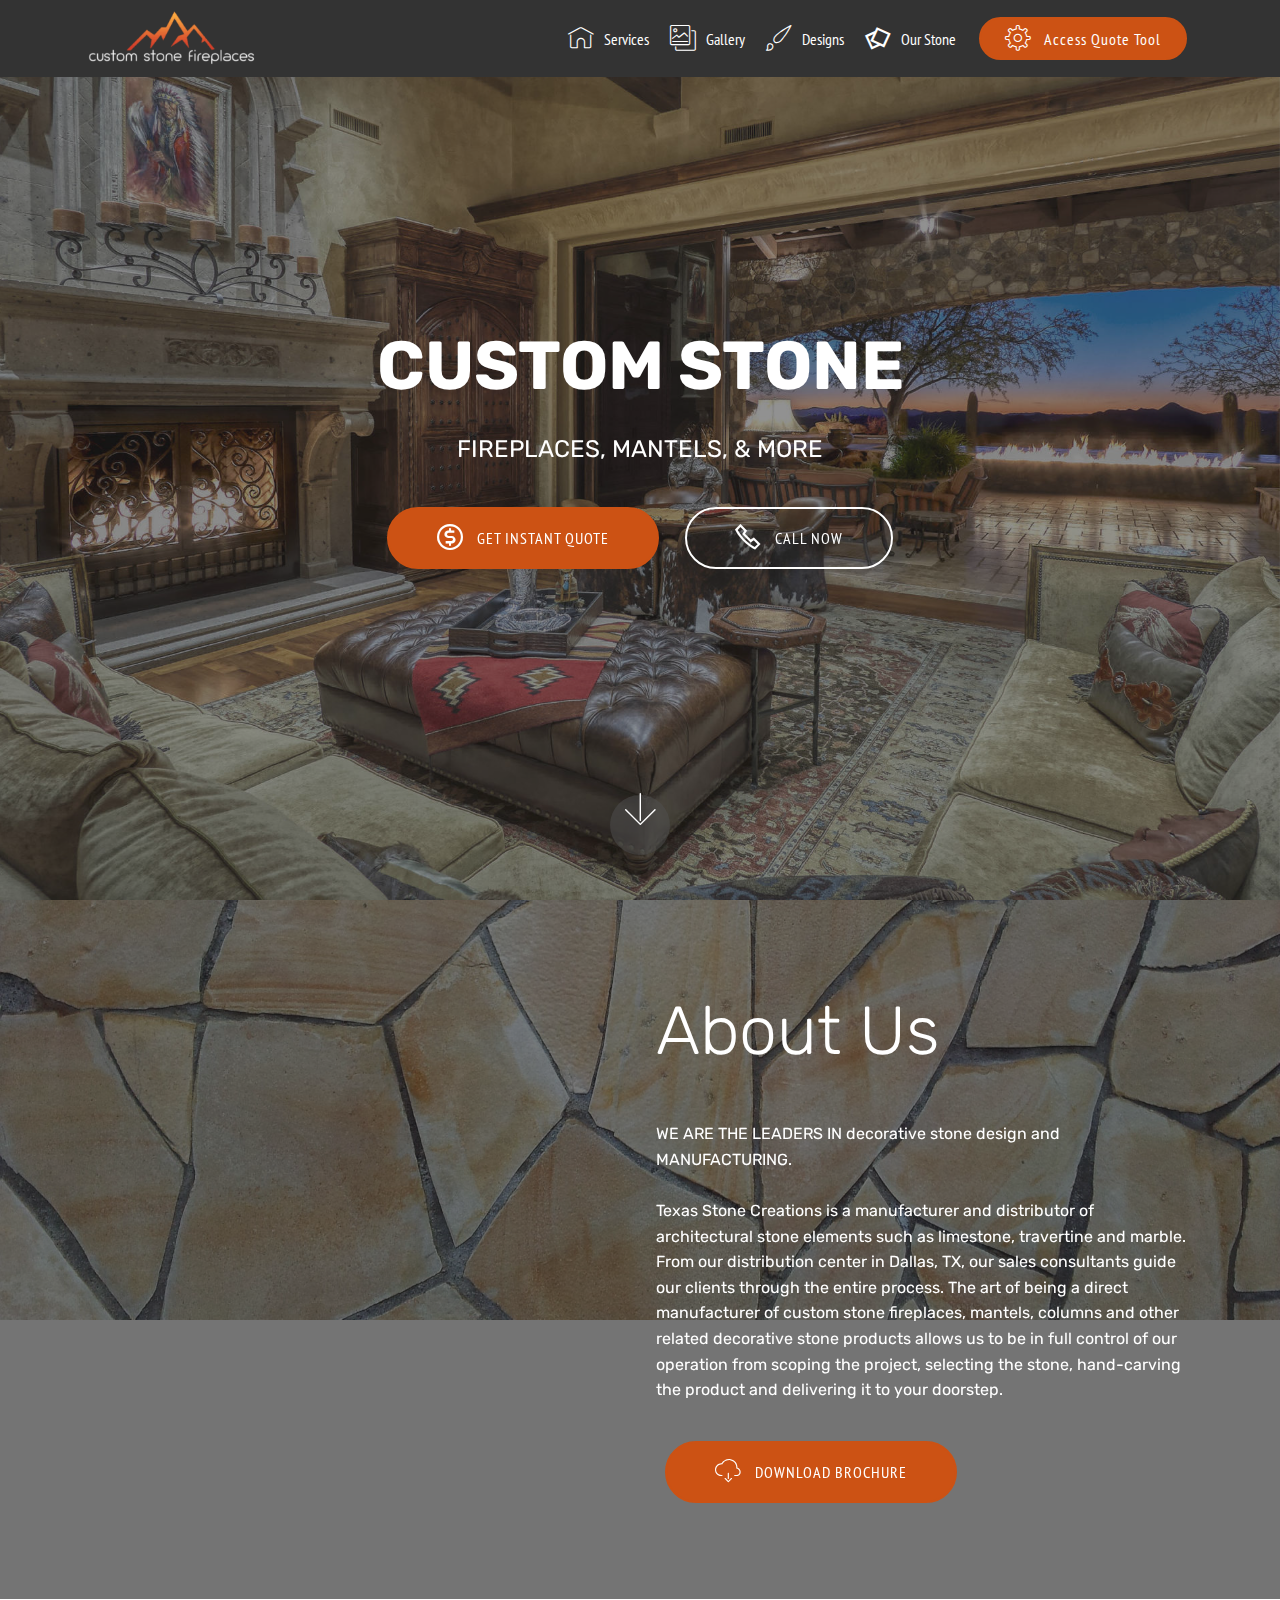
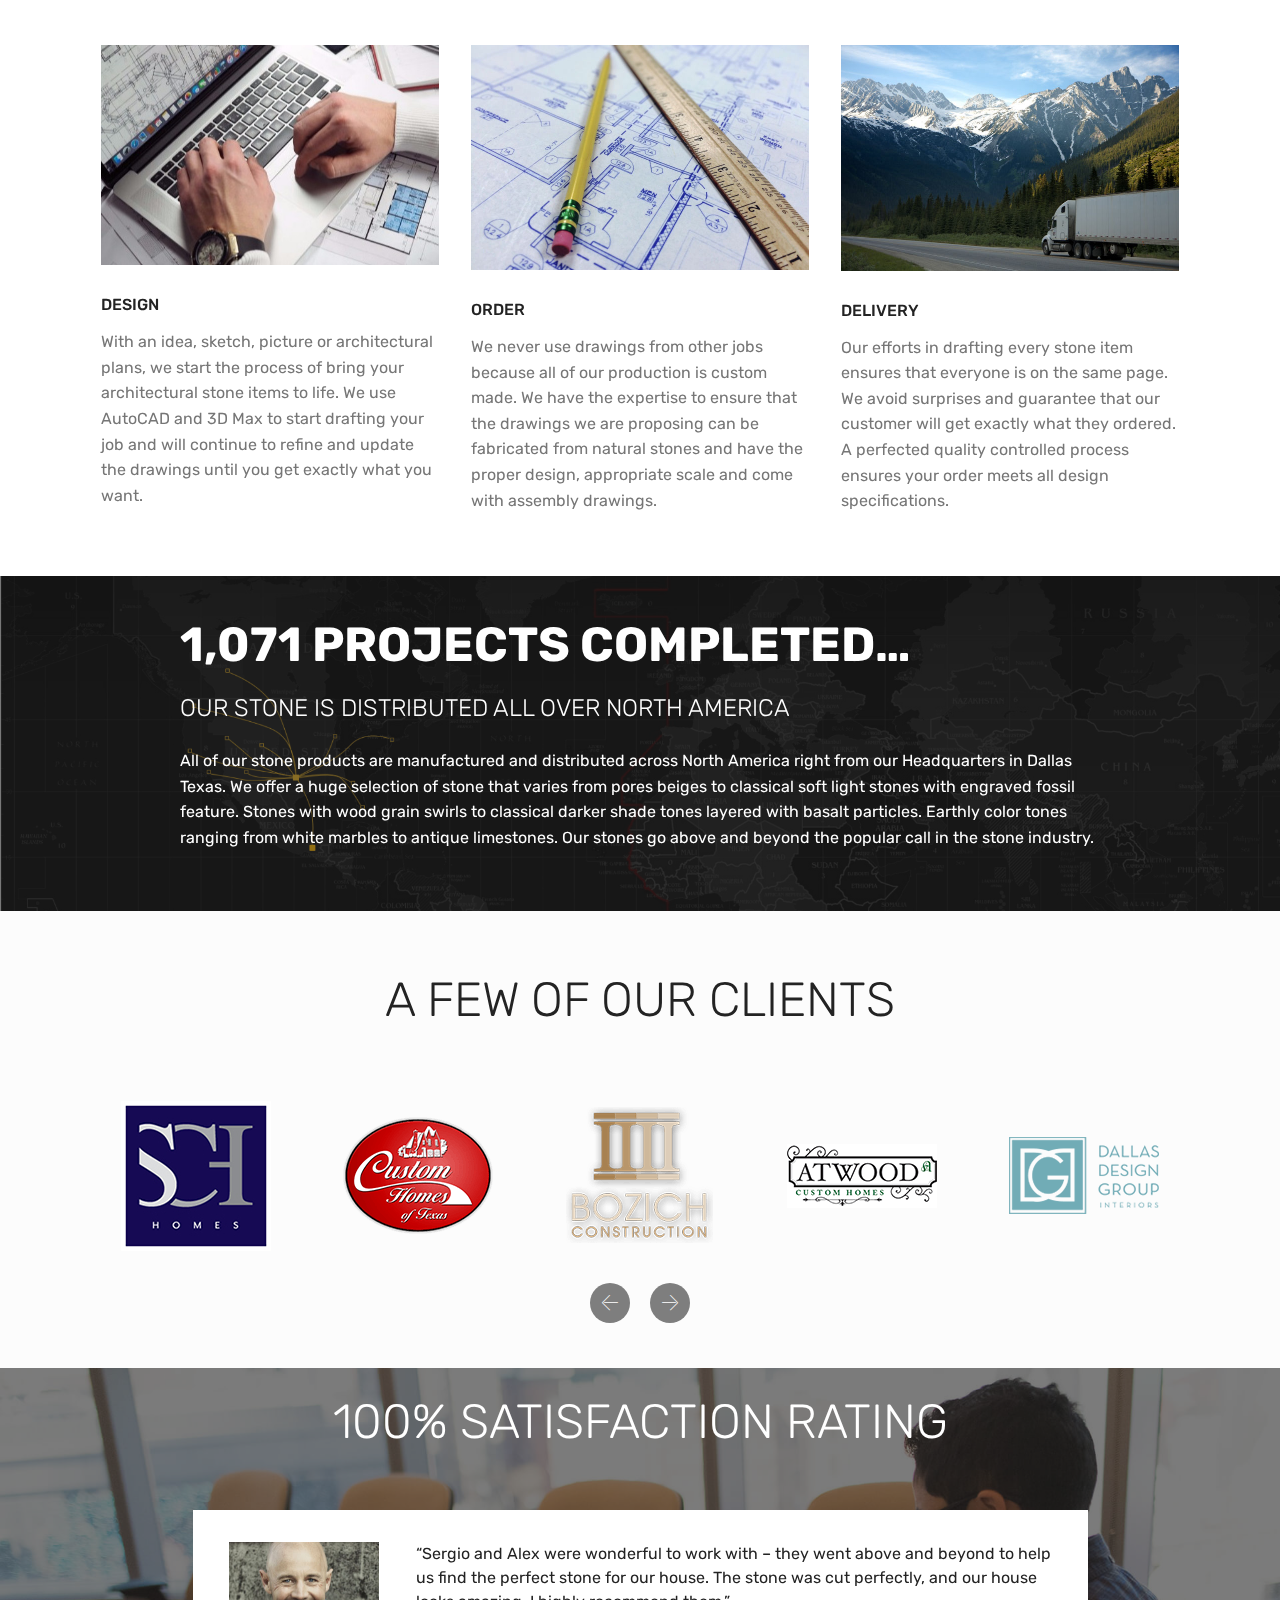
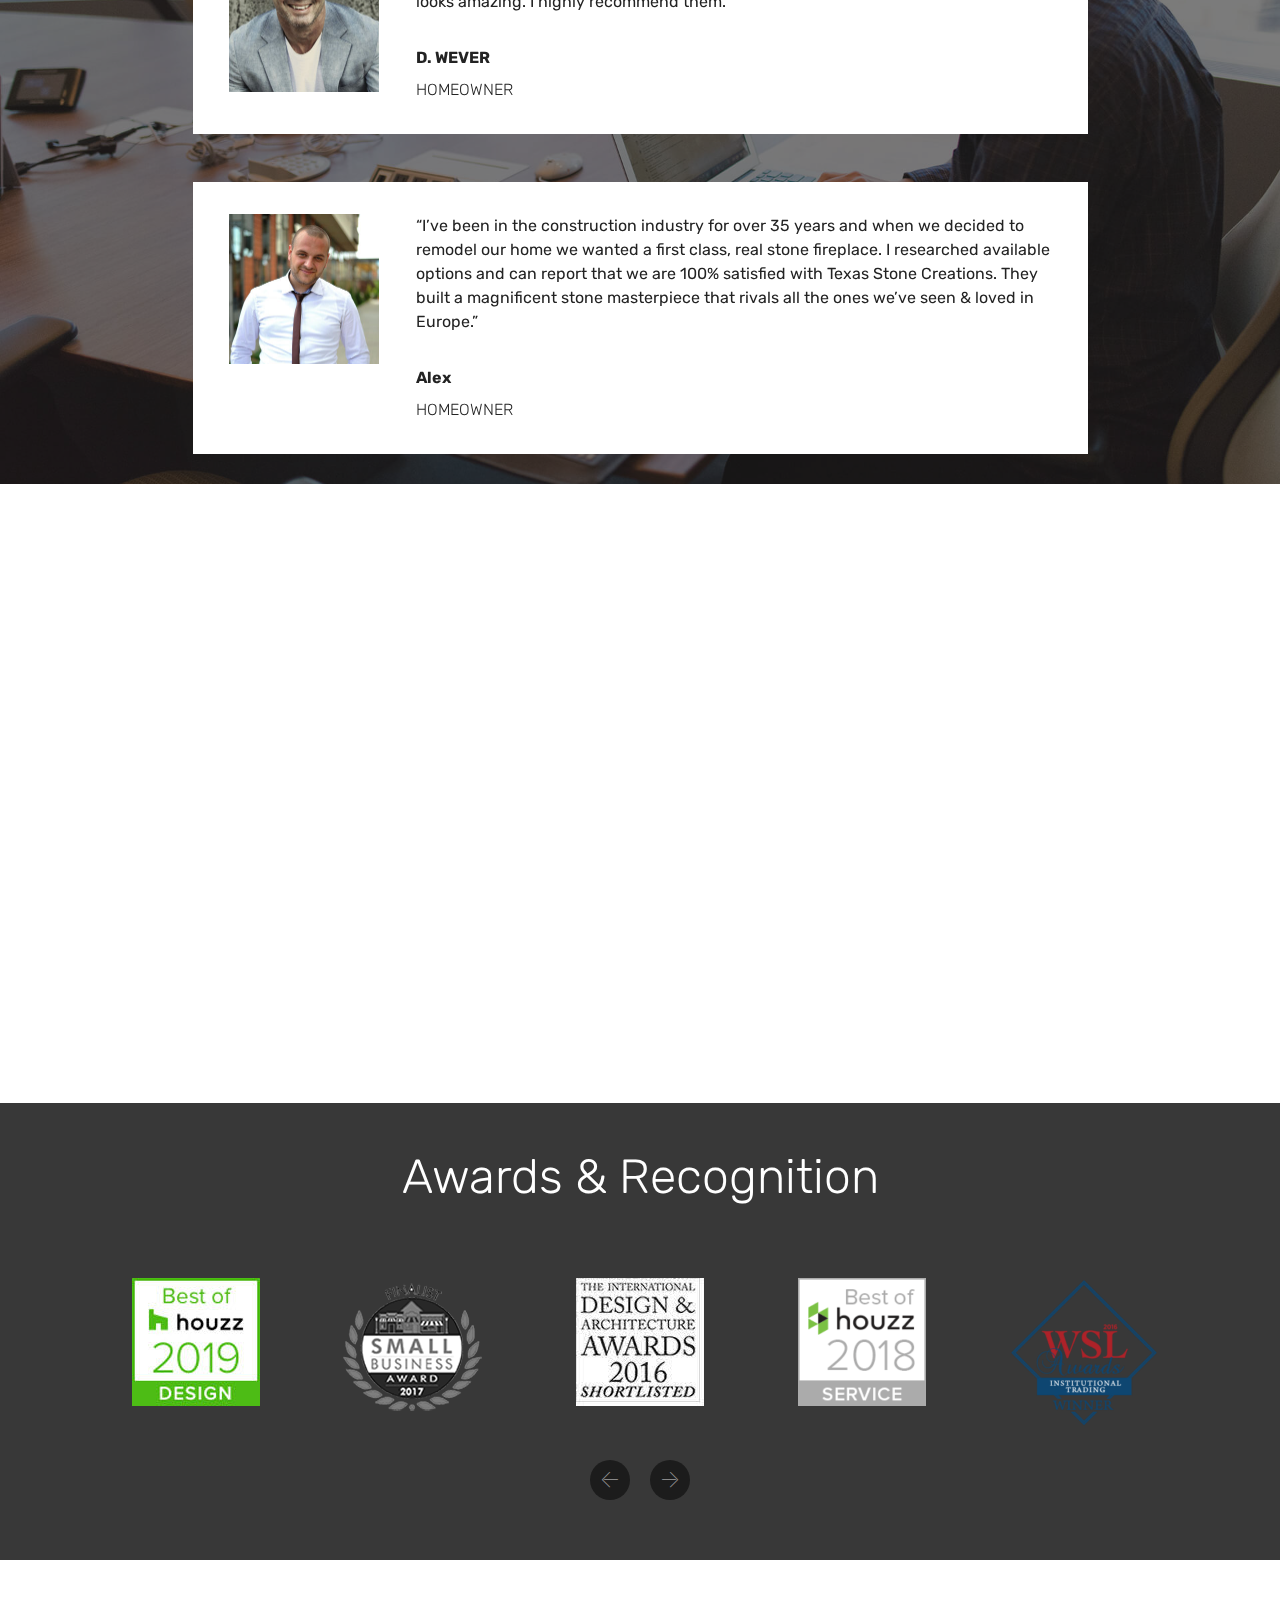
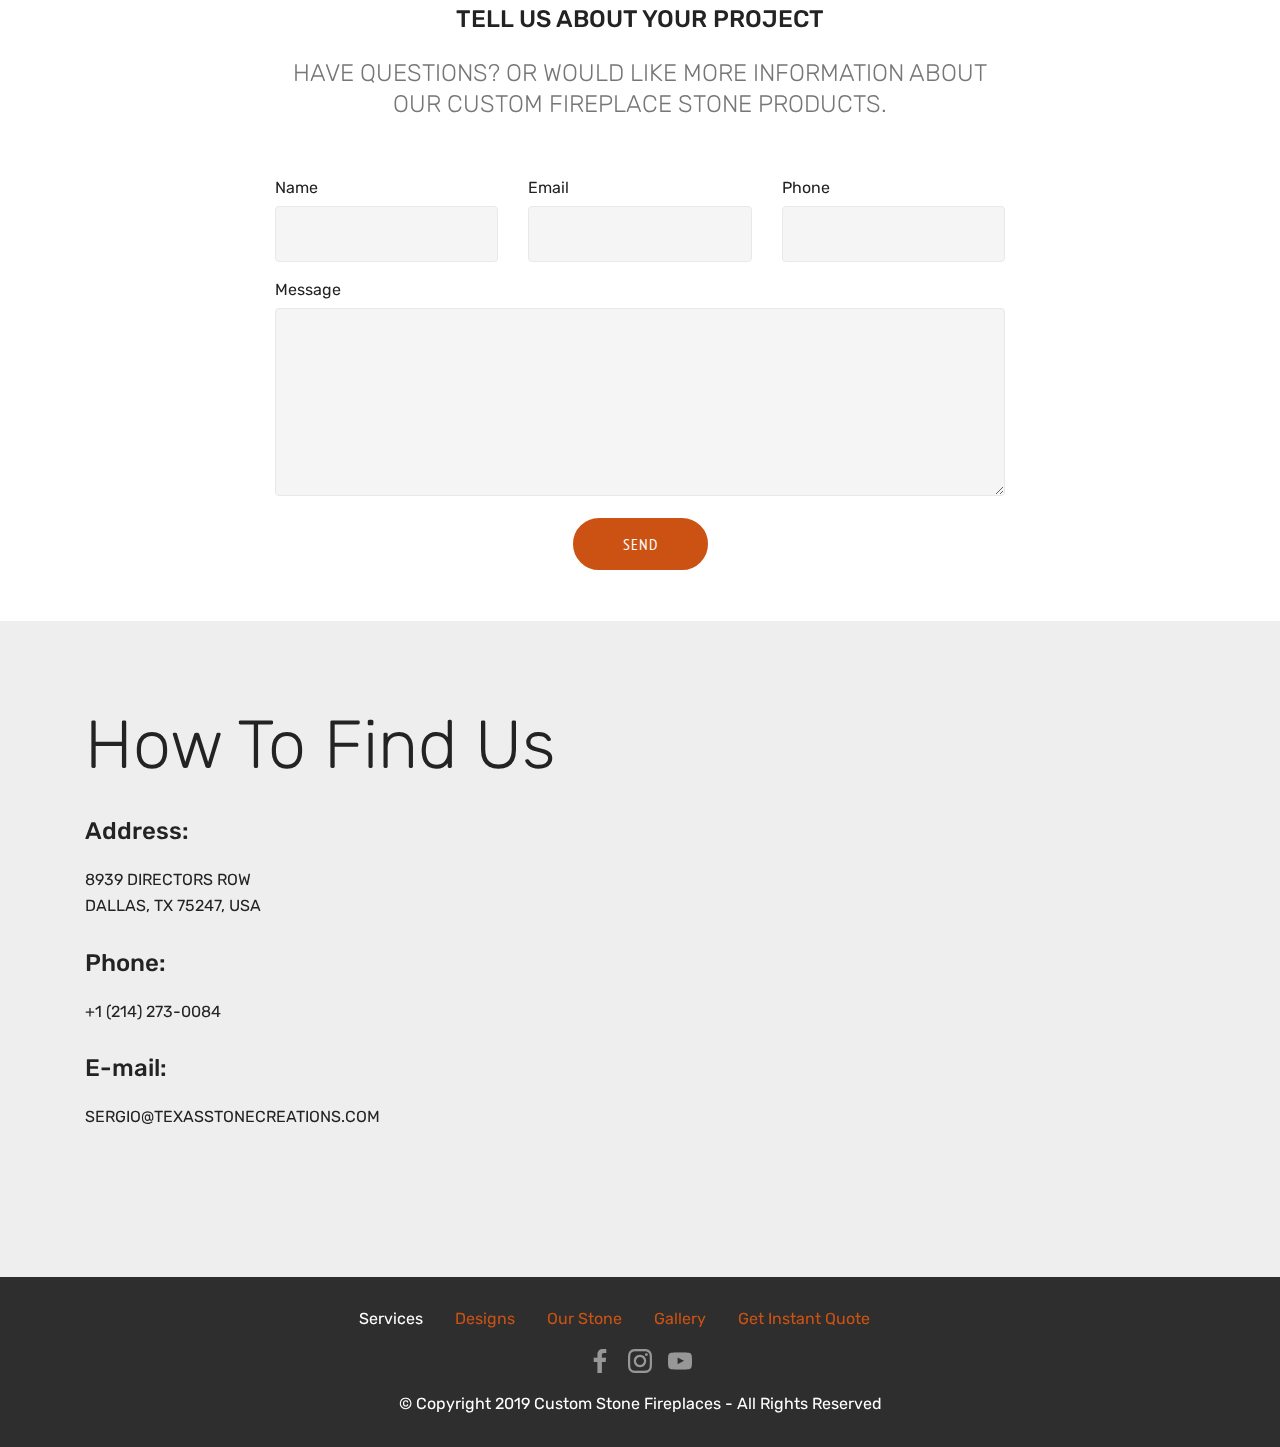
<file: index.html>
<!DOCTYPE html>
<html  >
<head>
  <!-- Site made with Mobirise Website Builder v4.10.5, https://mobirise.com -->
  <meta charset="UTF-8">
  <meta http-equiv="X-UA-Compatible" content="IE=edge">
  <meta name="generator" content="Mobirise v4.10.5, mobirise.com">
  <meta name="viewport" content="width=device-width, initial-scale=1, minimum-scale=1">
  <link rel="shortcut icon" href="assets/images/logo-8dce15659bbfeee519df0ef9d3bfedb9-2x-264x88.png" type="image/x-icon">
  <meta name="description" content="Texas Stone Creations is a manufacturer and distributor of architectural stone elements such as limestone, travertine and marble. From our distribution center in Dallas, TX, our sales consultants guide our clients through the entire process. ">
  
  <title>Rated #1 Stone Fireplace Company in the US | Custom Stone Fireplaces &amp; Mantels | Limestone, Marble, Travertine and More</title>
  <link rel="stylesheet" href="assets/web/assets/mobirise-icons/mobirise-icons.css">
  <link rel="stylesheet" href="assets/web/assets/mobirise-icons2/mobirise2.css">
  <link rel="stylesheet" href="assets/tether/tether.min.css">
  <link rel="stylesheet" href="assets/bootstrap/css/bootstrap.min.css">
  <link rel="stylesheet" href="assets/bootstrap/css/bootstrap-grid.min.css">
  <link rel="stylesheet" href="assets/bootstrap/css/bootstrap-reboot.min.css">
  <link rel="stylesheet" href="assets/dropdown/css/style.css">
  <link rel="stylesheet" href="assets/socicon/css/styles.css">
  <link rel="stylesheet" href="assets/theme/css/style.css">
  <link rel="stylesheet" href="assets/mobirise/css/mbr-additional.css" type="text/css">
  
  
  
</head>
<body>
  <section class="menu cid-rw2sOYDwYa" once="menu" id="menu1-1">

    

    <nav class="navbar navbar-expand beta-menu navbar-dropdown align-items-center navbar-fixed-top navbar-toggleable-sm">
        <button class="navbar-toggler navbar-toggler-right" type="button" data-toggle="collapse" data-target="#navbarSupportedContent" aria-controls="navbarSupportedContent" aria-expanded="false" aria-label="Toggle navigation">
            <div class="hamburger">
                <span></span>
                <span></span>
                <span></span>
                <span></span>
            </div>
        </button>
        <div class="menu-logo">
            <div class="navbar-brand">
                <span class="navbar-logo">
                    <a href="http://texasstonefireplaces.com">
                         <img src="assets/images/logo-8dce15659bbfeee519df0ef9d3bfedb9-2x-264x88.png" alt="Mobirise" title="" style="height: 3.8rem;">
                    </a>
                </span>
                <span class="navbar-caption-wrap"><a class="navbar-caption text-white display-4" href="https://mobirise.co"></a></span>
            </div>
        </div>
        <div class="collapse navbar-collapse" id="navbarSupportedContent">
            <ul class="navbar-nav nav-dropdown" data-app-modern-menu="true"><li class="nav-item">
                    <a class="nav-link link text-white display-4" href="https://mobirise.co">
                        <span class="mbri-home mbr-iconfont mbr-iconfont-btn"></span>
                        Services
                    </a>
                </li>
                <li class="nav-item">
                    <a class="nav-link link text-white display-4" href="index.html#header7-2"><span class="mbri-photos mbr-iconfont mbr-iconfont-btn"></span>
                        
                        Gallery</a>
                </li><li class="nav-item"><a class="nav-link link text-white display-4" href="index.html#header7-2"><span class="mbri-change-style mbr-iconfont mbr-iconfont-btn"></span>
                        
                        Designs</a></li><li class="nav-item"><a class="nav-link link text-white display-4" href="page1.html"><span class="mobi-mbri mobi-mbri-image-gallery mbr-iconfont mbr-iconfont-btn"></span>
                        Our Stone</a></li></ul>
            <div class="navbar-buttons mbr-section-btn"><a class="btn btn-sm btn-primary display-4" href="https://www.customstonefireplaces.com/quote-tool/" target="_blank"><span class="mbri-setting3 mbr-iconfont mbr-iconfont-btn"></span>&nbsp;Access Quote Tool</a></div>
        </div>
    </nav>
</section>

<section class="engine"><a href="https://mobirise.info/q">responsive web templates</a></section><section class="cid-rw2so9ohAa mbr-fullscreen mbr-parallax-background" id="header2-0">

    

    <div class="mbr-overlay" style="opacity: 0.5; background-color: rgb(35, 35, 35);"></div>

    <div class="container align-center">
        <div class="row justify-content-md-center">
            <div class="mbr-white col-md-10">
                <h1 class="mbr-section-title mbr-bold pb-3 mbr-fonts-style display-1">
                    CUSTOM STONE</h1>
                
                <p class="mbr-text pb-3 mbr-fonts-style display-5">
                    FIREPLACES, MANTELS, &amp; MORE</p>
                <div class="mbr-section-btn"><a class="btn btn-md btn-primary display-4" href="https://www.customstonefireplaces.com/quote-tool/" target="_blank"><span class="mobi-mbri mobi-mbri-cash mbr-iconfont mbr-iconfont-btn"></span>GET INSTANT QUOTE</a>
                    <a class="btn btn-md btn-white-outline display-4" href="tel:+12142730084"><span class="mobi-mbri mobi-mbri-phone mbr-iconfont mbr-iconfont-btn"></span>CALL NOW</a></div>
            </div>
        </div>
    </div>
    <div class="mbr-arrow hidden-sm-down" aria-hidden="true">
        <a href="#next">
            <i class="mbri-down mbr-iconfont"></i>
        </a>
    </div>
</section>

<section class="header7 cid-rw2ujfTvQw mbr-parallax-background" id="header7-2">

    

    <div class="mbr-overlay" style="opacity: 0.6; background-color: rgb(35, 35, 35);">
    </div>

    <div class="container">
        <div class="media-container-row">

            <div class="media-content align-right">
                <h1 class="mbr-section-title mbr-white pb-3 mbr-fonts-style display-1">
                    About Us</h1>
                <div class="mbr-section-text mbr-white pb-3">
                    <p class="mbr-text mbr-fonts-style display-7">
                        <br>WE ARE THE LEADERS IN decorative stone design and MANUFACTURING. <br><br>Texas Stone Creations is a manufacturer and distributor of architectural stone elements such as limestone, travertine and marble. From our distribution center in Dallas, TX, our sales consultants guide our clients through the entire process. The art of being a direct manufacturer of custom stone fireplaces, mantels, columns and other related decorative stone products allows us to be in full control of our operation from scoping the project, selecting the stone, hand-carving the product and delivering it to your doorstep.
                    </p>
                </div>
                <div class="mbr-section-btn"><a class="btn btn-md btn-primary display-4" href="https://drive.google.com/file/d/1kclRV3mZPnbQs25osl1BzML1foniNd5J/view?usp=sharing" target="_blank"><span class="mbri-download mbr-iconfont mbr-iconfont-btn"></span>DOWNLOAD BROCHURE</a></div>
            </div>

            <div class="mbr-figure" style="width: 100%;"><iframe class="mbr-embedded-video" src="https://player.vimeo.com/video/340660626?autoplay=0&amp;loop=0" width="1280" height="720" frameborder="0" allowfullscreen></iframe></div>

        </div>
    </div>
</section>

<section class="features2 cid-rw2wUsXGm7" id="features2-3">

    

    
    
    <div class="container">
        <div class="media-container-row">
            <div class="card p-3 col-12 col-md-6 col-lg-4">
                <div class="card-wrapper">
                    <div class="card-img">
                        <img src="assets/images/mbr-1-676x507.jpeg" alt="Mobirise" title="">
                    </div>
                    <div class="card-box">
                        <h4 class="card-title pb-3 mbr-fonts-style display-7">
                            DESIGN</h4>
                        <p class="mbr-text mbr-fonts-style display-7">With an idea, sketch, picture or architectural plans, we start the process of bring your architectural stone items to life. We use AutoCAD and 3D Max to start drafting your job and will continue to refine and update the drawings until you get exactly what you want.</p>
                    </div>
                </div>
            </div>

            <div class="card p-3 col-12 col-md-6 col-lg-4">
                <div class="card-wrapper">
                    <div class="card-img">
                        <img src="assets/images/mbr-676x450.jpg" alt="Mobirise" title="">
                    </div>
                    <div class="card-box ">
                        <h4 class="card-title pb-3 mbr-fonts-style display-7">
                            ORDER</h4>
                        <p class="mbr-text mbr-fonts-style display-7">We never use drawings from other jobs because all of our production is custom made. We have the expertise to ensure that the drawings we are proposing can be fabricated from natural stones and have the proper design, appropriate scale and come with assembly drawings.</p>
                    </div>
                </div>
            </div>

            <div class="card p-3 col-12 col-md-6 col-lg-4">
                <div class="card-wrapper">
                    <div class="card-img">
                        <img src="assets/images/mbr-676x451.jpg" alt="Mobirise" title="">
                    </div>
                    <div class="card-box">
                        <h4 class="card-title pb-3 mbr-fonts-style display-7">
                            DELIVERY</h4>
                        <p class="mbr-text mbr-fonts-style display-7">Our efforts in drafting every stone item ensures that everyone is on the same page. We avoid surprises and guarantee that our customer will get exactly what they ordered. A perfected quality controlled process ensures your order meets all design specifications.&nbsp;<br></p>
                    </div>
                </div>
            </div>

            
        </div>
    </div>
</section>

<section class="mbr-section info3 cid-rw2CYljkUR" id="info3-7">

    

    <div class="mbr-overlay" style="opacity: 0.5; background-color: rgb(35, 35, 35);">
    </div>

    <div class="container">
        <div class="row justify-content-center">
            <div class="media-container-column title col-12 col-md-10">
                <h2 class="align-left mbr-bold mbr-white pb-3 mbr-fonts-style display-2">1,071 PROJECTS COMPLETED…</h2>
                <h3 class="mbr-section-subtitle align-left mbr-light mbr-white pb-3 mbr-fonts-style display-5">OUR STONE IS DISTRIBUTED ALL OVER NORTH AMERICA</h3>
                <p class="mbr-text align-left mbr-white mbr-fonts-style display-7">
                    All of our stone products are manufactured and distributed across North America right from our Headquarters in Dallas Texas. We offer a huge selection of stone that varies from pores beiges to classical soft light stones with engraved fossil feature. Stones with wood grain swirls to classical darker shade tones layered with basalt particles. Earthly color tones ranging from white marbles to antique limestones. Our stones go above and beyond the popular call in the stone industry.
                </p>
                
            </div>
        </div>
    </div>
</section>

<section class="clients cid-rw2JUcT77v mbr-parallax-background" data-interval="false" id="clients-e">
      

    <div class="mbr-overlay" style="opacity: 0.8; background-color: rgb(255, 255, 255);">
    </div>
        <div class="container mb-5">
            <div class="media-container-row">
                <div class="col-12 align-center">
                    <h2 class="mbr-section-title pb-3 mbr-fonts-style display-2">A FEW OF OUR CLIENTS</h2>
                    
                </div>
            </div>
        </div>

    <div class="container">
        <div class="carousel slide" role="listbox" data-pause="true" data-keyboard="false" data-ride="carousel" data-interval="5000">
            <div class="carousel-inner" data-visible="5">
                
                
                
                
                
            <div class="carousel-item ">
                    <div class="media-container-row">
                        <div class="col-md-12">
                            <div class="wrap-img ">
                                <img src="assets/images/sch-homes-150x150.png" class="img-responsive clients-img" alt="" title="">
                            </div>
                        </div>
                    </div>
                </div><div class="carousel-item ">
                    <div class="media-container-row">
                        <div class="col-md-12">
                            <div class="wrap-img ">
                                <img src="assets/images/custom-homes-of-texas-fireplaces-150x150.png" class="img-responsive clients-img" alt="" title="">
                            </div>
                        </div>
                    </div>
                </div><div class="carousel-item ">
                    <div class="media-container-row">
                        <div class="col-md-12">
                            <div class="wrap-img ">
                                <img src="assets/images/bozich-construction-custom-stone-fireplaces-150x150.png" class="img-responsive clients-img" alt="" title="">
                            </div>
                        </div>
                    </div>
                </div><div class="carousel-item ">
                    <div class="media-container-row">
                        <div class="col-md-12">
                            <div class="wrap-img ">
                                <img src="assets/images/atwood-custom-homes-150x150.png" class="img-responsive clients-img" alt="" title="">
                            </div>
                        </div>
                    </div>
                </div><div class="carousel-item ">
                    <div class="media-container-row">
                        <div class="col-md-12">
                            <div class="wrap-img ">
                                <img src="assets/images/dallas-design-group-custom-fireplaces-150x150.png" class="img-responsive clients-img" alt="" title="">
                            </div>
                        </div>
                    </div>
                </div></div>
            <div class="carousel-controls">
                <a data-app-prevent-settings="" class="carousel-control carousel-control-prev" role="button" data-slide="prev">
                    <span aria-hidden="true" class="mbri-left mbr-iconfont"></span>
                    <span class="sr-only">Previous</span>
                </a>
                <a data-app-prevent-settings="" class="carousel-control carousel-control-next" role="button" data-slide="next">
                    <span aria-hidden="true" class="mbri-right mbr-iconfont"></span>
                    <span class="sr-only">Next</span>
                </a>
            </div>
        </div>
    </div>
</section>

<section class="testimonials4 cid-rw2LuySAg6" id="testimonials4-g">

  

  <div class="mbr-overlay" style="opacity: 0.6; background-color: rgb(35, 35, 35);">
  </div>
  <div class="container">
    <h2 class="pb-3 mbr-fonts-style mbr-white align-center display-2">
        100% SATISFACTION RATING</h2>
    
    <div class="col-md-10 testimonials-container"> 
      

      
    <div class="testimonials-item">
        <div class="user row">
          <div class="col-lg-3 col-md-4">
            <div class="user_image">
              <img src="assets/images/mbr-300x331.jpg" alt="" title="">
            </div>
          </div>
          <div class="testimonials-caption col-lg-9 col-md-8">
            <div class="user_text ">
              <p class="mbr-fonts-style  display-7">“Sergio and Alex were wonderful to work with – they went above and beyond to help us find the perfect stone for our house. The stone was cut perfectly, and our house looks amazing. I highly recommend them.”&nbsp;</p>
            </div>
            <div class="user_name mbr-bold mbr-fonts-style align-left pt-3 display-7">D. WEVER</div>
            <div class="user_desk mbr-light mbr-fonts-style align-left pt-2 display-7">
                 HOMEOWNER</div>
          </div>
        </div>
      </div><div class="testimonials-item">
        <div class="user row">
          <div class="col-lg-3 col-md-4">
            <div class="user_image">
              <img src="assets/images/mbr-300x451.jpg" alt="" title="">
            </div>
          </div>
          <div class="testimonials-caption col-lg-9 col-md-8">
            <div class="user_text">
              <p class="mbr-fonts-style  display-7">“I’ve been in the construction industry for over 35 years and when we decided to remodel our home we wanted a first class, real stone fireplace. I researched available options and can report that we are 100% satisfied with Texas Stone Creations. They built a magnificent stone masterpiece that rivals all the ones we’ve seen &amp; loved in Europe.”</p>
            </div>
            <div class="user_name mbr-bold mbr-fonts-style align-left pt-3 display-7">
                 Alex
            </div>
            <div class="user_desk mbr-light mbr-fonts-style align-left pt-2 display-7">
                 HOMEOWNER</div>
          </div>
        </div>
      </div></div>
  </div>
</section>

<section class="cid-rw2MMbvrp4" id="video3-h">

    
    
    <figure class="mbr-figure align-center container">
        <div class="video-block" style="width: 80%;">
            <div><iframe class="mbr-embedded-video" src="https://www.youtube.com/embed/r0Gu0SxR7k0?rel=0&amp;amp;showinfo=0&amp;autoplay=0&amp;loop=0" width="1280" height="720" frameborder="0" allowfullscreen></iframe></div>
        </div>
    </figure>
</section>

<section class="clients cid-rw2NfHrQKT mbr-parallax-background" data-interval="false" id="clients-i">
      

    <div class="mbr-overlay" style="opacity: 0.9; background-color: rgb(35, 35, 35);">
    </div>
        <div class="container mb-5">
            <div class="media-container-row">
                <div class="col-12 align-center">
                    <h2 class="mbr-section-title pb-3 mbr-fonts-style display-2">
                        Awards &amp; Recognition</h2>
                    
                </div>
            </div>
        </div>

    <div class="container">
        <div class="carousel slide" role="listbox" data-pause="true" data-keyboard="false" data-ride="carousel" data-interval="5000">
            <div class="carousel-inner" data-visible="5">
                
                
                
                
                
            <div class="carousel-item ">
                    <div class="media-container-row">
                        <div class="col-md-12">
                            <div class="wrap-img ">
                                <img src="assets/images/2019-128x128.jpg" class="img-responsive clients-img" alt="" title="">
                            </div>
                        </div>
                    </div>
                </div><div class="carousel-item ">
                    <div class="media-container-row">
                        <div class="col-md-12">
                            <div class="wrap-img ">
                                <img src="assets/images/decorative-stone-business-award-170x138.png" class="img-responsive clients-img" alt="" title="">
                            </div>
                        </div>
                    </div>
                </div><div class="carousel-item ">
                    <div class="media-container-row">
                        <div class="col-md-12">
                            <div class="wrap-img ">
                                <img src="assets/images/16e312c2564c4ed5b820cf5dc7eb9980-128x128.jpg" class="img-responsive clients-img" alt="" title="">
                            </div>
                        </div>
                    </div>
                </div><div class="carousel-item ">
                    <div class="media-container-row">
                        <div class="col-md-12">
                            <div class="wrap-img ">
                                <img src="assets/images/badge-44-82x-e1519109240131-128x128.png" class="img-responsive clients-img" alt="" title="">
                            </div>
                        </div>
                    </div>
                </div><div class="carousel-item ">
                    <div class="media-container-row">
                        <div class="col-md-12">
                            <div class="wrap-img ">
                                <img src="assets/images/award-wsl-2016-e1559634342547-150x150.png" class="img-responsive clients-img" alt="" title="">
                            </div>
                        </div>
                    </div>
                </div></div>
            <div class="carousel-controls">
                <a data-app-prevent-settings="" class="carousel-control carousel-control-prev" role="button" data-slide="prev">
                    <span aria-hidden="true" class="mbri-left mbr-iconfont"></span>
                    <span class="sr-only">Previous</span>
                </a>
                <a data-app-prevent-settings="" class="carousel-control carousel-control-next" role="button" data-slide="next">
                    <span aria-hidden="true" class="mbri-right mbr-iconfont"></span>
                    <span class="sr-only">Next</span>
                </a>
            </div>
        </div>
    </div>
</section>

<section class="mbr-section form1 cid-rw2OwRSPLf" id="form1-j">

    

    
    <div class="container">
        <div class="row justify-content-center">
            <div class="title col-12 col-lg-8">
                <h2 class="mbr-section-title align-center pb-3 mbr-fonts-style display-5">
                    TELL US ABOUT YOUR PROJECT</h2>
                <h3 class="mbr-section-subtitle align-center mbr-light pb-3 mbr-fonts-style display-5">HAVE QUESTIONS? OR WOULD LIKE MORE INFORMATION ABOUT OUR CUSTOM FIREPLACE STONE PRODUCTS.</h3>
            </div>
        </div>
    </div>
    <div class="container">
        <div class="row justify-content-center">
            <div class="media-container-column col-lg-8" data-form-type="formoid">
                <!---Formbuilder Form--->
                <form action="https://mobirise.com/" method="POST" class="mbr-form form-with-styler" data-form-title="Mobirise Form"><input type="hidden" name="email" data-form-email="true" value="TOoLW7ajqtkyh+8PGFje59f88hm9R8BFZ9qD4QirOvZQ2XpyeUwGefK2oRrkv8PVIKodYkwEvD2pdKFUgj9rJanvG1Yh+2efRUSuqay/uqtTs25ioqbz2828io2yI3EB">
                    <div class="row">
                        <div hidden="hidden" data-form-alert="" class="alert alert-success col-12">Thanks for filling out the form!</div>
                        <div hidden="hidden" data-form-alert-danger="" class="alert alert-danger col-12">
                        </div>
                    </div>
                    <div class="dragArea row">
                        <div class="col-md-4  form-group" data-for="name">
                            <label for="name-form1-j" class="form-control-label mbr-fonts-style display-7">Name</label>
                            <input type="text" name="name" data-form-field="Name" required="required" class="form-control display-7" id="name-form1-j">
                        </div>
                        <div class="col-md-4  form-group" data-for="email">
                            <label for="email-form1-j" class="form-control-label mbr-fonts-style display-7">Email</label>
                            <input type="email" name="email" data-form-field="Email" required="required" class="form-control display-7" id="email-form1-j">
                        </div>
                        <div data-for="phone" class="col-md-4  form-group">
                            <label for="phone-form1-j" class="form-control-label mbr-fonts-style display-7">Phone</label>
                            <input type="tel" name="phone" data-form-field="Phone" class="form-control display-7" id="phone-form1-j">
                        </div>
                        <div data-for="message" class="col-md-12 form-group">
                            <label for="message-form1-j" class="form-control-label mbr-fonts-style display-7">Message</label>
                            <textarea name="message" data-form-field="Message" class="form-control display-7" id="message-form1-j"></textarea>
                        </div>
                        <div class="col-md-12 input-group-btn align-center"><button type="submit" class="btn btn-primary btn-form display-4">SEND</button></div>
                    </div>
                </form><!---Formbuilder Form--->
            </div>
        </div>
    </div>
</section>

<section class="mbr-section contacts1 cid-rw2OVnAzYt mbr-parallax-background" id="contacts1-k">
    <!---->
    
    <!---->
    <!--Overlay-->
    <div class="mbr-overlay" style="opacity: 0.6; background-color: rgb(239, 239, 239);">
    </div>
    <!--Container-->
    <div class="container">
        <div class="row">
            <!--Titles-->
            <div class="title col-12">
                <h2 class="align-left mbr-fonts-style display-1">
                    How To Find Us</h2>
                
            </div>
            <!--Left-->
            <div class="col-12 col-md-6">
                <div class="left-block wrapper">
                    <div class="b b-adress">
                        <h5 class="align-left mbr-fonts-style m-0 display-5">
                            Address:
                        </h5>
                        <p class="mbr-text align-left mbr-fonts-style display-7">8939 DIRECTORS ROW<br>DALLAS, TX 75247, USA</p>
                    </div>
                    <div class="b b-phone">
                        <h5 class="align-left mbr-fonts-style m-0 display-5">
                            Phone:
                        </h5>
                        <p class="mbr-text align-left mbr-fonts-style display-7">
                            +1 (214) 273-0084
                        </p>
                    </div>
                    <div class="b b-mail">
                        <h5 class="align-left mbr-fonts-style m-0 display-5">
                            E-mail:
                        </h5>
                        <p class="mbr-text align-left mbr-fonts-style display-7">
                            SERGIO@TEXASSTONECREATIONS.COM
                        </p>
                    </div>
                </div>
            </div>
            <!--Right-->
            <div class="col-12 col-md-6">
                <div class="google-map"><iframe frameborder="0" style="border:0" src="https://www.google.com/maps/embed/v1/place?key=AIzaSyAEIpgj38KyLFELm2bK9Y7krBkz1K-cMq8&amp;q=place_id:ChIJCV9RFpKcToYR1T0bBNKMAFA" allowfullscreen=""></iframe></div>
            </div>
        </div>
    </div>
</section>

<section once="footers" class="cid-rw2Q5Ma787" id="footer7-m">

    

    

    <div class="container">
        <div class="media-container-row align-center mbr-white">
            <div class="row row-links">
                <ul class="foot-menu">
                    
                    
                    
                    
                    
                <li class="foot-menu-item mbr-fonts-style display-7">Services</li><li class="foot-menu-item mbr-fonts-style display-7"><a href="page3.html">Designs</a></li><li class="foot-menu-item mbr-fonts-style display-7"><a href="page1.html">Our Stone</a></li><li class="foot-menu-item mbr-fonts-style display-7"><a href="page2.html" target="_blank">Gallery</a></li><li class="foot-menu-item mbr-fonts-style display-7"><a href="https://www.customstonefireplaces.com/quote-tool/" target="_blank">Get Instant Quote &nbsp; &nbsp; &nbsp; &nbsp; &nbsp; &nbsp;&nbsp;</a></li></ul>
            </div>
            <div class="row social-row">
                <div class="social-list align-right pb-2">
                    
                    
                    
                    
                    
                    
                <div class="soc-item">
                        <a href="https://m.facebook.com/TXStoneCreations/" target="_blank">
                            <span class="mbr-iconfont mbr-iconfont-social socicon-facebook socicon"></span>
                        </a>
                    </div><div class="soc-item">
                        <a href="https://www.instagram.com/texasstonecreations/" target="_blank">
                            <span class="mbr-iconfont mbr-iconfont-social socicon-instagram socicon"></span>
                        </a>
                    </div><div class="soc-item">
                        <a href="https://youtu.be/r0Gu0SxR7k0" target="_blank">
                            <span class="mbr-iconfont mbr-iconfont-social socicon-youtube socicon"></span>
                        </a>
                    </div></div>
            </div>
            <div class="row row-copirayt">
                <p class="mbr-text mb-0 mbr-fonts-style mbr-white align-center display-7">
                    © Copyright 2019 Custom Stone Fireplaces - All Rights Reserved
                </p>
            </div>
        </div>
    </div>
</section>


  <script src="assets/web/assets/jquery/jquery.min.js"></script>
  <script src="assets/popper/popper.min.js"></script>
  <script src="assets/tether/tether.min.js"></script>
  <script src="assets/bootstrap/js/bootstrap.min.js"></script>
  <script src="assets/dropdown/js/nav-dropdown.js"></script>
  <script src="assets/dropdown/js/navbar-dropdown.js"></script>
  <script src="assets/touchswipe/jquery.touch-swipe.min.js"></script>
  <script src="assets/parallax/jarallax.min.js"></script>
  <script src="assets/bootstrapcarouselswipe/bootstrap-carousel-swipe.js"></script>
  <script src="assets/mbr-clients-slider/mbr-clients-slider.js"></script>
  <script src="assets/smoothscroll/smooth-scroll.js"></script>
  <script src="assets/theme/js/script.js"></script>
  <script src="assets/formoid/formoid.min.js"></script>
  
  
</body>
</html>
</file>
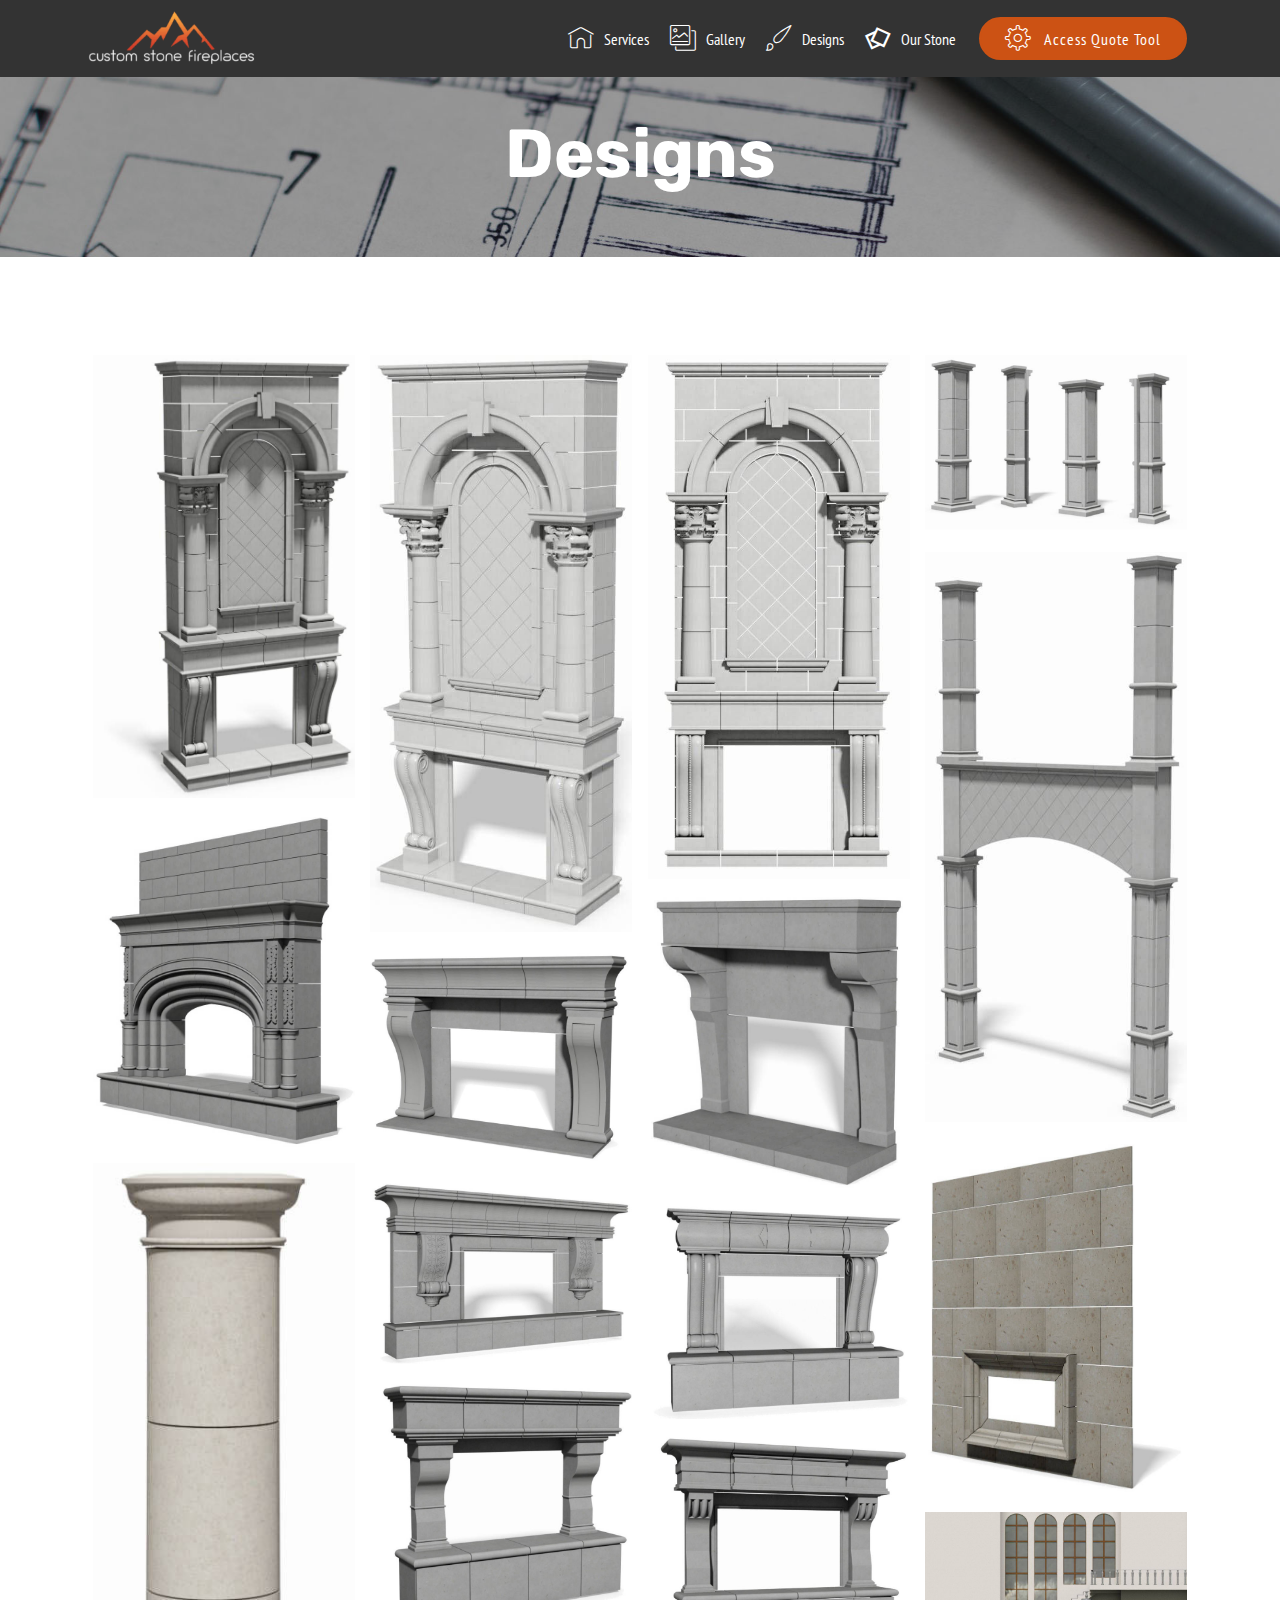
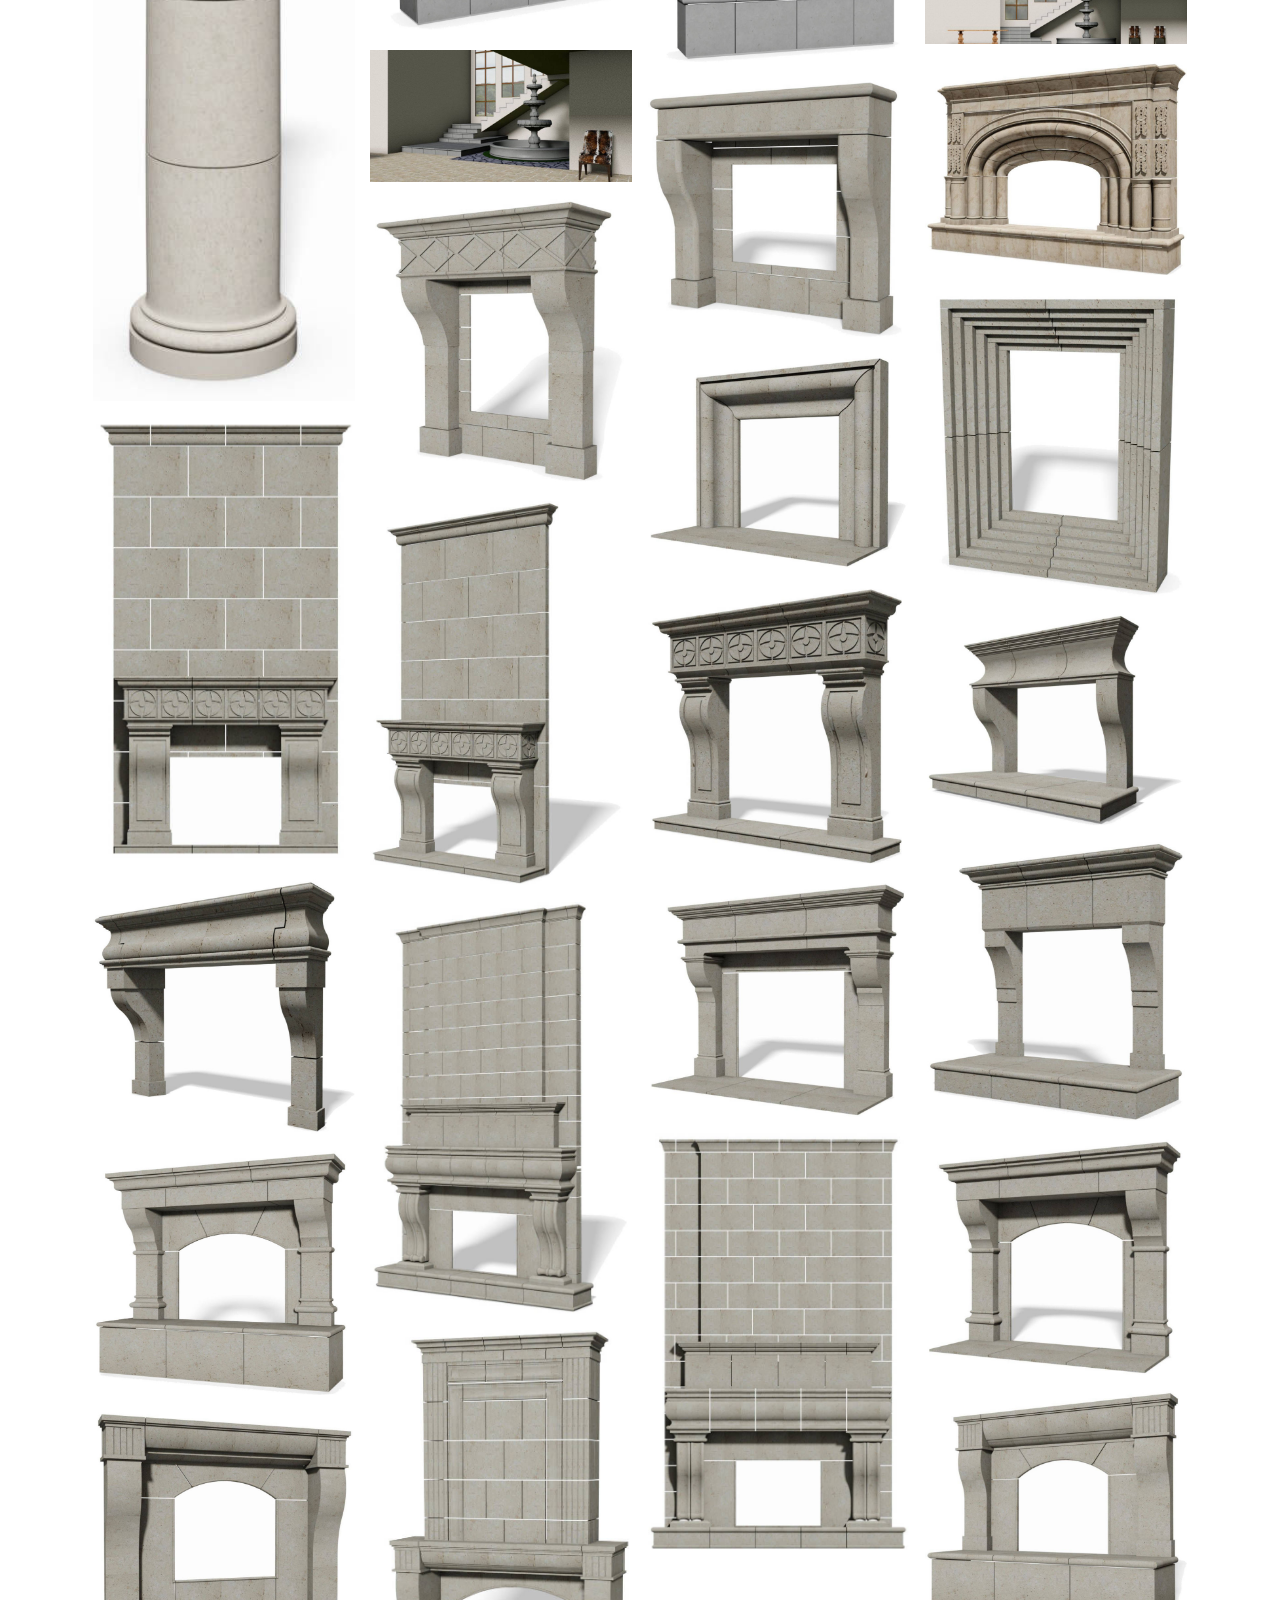
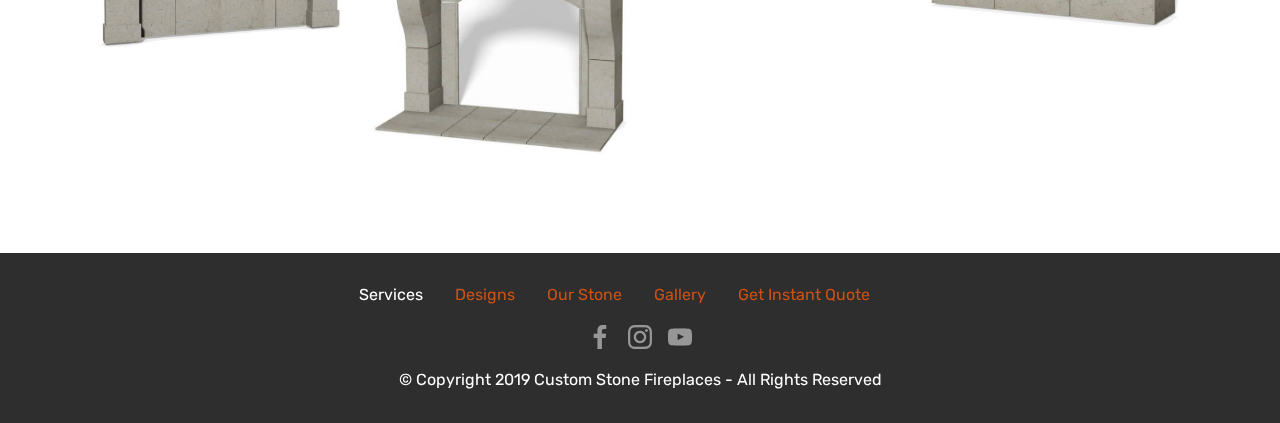
<file: designs.html>
<!DOCTYPE html>
<html  >
<head>
  <!-- Site made with Mobirise Website Builder v4.10.5, https://mobirise.com -->
  <meta charset="UTF-8">
  <meta http-equiv="X-UA-Compatible" content="IE=edge">
  <meta name="generator" content="Mobirise v4.10.5, mobirise.com">
  <meta name="viewport" content="width=device-width, initial-scale=1, minimum-scale=1">
  <link rel="shortcut icon" href="assets/images/logo-8dce15659bbfeee519df0ef9d3bfedb9-2x-264x88.png" type="image/x-icon">
  <meta name="description" content="Take a look at our fantastic selections of custom designs here">
  
  <title>Designs</title>
  <link rel="stylesheet" href="assets/web/assets/mobirise-icons2/mobirise2.css">
  <link rel="stylesheet" href="assets/web/assets/mobirise-icons/mobirise-icons.css">
  <link rel="stylesheet" href="assets/tether/tether.min.css">
  <link rel="stylesheet" href="assets/bootstrap/css/bootstrap.min.css">
  <link rel="stylesheet" href="assets/bootstrap/css/bootstrap-grid.min.css">
  <link rel="stylesheet" href="assets/bootstrap/css/bootstrap-reboot.min.css">
  <link rel="stylesheet" href="assets/socicon/css/styles.css">
  <link rel="stylesheet" href="assets/dropdown/css/style.css">
  <link rel="stylesheet" href="assets/theme/css/style.css">
  <link rel="stylesheet" href="assets/gallery/style.css">
  <link rel="stylesheet" href="assets/mobirise/css/mbr-additional.css" type="text/css">
  
  
  
</head>
<body>
  <section class="menu cid-rw2sOYDwYa" once="menu" id="menu1-p">

    

    <nav class="navbar navbar-expand beta-menu navbar-dropdown align-items-center navbar-fixed-top navbar-toggleable-sm">
        <button class="navbar-toggler navbar-toggler-right" type="button" data-toggle="collapse" data-target="#navbarSupportedContent" aria-controls="navbarSupportedContent" aria-expanded="false" aria-label="Toggle navigation">
            <div class="hamburger">
                <span></span>
                <span></span>
                <span></span>
                <span></span>
            </div>
        </button>
        <div class="menu-logo">
            <div class="navbar-brand">
                <span class="navbar-logo">
                    <a href="http://texasstonefireplaces.com">
                         <img src="assets/images/logo-8dce15659bbfeee519df0ef9d3bfedb9-2x-264x88.png" alt="Mobirise" title="" style="height: 3.8rem;">
                    </a>
                </span>
                <span class="navbar-caption-wrap"><a class="navbar-caption text-white display-4" href="https://mobirise.co"></a></span>
            </div>
        </div>
        <div class="collapse navbar-collapse" id="navbarSupportedContent">
            <ul class="navbar-nav nav-dropdown" data-app-modern-menu="true"><li class="nav-item">
                    <a class="nav-link link text-white display-4" href="https://mobirise.co">
                        <span class="mbri-home mbr-iconfont mbr-iconfont-btn"></span>
                        Services
                    </a>
                </li>
                <li class="nav-item">
                    <a class="nav-link link text-white display-4" href="index.html#header7-2"><span class="mbri-photos mbr-iconfont mbr-iconfont-btn"></span>
                        
                        Gallery</a>
                </li><li class="nav-item"><a class="nav-link link text-white display-4" href="index.html#header7-2"><span class="mbri-change-style mbr-iconfont mbr-iconfont-btn"></span>
                        
                        Designs</a></li><li class="nav-item"><a class="nav-link link text-white display-4" href="page1.html"><span class="mobi-mbri mobi-mbri-image-gallery mbr-iconfont mbr-iconfont-btn"></span>
                        Our Stone</a></li></ul>
            <div class="navbar-buttons mbr-section-btn"><a class="btn btn-sm btn-primary display-4" href="https://www.customstonefireplaces.com/quote-tool/" target="_blank"><span class="mbri-setting3 mbr-iconfont mbr-iconfont-btn"></span>&nbsp;Access Quote Tool</a></div>
        </div>
    </nav>
</section>

<section class="engine"><a href="https://mobirise.info/k">develop own website</a></section><section class="mbr-section content5 cid-rw2Ubi93JQ mbr-parallax-background" id="content5-s">

    

    <div class="mbr-overlay" style="opacity: 0.4; background-color: rgb(35, 35, 35);">
    </div>

    <div class="container">
        <div class="media-container-row">
            <div class="title col-12 col-md-8">
                <h2 class="align-center mbr-bold mbr-white pb-3 mbr-fonts-style display-1">
                    Designs</h2>
                
                
                
            </div>
        </div>
    </div>
</section>

<section class="mbr-gallery mbr-slider-carousel cid-rw2U4EUK1D" id="gallery1-r">

    

    <div class="container">
        <div><!-- Filter --><!-- Gallery --><div class="mbr-gallery-row"><div class="mbr-gallery-layout-default"><div><div><div class="mbr-gallery-item mbr-gallery-item--p1" data-video-url="false" data-tags="Animated"><div href="#lb-gallery1-r" data-slide-to="0" data-toggle="modal"><img src="assets/images/3.1-569x965-569x965.jpg" alt="" title=""><span class="icon-focus"></span></div></div><div class="mbr-gallery-item mbr-gallery-item--p1" data-video-url="false" data-tags="Animated"><div href="#lb-gallery1-r" data-slide-to="1" data-toggle="modal"><img src="assets/images/3.2-434x958-434x958.jpg" alt="" title=""><span class="icon-focus"></span></div></div><div class="mbr-gallery-item mbr-gallery-item--p1" data-video-url="false" data-tags="Animated"><div href="#lb-gallery1-r" data-slide-to="2" data-toggle="modal"><img src="assets/images/3-481x963-481x963.jpg" alt="" title=""><span class="icon-focus"></span></div></div><div class="mbr-gallery-item mbr-gallery-item--p1" data-video-url="false" data-tags="Animated"><div href="#lb-gallery1-r" data-slide-to="3" data-toggle="modal"><img src="assets/images/4-1024x709-800x554.jpg" alt="" title=""><span class="icon-focus"></span></div></div><div class="mbr-gallery-item mbr-gallery-item--p1" data-video-url="false" data-tags="Animated"><div href="#lb-gallery1-r" data-slide-to="4" data-toggle="modal"><img src="assets/images/5-437x953-437x953.jpg" alt="" title=""><span class="icon-focus"></span></div></div><div class="mbr-gallery-item mbr-gallery-item--p1" data-video-url="false" data-tags="Animated"><div href="#lb-gallery1-r" data-slide-to="5" data-toggle="modal"><img src="assets/images/6-704x896-704x896.jpg" alt="" title=""><span class="icon-focus"></span></div></div><div class="mbr-gallery-item mbr-gallery-item--p1" data-video-url="false" data-tags="Animated"><div href="#lb-gallery1-r" data-slide-to="6" data-toggle="modal"><img src="assets/images/7-692x778-692x778.jpg" alt="" title=""><span class="icon-focus"></span></div></div><div class="mbr-gallery-item mbr-gallery-item--p1" data-video-url="false" data-tags="Animated"><div href="#lb-gallery1-r" data-slide-to="7" data-toggle="modal"><img src="assets/images/8-959x787-800x657.jpg" alt="" title=""><span class="icon-focus"></span></div></div><div class="mbr-gallery-item mbr-gallery-item--p1" data-video-url="false" data-tags="Animated"><div href="#lb-gallery1-r" data-slide-to="8" data-toggle="modal"><img src="assets/images/9-663x907-663x907.jpg" alt="" title=""><span class="icon-focus"></span></div></div><div class="mbr-gallery-item mbr-gallery-item--p1" data-video-url="false" data-tags="Animated"><div href="#lb-gallery1-r" data-slide-to="9" data-toggle="modal"><img src="assets/images/10-281x901-281x901.jpg" alt="" title=""><span class="icon-focus"></span></div></div><div class="mbr-gallery-item mbr-gallery-item--p1" data-video-url="false" data-tags="Animated"><div href="#lb-gallery1-r" data-slide-to="10" data-toggle="modal"><img src="assets/images/11-1024x735-800x574.jpg" alt="" title=""><span class="icon-focus"></span></div></div><div class="mbr-gallery-item mbr-gallery-item--p1" data-video-url="false" data-tags="Animated"><div href="#lb-gallery1-r" data-slide-to="11" data-toggle="modal"><img src="assets/images/12-1024x842-800x658.jpg" alt="" title=""><span class="icon-focus"></span></div></div><div class="mbr-gallery-item mbr-gallery-item--p1" data-video-url="false" data-tags="Animated"><div href="#lb-gallery1-r" data-slide-to="12" data-toggle="modal"><img src="assets/images/13-871x841-800x772.jpg" alt="" title=""><span class="icon-focus"></span></div></div><div class="mbr-gallery-item mbr-gallery-item--p1" data-video-url="false" data-tags="Animated"><div href="#lb-gallery1-r" data-slide-to="13" data-toggle="modal"><img src="assets/images/14-919x805-800x701.jpg" alt="" title=""><span class="icon-focus"></span></div></div><div class="mbr-gallery-item mbr-gallery-item--p1" data-video-url="false" data-tags="Animated"><div href="#lb-gallery1-r" data-slide-to="14" data-toggle="modal"><img src="assets/images/15-1024x519-800x405.jpg" alt="" title=""><span class="icon-focus"></span></div></div><div class="mbr-gallery-item mbr-gallery-item--p1" data-video-url="false" data-tags="Animated"><div href="#lb-gallery1-r" data-slide-to="15" data-toggle="modal"><img src="assets/images/16-1024x519-800x405.jpg" alt="" title=""><span class="icon-focus"></span></div></div><div class="mbr-gallery-item mbr-gallery-item--p1" data-video-url="false" data-tags="Animated"><div href="#lb-gallery1-r" data-slide-to="16" data-toggle="modal"><img src="assets/images/17-1024x843-800x659.jpg" alt="" title=""><span class="icon-focus"></span></div></div><div class="mbr-gallery-item mbr-gallery-item--p1" data-video-url="false" data-tags="Animated"><div href="#lb-gallery1-r" data-slide-to="17" data-toggle="modal"><img src="assets/images/18-903x889-800x788.jpg" alt="" title=""><span class="icon-focus"></span></div></div><div class="mbr-gallery-item mbr-gallery-item--p1" data-video-url="false" data-tags="Animated"><div href="#lb-gallery1-r" data-slide-to="18" data-toggle="modal"><img src="assets/images/19-815x891-800x875.jpg" alt="" title=""><span class="icon-focus"></span></div></div><div class="mbr-gallery-item mbr-gallery-item--p1" data-video-url="false" data-tags="Animated"><div href="#lb-gallery1-r" data-slide-to="19" data-toggle="modal"><img src="assets/images/20-747x877-747x877.jpg" alt="" title=""><span class="icon-focus"></span></div></div><div class="mbr-gallery-item mbr-gallery-item--p1" data-video-url="false" data-tags="Animated"><div href="#lb-gallery1-r" data-slide-to="20" data-toggle="modal"><img src="assets/images/21-1024x839-800x655.jpg" alt="" title=""><span class="icon-focus"></span></div></div><div class="mbr-gallery-item mbr-gallery-item--p1" data-video-url="false" data-tags="Animated"><div href="#lb-gallery1-r" data-slide-to="21" data-toggle="modal"><img src="assets/images/22.1-551x935-551x935.jpg" alt="" title=""><span class="icon-focus"></span></div></div><div class="mbr-gallery-item mbr-gallery-item--p1" data-video-url="false" data-tags="Animated"><div href="#lb-gallery1-r" data-slide-to="22" data-toggle="modal"><img src="assets/images/22-645x949-645x949.jpg" alt="" title=""><span class="icon-focus"></span></div></div><div class="mbr-gallery-item mbr-gallery-item--p1" data-video-url="false" data-tags="Animated"><div href="#lb-gallery1-r" data-slide-to="23" data-toggle="modal"><img src="assets/images/23-875x941-800x860.jpg" alt="" title=""><span class="icon-focus"></span></div></div><div class="mbr-gallery-item mbr-gallery-item--p1" data-video-url="false" data-tags="Animated"><div href="#lb-gallery1-r" data-slide-to="24" data-toggle="modal"><img src="assets/images/24-1024x830-800x648.jpg" alt="" title=""><span class="icon-focus"></span></div></div><div class="mbr-gallery-item mbr-gallery-item--p1" data-video-url="false" data-tags="Animated"><div href="#lb-gallery1-r" data-slide-to="25" data-toggle="modal"><img src="assets/images/25-869x929-800x855.jpg" alt="" title=""><span class="icon-focus"></span></div></div><div class="mbr-gallery-item mbr-gallery-item--p1" data-video-url="false" data-tags="Animated"><div href="#lb-gallery1-r" data-slide-to="26" data-toggle="modal"><img src="assets/images/26-989x971-800x785.jpg" alt="" title=""><span class="icon-focus"></span></div></div><div class="mbr-gallery-item mbr-gallery-item--p1" data-video-url="false" data-tags="Animated"><div href="#lb-gallery1-r" data-slide-to="27" data-toggle="modal"><img src="assets/images/27-1024x925-800x723.jpg" alt="" title=""><span class="icon-focus"></span></div></div><div class="mbr-gallery-item mbr-gallery-item--p1" data-video-url="false" data-tags="Animated"><div href="#lb-gallery1-r" data-slide-to="28" data-toggle="modal"><img src="assets/images/28.1-611x963-611x963.jpg" alt="" title=""><span class="icon-focus"></span></div></div><div class="mbr-gallery-item mbr-gallery-item--p1" data-video-url="false" data-tags="Animated"><div href="#lb-gallery1-r" data-slide-to="29" data-toggle="modal"><img src="assets/images/28-573x925-573x925.jpg" alt="" title=""><span class="icon-focus"></span></div></div><div class="mbr-gallery-item mbr-gallery-item--p1" data-video-url="false" data-tags="Animated"><div href="#lb-gallery1-r" data-slide-to="30" data-toggle="modal"><img src="assets/images/29-1024x927-800x724.jpg" alt="" title=""><span class="icon-focus"></span></div></div><div class="mbr-gallery-item mbr-gallery-item--p1" data-video-url="false" data-tags="Animated"><div href="#lb-gallery1-r" data-slide-to="31" data-toggle="modal"><img src="assets/images/30-1011x947-800x749.jpg" alt="" title=""><span class="icon-focus"></span></div></div><div class="mbr-gallery-item mbr-gallery-item--p1" data-video-url="false" data-tags="Animated"><div href="#lb-gallery1-r" data-slide-to="32" data-toggle="modal"><img src="assets/images/31-583x947-583x947.jpg" alt="" title=""><span class="icon-focus"></span></div></div><div class="mbr-gallery-item mbr-gallery-item--p1" data-video-url="false" data-tags="Animated"><div href="#lb-gallery1-r" data-slide-to="33" data-toggle="modal"><img src="assets/images/32-1024x944-800x738.jpg" alt="" title=""><span class="icon-focus"></span></div></div><div class="mbr-gallery-item mbr-gallery-item--p1" data-video-url="false" data-tags="Animated"><div href="#lb-gallery1-r" data-slide-to="34" data-toggle="modal"><img src="assets/images/33-1024x936-800x731.jpg" alt="" title=""><span class="icon-focus"></span></div></div></div></div><div class="clearfix"></div></div></div><!-- Lightbox --><div data-app-prevent-settings="" class="mbr-slider modal fade carousel slide" tabindex="-1" data-keyboard="true" data-interval="false" id="lb-gallery1-r"><div class="modal-dialog"><div class="modal-content"><div class="modal-body"><div class="carousel-inner"><div class="carousel-item active"><img src="assets/images/3.1-569x965.jpg" alt="" title=""></div><div class="carousel-item"><img src="assets/images/3.2-434x958.jpg" alt="" title=""></div><div class="carousel-item"><img src="assets/images/3-481x963.jpg" alt="" title=""></div><div class="carousel-item"><img src="assets/images/4-1024x709.jpg" alt="" title=""></div><div class="carousel-item"><img src="assets/images/5-437x953.jpg" alt="" title=""></div><div class="carousel-item"><img src="assets/images/6-704x896.jpg" alt="" title=""></div><div class="carousel-item"><img src="assets/images/7-692x778.jpg" alt="" title=""></div><div class="carousel-item"><img src="assets/images/8-959x787.jpg" alt="" title=""></div><div class="carousel-item"><img src="assets/images/9-663x907.jpg" alt="" title=""></div><div class="carousel-item"><img src="assets/images/10-281x901.jpg" alt="" title=""></div><div class="carousel-item"><img src="assets/images/11-1024x735.jpg" alt="" title=""></div><div class="carousel-item"><img src="assets/images/12-1024x842.jpg" alt="" title=""></div><div class="carousel-item"><img src="assets/images/13-871x841.jpg" alt="" title=""></div><div class="carousel-item"><img src="assets/images/14-919x805.jpg" alt="" title=""></div><div class="carousel-item"><img src="assets/images/15-1024x519.jpg" alt="" title=""></div><div class="carousel-item"><img src="assets/images/16-1024x519.jpg" alt="" title=""></div><div class="carousel-item"><img src="assets/images/17-1024x843.jpg" alt="" title=""></div><div class="carousel-item"><img src="assets/images/18-903x889.jpg" alt="" title=""></div><div class="carousel-item"><img src="assets/images/19-815x891.jpg" alt="" title=""></div><div class="carousel-item"><img src="assets/images/20-747x877.jpg" alt="" title=""></div><div class="carousel-item"><img src="assets/images/21-1024x839.jpg" alt="" title=""></div><div class="carousel-item"><img src="assets/images/22.1-551x935.jpg" alt="" title=""></div><div class="carousel-item"><img src="assets/images/22-645x949.jpg" alt="" title=""></div><div class="carousel-item"><img src="assets/images/23-875x941.jpg" alt="" title=""></div><div class="carousel-item"><img src="assets/images/24-1024x830.jpg" alt="" title=""></div><div class="carousel-item"><img src="assets/images/25-869x929.jpg" alt="" title=""></div><div class="carousel-item"><img src="assets/images/26-989x971.jpg" alt="" title=""></div><div class="carousel-item"><img src="assets/images/27-1024x925.jpg" alt="" title=""></div><div class="carousel-item"><img src="assets/images/28.1-611x963.jpg" alt="" title=""></div><div class="carousel-item"><img src="assets/images/28-573x925.jpg" alt="" title=""></div><div class="carousel-item"><img src="assets/images/29-1024x927.jpg" alt="" title=""></div><div class="carousel-item"><img src="assets/images/30-1011x947.jpg" alt="" title=""></div><div class="carousel-item"><img src="assets/images/31-583x947.jpg" alt="" title=""></div><div class="carousel-item"><img src="assets/images/32-1024x944.jpg" alt="" title=""></div><div class="carousel-item"><img src="assets/images/33-1024x936.jpg" alt="" title=""></div></div><a class="carousel-control carousel-control-prev" role="button" data-slide="prev" href="#lb-gallery1-r"><span class="mbri-left mbr-iconfont" aria-hidden="true"></span><span class="sr-only">Previous</span></a><a class="carousel-control carousel-control-next" role="button" data-slide="next" href="#lb-gallery1-r"><span class="mbri-right mbr-iconfont" aria-hidden="true"></span><span class="sr-only">Next</span></a><a class="close" href="#" role="button" data-dismiss="modal"><span class="sr-only">Close</span></a></div></div></div></div></div>
    </div>

</section>

<section once="footers" class="cid-rw2Q5Ma787" id="footer7-q">

    

    

    <div class="container">
        <div class="media-container-row align-center mbr-white">
            <div class="row row-links">
                <ul class="foot-menu">
                    
                    
                    
                    
                    
                <li class="foot-menu-item mbr-fonts-style display-7">Services</li><li class="foot-menu-item mbr-fonts-style display-7"><a href="page3.html">Designs</a></li><li class="foot-menu-item mbr-fonts-style display-7"><a href="page1.html">Our Stone</a></li><li class="foot-menu-item mbr-fonts-style display-7"><a href="page2.html" target="_blank">Gallery</a></li><li class="foot-menu-item mbr-fonts-style display-7"><a href="https://www.customstonefireplaces.com/quote-tool/" target="_blank">Get Instant Quote &nbsp; &nbsp; &nbsp; &nbsp; &nbsp; &nbsp;&nbsp;</a></li></ul>
            </div>
            <div class="row social-row">
                <div class="social-list align-right pb-2">
                    
                    
                    
                    
                    
                    
                <div class="soc-item">
                        <a href="https://m.facebook.com/TXStoneCreations/" target="_blank">
                            <span class="mbr-iconfont mbr-iconfont-social socicon-facebook socicon"></span>
                        </a>
                    </div><div class="soc-item">
                        <a href="https://www.instagram.com/texasstonecreations/" target="_blank">
                            <span class="mbr-iconfont mbr-iconfont-social socicon-instagram socicon"></span>
                        </a>
                    </div><div class="soc-item">
                        <a href="https://youtu.be/r0Gu0SxR7k0" target="_blank">
                            <span class="mbr-iconfont mbr-iconfont-social socicon-youtube socicon"></span>
                        </a>
                    </div></div>
            </div>
            <div class="row row-copirayt">
                <p class="mbr-text mb-0 mbr-fonts-style mbr-white align-center display-7">
                    © Copyright 2019 Custom Stone Fireplaces - All Rights Reserved
                </p>
            </div>
        </div>
    </div>
</section>


  <script src="assets/web/assets/jquery/jquery.min.js"></script>
  <script src="assets/popper/popper.min.js"></script>
  <script src="assets/tether/tether.min.js"></script>
  <script src="assets/bootstrap/js/bootstrap.min.js"></script>
  <script src="assets/parallax/jarallax.min.js"></script>
  <script src="assets/masonry/masonry.pkgd.min.js"></script>
  <script src="assets/imagesloaded/imagesloaded.pkgd.min.js"></script>
  <script src="assets/smoothscroll/smooth-scroll.js"></script>
  <script src="assets/vimeoplayer/jquery.mb.vimeo_player.js"></script>
  <script src="assets/touchswipe/jquery.touch-swipe.min.js"></script>
  <script src="assets/dropdown/js/nav-dropdown.js"></script>
  <script src="assets/dropdown/js/navbar-dropdown.js"></script>
  <script src="assets/bootstrapcarouselswipe/bootstrap-carousel-swipe.js"></script>
  <script src="assets/theme/js/script.js"></script>
  <script src="assets/slidervideo/script.js"></script>
  <script src="assets/gallery/player.min.js"></script>
  <script src="assets/gallery/script.js"></script>
  
  
</body>
</html>
</file>
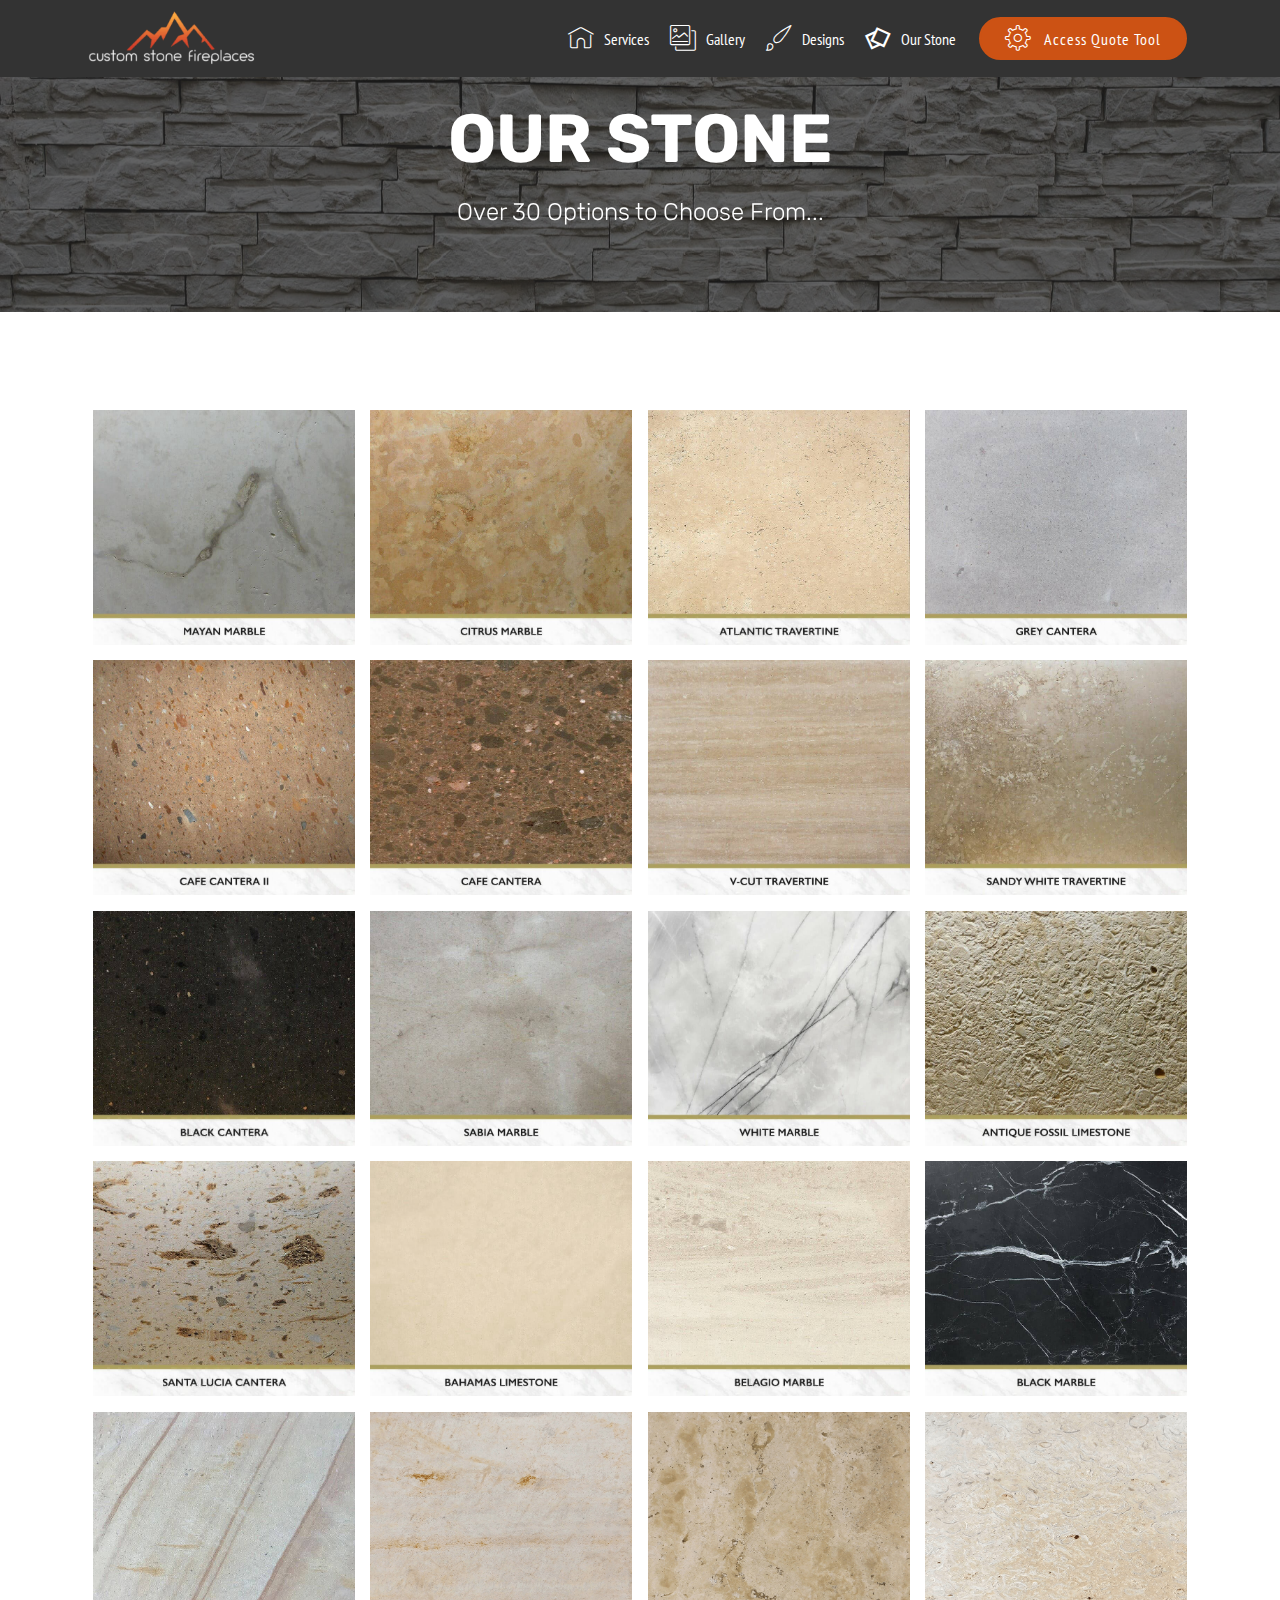
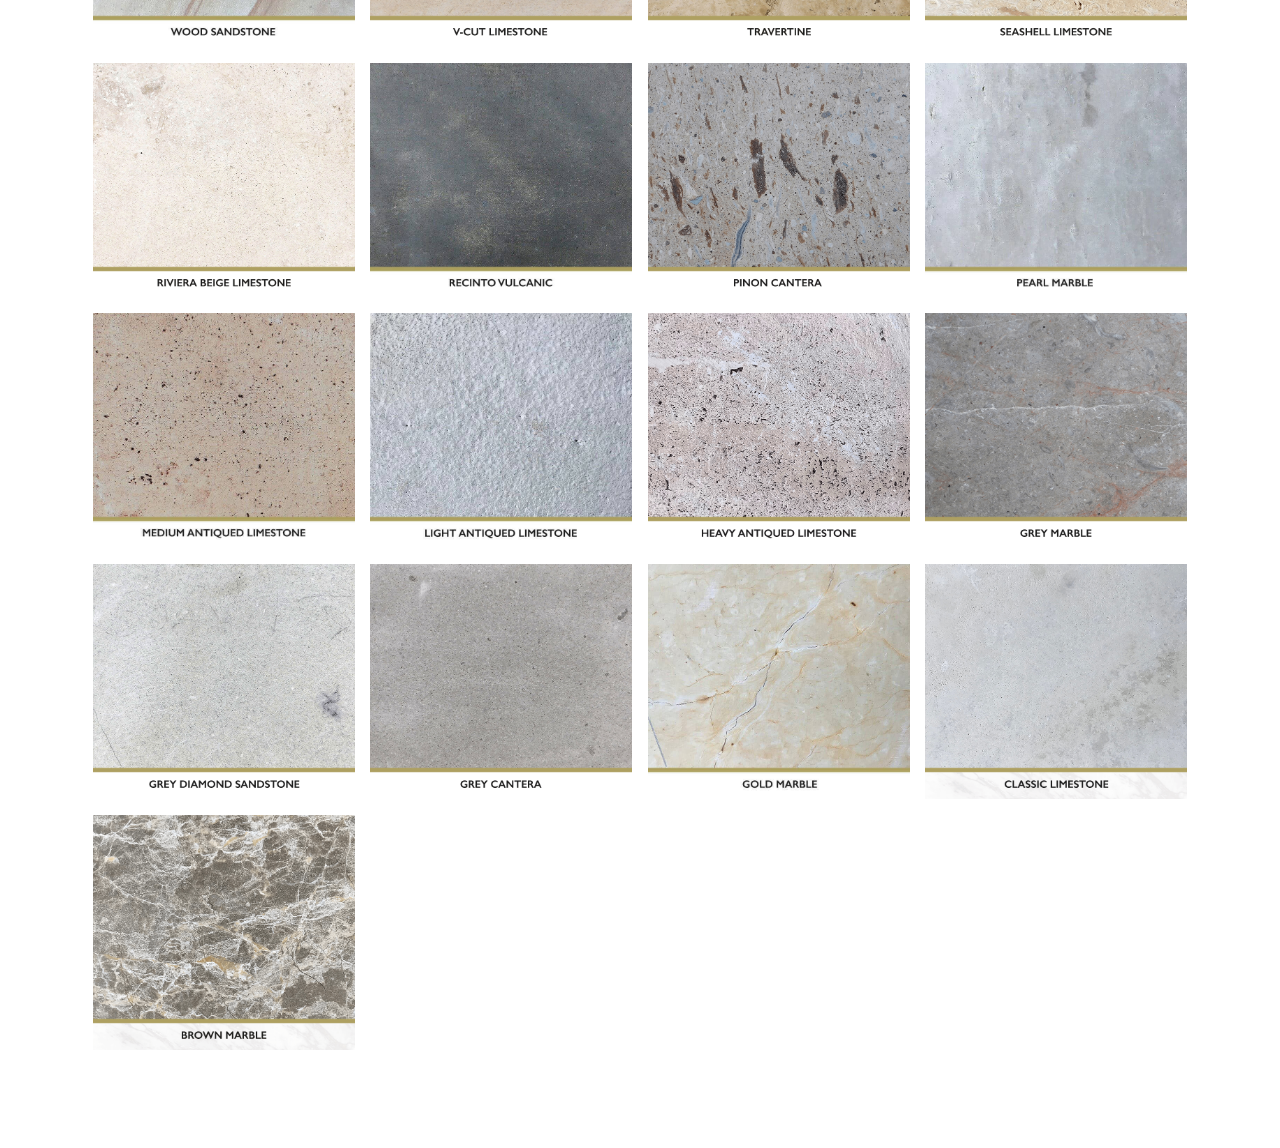
<file: page1.html>
<!DOCTYPE html>
<html  >
<head>
  <!-- Site made with Mobirise Website Builder v4.10.5, https://mobirise.com -->
  <meta charset="UTF-8">
  <meta http-equiv="X-UA-Compatible" content="IE=edge">
  <meta name="generator" content="Mobirise v4.10.5, mobirise.com">
  <meta name="viewport" content="width=device-width, initial-scale=1, minimum-scale=1">
  <link rel="shortcut icon" href="assets/images/logo-8dce15659bbfeee519df0ef9d3bfedb9-2x-264x88.png" type="image/x-icon">
  <meta name="description" content="Web Site Maker Description">
  
  <title>Our Stone</title>
  <link rel="stylesheet" href="assets/web/assets/mobirise-icons2/mobirise2.css">
  <link rel="stylesheet" href="assets/web/assets/mobirise-icons/mobirise-icons.css">
  <link rel="stylesheet" href="assets/tether/tether.min.css">
  <link rel="stylesheet" href="assets/bootstrap/css/bootstrap.min.css">
  <link rel="stylesheet" href="assets/bootstrap/css/bootstrap-grid.min.css">
  <link rel="stylesheet" href="assets/bootstrap/css/bootstrap-reboot.min.css">
  <link rel="stylesheet" href="assets/dropdown/css/style.css">
  <link rel="stylesheet" href="assets/theme/css/style.css">
  <link rel="stylesheet" href="assets/gallery/style.css">
  <link rel="stylesheet" href="assets/mobirise/css/mbr-additional.css" type="text/css">
  
  
  
</head>
<body>
  <section class="menu cid-rw2sOYDwYa" once="menu" id="menu1-b">

    

    <nav class="navbar navbar-expand beta-menu navbar-dropdown align-items-center navbar-fixed-top navbar-toggleable-sm">
        <button class="navbar-toggler navbar-toggler-right" type="button" data-toggle="collapse" data-target="#navbarSupportedContent" aria-controls="navbarSupportedContent" aria-expanded="false" aria-label="Toggle navigation">
            <div class="hamburger">
                <span></span>
                <span></span>
                <span></span>
                <span></span>
            </div>
        </button>
        <div class="menu-logo">
            <div class="navbar-brand">
                <span class="navbar-logo">
                    <a href="https://www.customstonefireplaces.com/">
                         <img src="assets/images/logo-8dce15659bbfeee519df0ef9d3bfedb9-2x-264x88.png" alt="Mobirise" title="" style="height: 3.8rem;">
                    </a>
                </span>
                <span class="navbar-caption-wrap"><a class="navbar-caption text-white display-4" href="https://mobirise.co"></a></span>
            </div>
        </div>
        <div class="collapse navbar-collapse" id="navbarSupportedContent">
            <ul class="navbar-nav nav-dropdown" data-app-modern-menu="true"><li class="nav-item">
                    <a class="nav-link link text-white display-4" href="https://mobirise.co">
                        <span class="mbri-home mbr-iconfont mbr-iconfont-btn"></span>
                        Services
                    </a>
                </li>
                <li class="nav-item">
                    <a class="nav-link link text-white display-4" href="index.html#header7-2"><span class="mbri-photos mbr-iconfont mbr-iconfont-btn"></span>
                        
                        Gallery</a>
                </li><li class="nav-item"><a class="nav-link link text-white display-4" href="index.html#header7-2"><span class="mbri-change-style mbr-iconfont mbr-iconfont-btn"></span>
                        
                        Designs</a></li><li class="nav-item"><a class="nav-link link text-white display-4" href="page1.html"><span class="mobi-mbri mobi-mbri-image-gallery mbr-iconfont mbr-iconfont-btn"></span>
                        Our Stone</a></li></ul>
            <div class="navbar-buttons mbr-section-btn"><a class="btn btn-sm btn-primary display-4" href="https://www.customstonefireplaces.com/quote-tool/" target="_blank"><span class="mbri-setting3 mbr-iconfont mbr-iconfont-btn"></span>&nbsp;Access Quote Tool</a></div>
        </div>
    </nav>
</section>

<section class="engine"><a href="https://mobirise.info/k">develop own website</a></section><section class="mbr-section content5 cid-rw2IIFgP8g mbr-parallax-background" id="content5-c">

    

    <div class="mbr-overlay" style="opacity: 0.7; background-color: rgb(35, 35, 35);">
    </div>

    <div class="container">
        <div class="media-container-row">
            <div class="title col-12 col-md-8">
                <h2 class="align-center mbr-bold mbr-white pb-3 mbr-fonts-style display-1">
                    OUR STONE</h2>
                <h3 class="mbr-section-subtitle align-center mbr-light mbr-white pb-3 mbr-fonts-style display-5">
                    Over 30 Options to Choose From...</h3>
                
                
            </div>
        </div>
    </div>
</section>

<section class="mbr-gallery mbr-slider-carousel cid-rw2IJ8hQHU" id="gallery1-d">

    

    <div class="container">
        <div><!-- Filter --><!-- Gallery --><div class="mbr-gallery-row"><div class="mbr-gallery-layout-default"><div><div><div class="mbr-gallery-item mbr-gallery-item--p1" data-video-url="false" data-tags="Awesome"><div href="#lb-gallery1-d" data-slide-to="0" data-toggle="modal"><img src="assets/images/mayan-marble-750x673-750x673.jpg" alt="" title=""><span class="icon-focus"></span></div></div><div class="mbr-gallery-item mbr-gallery-item--p1" data-video-url="false" data-tags="Awesome"><div href="#lb-gallery1-d" data-slide-to="1" data-toggle="modal"><img src="assets/images/citrus-marble-750x673-750x673.jpg" alt="" title=""><span class="icon-focus"></span></div></div><div class="mbr-gallery-item mbr-gallery-item--p1" data-video-url="false" data-tags="Awesome"><div href="#lb-gallery1-d" data-slide-to="2" data-toggle="modal"><img src="assets/images/atlantic-travertine-750x673-750x673.jpg" alt="" title=""><span class="icon-focus"></span></div></div><div class="mbr-gallery-item mbr-gallery-item--p1" data-video-url="false" data-tags="Awesome"><div href="#lb-gallery1-d" data-slide-to="3" data-toggle="modal"><img src="assets/images/grey-cantera-750x673-750x673.jpg" alt="" title=""><span class="icon-focus"></span></div></div><div class="mbr-gallery-item mbr-gallery-item--p1" data-video-url="false" data-tags="Awesome"><div href="#lb-gallery1-d" data-slide-to="4" data-toggle="modal"><img src="assets/images/cafe-cantera-ii-750x673-750x673.jpg" alt="" title=""><span class="icon-focus"></span></div></div><div class="mbr-gallery-item mbr-gallery-item--p1" data-video-url="false" data-tags="Awesome"><div href="#lb-gallery1-d" data-slide-to="5" data-toggle="modal"><img src="assets/images/cafe-cantera-750x673-750x673.jpg" alt="" title=""><span class="icon-focus"></span></div></div><div class="mbr-gallery-item mbr-gallery-item--p1" data-video-url="false" data-tags="Awesome"><div href="#lb-gallery1-d" data-slide-to="6" data-toggle="modal"><img src="assets/images/v-cut-travertine-750x673-750x673.jpg" alt="" title=""><span class="icon-focus"></span></div></div><div class="mbr-gallery-item mbr-gallery-item--p1" data-video-url="false" data-tags="Awesome"><div href="#lb-gallery1-d" data-slide-to="7" data-toggle="modal"><img src="assets/images/sandy-white-travertine-750x673-750x673.jpg" alt="" title=""><span class="icon-focus"></span></div></div><div class="mbr-gallery-item mbr-gallery-item--p1" data-video-url="false" data-tags="Awesome"><div href="#lb-gallery1-d" data-slide-to="8" data-toggle="modal"><img src="assets/images/black-cantera-750x673-750x673.jpg" alt="" title=""><span class="icon-focus"></span></div></div><div class="mbr-gallery-item mbr-gallery-item--p1" data-video-url="false" data-tags="Awesome"><div href="#lb-gallery1-d" data-slide-to="9" data-toggle="modal"><img src="assets/images/sabia-marble-750x673-750x673.jpg" alt="" title=""><span class="icon-focus"></span></div></div><div class="mbr-gallery-item mbr-gallery-item--p1" data-video-url="false" data-tags="Awesome"><div href="#lb-gallery1-d" data-slide-to="10" data-toggle="modal"><img src="assets/images/white-marble-750x673-750x673.jpg" alt="" title=""><span class="icon-focus"></span></div></div><div class="mbr-gallery-item mbr-gallery-item--p1" data-video-url="false" data-tags="Awesome"><div href="#lb-gallery1-d" data-slide-to="11" data-toggle="modal"><img src="assets/images/antique-fossil-limestone-750x673-750x673.jpg" alt="" title=""><span class="icon-focus"></span></div></div><div class="mbr-gallery-item mbr-gallery-item--p1" data-video-url="false" data-tags="Awesome"><div href="#lb-gallery1-d" data-slide-to="12" data-toggle="modal"><img src="assets/images/santa-lucia-cantera-750x673-750x673.jpg" alt="" title=""><span class="icon-focus"></span></div></div><div class="mbr-gallery-item mbr-gallery-item--p1" data-video-url="false" data-tags="Awesome"><div href="#lb-gallery1-d" data-slide-to="13" data-toggle="modal"><img src="assets/images/bahamas-limestone-750x673-750x673.jpg" alt="" title=""><span class="icon-focus"></span></div></div><div class="mbr-gallery-item mbr-gallery-item--p1" data-video-url="false" data-tags="Awesome"><div href="#lb-gallery1-d" data-slide-to="14" data-toggle="modal"><img src="assets/images/belagio-marble-750x673-750x673.jpg" alt="" title=""><span class="icon-focus"></span></div></div><div class="mbr-gallery-item mbr-gallery-item--p1" data-video-url="false" data-tags="Awesome"><div href="#lb-gallery1-d" data-slide-to="15" data-toggle="modal"><img src="assets/images/black-marble-750x673-750x673.jpg" alt="" title=""><span class="icon-focus"></span></div></div><div class="mbr-gallery-item mbr-gallery-item--p1" data-video-url="false" data-tags="Awesome"><div href="#lb-gallery1-d" data-slide-to="16" data-toggle="modal"><img src="assets/images/wood-sandstone-750x673-750x673.jpg" alt="" title=""><span class="icon-focus"></span></div></div><div class="mbr-gallery-item mbr-gallery-item--p1" data-video-url="false" data-tags="Awesome"><div href="#lb-gallery1-d" data-slide-to="17" data-toggle="modal"><img src="assets/images/v-cut-limestone-750x673-750x673.png" alt="" title=""><span class="icon-focus"></span></div></div><div class="mbr-gallery-item mbr-gallery-item--p1" data-video-url="false" data-tags="Awesome"><div href="#lb-gallery1-d" data-slide-to="18" data-toggle="modal"><img src="assets/images/travertine-750x673-750x673.png" alt="" title=""><span class="icon-focus"></span></div></div><div class="mbr-gallery-item mbr-gallery-item--p1" data-video-url="false" data-tags="Awesome"><div href="#lb-gallery1-d" data-slide-to="19" data-toggle="modal"><img src="assets/images/seashell-limestone-750x673-750x673.png" alt="" title=""><span class="icon-focus"></span></div></div><div class="mbr-gallery-item mbr-gallery-item--p1" data-video-url="false" data-tags="Awesome"><div href="#lb-gallery1-d" data-slide-to="20" data-toggle="modal"><img src="assets/images/riviera-beige-limestone-750x673-750x673.png" alt="" title=""><span class="icon-focus"></span></div></div><div class="mbr-gallery-item mbr-gallery-item--p1" data-video-url="false" data-tags="Awesome"><div href="#lb-gallery1-d" data-slide-to="21" data-toggle="modal"><img src="assets/images/recinto-vulcanic-1-750x673-750x673.jpg" alt="" title=""><span class="icon-focus"></span></div></div><div class="mbr-gallery-item mbr-gallery-item--p1" data-video-url="false" data-tags="Awesome"><div href="#lb-gallery1-d" data-slide-to="22" data-toggle="modal"><img src="assets/images/pinon-cantera-750x673-750x673.png" alt="" title=""><span class="icon-focus"></span></div></div><div class="mbr-gallery-item mbr-gallery-item--p1" data-video-url="false" data-tags="Awesome"><div href="#lb-gallery1-d" data-slide-to="23" data-toggle="modal"><img src="assets/images/pearl-marble-1-750x673-750x673.jpg" alt="" title=""><span class="icon-focus"></span></div></div><div class="mbr-gallery-item mbr-gallery-item--p1" data-video-url="false" data-tags="Awesome"><div href="#lb-gallery1-d" data-slide-to="24" data-toggle="modal"><img src="assets/images/medium-antiqued-limestone-750x673-750x673.jpg" alt="" title=""><span class="icon-focus"></span></div></div><div class="mbr-gallery-item mbr-gallery-item--p1" data-video-url="false" data-tags="Awesome"><div href="#lb-gallery1-d" data-slide-to="25" data-toggle="modal"><img src="assets/images/light-antiqued-limestone-1-750x673-750x673.jpg" alt="" title=""><span class="icon-focus"></span></div></div><div class="mbr-gallery-item mbr-gallery-item--p1" data-video-url="false" data-tags="Awesome"><div href="#lb-gallery1-d" data-slide-to="26" data-toggle="modal"><img src="assets/images/heave-antiqued-limestone-750x673-750x673.png" alt="" title=""><span class="icon-focus"></span></div></div><div class="mbr-gallery-item mbr-gallery-item--p1" data-video-url="false" data-tags="Awesome"><div href="#lb-gallery1-d" data-slide-to="27" data-toggle="modal"><img src="assets/images/grey-marble-750x673-750x673.png" alt="" title=""><span class="icon-focus"></span></div></div><div class="mbr-gallery-item mbr-gallery-item--p1" data-video-url="false" data-tags="Awesome"><div href="#lb-gallery1-d" data-slide-to="28" data-toggle="modal"><img src="assets/images/grey-diamond-sandstone-750x673-750x673.png" alt="" title=""><span class="icon-focus"></span></div></div><div class="mbr-gallery-item mbr-gallery-item--p1" data-video-url="false" data-tags="Awesome"><div href="#lb-gallery1-d" data-slide-to="29" data-toggle="modal"><img src="assets/images/grey-cantera-750x673-750x673.png" alt="" title=""><span class="icon-focus"></span></div></div><div class="mbr-gallery-item mbr-gallery-item--p1" data-video-url="false" data-tags="Awesome"><div href="#lb-gallery1-d" data-slide-to="30" data-toggle="modal"><img src="assets/images/gold-marble-1-750x673-750x673.jpg" alt="" title=""><span class="icon-focus"></span></div></div><div class="mbr-gallery-item mbr-gallery-item--p1" data-video-url="false" data-tags="Awesome"><div href="#lb-gallery1-d" data-slide-to="31" data-toggle="modal"><img src="assets/images/classic-limestone-750x673-750x673.png" alt="" title=""><span class="icon-focus"></span></div></div><div class="mbr-gallery-item mbr-gallery-item--p1" data-video-url="false" data-tags="Awesome"><div href="#lb-gallery1-d" data-slide-to="32" data-toggle="modal"><img src="assets/images/brown-marble-750x673-750x673.png" alt="" title=""><span class="icon-focus"></span></div></div></div></div><div class="clearfix"></div></div></div><!-- Lightbox --><div data-app-prevent-settings="" class="mbr-slider modal fade carousel slide" tabindex="-1" data-keyboard="true" data-interval="false" id="lb-gallery1-d"><div class="modal-dialog"><div class="modal-content"><div class="modal-body"><div class="carousel-inner"><div class="carousel-item active"><img src="assets/images/mayan-marble-750x673.jpg" alt="" title=""></div><div class="carousel-item"><img src="assets/images/citrus-marble-750x673.jpg" alt="" title=""></div><div class="carousel-item"><img src="assets/images/atlantic-travertine-750x673.jpg" alt="" title=""></div><div class="carousel-item"><img src="assets/images/grey-cantera-750x673.jpg" alt="" title=""></div><div class="carousel-item"><img src="assets/images/cafe-cantera-ii-750x673.jpg" alt="" title=""></div><div class="carousel-item"><img src="assets/images/cafe-cantera-750x673.jpg" alt="" title=""></div><div class="carousel-item"><img src="assets/images/v-cut-travertine-750x673.jpg" alt="" title=""></div><div class="carousel-item"><img src="assets/images/sandy-white-travertine-750x673.jpg" alt="" title=""></div><div class="carousel-item"><img src="assets/images/black-cantera-750x673.jpg" alt="" title=""></div><div class="carousel-item"><img src="assets/images/sabia-marble-750x673.jpg" alt="" title=""></div><div class="carousel-item"><img src="assets/images/white-marble-750x673.jpg" alt="" title=""></div><div class="carousel-item"><img src="assets/images/antique-fossil-limestone-750x673.jpg" alt="" title=""></div><div class="carousel-item"><img src="assets/images/santa-lucia-cantera-750x673.jpg" alt="" title=""></div><div class="carousel-item"><img src="assets/images/bahamas-limestone-750x673.jpg" alt="" title=""></div><div class="carousel-item"><img src="assets/images/belagio-marble-750x673.jpg" alt="" title=""></div><div class="carousel-item"><img src="assets/images/black-marble-750x673.jpg" alt="" title=""></div><div class="carousel-item"><img src="assets/images/wood-sandstone-750x673.jpg" alt="" title=""></div><div class="carousel-item"><img src="assets/images/v-cut-limestone-750x673.png" alt="" title=""></div><div class="carousel-item"><img src="assets/images/travertine-750x673.png" alt="" title=""></div><div class="carousel-item"><img src="assets/images/seashell-limestone-750x673.png" alt="" title=""></div><div class="carousel-item"><img src="assets/images/riviera-beige-limestone-750x673.png" alt="" title=""></div><div class="carousel-item"><img src="assets/images/recinto-vulcanic-1-750x673.jpg" alt="" title=""></div><div class="carousel-item"><img src="assets/images/pinon-cantera-750x673.png" alt="" title=""></div><div class="carousel-item"><img src="assets/images/pearl-marble-1-750x673.jpg" alt="" title=""></div><div class="carousel-item"><img src="assets/images/medium-antiqued-limestone-750x673.jpg" alt="" title=""></div><div class="carousel-item"><img src="assets/images/light-antiqued-limestone-1-750x673.jpg" alt="" title=""></div><div class="carousel-item"><img src="assets/images/heave-antiqued-limestone-750x673.png" alt="" title=""></div><div class="carousel-item"><img src="assets/images/grey-marble-750x673.png" alt="" title=""></div><div class="carousel-item"><img src="assets/images/grey-diamond-sandstone-750x673.png" alt="" title=""></div><div class="carousel-item"><img src="assets/images/grey-cantera-750x673.png" alt="" title=""></div><div class="carousel-item"><img src="assets/images/gold-marble-1-750x673.jpg" alt="" title=""></div><div class="carousel-item"><img src="assets/images/classic-limestone-750x673.png" alt="" title=""></div><div class="carousel-item"><img src="assets/images/brown-marble-750x673.png" alt="" title=""></div></div><a class="carousel-control carousel-control-prev" role="button" data-slide="prev" href="#lb-gallery1-d"><span class="mbri-left mbr-iconfont" aria-hidden="true"></span><span class="sr-only">Previous</span></a><a class="carousel-control carousel-control-next" role="button" data-slide="next" href="#lb-gallery1-d"><span class="mbri-right mbr-iconfont" aria-hidden="true"></span><span class="sr-only">Next</span></a><a class="close" href="#" role="button" data-dismiss="modal"><span class="sr-only">Close</span></a></div></div></div></div></div>
    </div>

</section>


  <script src="assets/web/assets/jquery/jquery.min.js"></script>
  <script src="assets/tether/tether.min.js"></script>
  <script src="assets/popper/popper.min.js"></script>
  <script src="assets/bootstrap/js/bootstrap.min.js"></script>
  <script src="assets/dropdown/js/nav-dropdown.js"></script>
  <script src="assets/dropdown/js/navbar-dropdown.js"></script>
  <script src="assets/touchswipe/jquery.touch-swipe.min.js"></script>
  <script src="assets/parallax/jarallax.min.js"></script>
  <script src="assets/smoothscroll/smooth-scroll.js"></script>
  <script src="assets/bootstrapcarouselswipe/bootstrap-carousel-swipe.js"></script>
  <script src="assets/vimeoplayer/jquery.mb.vimeo_player.js"></script>
  <script src="assets/masonry/masonry.pkgd.min.js"></script>
  <script src="assets/imagesloaded/imagesloaded.pkgd.min.js"></script>
  <script src="assets/theme/js/script.js"></script>
  <script src="assets/gallery/player.min.js"></script>
  <script src="assets/gallery/script.js"></script>
  <script src="assets/slidervideo/script.js"></script>
  
  
</body>
</html>
</file>
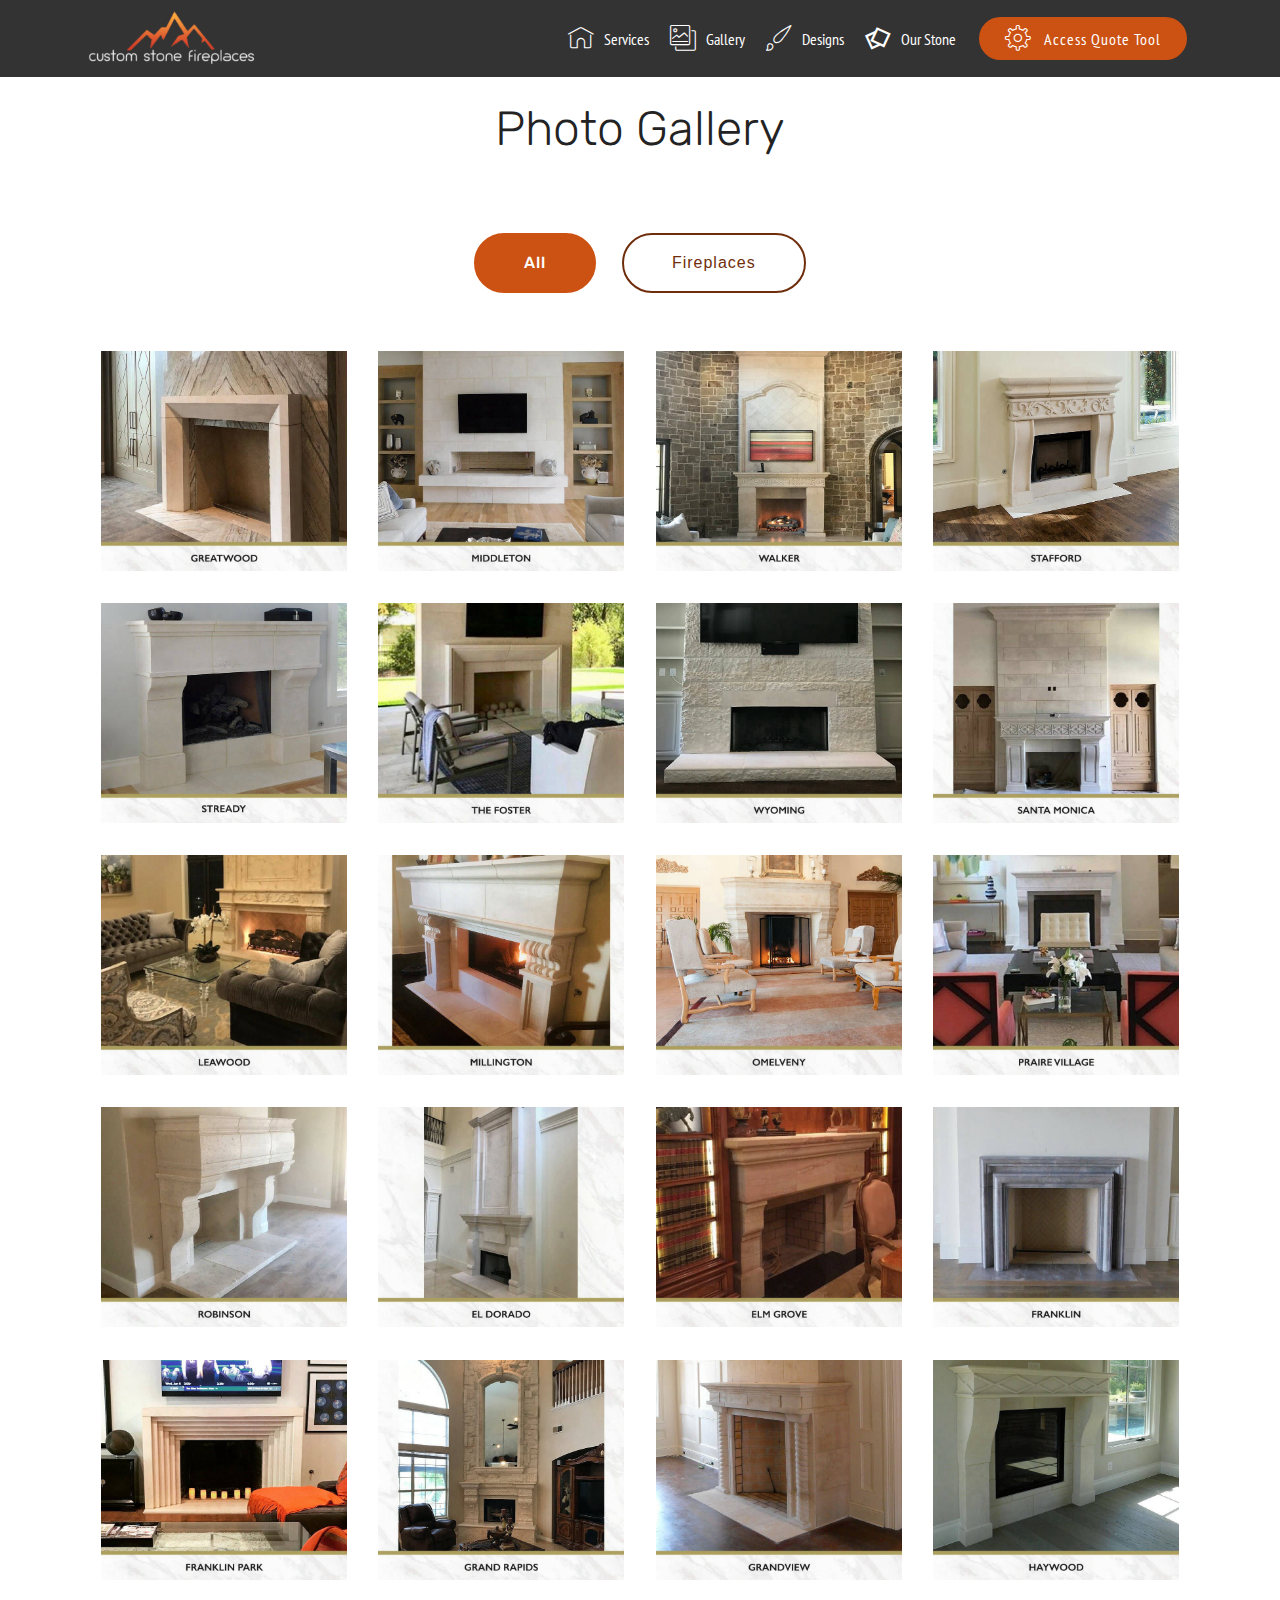
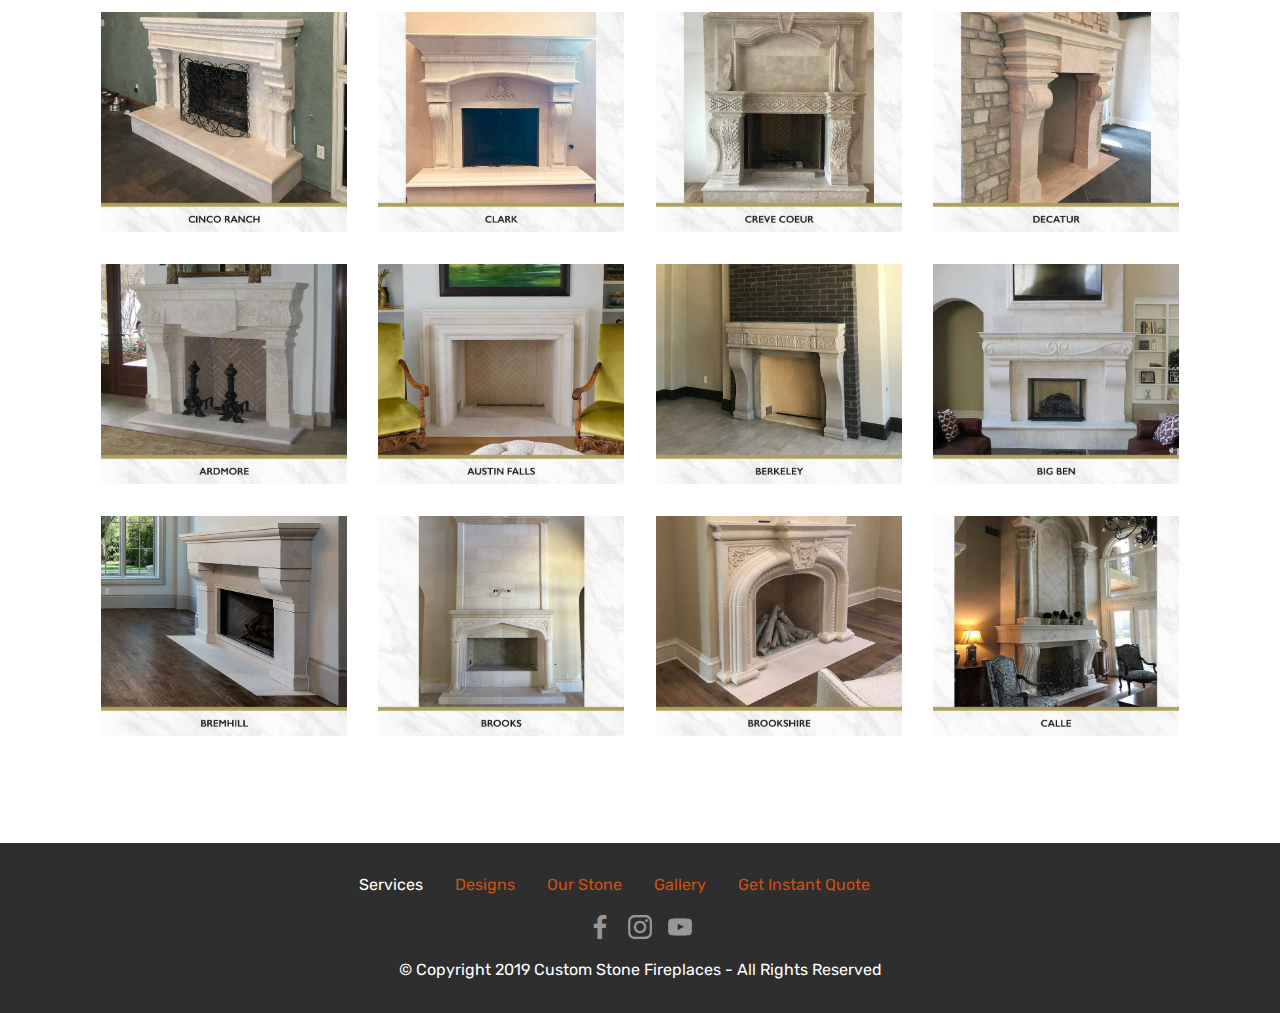
<file: page2.html>
<!DOCTYPE html>
<html  >
<head>
  <!-- Site made with Mobirise Website Builder v4.10.5, https://mobirise.com -->
  <meta charset="UTF-8">
  <meta http-equiv="X-UA-Compatible" content="IE=edge">
  <meta name="generator" content="Mobirise v4.10.5, mobirise.com">
  <meta name="viewport" content="width=device-width, initial-scale=1, minimum-scale=1">
  <link rel="shortcut icon" href="assets/images/logo-8dce15659bbfeee519df0ef9d3bfedb9-2x-264x88.png" type="image/x-icon">
  <meta name="description" content="Website Generator Description">
  
  <title>Gallery</title>
  <link rel="stylesheet" href="assets/web/assets/mobirise-icons2/mobirise2.css">
  <link rel="stylesheet" href="assets/web/assets/mobirise-icons/mobirise-icons.css">
  <link rel="stylesheet" href="assets/tether/tether.min.css">
  <link rel="stylesheet" href="assets/bootstrap/css/bootstrap.min.css">
  <link rel="stylesheet" href="assets/bootstrap/css/bootstrap-grid.min.css">
  <link rel="stylesheet" href="assets/bootstrap/css/bootstrap-reboot.min.css">
  <link rel="stylesheet" href="assets/dropdown/css/style.css">
  <link rel="stylesheet" href="assets/socicon/css/styles.css">
  <link rel="stylesheet" href="assets/theme/css/style.css">
  <link rel="stylesheet" href="assets/gallery/style.css">
  <link rel="stylesheet" href="assets/mobirise/css/mbr-additional.css" type="text/css">
  
  
  
</head>
<body>
  <section class="menu cid-rw2sOYDwYa" once="menu" id="menu1-n">

    

    <nav class="navbar navbar-expand beta-menu navbar-dropdown align-items-center navbar-fixed-top navbar-toggleable-sm">
        <button class="navbar-toggler navbar-toggler-right" type="button" data-toggle="collapse" data-target="#navbarSupportedContent" aria-controls="navbarSupportedContent" aria-expanded="false" aria-label="Toggle navigation">
            <div class="hamburger">
                <span></span>
                <span></span>
                <span></span>
                <span></span>
            </div>
        </button>
        <div class="menu-logo">
            <div class="navbar-brand">
                <span class="navbar-logo">
                    <a href="https://www.customstonefireplaces.com/">
                         <img src="assets/images/logo-8dce15659bbfeee519df0ef9d3bfedb9-2x-264x88.png" alt="Mobirise" title="" style="height: 3.8rem;">
                    </a>
                </span>
                <span class="navbar-caption-wrap"><a class="navbar-caption text-white display-4" href="https://mobirise.co"></a></span>
            </div>
        </div>
        <div class="collapse navbar-collapse" id="navbarSupportedContent">
            <ul class="navbar-nav nav-dropdown" data-app-modern-menu="true"><li class="nav-item">
                    <a class="nav-link link text-white display-4" href="https://mobirise.co">
                        <span class="mbri-home mbr-iconfont mbr-iconfont-btn"></span>
                        Services
                    </a>
                </li>
                <li class="nav-item">
                    <a class="nav-link link text-white display-4" href="index.html#header7-2"><span class="mbri-photos mbr-iconfont mbr-iconfont-btn"></span>
                        
                        Gallery</a>
                </li><li class="nav-item"><a class="nav-link link text-white display-4" href="index.html#header7-2"><span class="mbri-change-style mbr-iconfont mbr-iconfont-btn"></span>
                        
                        Designs</a></li><li class="nav-item"><a class="nav-link link text-white display-4" href="page1.html"><span class="mobi-mbri mobi-mbri-image-gallery mbr-iconfont mbr-iconfont-btn"></span>
                        Our Stone</a></li></ul>
            <div class="navbar-buttons mbr-section-btn"><a class="btn btn-sm btn-primary display-4" href="https://www.customstonefireplaces.com/quote-tool/" target="_blank"><span class="mbri-setting3 mbr-iconfont mbr-iconfont-btn"></span>&nbsp;Access Quote Tool</a></div>
        </div>
    </nav>
</section>

<section class="engine"><a href="https://mobirise.info/r">bootstrap templates</a></section><section class="mbr-section content4 cid-rw300TeJ7C" id="content4-t">

    

    <div class="container">
        <div class="media-container-row">
            <div class="title col-12 col-md-8">
                <h2 class="align-center pb-3 mbr-fonts-style display-2">Photo Gallery</h2>
                
                
            </div>
        </div>
    </div>
</section>

<section class="mbr-gallery mbr-slider-carousel cid-rw30e5VJhX" id="gallery2-u">

    

    <div class="container">
        <div><!-- Filter --><div class="mbr-gallery-filter container gallery-filter-active"><ul buttons="0"><li class="mbr-gallery-filter-all"><a class="btn btn-md btn-primary-outline active display-7" href="">All</a></li></ul></div><!-- Gallery --><div class="mbr-gallery-row"><div class="mbr-gallery-layout-default"><div><div><div class="mbr-gallery-item mbr-gallery-item--p2" data-video-url="false" data-tags="Fireplaces"><div href="#lb-gallery2-u" data-slide-to="0" data-toggle="modal"><img src="assets/images/greatwood-fireplace-750x673-750x673.jpg" alt="" title=""><span class="icon-focus"></span></div></div><div class="mbr-gallery-item mbr-gallery-item--p2" data-video-url="false" data-tags="Fireplaces"><div href="#lb-gallery2-u" data-slide-to="1" data-toggle="modal"><img src="assets/images/middleton-fireplace-750x673-750x673.jpg" alt="" title=""><span class="icon-focus"></span></div></div><div class="mbr-gallery-item mbr-gallery-item--p2" data-video-url="false" data-tags="Fireplaces"><div href="#lb-gallery2-u" data-slide-to="2" data-toggle="modal"><img src="assets/images/walker-fireplace-750x673-750x673.jpg" alt="" title=""><span class="icon-focus"></span></div></div><div class="mbr-gallery-item mbr-gallery-item--p2" data-video-url="false" data-tags="Fireplaces"><div href="#lb-gallery2-u" data-slide-to="3" data-toggle="modal"><img src="assets/images/stafford-fireplace-750x673-750x673.jpg" alt="" title=""><span class="icon-focus"></span></div></div><div class="mbr-gallery-item mbr-gallery-item--p2" data-video-url="false" data-tags="Fireplaces"><div href="#lb-gallery2-u" data-slide-to="4" data-toggle="modal"><img src="assets/images/stready-fireplace-750x673-750x673.jpg" alt="" title=""><span class="icon-focus"></span></div></div><div class="mbr-gallery-item mbr-gallery-item--p2" data-video-url="false" data-tags="Fireplaces"><div href="#lb-gallery2-u" data-slide-to="5" data-toggle="modal"><img src="assets/images/the-foster-fireplace-750x673-750x673.jpg" alt="" title=""><span class="icon-focus"></span></div></div><div class="mbr-gallery-item mbr-gallery-item--p2" data-video-url="false" data-tags="Fireplaces"><div href="#lb-gallery2-u" data-slide-to="6" data-toggle="modal"><img src="assets/images/wyoming-fireplace-750x673-750x673.jpg" alt="" title=""><span class="icon-focus"></span></div></div><div class="mbr-gallery-item mbr-gallery-item--p2" data-video-url="false" data-tags="Fireplaces"><div href="#lb-gallery2-u" data-slide-to="7" data-toggle="modal"><img src="assets/images/santa-monica-fireplace-750x673-750x673.jpg" alt="" title=""><span class="icon-focus"></span></div></div><div class="mbr-gallery-item mbr-gallery-item--p2" data-video-url="false" data-tags="Fireplaces"><div href="#lb-gallery2-u" data-slide-to="8" data-toggle="modal"><img src="assets/images/leawood-fireplace-750x673-750x673.jpg" alt="" title=""><span class="icon-focus"></span></div></div><div class="mbr-gallery-item mbr-gallery-item--p2" data-video-url="false" data-tags="Fireplaces"><div href="#lb-gallery2-u" data-slide-to="9" data-toggle="modal"><img src="assets/images/millington-fireplace-750x673-750x673.jpg" alt="" title=""><span class="icon-focus"></span></div></div><div class="mbr-gallery-item mbr-gallery-item--p2" data-video-url="false" data-tags="Fireplaces"><div href="#lb-gallery2-u" data-slide-to="10" data-toggle="modal"><img src="assets/images/omelveny-fireplace-750x673-750x673.jpg" alt="" title=""><span class="icon-focus"></span></div></div><div class="mbr-gallery-item mbr-gallery-item--p2" data-video-url="false" data-tags="Fireplaces"><div href="#lb-gallery2-u" data-slide-to="11" data-toggle="modal"><img src="assets/images/praire-village-fireplace-750x673-750x673.jpg" alt="" title=""><span class="icon-focus"></span></div></div><div class="mbr-gallery-item mbr-gallery-item--p2" data-video-url="false" data-tags="Fireplaces"><div href="#lb-gallery2-u" data-slide-to="12" data-toggle="modal"><img src="assets/images/robinson-fireplace-750x673-750x673.jpg" alt="" title=""><span class="icon-focus"></span></div></div><div class="mbr-gallery-item mbr-gallery-item--p2" data-video-url="false" data-tags="Fireplaces"><div href="#lb-gallery2-u" data-slide-to="13" data-toggle="modal"><img src="assets/images/el-dorado-fireplace-750x673-750x673.jpg" alt="" title=""><span class="icon-focus"></span></div></div><div class="mbr-gallery-item mbr-gallery-item--p2" data-video-url="false" data-tags="Fireplaces"><div href="#lb-gallery2-u" data-slide-to="14" data-toggle="modal"><img src="assets/images/elm-grove-fireplace-750x673-750x673.jpg" alt="" title=""><span class="icon-focus"></span></div></div><div class="mbr-gallery-item mbr-gallery-item--p2" data-video-url="false" data-tags="Fireplaces"><div href="#lb-gallery2-u" data-slide-to="15" data-toggle="modal"><img src="assets/images/franklin-fireplace-750x673-750x673.jpg" alt="" title=""><span class="icon-focus"></span></div></div><div class="mbr-gallery-item mbr-gallery-item--p2" data-video-url="false" data-tags="Fireplaces"><div href="#lb-gallery2-u" data-slide-to="16" data-toggle="modal"><img src="assets/images/franklin-park-fireplace-750x673-750x673.jpg" alt="" title=""><span class="icon-focus"></span></div></div><div class="mbr-gallery-item mbr-gallery-item--p2" data-video-url="false" data-tags="Fireplaces"><div href="#lb-gallery2-u" data-slide-to="17" data-toggle="modal"><img src="assets/images/grand-rapids-fireplace-750x673-750x673.jpg" alt="" title=""><span class="icon-focus"></span></div></div><div class="mbr-gallery-item mbr-gallery-item--p2" data-video-url="false" data-tags="Fireplaces"><div href="#lb-gallery2-u" data-slide-to="18" data-toggle="modal"><img src="assets/images/grandview-fireplace-750x673-750x673.jpg" alt="" title=""><span class="icon-focus"></span></div></div><div class="mbr-gallery-item mbr-gallery-item--p2" data-video-url="false" data-tags="Fireplaces"><div href="#lb-gallery2-u" data-slide-to="19" data-toggle="modal"><img src="assets/images/haywood-fireplace-750x673-750x673.jpg" alt="" title=""><span class="icon-focus"></span></div></div><div class="mbr-gallery-item mbr-gallery-item--p2" data-video-url="false" data-tags="Fireplaces"><div href="#lb-gallery2-u" data-slide-to="20" data-toggle="modal"><img src="assets/images/cinco-ranch-fireplace-750x673-750x673.jpg" alt="" title=""><span class="icon-focus"></span></div></div><div class="mbr-gallery-item mbr-gallery-item--p2" data-video-url="false" data-tags="Fireplaces"><div href="#lb-gallery2-u" data-slide-to="21" data-toggle="modal"><img src="assets/images/clark-fireplace-750x673-750x673.jpg" alt="" title=""><span class="icon-focus"></span></div></div><div class="mbr-gallery-item mbr-gallery-item--p2" data-video-url="false" data-tags="Fireplaces"><div href="#lb-gallery2-u" data-slide-to="22" data-toggle="modal"><img src="assets/images/creve-coeur-fireplace-750x673-750x673.jpg" alt="" title=""><span class="icon-focus"></span></div></div><div class="mbr-gallery-item mbr-gallery-item--p2" data-video-url="false" data-tags="Fireplaces"><div href="#lb-gallery2-u" data-slide-to="23" data-toggle="modal"><img src="assets/images/decatur-fireplace-750x673-750x673.jpg" alt="" title=""><span class="icon-focus"></span></div></div><div class="mbr-gallery-item mbr-gallery-item--p2" data-video-url="false" data-tags="Fireplaces"><div href="#lb-gallery2-u" data-slide-to="24" data-toggle="modal"><img src="assets/images/ardmore-fireplace-750x673-750x673.jpg" alt="" title=""><span class="icon-focus"></span></div></div><div class="mbr-gallery-item mbr-gallery-item--p2" data-video-url="false" data-tags="Fireplaces"><div href="#lb-gallery2-u" data-slide-to="25" data-toggle="modal"><img src="assets/images/austin-fireplace-750x673-750x673.jpg" alt="" title=""><span class="icon-focus"></span></div></div><div class="mbr-gallery-item mbr-gallery-item--p2" data-video-url="false" data-tags="Fireplaces"><div href="#lb-gallery2-u" data-slide-to="26" data-toggle="modal"><img src="assets/images/berkeley-fireplace-750x673-750x673.jpg" alt="" title=""><span class="icon-focus"></span></div></div><div class="mbr-gallery-item mbr-gallery-item--p2" data-video-url="false" data-tags="Fireplaces"><div href="#lb-gallery2-u" data-slide-to="27" data-toggle="modal"><img src="assets/images/big-ben-fireplace-750x673-750x673.jpg" alt="" title=""><span class="icon-focus"></span></div></div><div class="mbr-gallery-item mbr-gallery-item--p2" data-video-url="false" data-tags="Fireplaces"><div href="#lb-gallery2-u" data-slide-to="28" data-toggle="modal"><img src="assets/images/bremhill-fireplace-750x673-750x673.jpg" alt="" title=""><span class="icon-focus"></span></div></div><div class="mbr-gallery-item mbr-gallery-item--p2" data-video-url="false" data-tags="Fireplaces"><div href="#lb-gallery2-u" data-slide-to="29" data-toggle="modal"><img src="assets/images/brooks-fireplace-750x673-750x673.jpg" alt="" title=""><span class="icon-focus"></span></div></div><div class="mbr-gallery-item mbr-gallery-item--p2" data-video-url="false" data-tags="Fireplaces"><div href="#lb-gallery2-u" data-slide-to="30" data-toggle="modal"><img src="assets/images/brookshire-fireplace-750x673-750x673.jpg" alt="" title=""><span class="icon-focus"></span></div></div><div class="mbr-gallery-item mbr-gallery-item--p2" data-video-url="false" data-tags="Fireplaces"><div href="#lb-gallery2-u" data-slide-to="31" data-toggle="modal"><img src="assets/images/calle-fireplace-750x673-750x673.jpg" alt="" title=""><span class="icon-focus"></span></div></div></div></div><div class="clearfix"></div></div></div><!-- Lightbox --><div data-app-prevent-settings="" class="mbr-slider modal fade carousel slide" tabindex="-1" data-keyboard="true" data-interval="false" id="lb-gallery2-u"><div class="modal-dialog"><div class="modal-content"><div class="modal-body"><div class="carousel-inner"><div class="carousel-item"><img src="assets/images/greatwood-fireplace-750x673.jpg" alt="" title=""></div><div class="carousel-item"><img src="assets/images/middleton-fireplace-750x673.jpg" alt="" title=""></div><div class="carousel-item active"><img src="assets/images/walker-fireplace-750x673.jpg" alt="" title=""></div><div class="carousel-item"><img src="assets/images/stafford-fireplace-750x673.jpg" alt="" title=""></div><div class="carousel-item"><img src="assets/images/stready-fireplace-750x673.jpg" alt="" title=""></div><div class="carousel-item"><img src="assets/images/the-foster-fireplace-750x673.jpg" alt="" title=""></div><div class="carousel-item"><img src="assets/images/wyoming-fireplace-750x673.jpg" alt="" title=""></div><div class="carousel-item"><img src="assets/images/santa-monica-fireplace-750x673.jpg" alt="" title=""></div><div class="carousel-item"><img src="assets/images/leawood-fireplace-750x673.jpg" alt="" title=""></div><div class="carousel-item"><img src="assets/images/millington-fireplace-750x673.jpg" alt="" title=""></div><div class="carousel-item"><img src="assets/images/omelveny-fireplace-750x673.jpg" alt="" title=""></div><div class="carousel-item"><img src="assets/images/praire-village-fireplace-750x673.jpg" alt="" title=""></div><div class="carousel-item"><img src="assets/images/robinson-fireplace-750x673.jpg" alt="" title=""></div><div class="carousel-item"><img src="assets/images/el-dorado-fireplace-750x673.jpg" alt="" title=""></div><div class="carousel-item"><img src="assets/images/elm-grove-fireplace-750x673.jpg" alt="" title=""></div><div class="carousel-item"><img src="assets/images/franklin-fireplace-750x673.jpg" alt="" title=""></div><div class="carousel-item"><img src="assets/images/franklin-park-fireplace-750x673.jpg" alt="" title=""></div><div class="carousel-item"><img src="assets/images/grand-rapids-fireplace-750x673.jpg" alt="" title=""></div><div class="carousel-item"><img src="assets/images/grandview-fireplace-750x673.jpg" alt="" title=""></div><div class="carousel-item"><img src="assets/images/haywood-fireplace-750x673.jpg" alt="" title=""></div><div class="carousel-item"><img src="assets/images/cinco-ranch-fireplace-750x673.jpg" alt="" title=""></div><div class="carousel-item"><img src="assets/images/clark-fireplace-750x673.jpg" alt="" title=""></div><div class="carousel-item"><img src="assets/images/creve-coeur-fireplace-750x673.jpg" alt="" title=""></div><div class="carousel-item"><img src="assets/images/decatur-fireplace-750x673.jpg" alt="" title=""></div><div class="carousel-item"><img src="assets/images/ardmore-fireplace-750x673.jpg" alt="" title=""></div><div class="carousel-item"><img src="assets/images/austin-fireplace-750x673.jpg" alt="" title=""></div><div class="carousel-item"><img src="assets/images/berkeley-fireplace-750x673.jpg" alt="" title=""></div><div class="carousel-item"><img src="assets/images/big-ben-fireplace-750x673.jpg" alt="" title=""></div><div class="carousel-item"><img src="assets/images/bremhill-fireplace-750x673.jpg" alt="" title=""></div><div class="carousel-item"><img src="assets/images/brooks-fireplace-750x673.jpg" alt="" title=""></div><div class="carousel-item"><img src="assets/images/brookshire-fireplace-750x673.jpg" alt="" title=""></div><div class="carousel-item"><img src="assets/images/calle-fireplace-750x673.jpg" alt="" title=""></div></div><a class="carousel-control carousel-control-prev" role="button" data-slide="prev" href="#lb-gallery2-u"><span class="mbri-left mbr-iconfont" aria-hidden="true"></span><span class="sr-only">Previous</span></a><a class="carousel-control carousel-control-next" role="button" data-slide="next" href="#lb-gallery2-u"><span class="mbri-right mbr-iconfont" aria-hidden="true"></span><span class="sr-only">Next</span></a><a class="close" href="#" role="button" data-dismiss="modal"><span class="sr-only">Close</span></a></div></div></div></div></div>
    </div>

</section>

<section once="footers" class="cid-rw2Q5Ma787" id="footer7-o">

    

    

    <div class="container">
        <div class="media-container-row align-center mbr-white">
            <div class="row row-links">
                <ul class="foot-menu">
                    
                    
                    
                    
                    
                <li class="foot-menu-item mbr-fonts-style display-7">Services</li><li class="foot-menu-item mbr-fonts-style display-7"><a href="page3.html">Designs</a></li><li class="foot-menu-item mbr-fonts-style display-7"><a href="page1.html">Our Stone</a></li><li class="foot-menu-item mbr-fonts-style display-7"><a href="page2.html" target="_blank">Gallery</a></li><li class="foot-menu-item mbr-fonts-style display-7"><a href="https://www.customstonefireplaces.com/quote-tool/" target="_blank">Get Instant Quote &nbsp; &nbsp; &nbsp; &nbsp; &nbsp; &nbsp;&nbsp;</a></li></ul>
            </div>
            <div class="row social-row">
                <div class="social-list align-right pb-2">
                    
                    
                    
                    
                    
                    
                <div class="soc-item">
                        <a href="https://m.facebook.com/TXStoneCreations/" target="_blank">
                            <span class="mbr-iconfont mbr-iconfont-social socicon-facebook socicon"></span>
                        </a>
                    </div><div class="soc-item">
                        <a href="https://www.instagram.com/texasstonecreations/" target="_blank">
                            <span class="mbr-iconfont mbr-iconfont-social socicon-instagram socicon"></span>
                        </a>
                    </div><div class="soc-item">
                        <a href="https://youtu.be/r0Gu0SxR7k0" target="_blank">
                            <span class="mbr-iconfont mbr-iconfont-social socicon-youtube socicon"></span>
                        </a>
                    </div></div>
            </div>
            <div class="row row-copirayt">
                <p class="mbr-text mb-0 mbr-fonts-style mbr-white align-center display-7">
                    © Copyright 2019 Custom Stone Fireplaces - All Rights Reserved
                </p>
            </div>
        </div>
    </div>
</section>


  <script src="assets/web/assets/jquery/jquery.min.js"></script>
  <script src="assets/popper/popper.min.js"></script>
  <script src="assets/tether/tether.min.js"></script>
  <script src="assets/bootstrap/js/bootstrap.min.js"></script>
  <script src="assets/dropdown/js/nav-dropdown.js"></script>
  <script src="assets/dropdown/js/navbar-dropdown.js"></script>
  <script src="assets/touchswipe/jquery.touch-swipe.min.js"></script>
  <script src="assets/bootstrapcarouselswipe/bootstrap-carousel-swipe.js"></script>
  <script src="assets/smoothscroll/smooth-scroll.js"></script>
  <script src="assets/vimeoplayer/jquery.mb.vimeo_player.js"></script>
  <script src="assets/masonry/masonry.pkgd.min.js"></script>
  <script src="assets/imagesloaded/imagesloaded.pkgd.min.js"></script>
  <script src="assets/theme/js/script.js"></script>
  <script src="assets/slidervideo/script.js"></script>
  <script src="assets/gallery/player.min.js"></script>
  <script src="assets/gallery/script.js"></script>
  
  
</body>
</html>
</file>
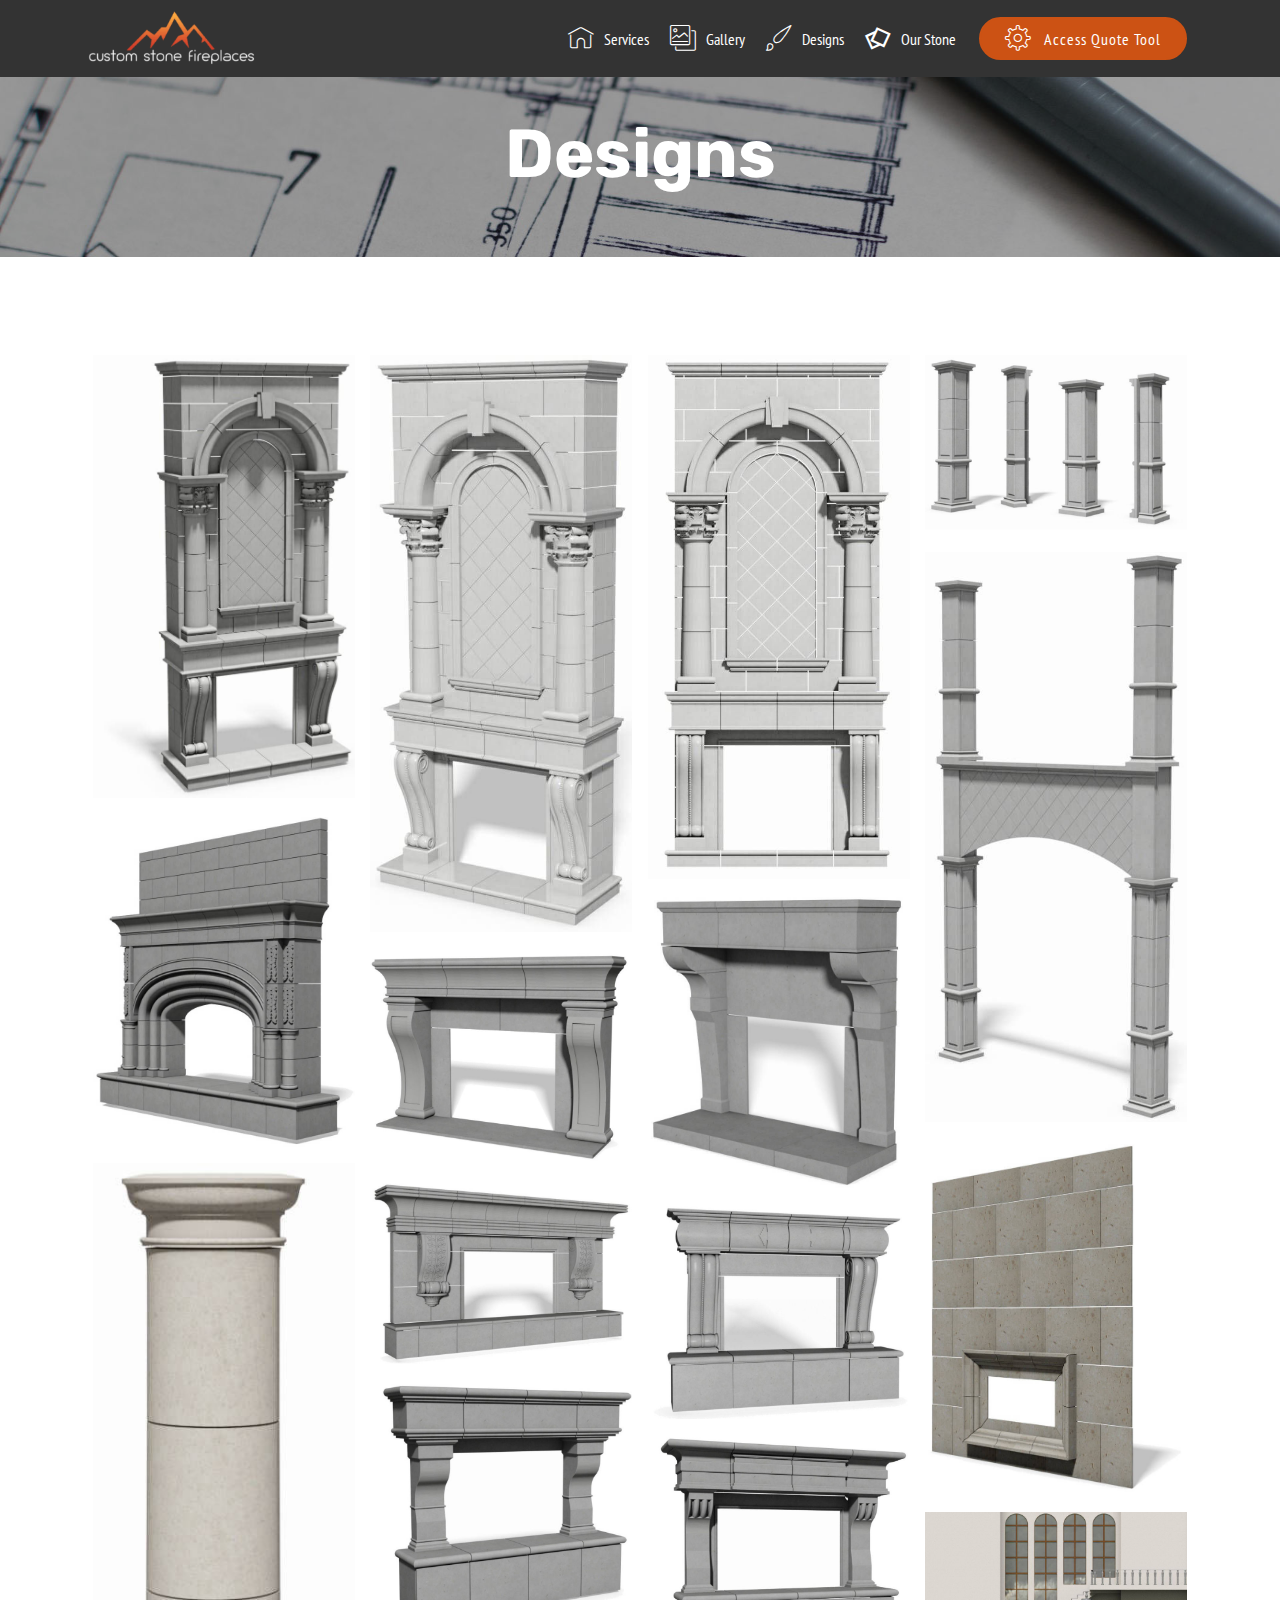
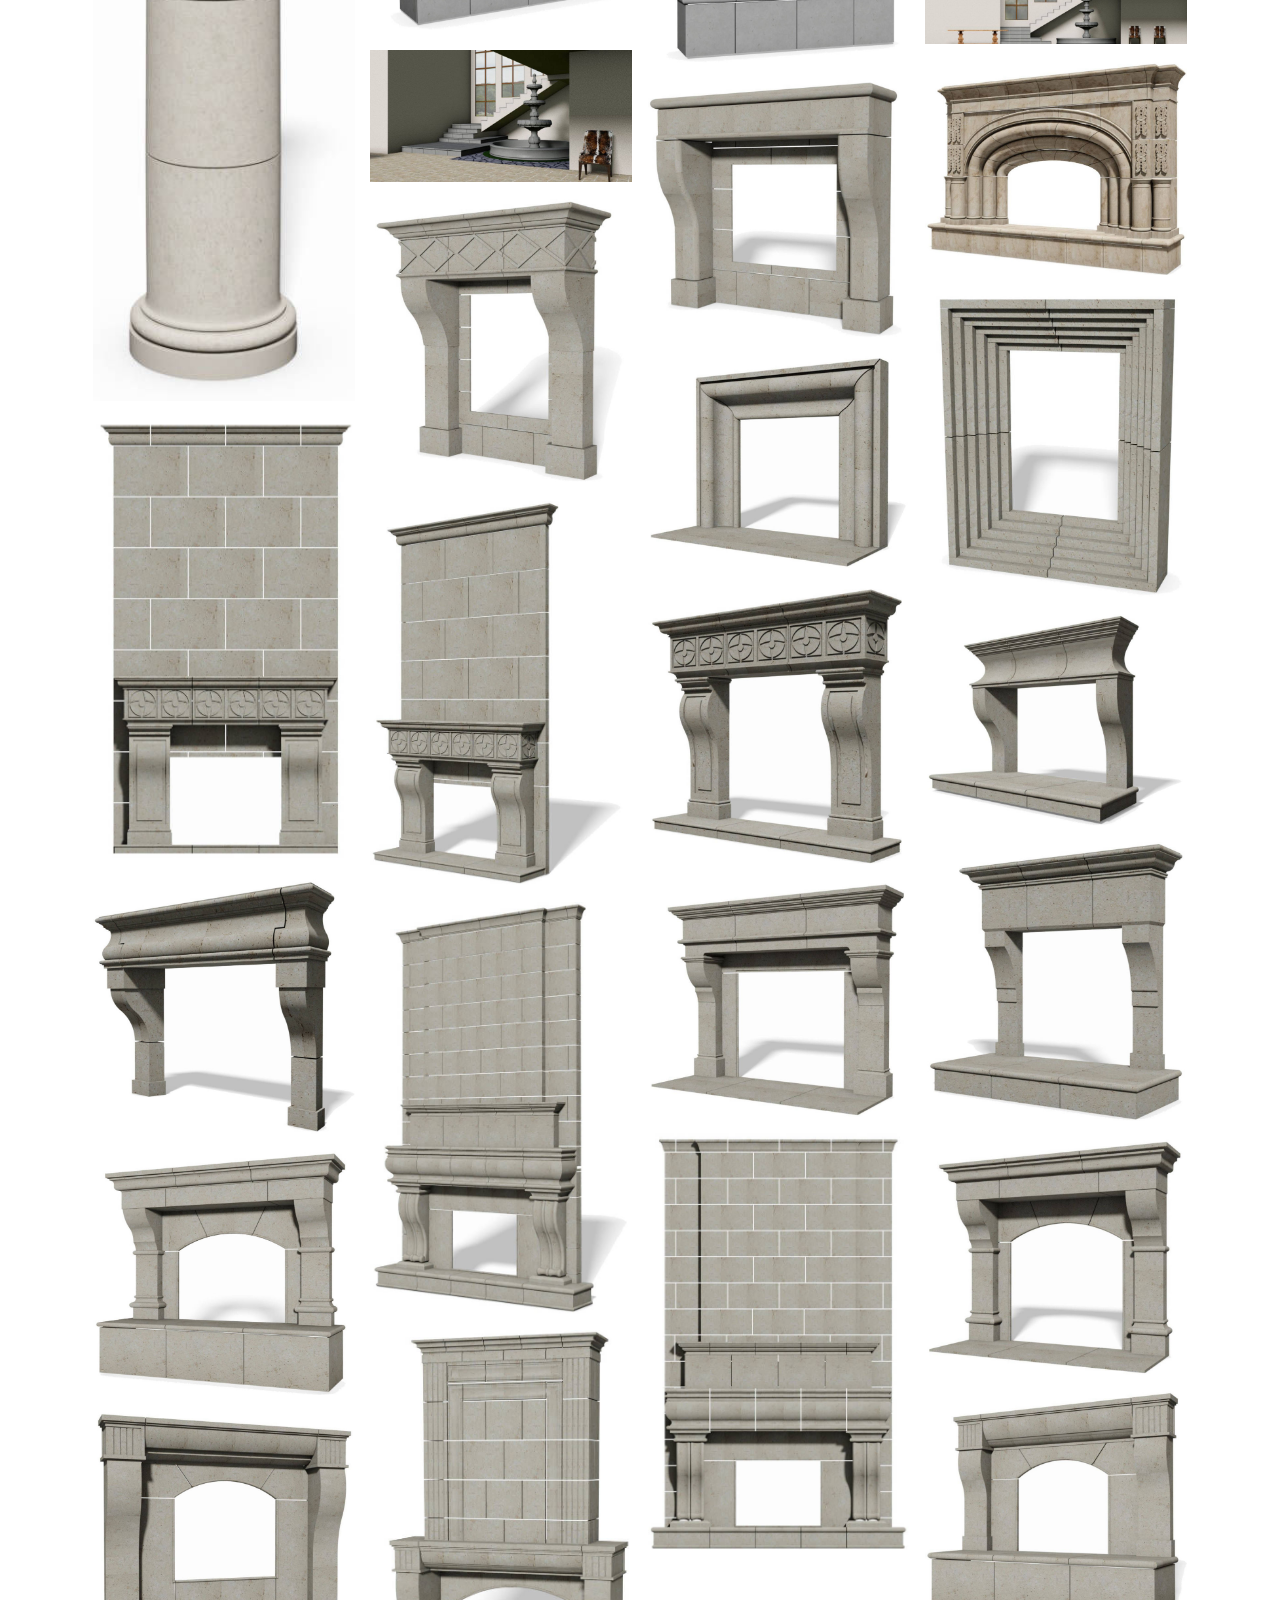
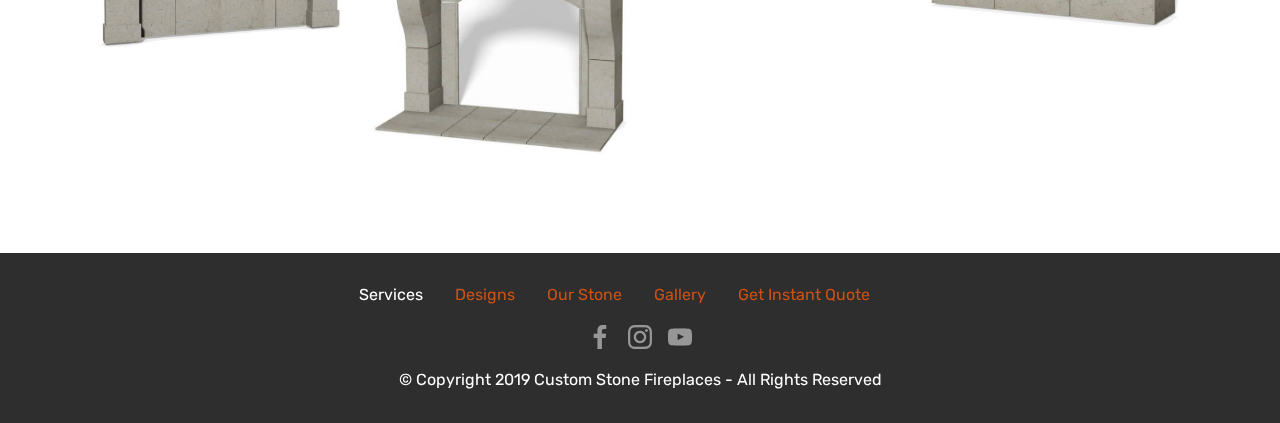
<file: page3.html>
<!DOCTYPE html>
<html  >
<head>
  <!-- Site made with Mobirise Website Builder v4.10.5, https://mobirise.com -->
  <meta charset="UTF-8">
  <meta http-equiv="X-UA-Compatible" content="IE=edge">
  <meta name="generator" content="Mobirise v4.10.5, mobirise.com">
  <meta name="viewport" content="width=device-width, initial-scale=1, minimum-scale=1">
  <link rel="shortcut icon" href="assets/images/logo-8dce15659bbfeee519df0ef9d3bfedb9-2x-264x88.png" type="image/x-icon">
  <meta name="description" content="Site Builder Description">
  
  <title>Designs</title>
  <link rel="stylesheet" href="assets/web/assets/mobirise-icons2/mobirise2.css">
  <link rel="stylesheet" href="assets/web/assets/mobirise-icons/mobirise-icons.css">
  <link rel="stylesheet" href="assets/tether/tether.min.css">
  <link rel="stylesheet" href="assets/bootstrap/css/bootstrap.min.css">
  <link rel="stylesheet" href="assets/bootstrap/css/bootstrap-grid.min.css">
  <link rel="stylesheet" href="assets/bootstrap/css/bootstrap-reboot.min.css">
  <link rel="stylesheet" href="assets/socicon/css/styles.css">
  <link rel="stylesheet" href="assets/dropdown/css/style.css">
  <link rel="stylesheet" href="assets/theme/css/style.css">
  <link rel="stylesheet" href="assets/gallery/style.css">
  <link rel="stylesheet" href="assets/mobirise/css/mbr-additional.css" type="text/css">
  
  
  
</head>
<body>
  <section class="menu cid-rw2sOYDwYa" once="menu" id="menu1-p">

    

    <nav class="navbar navbar-expand beta-menu navbar-dropdown align-items-center navbar-fixed-top navbar-toggleable-sm">
        <button class="navbar-toggler navbar-toggler-right" type="button" data-toggle="collapse" data-target="#navbarSupportedContent" aria-controls="navbarSupportedContent" aria-expanded="false" aria-label="Toggle navigation">
            <div class="hamburger">
                <span></span>
                <span></span>
                <span></span>
                <span></span>
            </div>
        </button>
        <div class="menu-logo">
            <div class="navbar-brand">
                <span class="navbar-logo">
                    <a href="https://www.customstonefireplaces.com/">
                         <img src="assets/images/logo-8dce15659bbfeee519df0ef9d3bfedb9-2x-264x88.png" alt="Mobirise" title="" style="height: 3.8rem;">
                    </a>
                </span>
                <span class="navbar-caption-wrap"><a class="navbar-caption text-white display-4" href="https://mobirise.co"></a></span>
            </div>
        </div>
        <div class="collapse navbar-collapse" id="navbarSupportedContent">
            <ul class="navbar-nav nav-dropdown" data-app-modern-menu="true"><li class="nav-item">
                    <a class="nav-link link text-white display-4" href="https://mobirise.co">
                        <span class="mbri-home mbr-iconfont mbr-iconfont-btn"></span>
                        Services
                    </a>
                </li>
                <li class="nav-item">
                    <a class="nav-link link text-white display-4" href="index.html#header7-2"><span class="mbri-photos mbr-iconfont mbr-iconfont-btn"></span>
                        
                        Gallery</a>
                </li><li class="nav-item"><a class="nav-link link text-white display-4" href="index.html#header7-2"><span class="mbri-change-style mbr-iconfont mbr-iconfont-btn"></span>
                        
                        Designs</a></li><li class="nav-item"><a class="nav-link link text-white display-4" href="page1.html"><span class="mobi-mbri mobi-mbri-image-gallery mbr-iconfont mbr-iconfont-btn"></span>
                        Our Stone</a></li></ul>
            <div class="navbar-buttons mbr-section-btn"><a class="btn btn-sm btn-primary display-4" href="https://www.customstonefireplaces.com/quote-tool/" target="_blank"><span class="mbri-setting3 mbr-iconfont mbr-iconfont-btn"></span>&nbsp;Access Quote Tool</a></div>
        </div>
    </nav>
</section>

<section class="engine"><a href="https://mobirise.info/v">html templates</a></section><section class="mbr-section content5 cid-rw2Ubi93JQ mbr-parallax-background" id="content5-s">

    

    <div class="mbr-overlay" style="opacity: 0.4; background-color: rgb(35, 35, 35);">
    </div>

    <div class="container">
        <div class="media-container-row">
            <div class="title col-12 col-md-8">
                <h2 class="align-center mbr-bold mbr-white pb-3 mbr-fonts-style display-1">
                    Designs</h2>
                
                
                
            </div>
        </div>
    </div>
</section>

<section class="mbr-gallery mbr-slider-carousel cid-rw2U4EUK1D" id="gallery1-r">

    

    <div class="container">
        <div><!-- Filter --><!-- Gallery --><div class="mbr-gallery-row"><div class="mbr-gallery-layout-default"><div><div><div class="mbr-gallery-item mbr-gallery-item--p1" data-video-url="false" data-tags="Animated"><div href="#lb-gallery1-r" data-slide-to="0" data-toggle="modal"><img src="assets/images/3.1-569x965-569x965.jpg" alt="" title=""><span class="icon-focus"></span></div></div><div class="mbr-gallery-item mbr-gallery-item--p1" data-video-url="false" data-tags="Animated"><div href="#lb-gallery1-r" data-slide-to="1" data-toggle="modal"><img src="assets/images/3.2-434x958-434x958.jpg" alt="" title=""><span class="icon-focus"></span></div></div><div class="mbr-gallery-item mbr-gallery-item--p1" data-video-url="false" data-tags="Animated"><div href="#lb-gallery1-r" data-slide-to="2" data-toggle="modal"><img src="assets/images/3-481x963-481x963.jpg" alt="" title=""><span class="icon-focus"></span></div></div><div class="mbr-gallery-item mbr-gallery-item--p1" data-video-url="false" data-tags="Animated"><div href="#lb-gallery1-r" data-slide-to="3" data-toggle="modal"><img src="assets/images/4-1024x709-800x554.jpg" alt="" title=""><span class="icon-focus"></span></div></div><div class="mbr-gallery-item mbr-gallery-item--p1" data-video-url="false" data-tags="Animated"><div href="#lb-gallery1-r" data-slide-to="4" data-toggle="modal"><img src="assets/images/5-437x953-437x953.jpg" alt="" title=""><span class="icon-focus"></span></div></div><div class="mbr-gallery-item mbr-gallery-item--p1" data-video-url="false" data-tags="Animated"><div href="#lb-gallery1-r" data-slide-to="5" data-toggle="modal"><img src="assets/images/6-704x896-704x896.jpg" alt="" title=""><span class="icon-focus"></span></div></div><div class="mbr-gallery-item mbr-gallery-item--p1" data-video-url="false" data-tags="Animated"><div href="#lb-gallery1-r" data-slide-to="6" data-toggle="modal"><img src="assets/images/7-692x778-692x778.jpg" alt="" title=""><span class="icon-focus"></span></div></div><div class="mbr-gallery-item mbr-gallery-item--p1" data-video-url="false" data-tags="Animated"><div href="#lb-gallery1-r" data-slide-to="7" data-toggle="modal"><img src="assets/images/8-959x787-800x657.jpg" alt="" title=""><span class="icon-focus"></span></div></div><div class="mbr-gallery-item mbr-gallery-item--p1" data-video-url="false" data-tags="Animated"><div href="#lb-gallery1-r" data-slide-to="8" data-toggle="modal"><img src="assets/images/9-663x907-663x907.jpg" alt="" title=""><span class="icon-focus"></span></div></div><div class="mbr-gallery-item mbr-gallery-item--p1" data-video-url="false" data-tags="Animated"><div href="#lb-gallery1-r" data-slide-to="9" data-toggle="modal"><img src="assets/images/10-281x901-281x901.jpg" alt="" title=""><span class="icon-focus"></span></div></div><div class="mbr-gallery-item mbr-gallery-item--p1" data-video-url="false" data-tags="Animated"><div href="#lb-gallery1-r" data-slide-to="10" data-toggle="modal"><img src="assets/images/11-1024x735-800x574.jpg" alt="" title=""><span class="icon-focus"></span></div></div><div class="mbr-gallery-item mbr-gallery-item--p1" data-video-url="false" data-tags="Animated"><div href="#lb-gallery1-r" data-slide-to="11" data-toggle="modal"><img src="assets/images/12-1024x842-800x658.jpg" alt="" title=""><span class="icon-focus"></span></div></div><div class="mbr-gallery-item mbr-gallery-item--p1" data-video-url="false" data-tags="Animated"><div href="#lb-gallery1-r" data-slide-to="12" data-toggle="modal"><img src="assets/images/13-871x841-800x772.jpg" alt="" title=""><span class="icon-focus"></span></div></div><div class="mbr-gallery-item mbr-gallery-item--p1" data-video-url="false" data-tags="Animated"><div href="#lb-gallery1-r" data-slide-to="13" data-toggle="modal"><img src="assets/images/14-919x805-800x701.jpg" alt="" title=""><span class="icon-focus"></span></div></div><div class="mbr-gallery-item mbr-gallery-item--p1" data-video-url="false" data-tags="Animated"><div href="#lb-gallery1-r" data-slide-to="14" data-toggle="modal"><img src="assets/images/15-1024x519-800x405.jpg" alt="" title=""><span class="icon-focus"></span></div></div><div class="mbr-gallery-item mbr-gallery-item--p1" data-video-url="false" data-tags="Animated"><div href="#lb-gallery1-r" data-slide-to="15" data-toggle="modal"><img src="assets/images/16-1024x519-800x405.jpg" alt="" title=""><span class="icon-focus"></span></div></div><div class="mbr-gallery-item mbr-gallery-item--p1" data-video-url="false" data-tags="Animated"><div href="#lb-gallery1-r" data-slide-to="16" data-toggle="modal"><img src="assets/images/17-1024x843-800x659.jpg" alt="" title=""><span class="icon-focus"></span></div></div><div class="mbr-gallery-item mbr-gallery-item--p1" data-video-url="false" data-tags="Animated"><div href="#lb-gallery1-r" data-slide-to="17" data-toggle="modal"><img src="assets/images/18-903x889-800x788.jpg" alt="" title=""><span class="icon-focus"></span></div></div><div class="mbr-gallery-item mbr-gallery-item--p1" data-video-url="false" data-tags="Animated"><div href="#lb-gallery1-r" data-slide-to="18" data-toggle="modal"><img src="assets/images/19-815x891-800x875.jpg" alt="" title=""><span class="icon-focus"></span></div></div><div class="mbr-gallery-item mbr-gallery-item--p1" data-video-url="false" data-tags="Animated"><div href="#lb-gallery1-r" data-slide-to="19" data-toggle="modal"><img src="assets/images/20-747x877-747x877.jpg" alt="" title=""><span class="icon-focus"></span></div></div><div class="mbr-gallery-item mbr-gallery-item--p1" data-video-url="false" data-tags="Animated"><div href="#lb-gallery1-r" data-slide-to="20" data-toggle="modal"><img src="assets/images/21-1024x839-800x655.jpg" alt="" title=""><span class="icon-focus"></span></div></div><div class="mbr-gallery-item mbr-gallery-item--p1" data-video-url="false" data-tags="Animated"><div href="#lb-gallery1-r" data-slide-to="21" data-toggle="modal"><img src="assets/images/22.1-551x935-551x935.jpg" alt="" title=""><span class="icon-focus"></span></div></div><div class="mbr-gallery-item mbr-gallery-item--p1" data-video-url="false" data-tags="Animated"><div href="#lb-gallery1-r" data-slide-to="22" data-toggle="modal"><img src="assets/images/22-645x949-645x949.jpg" alt="" title=""><span class="icon-focus"></span></div></div><div class="mbr-gallery-item mbr-gallery-item--p1" data-video-url="false" data-tags="Animated"><div href="#lb-gallery1-r" data-slide-to="23" data-toggle="modal"><img src="assets/images/23-875x941-800x860.jpg" alt="" title=""><span class="icon-focus"></span></div></div><div class="mbr-gallery-item mbr-gallery-item--p1" data-video-url="false" data-tags="Animated"><div href="#lb-gallery1-r" data-slide-to="24" data-toggle="modal"><img src="assets/images/24-1024x830-800x648.jpg" alt="" title=""><span class="icon-focus"></span></div></div><div class="mbr-gallery-item mbr-gallery-item--p1" data-video-url="false" data-tags="Animated"><div href="#lb-gallery1-r" data-slide-to="25" data-toggle="modal"><img src="assets/images/25-869x929-800x855.jpg" alt="" title=""><span class="icon-focus"></span></div></div><div class="mbr-gallery-item mbr-gallery-item--p1" data-video-url="false" data-tags="Animated"><div href="#lb-gallery1-r" data-slide-to="26" data-toggle="modal"><img src="assets/images/26-989x971-800x785.jpg" alt="" title=""><span class="icon-focus"></span></div></div><div class="mbr-gallery-item mbr-gallery-item--p1" data-video-url="false" data-tags="Animated"><div href="#lb-gallery1-r" data-slide-to="27" data-toggle="modal"><img src="assets/images/27-1024x925-800x723.jpg" alt="" title=""><span class="icon-focus"></span></div></div><div class="mbr-gallery-item mbr-gallery-item--p1" data-video-url="false" data-tags="Animated"><div href="#lb-gallery1-r" data-slide-to="28" data-toggle="modal"><img src="assets/images/28.1-611x963-611x963.jpg" alt="" title=""><span class="icon-focus"></span></div></div><div class="mbr-gallery-item mbr-gallery-item--p1" data-video-url="false" data-tags="Animated"><div href="#lb-gallery1-r" data-slide-to="29" data-toggle="modal"><img src="assets/images/28-573x925-573x925.jpg" alt="" title=""><span class="icon-focus"></span></div></div><div class="mbr-gallery-item mbr-gallery-item--p1" data-video-url="false" data-tags="Animated"><div href="#lb-gallery1-r" data-slide-to="30" data-toggle="modal"><img src="assets/images/29-1024x927-800x724.jpg" alt="" title=""><span class="icon-focus"></span></div></div><div class="mbr-gallery-item mbr-gallery-item--p1" data-video-url="false" data-tags="Animated"><div href="#lb-gallery1-r" data-slide-to="31" data-toggle="modal"><img src="assets/images/30-1011x947-800x749.jpg" alt="" title=""><span class="icon-focus"></span></div></div><div class="mbr-gallery-item mbr-gallery-item--p1" data-video-url="false" data-tags="Animated"><div href="#lb-gallery1-r" data-slide-to="32" data-toggle="modal"><img src="assets/images/31-583x947-583x947.jpg" alt="" title=""><span class="icon-focus"></span></div></div><div class="mbr-gallery-item mbr-gallery-item--p1" data-video-url="false" data-tags="Animated"><div href="#lb-gallery1-r" data-slide-to="33" data-toggle="modal"><img src="assets/images/32-1024x944-800x738.jpg" alt="" title=""><span class="icon-focus"></span></div></div><div class="mbr-gallery-item mbr-gallery-item--p1" data-video-url="false" data-tags="Animated"><div href="#lb-gallery1-r" data-slide-to="34" data-toggle="modal"><img src="assets/images/33-1024x936-800x731.jpg" alt="" title=""><span class="icon-focus"></span></div></div></div></div><div class="clearfix"></div></div></div><!-- Lightbox --><div data-app-prevent-settings="" class="mbr-slider modal fade carousel slide" tabindex="-1" data-keyboard="true" data-interval="false" id="lb-gallery1-r"><div class="modal-dialog"><div class="modal-content"><div class="modal-body"><div class="carousel-inner"><div class="carousel-item active"><img src="assets/images/3.1-569x965.jpg" alt="" title=""></div><div class="carousel-item"><img src="assets/images/3.2-434x958.jpg" alt="" title=""></div><div class="carousel-item"><img src="assets/images/3-481x963.jpg" alt="" title=""></div><div class="carousel-item"><img src="assets/images/4-1024x709.jpg" alt="" title=""></div><div class="carousel-item"><img src="assets/images/5-437x953.jpg" alt="" title=""></div><div class="carousel-item"><img src="assets/images/6-704x896.jpg" alt="" title=""></div><div class="carousel-item"><img src="assets/images/7-692x778.jpg" alt="" title=""></div><div class="carousel-item"><img src="assets/images/8-959x787.jpg" alt="" title=""></div><div class="carousel-item"><img src="assets/images/9-663x907.jpg" alt="" title=""></div><div class="carousel-item"><img src="assets/images/10-281x901.jpg" alt="" title=""></div><div class="carousel-item"><img src="assets/images/11-1024x735.jpg" alt="" title=""></div><div class="carousel-item"><img src="assets/images/12-1024x842.jpg" alt="" title=""></div><div class="carousel-item"><img src="assets/images/13-871x841.jpg" alt="" title=""></div><div class="carousel-item"><img src="assets/images/14-919x805.jpg" alt="" title=""></div><div class="carousel-item"><img src="assets/images/15-1024x519.jpg" alt="" title=""></div><div class="carousel-item"><img src="assets/images/16-1024x519.jpg" alt="" title=""></div><div class="carousel-item"><img src="assets/images/17-1024x843.jpg" alt="" title=""></div><div class="carousel-item"><img src="assets/images/18-903x889.jpg" alt="" title=""></div><div class="carousel-item"><img src="assets/images/19-815x891.jpg" alt="" title=""></div><div class="carousel-item"><img src="assets/images/20-747x877.jpg" alt="" title=""></div><div class="carousel-item"><img src="assets/images/21-1024x839.jpg" alt="" title=""></div><div class="carousel-item"><img src="assets/images/22.1-551x935.jpg" alt="" title=""></div><div class="carousel-item"><img src="assets/images/22-645x949.jpg" alt="" title=""></div><div class="carousel-item"><img src="assets/images/23-875x941.jpg" alt="" title=""></div><div class="carousel-item"><img src="assets/images/24-1024x830.jpg" alt="" title=""></div><div class="carousel-item"><img src="assets/images/25-869x929.jpg" alt="" title=""></div><div class="carousel-item"><img src="assets/images/26-989x971.jpg" alt="" title=""></div><div class="carousel-item"><img src="assets/images/27-1024x925.jpg" alt="" title=""></div><div class="carousel-item"><img src="assets/images/28.1-611x963.jpg" alt="" title=""></div><div class="carousel-item"><img src="assets/images/28-573x925.jpg" alt="" title=""></div><div class="carousel-item"><img src="assets/images/29-1024x927.jpg" alt="" title=""></div><div class="carousel-item"><img src="assets/images/30-1011x947.jpg" alt="" title=""></div><div class="carousel-item"><img src="assets/images/31-583x947.jpg" alt="" title=""></div><div class="carousel-item"><img src="assets/images/32-1024x944.jpg" alt="" title=""></div><div class="carousel-item"><img src="assets/images/33-1024x936.jpg" alt="" title=""></div></div><a class="carousel-control carousel-control-prev" role="button" data-slide="prev" href="#lb-gallery1-r"><span class="mbri-left mbr-iconfont" aria-hidden="true"></span><span class="sr-only">Previous</span></a><a class="carousel-control carousel-control-next" role="button" data-slide="next" href="#lb-gallery1-r"><span class="mbri-right mbr-iconfont" aria-hidden="true"></span><span class="sr-only">Next</span></a><a class="close" href="#" role="button" data-dismiss="modal"><span class="sr-only">Close</span></a></div></div></div></div></div>
    </div>

</section>

<section once="footers" class="cid-rw2Q5Ma787" id="footer7-q">

    

    

    <div class="container">
        <div class="media-container-row align-center mbr-white">
            <div class="row row-links">
                <ul class="foot-menu">
                    
                    
                    
                    
                    
                <li class="foot-menu-item mbr-fonts-style display-7">Services</li><li class="foot-menu-item mbr-fonts-style display-7"><a href="page3.html">Designs</a></li><li class="foot-menu-item mbr-fonts-style display-7"><a href="page1.html">Our Stone</a></li><li class="foot-menu-item mbr-fonts-style display-7"><a href="page2.html" target="_blank">Gallery</a></li><li class="foot-menu-item mbr-fonts-style display-7"><a href="https://www.customstonefireplaces.com/quote-tool/" target="_blank">Get Instant Quote &nbsp; &nbsp; &nbsp; &nbsp; &nbsp; &nbsp;&nbsp;</a></li></ul>
            </div>
            <div class="row social-row">
                <div class="social-list align-right pb-2">
                    
                    
                    
                    
                    
                    
                <div class="soc-item">
                        <a href="https://m.facebook.com/TXStoneCreations/" target="_blank">
                            <span class="mbr-iconfont mbr-iconfont-social socicon-facebook socicon"></span>
                        </a>
                    </div><div class="soc-item">
                        <a href="https://www.instagram.com/texasstonecreations/" target="_blank">
                            <span class="mbr-iconfont mbr-iconfont-social socicon-instagram socicon"></span>
                        </a>
                    </div><div class="soc-item">
                        <a href="https://youtu.be/r0Gu0SxR7k0" target="_blank">
                            <span class="mbr-iconfont mbr-iconfont-social socicon-youtube socicon"></span>
                        </a>
                    </div></div>
            </div>
            <div class="row row-copirayt">
                <p class="mbr-text mb-0 mbr-fonts-style mbr-white align-center display-7">
                    © Copyright 2019 Custom Stone Fireplaces - All Rights Reserved
                </p>
            </div>
        </div>
    </div>
</section>


  <script src="assets/web/assets/jquery/jquery.min.js"></script>
  <script src="assets/popper/popper.min.js"></script>
  <script src="assets/tether/tether.min.js"></script>
  <script src="assets/bootstrap/js/bootstrap.min.js"></script>
  <script src="assets/parallax/jarallax.min.js"></script>
  <script src="assets/masonry/masonry.pkgd.min.js"></script>
  <script src="assets/imagesloaded/imagesloaded.pkgd.min.js"></script>
  <script src="assets/smoothscroll/smooth-scroll.js"></script>
  <script src="assets/vimeoplayer/jquery.mb.vimeo_player.js"></script>
  <script src="assets/touchswipe/jquery.touch-swipe.min.js"></script>
  <script src="assets/dropdown/js/nav-dropdown.js"></script>
  <script src="assets/dropdown/js/navbar-dropdown.js"></script>
  <script src="assets/bootstrapcarouselswipe/bootstrap-carousel-swipe.js"></script>
  <script src="assets/theme/js/script.js"></script>
  <script src="assets/slidervideo/script.js"></script>
  <script src="assets/gallery/player.min.js"></script>
  <script src="assets/gallery/script.js"></script>
  
  
</body>
</html>
</file>
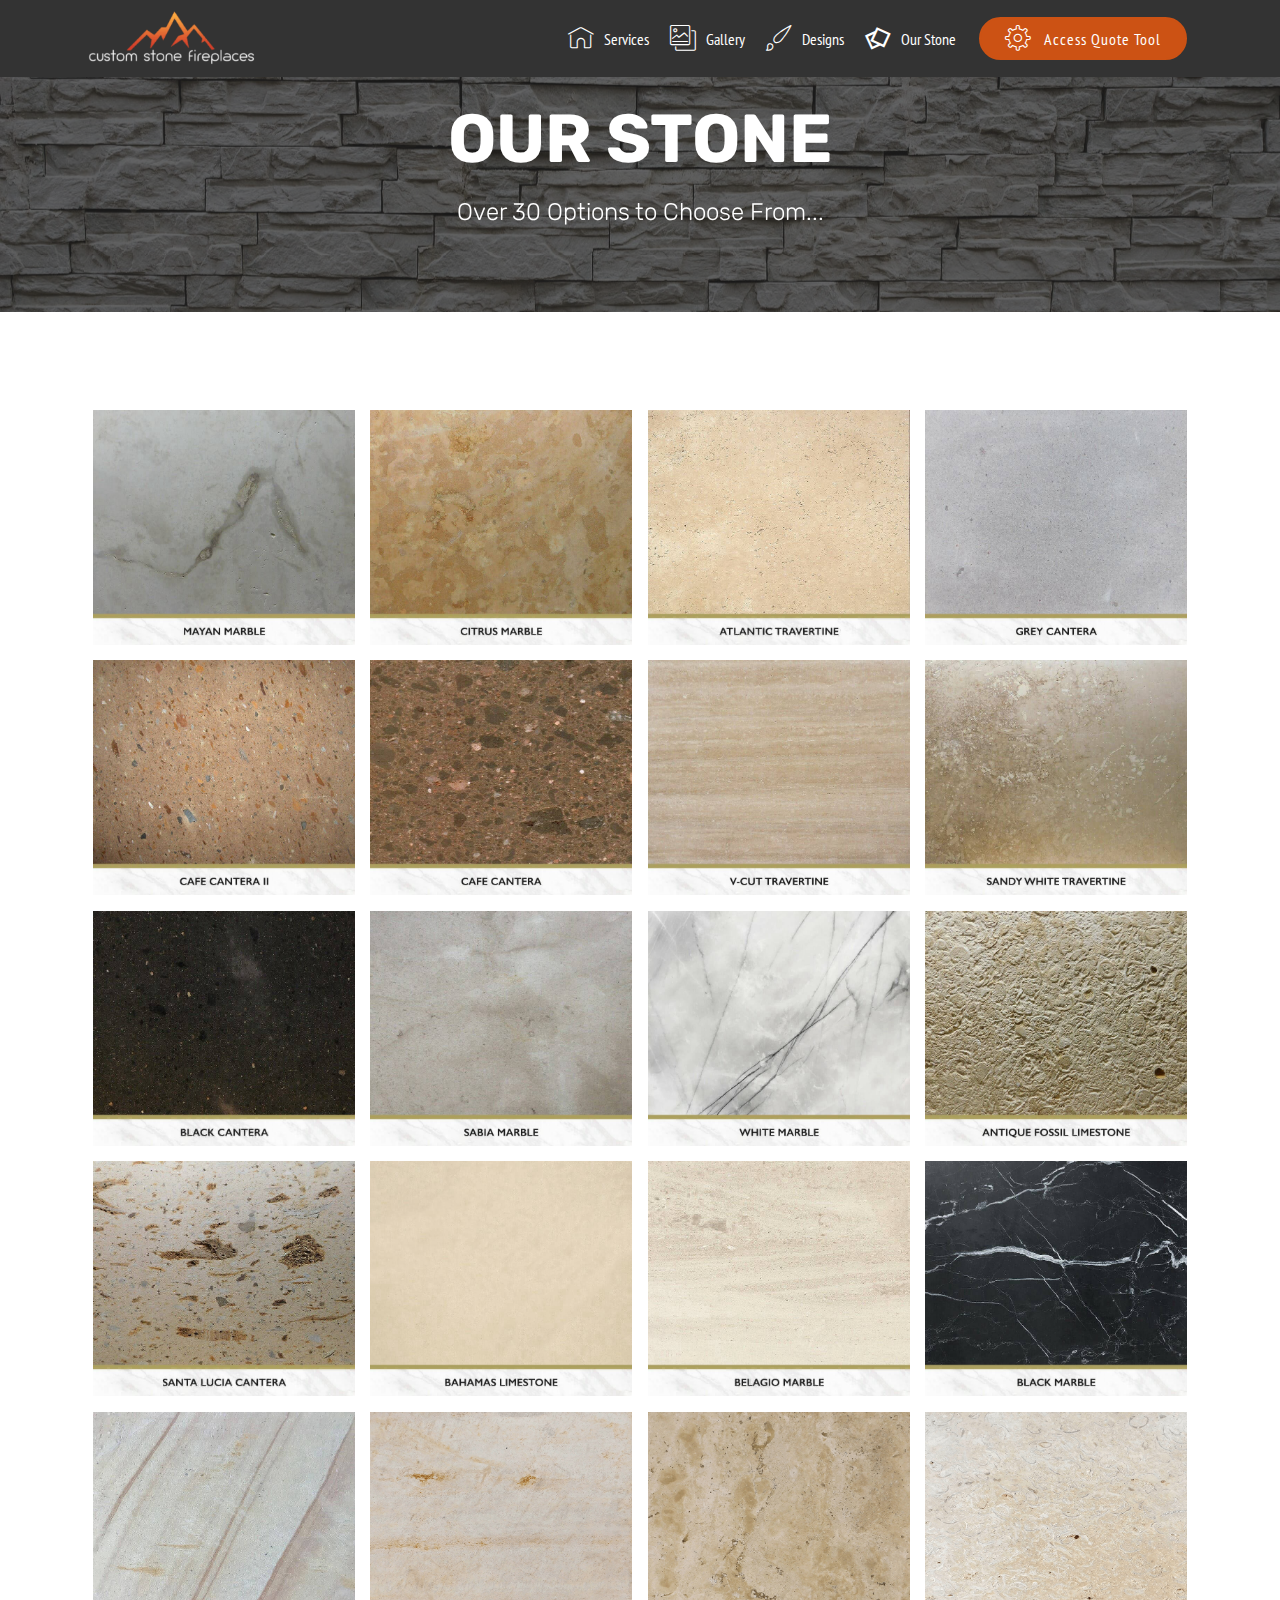
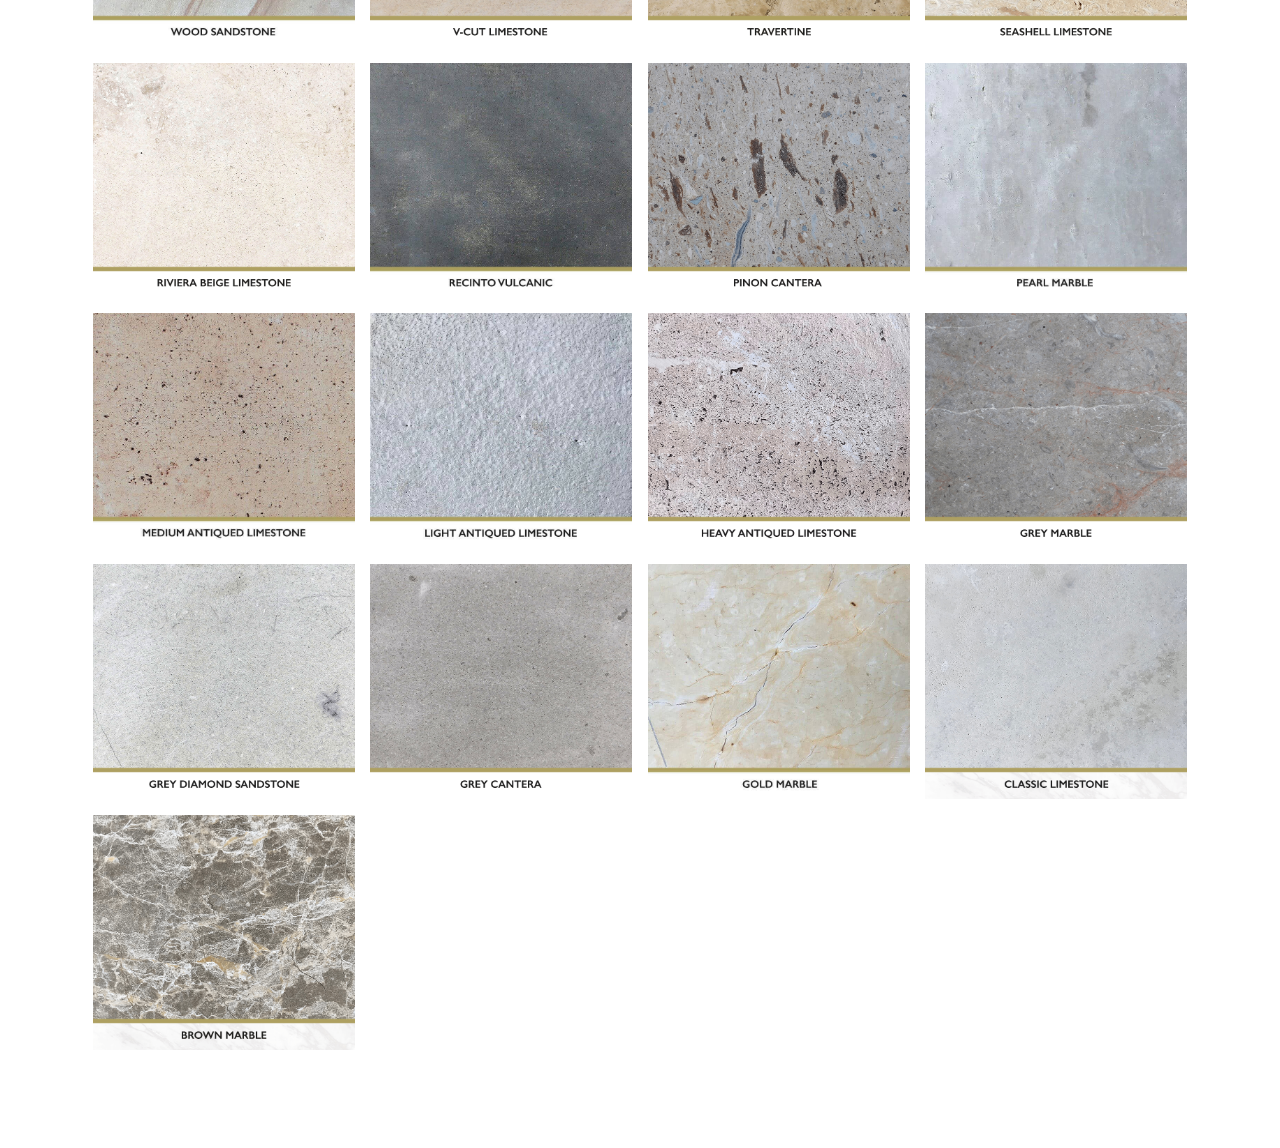
<file: stone.html>
<!DOCTYPE html>
<html  >
<head>
  <!-- Site made with Mobirise Website Builder v4.10.5, https://mobirise.com -->
  <meta charset="UTF-8">
  <meta http-equiv="X-UA-Compatible" content="IE=edge">
  <meta name="generator" content="Mobirise v4.10.5, mobirise.com">
  <meta name="viewport" content="width=device-width, initial-scale=1, minimum-scale=1">
  <link rel="shortcut icon" href="assets/images/logo-8dce15659bbfeee519df0ef9d3bfedb9-2x-264x88.png" type="image/x-icon">
  <meta name="description" content="Over 1,000 different styles and types available.">
  
  <title>Our Stone</title>
  <link rel="stylesheet" href="assets/web/assets/mobirise-icons2/mobirise2.css">
  <link rel="stylesheet" href="assets/web/assets/mobirise-icons/mobirise-icons.css">
  <link rel="stylesheet" href="assets/tether/tether.min.css">
  <link rel="stylesheet" href="assets/bootstrap/css/bootstrap.min.css">
  <link rel="stylesheet" href="assets/bootstrap/css/bootstrap-grid.min.css">
  <link rel="stylesheet" href="assets/bootstrap/css/bootstrap-reboot.min.css">
  <link rel="stylesheet" href="assets/dropdown/css/style.css">
  <link rel="stylesheet" href="assets/theme/css/style.css">
  <link rel="stylesheet" href="assets/gallery/style.css">
  <link rel="stylesheet" href="assets/mobirise/css/mbr-additional.css" type="text/css">
  
  
  
</head>
<body>
  <section class="menu cid-rw2sOYDwYa" once="menu" id="menu1-b">

    

    <nav class="navbar navbar-expand beta-menu navbar-dropdown align-items-center navbar-fixed-top navbar-toggleable-sm">
        <button class="navbar-toggler navbar-toggler-right" type="button" data-toggle="collapse" data-target="#navbarSupportedContent" aria-controls="navbarSupportedContent" aria-expanded="false" aria-label="Toggle navigation">
            <div class="hamburger">
                <span></span>
                <span></span>
                <span></span>
                <span></span>
            </div>
        </button>
        <div class="menu-logo">
            <div class="navbar-brand">
                <span class="navbar-logo">
                    <a href="http://texasstonefireplaces.com">
                         <img src="assets/images/logo-8dce15659bbfeee519df0ef9d3bfedb9-2x-264x88.png" alt="Mobirise" title="" style="height: 3.8rem;">
                    </a>
                </span>
                <span class="navbar-caption-wrap"><a class="navbar-caption text-white display-4" href="https://mobirise.co"></a></span>
            </div>
        </div>
        <div class="collapse navbar-collapse" id="navbarSupportedContent">
            <ul class="navbar-nav nav-dropdown" data-app-modern-menu="true"><li class="nav-item">
                    <a class="nav-link link text-white display-4" href="https://mobirise.co">
                        <span class="mbri-home mbr-iconfont mbr-iconfont-btn"></span>
                        Services
                    </a>
                </li>
                <li class="nav-item">
                    <a class="nav-link link text-white display-4" href="index.html#header7-2"><span class="mbri-photos mbr-iconfont mbr-iconfont-btn"></span>
                        
                        Gallery</a>
                </li><li class="nav-item"><a class="nav-link link text-white display-4" href="index.html#header7-2"><span class="mbri-change-style mbr-iconfont mbr-iconfont-btn"></span>
                        
                        Designs</a></li><li class="nav-item"><a class="nav-link link text-white display-4" href="page1.html"><span class="mobi-mbri mobi-mbri-image-gallery mbr-iconfont mbr-iconfont-btn"></span>
                        Our Stone</a></li></ul>
            <div class="navbar-buttons mbr-section-btn"><a class="btn btn-sm btn-primary display-4" href="https://www.customstonefireplaces.com/quote-tool/" target="_blank"><span class="mbri-setting3 mbr-iconfont mbr-iconfont-btn"></span>&nbsp;Access Quote Tool</a></div>
        </div>
    </nav>
</section>

<section class="engine"><a href="https://mobirise.info/l">free website templates</a></section><section class="mbr-section content5 cid-rw2IIFgP8g mbr-parallax-background" id="content5-c">

    

    <div class="mbr-overlay" style="opacity: 0.7; background-color: rgb(35, 35, 35);">
    </div>

    <div class="container">
        <div class="media-container-row">
            <div class="title col-12 col-md-8">
                <h2 class="align-center mbr-bold mbr-white pb-3 mbr-fonts-style display-1">
                    OUR STONE</h2>
                <h3 class="mbr-section-subtitle align-center mbr-light mbr-white pb-3 mbr-fonts-style display-5">
                    Over 30 Options to Choose From...</h3>
                
                
            </div>
        </div>
    </div>
</section>

<section class="mbr-gallery mbr-slider-carousel cid-rw2IJ8hQHU" id="gallery1-d">

    

    <div class="container">
        <div><!-- Filter --><!-- Gallery --><div class="mbr-gallery-row"><div class="mbr-gallery-layout-default"><div><div><div class="mbr-gallery-item mbr-gallery-item--p1" data-video-url="false" data-tags="Awesome"><div href="#lb-gallery1-d" data-slide-to="0" data-toggle="modal"><img src="assets/images/mayan-marble-750x673-750x673.jpg" alt="" title=""><span class="icon-focus"></span></div></div><div class="mbr-gallery-item mbr-gallery-item--p1" data-video-url="false" data-tags="Awesome"><div href="#lb-gallery1-d" data-slide-to="1" data-toggle="modal"><img src="assets/images/citrus-marble-750x673-750x673.jpg" alt="" title=""><span class="icon-focus"></span></div></div><div class="mbr-gallery-item mbr-gallery-item--p1" data-video-url="false" data-tags="Awesome"><div href="#lb-gallery1-d" data-slide-to="2" data-toggle="modal"><img src="assets/images/atlantic-travertine-750x673-750x673.jpg" alt="" title=""><span class="icon-focus"></span></div></div><div class="mbr-gallery-item mbr-gallery-item--p1" data-video-url="false" data-tags="Awesome"><div href="#lb-gallery1-d" data-slide-to="3" data-toggle="modal"><img src="assets/images/grey-cantera-750x673-750x673.jpg" alt="" title=""><span class="icon-focus"></span></div></div><div class="mbr-gallery-item mbr-gallery-item--p1" data-video-url="false" data-tags="Awesome"><div href="#lb-gallery1-d" data-slide-to="4" data-toggle="modal"><img src="assets/images/cafe-cantera-ii-750x673-750x673.jpg" alt="" title=""><span class="icon-focus"></span></div></div><div class="mbr-gallery-item mbr-gallery-item--p1" data-video-url="false" data-tags="Awesome"><div href="#lb-gallery1-d" data-slide-to="5" data-toggle="modal"><img src="assets/images/cafe-cantera-750x673-750x673.jpg" alt="" title=""><span class="icon-focus"></span></div></div><div class="mbr-gallery-item mbr-gallery-item--p1" data-video-url="false" data-tags="Awesome"><div href="#lb-gallery1-d" data-slide-to="6" data-toggle="modal"><img src="assets/images/v-cut-travertine-750x673-750x673.jpg" alt="" title=""><span class="icon-focus"></span></div></div><div class="mbr-gallery-item mbr-gallery-item--p1" data-video-url="false" data-tags="Awesome"><div href="#lb-gallery1-d" data-slide-to="7" data-toggle="modal"><img src="assets/images/sandy-white-travertine-750x673-750x673.jpg" alt="" title=""><span class="icon-focus"></span></div></div><div class="mbr-gallery-item mbr-gallery-item--p1" data-video-url="false" data-tags="Awesome"><div href="#lb-gallery1-d" data-slide-to="8" data-toggle="modal"><img src="assets/images/black-cantera-750x673-750x673.jpg" alt="" title=""><span class="icon-focus"></span></div></div><div class="mbr-gallery-item mbr-gallery-item--p1" data-video-url="false" data-tags="Awesome"><div href="#lb-gallery1-d" data-slide-to="9" data-toggle="modal"><img src="assets/images/sabia-marble-750x673-750x673.jpg" alt="" title=""><span class="icon-focus"></span></div></div><div class="mbr-gallery-item mbr-gallery-item--p1" data-video-url="false" data-tags="Awesome"><div href="#lb-gallery1-d" data-slide-to="10" data-toggle="modal"><img src="assets/images/white-marble-750x673-750x673.jpg" alt="" title=""><span class="icon-focus"></span></div></div><div class="mbr-gallery-item mbr-gallery-item--p1" data-video-url="false" data-tags="Awesome"><div href="#lb-gallery1-d" data-slide-to="11" data-toggle="modal"><img src="assets/images/antique-fossil-limestone-750x673-750x673.jpg" alt="" title=""><span class="icon-focus"></span></div></div><div class="mbr-gallery-item mbr-gallery-item--p1" data-video-url="false" data-tags="Awesome"><div href="#lb-gallery1-d" data-slide-to="12" data-toggle="modal"><img src="assets/images/santa-lucia-cantera-750x673-750x673.jpg" alt="" title=""><span class="icon-focus"></span></div></div><div class="mbr-gallery-item mbr-gallery-item--p1" data-video-url="false" data-tags="Awesome"><div href="#lb-gallery1-d" data-slide-to="13" data-toggle="modal"><img src="assets/images/bahamas-limestone-750x673-750x673.jpg" alt="" title=""><span class="icon-focus"></span></div></div><div class="mbr-gallery-item mbr-gallery-item--p1" data-video-url="false" data-tags="Awesome"><div href="#lb-gallery1-d" data-slide-to="14" data-toggle="modal"><img src="assets/images/belagio-marble-750x673-750x673.jpg" alt="" title=""><span class="icon-focus"></span></div></div><div class="mbr-gallery-item mbr-gallery-item--p1" data-video-url="false" data-tags="Awesome"><div href="#lb-gallery1-d" data-slide-to="15" data-toggle="modal"><img src="assets/images/black-marble-750x673-750x673.jpg" alt="" title=""><span class="icon-focus"></span></div></div><div class="mbr-gallery-item mbr-gallery-item--p1" data-video-url="false" data-tags="Awesome"><div href="#lb-gallery1-d" data-slide-to="16" data-toggle="modal"><img src="assets/images/wood-sandstone-750x673-750x673.jpg" alt="" title=""><span class="icon-focus"></span></div></div><div class="mbr-gallery-item mbr-gallery-item--p1" data-video-url="false" data-tags="Awesome"><div href="#lb-gallery1-d" data-slide-to="17" data-toggle="modal"><img src="assets/images/v-cut-limestone-750x673-750x673.png" alt="" title=""><span class="icon-focus"></span></div></div><div class="mbr-gallery-item mbr-gallery-item--p1" data-video-url="false" data-tags="Awesome"><div href="#lb-gallery1-d" data-slide-to="18" data-toggle="modal"><img src="assets/images/travertine-750x673-750x673.png" alt="" title=""><span class="icon-focus"></span></div></div><div class="mbr-gallery-item mbr-gallery-item--p1" data-video-url="false" data-tags="Awesome"><div href="#lb-gallery1-d" data-slide-to="19" data-toggle="modal"><img src="assets/images/seashell-limestone-750x673-750x673.png" alt="" title=""><span class="icon-focus"></span></div></div><div class="mbr-gallery-item mbr-gallery-item--p1" data-video-url="false" data-tags="Awesome"><div href="#lb-gallery1-d" data-slide-to="20" data-toggle="modal"><img src="assets/images/riviera-beige-limestone-750x673-750x673.png" alt="" title=""><span class="icon-focus"></span></div></div><div class="mbr-gallery-item mbr-gallery-item--p1" data-video-url="false" data-tags="Awesome"><div href="#lb-gallery1-d" data-slide-to="21" data-toggle="modal"><img src="assets/images/recinto-vulcanic-1-750x673-750x673.jpg" alt="" title=""><span class="icon-focus"></span></div></div><div class="mbr-gallery-item mbr-gallery-item--p1" data-video-url="false" data-tags="Awesome"><div href="#lb-gallery1-d" data-slide-to="22" data-toggle="modal"><img src="assets/images/pinon-cantera-750x673-750x673.png" alt="" title=""><span class="icon-focus"></span></div></div><div class="mbr-gallery-item mbr-gallery-item--p1" data-video-url="false" data-tags="Awesome"><div href="#lb-gallery1-d" data-slide-to="23" data-toggle="modal"><img src="assets/images/pearl-marble-1-750x673-750x673.jpg" alt="" title=""><span class="icon-focus"></span></div></div><div class="mbr-gallery-item mbr-gallery-item--p1" data-video-url="false" data-tags="Awesome"><div href="#lb-gallery1-d" data-slide-to="24" data-toggle="modal"><img src="assets/images/medium-antiqued-limestone-750x673-750x673.jpg" alt="" title=""><span class="icon-focus"></span></div></div><div class="mbr-gallery-item mbr-gallery-item--p1" data-video-url="false" data-tags="Awesome"><div href="#lb-gallery1-d" data-slide-to="25" data-toggle="modal"><img src="assets/images/light-antiqued-limestone-1-750x673-750x673.jpg" alt="" title=""><span class="icon-focus"></span></div></div><div class="mbr-gallery-item mbr-gallery-item--p1" data-video-url="false" data-tags="Awesome"><div href="#lb-gallery1-d" data-slide-to="26" data-toggle="modal"><img src="assets/images/heave-antiqued-limestone-750x673-750x673.png" alt="" title=""><span class="icon-focus"></span></div></div><div class="mbr-gallery-item mbr-gallery-item--p1" data-video-url="false" data-tags="Awesome"><div href="#lb-gallery1-d" data-slide-to="27" data-toggle="modal"><img src="assets/images/grey-marble-750x673-750x673.png" alt="" title=""><span class="icon-focus"></span></div></div><div class="mbr-gallery-item mbr-gallery-item--p1" data-video-url="false" data-tags="Awesome"><div href="#lb-gallery1-d" data-slide-to="28" data-toggle="modal"><img src="assets/images/grey-diamond-sandstone-750x673-750x673.png" alt="" title=""><span class="icon-focus"></span></div></div><div class="mbr-gallery-item mbr-gallery-item--p1" data-video-url="false" data-tags="Awesome"><div href="#lb-gallery1-d" data-slide-to="29" data-toggle="modal"><img src="assets/images/grey-cantera-750x673-750x673.png" alt="" title=""><span class="icon-focus"></span></div></div><div class="mbr-gallery-item mbr-gallery-item--p1" data-video-url="false" data-tags="Awesome"><div href="#lb-gallery1-d" data-slide-to="30" data-toggle="modal"><img src="assets/images/gold-marble-1-750x673-750x673.jpg" alt="" title=""><span class="icon-focus"></span></div></div><div class="mbr-gallery-item mbr-gallery-item--p1" data-video-url="false" data-tags="Awesome"><div href="#lb-gallery1-d" data-slide-to="31" data-toggle="modal"><img src="assets/images/classic-limestone-750x673-750x673.png" alt="" title=""><span class="icon-focus"></span></div></div><div class="mbr-gallery-item mbr-gallery-item--p1" data-video-url="false" data-tags="Awesome"><div href="#lb-gallery1-d" data-slide-to="32" data-toggle="modal"><img src="assets/images/brown-marble-750x673-750x673.png" alt="" title=""><span class="icon-focus"></span></div></div></div></div><div class="clearfix"></div></div></div><!-- Lightbox --><div data-app-prevent-settings="" class="mbr-slider modal fade carousel slide" tabindex="-1" data-keyboard="true" data-interval="false" id="lb-gallery1-d"><div class="modal-dialog"><div class="modal-content"><div class="modal-body"><div class="carousel-inner"><div class="carousel-item active"><img src="assets/images/mayan-marble-750x673.jpg" alt="" title=""></div><div class="carousel-item"><img src="assets/images/citrus-marble-750x673.jpg" alt="" title=""></div><div class="carousel-item"><img src="assets/images/atlantic-travertine-750x673.jpg" alt="" title=""></div><div class="carousel-item"><img src="assets/images/grey-cantera-750x673.jpg" alt="" title=""></div><div class="carousel-item"><img src="assets/images/cafe-cantera-ii-750x673.jpg" alt="" title=""></div><div class="carousel-item"><img src="assets/images/cafe-cantera-750x673.jpg" alt="" title=""></div><div class="carousel-item"><img src="assets/images/v-cut-travertine-750x673.jpg" alt="" title=""></div><div class="carousel-item"><img src="assets/images/sandy-white-travertine-750x673.jpg" alt="" title=""></div><div class="carousel-item"><img src="assets/images/black-cantera-750x673.jpg" alt="" title=""></div><div class="carousel-item"><img src="assets/images/sabia-marble-750x673.jpg" alt="" title=""></div><div class="carousel-item"><img src="assets/images/white-marble-750x673.jpg" alt="" title=""></div><div class="carousel-item"><img src="assets/images/antique-fossil-limestone-750x673.jpg" alt="" title=""></div><div class="carousel-item"><img src="assets/images/santa-lucia-cantera-750x673.jpg" alt="" title=""></div><div class="carousel-item"><img src="assets/images/bahamas-limestone-750x673.jpg" alt="" title=""></div><div class="carousel-item"><img src="assets/images/belagio-marble-750x673.jpg" alt="" title=""></div><div class="carousel-item"><img src="assets/images/black-marble-750x673.jpg" alt="" title=""></div><div class="carousel-item"><img src="assets/images/wood-sandstone-750x673.jpg" alt="" title=""></div><div class="carousel-item"><img src="assets/images/v-cut-limestone-750x673.png" alt="" title=""></div><div class="carousel-item"><img src="assets/images/travertine-750x673.png" alt="" title=""></div><div class="carousel-item"><img src="assets/images/seashell-limestone-750x673.png" alt="" title=""></div><div class="carousel-item"><img src="assets/images/riviera-beige-limestone-750x673.png" alt="" title=""></div><div class="carousel-item"><img src="assets/images/recinto-vulcanic-1-750x673.jpg" alt="" title=""></div><div class="carousel-item"><img src="assets/images/pinon-cantera-750x673.png" alt="" title=""></div><div class="carousel-item"><img src="assets/images/pearl-marble-1-750x673.jpg" alt="" title=""></div><div class="carousel-item"><img src="assets/images/medium-antiqued-limestone-750x673.jpg" alt="" title=""></div><div class="carousel-item"><img src="assets/images/light-antiqued-limestone-1-750x673.jpg" alt="" title=""></div><div class="carousel-item"><img src="assets/images/heave-antiqued-limestone-750x673.png" alt="" title=""></div><div class="carousel-item"><img src="assets/images/grey-marble-750x673.png" alt="" title=""></div><div class="carousel-item"><img src="assets/images/grey-diamond-sandstone-750x673.png" alt="" title=""></div><div class="carousel-item"><img src="assets/images/grey-cantera-750x673.png" alt="" title=""></div><div class="carousel-item"><img src="assets/images/gold-marble-1-750x673.jpg" alt="" title=""></div><div class="carousel-item"><img src="assets/images/classic-limestone-750x673.png" alt="" title=""></div><div class="carousel-item"><img src="assets/images/brown-marble-750x673.png" alt="" title=""></div></div><a class="carousel-control carousel-control-prev" role="button" data-slide="prev" href="#lb-gallery1-d"><span class="mbri-left mbr-iconfont" aria-hidden="true"></span><span class="sr-only">Previous</span></a><a class="carousel-control carousel-control-next" role="button" data-slide="next" href="#lb-gallery1-d"><span class="mbri-right mbr-iconfont" aria-hidden="true"></span><span class="sr-only">Next</span></a><a class="close" href="#" role="button" data-dismiss="modal"><span class="sr-only">Close</span></a></div></div></div></div></div>
    </div>

</section>


  <script src="assets/web/assets/jquery/jquery.min.js"></script>
  <script src="assets/tether/tether.min.js"></script>
  <script src="assets/popper/popper.min.js"></script>
  <script src="assets/bootstrap/js/bootstrap.min.js"></script>
  <script src="assets/dropdown/js/nav-dropdown.js"></script>
  <script src="assets/dropdown/js/navbar-dropdown.js"></script>
  <script src="assets/touchswipe/jquery.touch-swipe.min.js"></script>
  <script src="assets/parallax/jarallax.min.js"></script>
  <script src="assets/smoothscroll/smooth-scroll.js"></script>
  <script src="assets/bootstrapcarouselswipe/bootstrap-carousel-swipe.js"></script>
  <script src="assets/vimeoplayer/jquery.mb.vimeo_player.js"></script>
  <script src="assets/masonry/masonry.pkgd.min.js"></script>
  <script src="assets/imagesloaded/imagesloaded.pkgd.min.js"></script>
  <script src="assets/theme/js/script.js"></script>
  <script src="assets/gallery/player.min.js"></script>
  <script src="assets/gallery/script.js"></script>
  <script src="assets/slidervideo/script.js"></script>
  
  
</body>
</html>
</file>
<file: assets/web/assets/mobirise-icons/mobirise-icons.css>
@font-face {
  font-family: 'MobiriseIcons';
  src:  url('mobirise-icons.eot?spat4u');
  src:  url('mobirise-icons.eot?spat4u#iefix') format('embedded-opentype'),
    url('mobirise-icons.ttf?spat4u') format('truetype'),
    url('mobirise-icons.woff?spat4u') format('woff'),
    url('mobirise-icons.svg?spat4u#MobiriseIcons') format('svg');
  font-weight: normal;
  font-style: normal;
}

[class^="mbri-"], [class*=" mbri-"] {
  /* use !important to prevent issues with browser extensions that change fonts */
  font-family: MobiriseIcons !important;
  speak: none;
  font-style: normal;
  font-weight: normal;
  font-variant: normal;
  text-transform: none;
  line-height: 1;

  /* Better Font Rendering =========== */
  -webkit-font-smoothing: antialiased;
  -moz-osx-font-smoothing: grayscale;
}

.mbri-add-submenu:before {
  content: "\e900";
}
.mbri-alert:before {
  content: "\e901";
}
.mbri-align-center:before {
  content: "\e902";
}
.mbri-align-justify:before {
  content: "\e903";
}
.mbri-align-left:before {
  content: "\e904";
}
.mbri-align-right:before {
  content: "\e905";
}
.mbri-android:before {
  content: "\e906";
}
.mbri-apple:before {
  content: "\e907";
}
.mbri-arrow-down:before {
  content: "\e908";
}
.mbri-arrow-next:before {
  content: "\e909";
}
.mbri-arrow-prev:before {
  content: "\e90a";
}
.mbri-arrow-up:before {
  content: "\e90b";
}
.mbri-bold:before {
  content: "\e90c";
}
.mbri-bookmark:before {
  content: "\e90d";
}
.mbri-bootstrap:before {
  content: "\e90e";
}
.mbri-briefcase:before {
  content: "\e90f";
}
.mbri-browse:before {
  content: "\e910";
}
.mbri-bulleted-list:before {
  content: "\e911";
}
.mbri-calendar:before {
  content: "\e912";
}
.mbri-camera:before {
  content: "\e913";
}
.mbri-cart-add:before {
  content: "\e914";
}
.mbri-cart-full:before {
  content: "\e915";
}
.mbri-cash:before {
  content: "\e916";
}
.mbri-change-style:before {
  content: "\e917";
}
.mbri-chat:before {
  content: "\e918";
}
.mbri-clock:before {
  content: "\e919";
}
.mbri-close:before {
  content: "\e91a";
}
.mbri-cloud:before {
  content: "\e91b";
}
.mbri-code:before {
  content: "\e91c";
}
.mbri-contact-form:before {
  content: "\e91d";
}
.mbri-credit-card:before {
  content: "\e91e";
}
.mbri-cursor-click:before {
  content: "\e91f";
}
.mbri-cust-feedback:before {
  content: "\e920";
}
.mbri-database:before {
  content: "\e921";
}
.mbri-delivery:before {
  content: "\e922";
}
.mbri-desktop:before {
  content: "\e923";
}
.mbri-devices:before {
  content: "\e924";
}
.mbri-down:before {
  content: "\e925";
}
.mbri-download:before {
  content: "\e989";
}
.mbri-drag-n-drop:before {
  content: "\e927";
}
.mbri-drag-n-drop2:before {
  content: "\e928";
}
.mbri-edit:before {
  content: "\e929";
}
.mbri-edit2:before {
  content: "\e92a";
}
.mbri-error:before {
  content: "\e92b";
}
.mbri-extension:before {
  content: "\e92c";
}
.mbri-features:before {
  content: "\e92d";
}
.mbri-file:before {
  content: "\e92e";
}
.mbri-flag:before {
  content: "\e92f";
}
.mbri-folder:before {
  content: "\e930";
}
.mbri-gift:before {
  content: "\e931";
}
.mbri-github:before {
  content: "\e932";
}
.mbri-globe:before {
  content: "\e933";
}
.mbri-globe-2:before {
  content: "\e934";
}
.mbri-growing-chart:before {
  content: "\e935";
}
.mbri-hearth:before {
  content: "\e936";
}
.mbri-help:before {
  content: "\e937";
}
.mbri-home:before {
  content: "\e938";
}
.mbri-hot-cup:before {
  content: "\e939";
}
.mbri-idea:before {
  content: "\e93a";
}
.mbri-image-gallery:before {
  content: "\e93b";
}
.mbri-image-slider:before {
  content: "\e93c";
}
.mbri-info:before {
  content: "\e93d";
}
.mbri-italic:before {
  content: "\e93e";
}
.mbri-key:before {
  content: "\e93f";
}
.mbri-laptop:before {
  content: "\e940";
}
.mbri-layers:before {
  content: "\e941";
}
.mbri-left-right:before {
  content: "\e942";
}
.mbri-left:before {
  content: "\e943";
}
.mbri-letter:before {
  content: "\e944";
}
.mbri-like:before {
  content: "\e945";
}
.mbri-link:before {
  content: "\e946";
}
.mbri-lock:before {
  content: "\e947";
}
.mbri-login:before {
  content: "\e948";
}
.mbri-logout:before {
  content: "\e949";
}
.mbri-magic-stick:before {
  content: "\e94a";
}
.mbri-map-pin:before {
  content: "\e94b";
}
.mbri-menu:before {
  content: "\e94c";
}
.mbri-mobile:before {
  content: "\e94d";
}
.mbri-mobile2:before {
  content: "\e94e";
}
.mbri-mobirise:before {
  content: "\e94f";
}
.mbri-more-horizontal:before {
  content: "\e950";
}
.mbri-more-vertical:before {
  content: "\e951";
}
.mbri-music:before {
  content: "\e952";
}
.mbri-new-file:before {
  content: "\e953";
}
.mbri-numbered-list:before {
  content: "\e954";
}
.mbri-opened-folder:before {
  content: "\e955";
}
.mbri-pages:before {
  content: "\e956";
}
.mbri-paper-plane:before {
  content: "\e957";
}
.mbri-paperclip:before {
  content: "\e958";
}
.mbri-photo:before {
  content: "\e959";
}
.mbri-photos:before {
  content: "\e95a";
}
.mbri-pin:before {
  content: "\e95b";
}
.mbri-play:before {
  content: "\e95c";
}
.mbri-plus:before {
  content: "\e95d";
}
.mbri-preview:before {
  content: "\e95e";
}
.mbri-print:before {
  content: "\e95f";
}
.mbri-protect:before {
  content: "\e960";
}
.mbri-question:before {
  content: "\e961";
}
.mbri-quote-left:before {
  content: "\e962";
}
.mbri-quote-right:before {
  content: "\e963";
}
.mbri-refresh:before {
  content: "\e964";
}
.mbri-responsive:before {
  content: "\e965";
}
.mbri-right:before {
  content: "\e966";
}
.mbri-rocket:before {
  content: "\e967";
}
.mbri-sad-face:before {
  content: "\e968";
}
.mbri-sale:before {
  content: "\e969";
}
.mbri-save:before {
  content: "\e96a";
}
.mbri-search:before {
  content: "\e96b";
}
.mbri-setting:before {
  content: "\e96c";
}
.mbri-setting2:before {
  content: "\e96d";
}
.mbri-setting3:before {
  content: "\e96e";
}
.mbri-share:before {
  content: "\e96f";
}
.mbri-shopping-bag:before {
  content: "\e970";
}
.mbri-shopping-basket:before {
  content: "\e971";
}
.mbri-shopping-cart:before {
  content: "\e972";
}
.mbri-sites:before {
  content: "\e973";
}
.mbri-smile-face:before {
  content: "\e974";
}
.mbri-speed:before {
  content: "\e975";
}
.mbri-star:before {
  content: "\e976";
}
.mbri-success:before {
  content: "\e977";
}
.mbri-sun:before {
  content: "\e978";
}
.mbri-sun2:before {
  content: "\e979";
}
.mbri-tablet:before {
  content: "\e97a";
}
.mbri-tablet-vertical:before {
  content: "\e97b";
}
.mbri-target:before {
  content: "\e97c";
}
.mbri-timer:before {
  content: "\e97d";
}
.mbri-to-ftp:before {
  content: "\e97e";
}
.mbri-to-local-drive:before {
  content: "\e97f";
}
.mbri-touch-swipe:before {
  content: "\e980";
}
.mbri-touch:before {
  content: "\e981";
}
.mbri-trash:before {
  content: "\e982";
}
.mbri-underline:before {
  content: "\e983";
}
.mbri-unlink:before {
  content: "\e984";
}
.mbri-unlock:before {
  content: "\e985";
}
.mbri-up-down:before {
  content: "\e986";
}
.mbri-up:before {
  content: "\e987";
}
.mbri-update:before {
  content: "\e988";
}
.mbri-upload:before {
 content: "\e926"; 
}
.mbri-user:before {
  content: "\e98a";
}
.mbri-user2:before {
  content: "\e98b";
}
.mbri-users:before {
  content: "\e98c";
}
.mbri-video:before {
  content: "\e98d";
}
.mbri-video-play:before {
  content: "\e98e";
}
.mbri-watch:before {
  content: "\e98f";
}
.mbri-website-theme:before {
  content: "\e990";
}
.mbri-wifi:before {
  content: "\e991";
}
.mbri-windows:before {
  content: "\e992";
}
.mbri-zoom-out:before {
  content: "\e993";
}
.mbri-redo:before {
  content: "\e994";
}
.mbri-undo:before {
  content: "\e995";
}
</file>
<file: assets/web/assets/mobirise-icons2/mobirise2.css>
@font-face {
  font-family: 'Moririse2';
  src:  url('mobirise2.eot?f2bix4');
  src:  url('mobirise2.eot?f2bix4#iefix') format('embedded-opentype'),
    url('mobirise2.ttf?f2bix4') format('truetype'),
    url('mobirise2.woff?f2bix4') format('woff'),
    url('mobirise2.svg?f2bix4#mobirise2') format('svg');
  font-weight: normal;
  font-style: normal;
}

[class^="mobi-"], [class*=" mobi-"] {
  /* use !important to prevent issues with browser extensions that change fonts */
  font-family: 'Moririse2' !important;
  speak: none;
  font-style: normal;
  font-weight: normal;
  font-variant: normal;
  text-transform: none;
  line-height: 1;

  /* Better Font Rendering =========== */
  -webkit-font-smoothing: antialiased;
  -moz-osx-font-smoothing: grayscale;
}

.mobi-mbri-add-submenu:before {
  content: "\e900";
}
.mobi-mbri-alert:before {
  content: "\e901";
}
.mobi-mbri-align-center:before {
  content: "\e902";
}
.mobi-mbri-align-justify:before {
  content: "\e903";
}
.mobi-mbri-align-left:before {
  content: "\e904";
}
.mobi-mbri-align-right:before {
  content: "\e905";
}
.mobi-mbri-android:before {
  content: "\e906";
}
.mobi-mbri-apple:before {
  content: "\e907";
}
.mobi-mbri-arrow-down:before {
  content: "\e908";
}
.mobi-mbri-arrow-next:before {
  content: "\e909";
}
.mobi-mbri-arrow-prev:before {
  content: "\e90a";
}
.mobi-mbri-arrow-up:before {
  content: "\e90b";
}
.mobi-mbri-bold:before {
  content: "\e90c";
}
.mobi-mbri-bookmark:before {
  content: "\e90d";
}
.mobi-mbri-bootstrap:before {
  content: "\e90e";
}
.mobi-mbri-briefcase:before {
  content: "\e90f";
}
.mobi-mbri-browse:before {
  content: "\e910";
}
.mobi-mbri-bulleted-list:before {
  content: "\e911";
}
.mobi-mbri-calendar:before {
  content: "\e912";
}
.mobi-mbri-camera:before {
  content: "\e913";
}
.mobi-mbri-cart-add:before {
  content: "\e914";
}
.mobi-mbri-cart-full:before {
  content: "\e915";
}
.mobi-mbri-cash:before {
  content: "\e916";
}
.mobi-mbri-change-style:before {
  content: "\e917";
}
.mobi-mbri-chat:before {
  content: "\e918";
}
.mobi-mbri-clock:before {
  content: "\e919";
}
.mobi-mbri-close:before {
  content: "\e91a";
}
.mobi-mbri-cloud:before {
  content: "\e91b";
}
.mobi-mbri-code:before {
  content: "\e91c";
}
.mobi-mbri-contact-form:before {
  content: "\e91d";
}
.mobi-mbri-credit-card:before {
  content: "\e91e";
}
.mobi-mbri-cursor-click:before {
  content: "\e91f";
}
.mobi-mbri-cust-feedback:before {
  content: "\e920";
}
.mobi-mbri-database:before {
  content: "\e921";
}
.mobi-mbri-delivery:before {
  content: "\e922";
}
.mobi-mbri-desktop:before {
  content: "\e923";
}
.mobi-mbri-devices:before {
  content: "\e924";
}
.mobi-mbri-down:before {
  content: "\e925";
}
.mobi-mbri-download-2:before {
  content: "\e926";
}
.mobi-mbri-download:before {
  content: "\e927";
}
.mobi-mbri-drag-n-drop-2:before {
  content: "\e928";
}
.mobi-mbri-drag-n-drop:before {
  content: "\e929";
}
.mobi-mbri-edit-2:before {
  content: "\e92a";
}
.mobi-mbri-edit:before {
  content: "\e92b";
}
.mobi-mbri-error:before {
  content: "\e92c";
}
.mobi-mbri-extension:before {
  content: "\e92d";
}
.mobi-mbri-features:before {
  content: "\e92e";
}
.mobi-mbri-file:before {
  content: "\e92f";
}
.mobi-mbri-flag:before {
  content: "\e930";
}
.mobi-mbri-folder:before {
  content: "\e931";
}
.mobi-mbri-gift:before {
  content: "\e932";
}
.mobi-mbri-github:before {
  content: "\e933";
}
.mobi-mbri-globe-2:before {
  content: "\e934";
}
.mobi-mbri-globe:before {
  content: "\e935";
}
.mobi-mbri-growing-chart:before {
  content: "\e936";
}
.mobi-mbri-hearth:before {
  content: "\e937";
}
.mobi-mbri-help:before {
  content: "\e938";
}
.mobi-mbri-home:before {
  content: "\e939";
}
.mobi-mbri-hot-cup:before {
  content: "\e93a";
}
.mobi-mbri-idea:before {
  content: "\e93b";
}
.mobi-mbri-image-gallery:before {
  content: "\e93c";
}
.mobi-mbri-image-slider:before {
  content: "\e93d";
}
.mobi-mbri-info:before {
  content: "\e93e";
}
.mobi-mbri-italic:before {
  content: "\e93f";
}
.mobi-mbri-key:before {
  content: "\e940";
}
.mobi-mbri-laptop:before {
  content: "\e941";
}
.mobi-mbri-layers:before {
  content: "\e942";
}
.mobi-mbri-left-right:before {
  content: "\e943";
}
.mobi-mbri-left:before {
  content: "\e944";
}
.mobi-mbri-letter:before {
  content: "\e945";
}
.mobi-mbri-like:before {
  content: "\e946";
}
.mobi-mbri-link:before {
  content: "\e947";
}
.mobi-mbri-lock:before {
  content: "\e948";
}
.mobi-mbri-login:before {
  content: "\e949";
}
.mobi-mbri-logout:before {
  content: "\e94a";
}
.mobi-mbri-magic-stick:before {
  content: "\e94b";
}
.mobi-mbri-map-pin:before {
  content: "\e94c";
}
.mobi-mbri-menu:before {
  content: "\e94d";
}
.mobi-mbri-mobile-2:before {
  content: "\e94e";
}
.mobi-mbri-mobile-horizontal:before {
  content: "\e94f";
}
.mobi-mbri-mobile:before {
  content: "\e950";
}
.mobi-mbri-mobirise:before {
  content: "\e951";
}
.mobi-mbri-more-horizontal:before {
  content: "\e952";
}
.mobi-mbri-more-vertical:before {
  content: "\e953";
}
.mobi-mbri-music:before {
  content: "\e954";
}
.mobi-mbri-new-file:before {
  content: "\e955";
}
.mobi-mbri-numbered-list:before {
  content: "\e956";
}
.mobi-mbri-opened-folder:before {
  content: "\e957";
}
.mobi-mbri-pages:before {
  content: "\e958";
}
.mobi-mbri-paper-plane:before {
  content: "\e959";
}
.mobi-mbri-paperclip:before {
  content: "\e95a";
}
.mobi-mbri-phone:before {
  content: "\e95b";
}
.mobi-mbri-photo:before {
  content: "\e95c";
}
.mobi-mbri-photos:before {
  content: "\e95d";
}
.mobi-mbri-pin:before {
  content: "\e95e";
}
.mobi-mbri-play:before {
  content: "\e95f";
}
.mobi-mbri-plus:before {
  content: "\e960";
}
.mobi-mbri-preview:before {
  content: "\e961";
}
.mobi-mbri-print:before {
  content: "\e962";
}
.mobi-mbri-protect:before {
  content: "\e963";
}
.mobi-mbri-question:before {
  content: "\e964";
}
.mobi-mbri-quote-left:before {
  content: "\e965";
}
.mobi-mbri-quote-right:before {
  content: "\e966";
}
.mobi-mbri-redo:before {
  content: "\e967";
}
.mobi-mbri-refresh:before {
  content: "\e968";
}
.mobi-mbri-responsive-2:before {
  content: "\e969";
}
.mobi-mbri-responsive:before {
  content: "\e96a";
}
.mobi-mbri-right:before {
  content: "\e96b";
}
.mobi-mbri-rocket:before {
  content: "\e96c";
}
.mobi-mbri-sad-face:before {
  content: "\e96d";
}
.mobi-mbri-sale:before {
  content: "\e96e";
}
.mobi-mbri-save:before {
  content: "\e96f";
}
.mobi-mbri-search:before {
  content: "\e970";
}
.mobi-mbri-setting-2:before {
  content: "\e971";
}
.mobi-mbri-setting-3:before {
  content: "\e972";
}
.mobi-mbri-setting:before {
  content: "\e973";
}
.mobi-mbri-share:before {
  content: "\e974";
}
.mobi-mbri-shopping-bag:before {
  content: "\e975";
}
.mobi-mbri-shopping-basket:before {
  content: "\e976";
}
.mobi-mbri-shopping-cart:before {
  content: "\e977";
}
.mobi-mbri-sites:before {
  content: "\e978";
}
.mobi-mbri-smile-face:before {
  content: "\e979";
}
.mobi-mbri-speed:before {
  content: "\e97a";
}
.mobi-mbri-star:before {
  content: "\e97b";
}
.mobi-mbri-success:before {
  content: "\e97c";
}
.mobi-mbri-sun:before {
  content: "\e97d";
}
.mobi-mbri-sun2:before {
  content: "\e97e";
}
.mobi-mbri-tablet-vertical:before {
  content: "\e97f";
}
.mobi-mbri-tablet:before {
  content: "\e980";
}
.mobi-mbri-target:before {
  content: "\e981";
}
.mobi-mbri-timer:before {
  content: "\e982";
}
.mobi-mbri-to-ftp:before {
  content: "\e983";
}
.mobi-mbri-to-local-drive:before {
  content: "\e984";
}
.mobi-mbri-touch-swipe:before {
  content: "\e985";
}
.mobi-mbri-touch:before {
  content: "\e986";
}
.mobi-mbri-trash:before {
  content: "\e987";
}
.mobi-mbri-underline:before {
  content: "\e988";
}
.mobi-mbri-undo:before {
  content: "\e989";
}
.mobi-mbri-unlink:before {
  content: "\e98a";
}
.mobi-mbri-unlock:before {
  content: "\e98b";
}
.mobi-mbri-up-down:before {
  content: "\e98c";
}
.mobi-mbri-up:before {
  content: "\e98d";
}
.mobi-mbri-update:before {
  content: "\e98e";
}
.mobi-mbri-upload-2:before {
  content: "\e98f";
}
.mobi-mbri-upload:before {
  content: "\e990";
}
.mobi-mbri-user-2:before {
  content: "\e991";
}
.mobi-mbri-user:before {
  content: "\e992";
}
.mobi-mbri-users:before {
  content: "\e993";
}
.mobi-mbri-video-play:before {
  content: "\e994";
}
.mobi-mbri-video:before {
  content: "\e995";
}
.mobi-mbri-watch:before {
  content: "\e996";
}
.mobi-mbri-website-theme-2:before {
  content: "\e997";
}
.mobi-mbri-website-theme:before {
  content: "\e998";
}
.mobi-mbri-wifi:before {
  content: "\e999";
}
.mobi-mbri-windows:before {
  content: "\e99a";
}
.mobi-mbri-zoom-in:before {
  content: "\e99b";
}
.mobi-mbri-zoom-out:before {
  content: "\e99c";
}
</file>
<file: assets/dropdown/css/style.css>
.navbar-dropdown {
  left: 0;
  padding: 0;
  position: absolute;
  right: 0;
  top: 0;
  transition: all 0.45s ease;
  z-index: 1030;
  background: #282828; }
  .navbar-dropdown .navbar-logo {
    margin-right: 0.8rem;
    transition: margin 0.3s ease-in-out;
    vertical-align: middle; }
    .navbar-dropdown .navbar-logo img {
      height: 3.125rem;
      transition: all 0.3s ease-in-out; }
    .navbar-dropdown .navbar-logo.mbr-iconfont {
      font-size: 3.125rem;
      line-height: 3.125rem; }
  .navbar-dropdown .navbar-caption {
    font-weight: 700;
    white-space: normal;
    vertical-align: -4px;
    line-height: 3.125rem !important; }
    .navbar-dropdown .navbar-caption, .navbar-dropdown .navbar-caption:hover {
      color: inherit;
      text-decoration: none; }
  .navbar-dropdown .mbr-iconfont + .navbar-caption {
    vertical-align: -1px; }
  .navbar-dropdown.navbar-fixed-top {
    position: fixed; }
  .navbar-dropdown .navbar-brand span {
    vertical-align: -4px; }
  .navbar-dropdown.bg-color.transparent {
    background: none; }
  .navbar-dropdown.navbar-short .navbar-brand {
    padding: 0.625rem 0; }
    .navbar-dropdown.navbar-short .navbar-brand span {
      vertical-align: -1px; }
  .navbar-dropdown.navbar-short .navbar-caption {
    line-height: 2.375rem !important;
    vertical-align: -2px; }
  .navbar-dropdown.navbar-short .navbar-logo {
    margin-right: 0.5rem; }
    .navbar-dropdown.navbar-short .navbar-logo img {
      height: 2.375rem; }
    .navbar-dropdown.navbar-short .navbar-logo.mbr-iconfont {
      font-size: 2.375rem;
      line-height: 2.375rem; }
  .navbar-dropdown.navbar-short .mbr-table-cell {
    height: 3.625rem; }
  .navbar-dropdown .navbar-close {
    left: 0.6875rem;
    position: fixed;
    top: 0.75rem;
    z-index: 1000; }
  .navbar-dropdown .hamburger-icon {
    content: "";
    display: inline-block;
    vertical-align: middle;
    width: 16px;
    -webkit-box-shadow: 0 -6px 0 1px #282828,0 0 0 1px #282828,0 6px 0 1px #282828;
    -moz-box-shadow: 0 -6px 0 1px #282828,0 0 0 1px #282828,0 6px 0 1px #282828;
    box-shadow: 0 -6px 0 1px #282828,0 0 0 1px #282828,0 6px 0 1px #282828; }

.dropdown-menu .dropdown-toggle[data-toggle="dropdown-submenu"]::after {
  border-bottom: 0.35em solid transparent;
  border-left: 0.35em solid;
  border-right: 0;
  border-top: 0.35em solid transparent;
  margin-left: 0.3rem; }

.dropdown-menu .dropdown-item:focus {
  outline: 0; }

.nav-dropdown {
  font-size: 0.75rem;
  font-weight: 500;
  height: auto !important; }
  .nav-dropdown .nav-btn {
    padding-left: 1rem; }
  .nav-dropdown .link {
    margin: .667em 1.667em;
    font-weight: 500;
    padding: 0;
    transition: color .2s ease-in-out; }
    .nav-dropdown .link.dropdown-toggle {
      margin-right: 2.583em; }
      .nav-dropdown .link.dropdown-toggle::after {
        margin-left: .25rem;
        border-top: 0.35em solid;
        border-right: 0.35em solid transparent;
        border-left: 0.35em solid transparent;
        border-bottom: 0; }
      .nav-dropdown .link.dropdown-toggle[aria-expanded="true"] {
        margin: 0;
        padding: 0.667em 3.263em  0.667em 1.667em; }
  .nav-dropdown .link::after,
  .nav-dropdown .dropdown-item::after {
    color: inherit; }
  .nav-dropdown .btn {
    font-size: 0.75rem;
    font-weight: 700;
    letter-spacing: 0;
    margin-bottom: 0;
    padding-left: 1.25rem;
    padding-right: 1.25rem; }
  .nav-dropdown .dropdown-menu {
    border-radius: 0;
    border: 0;
    left: 0;
    margin: 0;
    padding-bottom: 1.25rem;
    padding-top: 1.25rem;
    position: relative; }
  .nav-dropdown .dropdown-submenu {
    margin-left: 0.125rem;
    top: 0; }
  .nav-dropdown .dropdown-item {
    font-weight: 500;
    line-height: 2;
    padding: 0.3846em 4.615em 0.3846em 1.5385em;
    position: relative;
    transition: color .2s ease-in-out, background-color .2s ease-in-out; }
    .nav-dropdown .dropdown-item::after {
      margin-top: -0.3077em;
      position: absolute;
      right: 1.1538em;
      top: 50%; }
    .nav-dropdown .dropdown-item:focus, .nav-dropdown .dropdown-item:hover {
      background: none; }

@media (max-width: 767px) {
  .nav-dropdown.navbar-toggleable-sm {
    bottom: 0;
    display: none;
    left: 0;
    overflow-x: hidden;
    position: fixed;
    top: 0;
    transform: translateX(-100%);
    -ms-transform: translateX(-100%);
    -webkit-transform: translateX(-100%);
    width: 18.75rem;
    z-index: 999; } }
.nav-dropdown.navbar-toggleable-xl {
  bottom: 0;
  display: none;
  left: 0;
  overflow-x: hidden;
  position: fixed;
  top: 0;
  transform: translateX(-100%);
  -ms-transform: translateX(-100%);
  -webkit-transform: translateX(-100%);
  width: 18.75rem;
  z-index: 999; }

.nav-dropdown-sm {
  display: block !important;
  overflow-x: hidden;
  overflow: auto;
  padding-top: 3.875rem; }
  .nav-dropdown-sm::after {
    content: "";
    display: block;
    height: 3rem;
    width: 100%; }
  .nav-dropdown-sm.collapse.in ~ .navbar-close {
    display: block !important; }
  .nav-dropdown-sm.collapsing, .nav-dropdown-sm.collapse.in {
    transform: translateX(0);
    -ms-transform: translateX(0);
    -webkit-transform: translateX(0);
    transition: all 0.25s ease-out;
    -webkit-transition: all 0.25s ease-out;
    background: #282828; }
  .nav-dropdown-sm.collapsing[aria-expanded="false"] {
    transform: translateX(-100%);
    -ms-transform: translateX(-100%);
    -webkit-transform: translateX(-100%); }
  .nav-dropdown-sm .nav-item {
    display: block;
    margin-left: 0 !important;
    padding-left: 0; }
  .nav-dropdown-sm .link,
  .nav-dropdown-sm .dropdown-item {
    border-top: 1px dotted rgba(255, 255, 255, 0.1);
    font-size: 0.8125rem;
    line-height: 1.6;
    margin: 0 !important;
    padding: 0.875rem 2.4rem 0.875rem 1.5625rem !important;
    position: relative;
    white-space: normal; }
    .nav-dropdown-sm .link:focus, .nav-dropdown-sm .link:hover,
    .nav-dropdown-sm .dropdown-item:focus,
    .nav-dropdown-sm .dropdown-item:hover {
      background: rgba(0, 0, 0, 0.2) !important;
      color: #c0a375; }
  .nav-dropdown-sm .nav-btn {
    position: relative;
    padding: 1.5625rem 1.5625rem 0 1.5625rem; }
    .nav-dropdown-sm .nav-btn::before {
      border-top: 1px dotted rgba(255, 255, 255, 0.1);
      content: "";
      left: 0;
      position: absolute;
      top: 0;
      width: 100%; }
    .nav-dropdown-sm .nav-btn + .nav-btn {
      padding-top: 0.625rem; }
      .nav-dropdown-sm .nav-btn + .nav-btn::before {
        display: none; }
  .nav-dropdown-sm .btn {
    padding: 0.625rem 0; }
  .nav-dropdown-sm .dropdown-toggle[data-toggle="dropdown-submenu"]::after {
    margin-left: .25rem;
    border-top: 0.35em solid;
    border-right: 0.35em solid transparent;
    border-left: 0.35em solid transparent;
    border-bottom: 0; }
  .nav-dropdown-sm .dropdown-toggle[data-toggle="dropdown-submenu"][aria-expanded="true"]::after {
    border-top: 0;
    border-right: 0.35em solid transparent;
    border-left: 0.35em solid transparent;
    border-bottom: 0.35em solid; }
  .nav-dropdown-sm .dropdown-menu {
    margin: 0;
    padding: 0;
    position: relative;
    top: 0;
    left: 0;
    width: 100%;
    border: 0;
    float: none;
    border-radius: 0;
    background: none; }
  .nav-dropdown-sm .dropdown-submenu {
    left: 100%;
    margin-left: 0.125rem;
    margin-top: -1.25rem;
    top: 0; }

.navbar-toggleable-sm .nav-dropdown .dropdown-menu {
  position: absolute; }

.navbar-toggleable-sm .nav-dropdown .dropdown-submenu {
  left: 100%;
  margin-left: 0.125rem;
  margin-top: -1.25rem;
  top: 0; }

.navbar-toggleable-sm.opened .nav-dropdown .dropdown-menu {
  position: relative; }

.navbar-toggleable-sm.opened .nav-dropdown .dropdown-submenu {
  left: 0;
  margin-left: 00rem;
  margin-top: 0rem;
  top: 0; }

.is-builder .nav-dropdown.collapsing {
  transition: none !important; }

/*# sourceMappingURL=style.css.map */
</file>
<file: assets/socicon/css/styles.css>
@charset "UTF-8";

@font-face {
  font-family: "socicon";
  src:url("../fonts/socicon.eot");
  src:url("../fonts/socicon.eot?#iefix") format("embedded-opentype"),
    url("../fonts/socicon.woff") format("woff"),
    url("../fonts/socicon.ttf") format("truetype"),
    url("../fonts/socicon.svg#socicon") format("svg");
  font-weight: normal;
  font-style: normal;

}

[data-icon]:before {
  font-family: "socicon" !important;
  content: attr(data-icon);
  font-style: normal !important;
  font-weight: normal !important;
  font-variant: normal !important;
  text-transform: none !important;
  speak: none;
  line-height: 1;
  -webkit-font-smoothing: antialiased;
  -moz-osx-font-smoothing: grayscale;
}

[class^="socicon-"]:before,
[class*=" socicon-"]:before {
  font-family: "socicon" !important;
  font-style: normal !important;
  font-weight: normal !important;
  font-variant: normal !important;
  text-transform: none !important;
  speak: none;
  line-height: 1;
  -webkit-font-smoothing: antialiased;
  -moz-osx-font-smoothing: grayscale;
}

.socicon-modelmayhem:before {
  content: "\e000";
}
.socicon-mixcloud:before {
  content: "\e001";
}
.socicon-drupal:before {
  content: "\e002";
}
.socicon-swarm:before {
  content: "\e003";
}
.socicon-istock:before {
  content: "\e004";
}
.socicon-yammer:before {
  content: "\e005";
}
.socicon-ello:before {
  content: "\e006";
}
.socicon-stackoverflow:before {
  content: "\e007";
}
.socicon-persona:before {
  content: "\e008";
}
.socicon-triplej:before {
  content: "\e009";
}
.socicon-houzz:before {
  content: "\e00a";
}
.socicon-rss:before {
  content: "\e00b";
}
.socicon-paypal:before {
  content: "\e00c";
}
.socicon-odnoklassniki:before {
  content: "\e00d";
}
.socicon-airbnb:before {
  content: "\e00e";
}
.socicon-periscope:before {
  content: "\e00f";
}
.socicon-outlook:before {
  content: "\e010";
}
.socicon-coderwall:before {
  content: "\e011";
}
.socicon-tripadvisor:before {
  content: "\e012";
}
.socicon-appnet:before {
  content: "\e013";
}
.socicon-goodreads:before {
  content: "\e014";
}
.socicon-tripit:before {
  content: "\e015";
}
.socicon-lanyrd:before {
  content: "\e016";
}
.socicon-slideshare:before {
  content: "\e017";
}
.socicon-buffer:before {
  content: "\e018";
}
.socicon-disqus:before {
  content: "\e019";
}
.socicon-vkontakte:before {
  content: "\e01a";
}
.socicon-whatsapp:before {
  content: "\e01b";
}
.socicon-patreon:before {
  content: "\e01c";
}
.socicon-storehouse:before {
  content: "\e01d";
}
.socicon-pocket:before {
  content: "\e01e";
}
.socicon-mail:before {
  content: "\e01f";
}
.socicon-blogger:before {
  content: "\e020";
}
.socicon-technorati:before {
  content: "\e021";
}
.socicon-reddit:before {
  content: "\e022";
}
.socicon-dribbble:before {
  content: "\e023";
}
.socicon-stumbleupon:before {
  content: "\e024";
}
.socicon-digg:before {
  content: "\e025";
}
.socicon-envato:before {
  content: "\e026";
}
.socicon-behance:before {
  content: "\e027";
}
.socicon-delicious:before {
  content: "\e028";
}
.socicon-deviantart:before {
  content: "\e029";
}
.socicon-forrst:before {
  content: "\e02a";
}
.socicon-play:before {
  content: "\e02b";
}
.socicon-zerply:before {
  content: "\e02c";
}
.socicon-wikipedia:before {
  content: "\e02d";
}
.socicon-apple:before {
  content: "\e02e";
}
.socicon-flattr:before {
  content: "\e02f";
}
.socicon-github:before {
  content: "\e030";
}
.socicon-renren:before {
  content: "\e031";
}
.socicon-friendfeed:before {
  content: "\e032";
}
.socicon-newsvine:before {
  content: "\e033";
}
.socicon-identica:before {
  content: "\e034";
}
.socicon-bebo:before {
  content: "\e035";
}
.socicon-zynga:before {
  content: "\e036";
}
.socicon-steam:before {
  content: "\e037";
}
.socicon-xbox:before {
  content: "\e038";
}
.socicon-windows:before {
  content: "\e039";
}
.socicon-qq:before {
  content: "\e03a";
}
.socicon-douban:before {
  content: "\e03b";
}
.socicon-meetup:before {
  content: "\e03c";
}
.socicon-playstation:before {
  content: "\e03d";
}
.socicon-android:before {
  content: "\e03e";
}
.socicon-snapchat:before {
  content: "\e03f";
}
.socicon-twitter:before {
  content: "\e040";
}
.socicon-facebook:before {
  content: "\e041";
}
.socicon-googleplus:before {
  content: "\e042";
}
.socicon-pinterest:before {
  content: "\e043";
}
.socicon-foursquare:before {
  content: "\e044";
}
.socicon-yahoo:before {
  content: "\e045";
}
.socicon-skype:before {
  content: "\e046";
}
.socicon-yelp:before {
  content: "\e047";
}
.socicon-feedburner:before {
  content: "\e048";
}
.socicon-linkedin:before {
  content: "\e049";
}
.socicon-viadeo:before {
  content: "\e04a";
}
.socicon-xing:before {
  content: "\e04b";
}
.socicon-myspace:before {
  content: "\e04c";
}
.socicon-soundcloud:before {
  content: "\e04d";
}
.socicon-spotify:before {
  content: "\e04e";
}
.socicon-grooveshark:before {
  content: "\e04f";
}
.socicon-lastfm:before {
  content: "\e050";
}
.socicon-youtube:before {
  content: "\e051";
}
.socicon-vimeo:before {
  content: "\e052";
}
.socicon-dailymotion:before {
  content: "\e053";
}
.socicon-vine:before {
  content: "\e054";
}
.socicon-flickr:before {
  content: "\e055";
}
.socicon-500px:before {
  content: "\e056";
}
.socicon-wordpress:before {
  content: "\e058";
}
.socicon-tumblr:before {
  content: "\e059";
}
.socicon-twitch:before {
  content: "\e05a";
}
.socicon-8tracks:before {
  content: "\e05b";
}
.socicon-amazon:before {
  content: "\e05c";
}
.socicon-icq:before {
  content: "\e05d";
}
.socicon-smugmug:before {
  content: "\e05e";
}
.socicon-ravelry:before {
  content: "\e05f";
}
.socicon-weibo:before {
  content: "\e060";
}
.socicon-baidu:before {
  content: "\e061";
}
.socicon-angellist:before {
  content: "\e062";
}
.socicon-ebay:before {
  content: "\e063";
}
.socicon-imdb:before {
  content: "\e064";
}
.socicon-stayfriends:before {
  content: "\e065";
}
.socicon-residentadvisor:before {
  content: "\e066";
}
.socicon-google:before {
  content: "\e067";
}
.socicon-yandex:before {
  content: "\e068";
}
.socicon-sharethis:before {
  content: "\e069";
}
.socicon-bandcamp:before {
  content: "\e06a";
}
.socicon-itunes:before {
  content: "\e06b";
}
.socicon-deezer:before {
  content: "\e06c";
}
.socicon-telegram:before {
  content: "\e06e";
}
.socicon-openid:before {
  content: "\e06f";
}
.socicon-amplement:before {
  content: "\e070";
}
.socicon-viber:before {
  content: "\e071";
}
.socicon-zomato:before {
  content: "\e072";
}
.socicon-draugiem:before {
  content: "\e074";
}
.socicon-endomodo:before {
  content: "\e075";
}
.socicon-filmweb:before {
  content: "\e076";
}
.socicon-stackexchange:before {
  content: "\e077";
}
.socicon-wykop:before {
  content: "\e078";
}
.socicon-teamspeak:before {
  content: "\e079";
}
.socicon-teamviewer:before {
  content: "\e07a";
}
.socicon-ventrilo:before {
  content: "\e07b";
}
.socicon-younow:before {
  content: "\e07c";
}
.socicon-raidcall:before {
  content: "\e07d";
}
.socicon-mumble:before {
  content: "\e07e";
}
.socicon-medium:before {
  content: "\e06d";
}
.socicon-bebee:before {
  content: "\e07f";
}
.socicon-hitbox:before {
  content: "\e080";
}
.socicon-reverbnation:before {
  content: "\e081";
}
.socicon-formulr:before {
  content: "\e082";
}
.socicon-instagram:before {
  content: "\e057";
}
.socicon-battlenet:before {
  content: "\e083";
}
.socicon-chrome:before {
  content: "\e084";
}
.socicon-discord:before {
  content: "\e086";
}
.socicon-issuu:before {
  content: "\e087";
}
.socicon-macos:before {
  content: "\e088";
}
.socicon-firefox:before {
  content: "\e089";
}
.socicon-opera:before {
  content: "\e08d";
}
.socicon-keybase:before {
  content: "\e090";
}
.socicon-alliance:before {
  content: "\e091";
}
.socicon-livejournal:before {
  content: "\e092";
}
.socicon-googlephotos:before {
  content: "\e093";
}
.socicon-horde:before {
  content: "\e094";
}
.socicon-etsy:before {
  content: "\e095";
}
.socicon-zapier:before {
  content: "\e096";
}
.socicon-google-scholar:before {
  content: "\e097";
}
.socicon-researchgate:before {
  content: "\e098";
}
.socicon-wechat:before {
  content: "\e099";
}
.socicon-strava:before {
  content: "\e09a";
}
.socicon-line:before {
  content: "\e09b";
}
.socicon-lyft:before {
  content: "\e09c";
}
.socicon-uber:before {
  content: "\e09d";
}
.socicon-songkick:before {
  content: "\e09e";
}
.socicon-viewbug:before {
  content: "\e09f";
}
.socicon-googlegroups:before {
  content: "\e0a0";
}
.socicon-quora:before {
  content: "\e073";
}
.socicon-diablo:before {
  content: "\e085";
}
.socicon-blizzard:before {
  content: "\e0a1";
}
.socicon-hearthstone:before {
  content: "\e08b";
}
.socicon-heroes:before {
  content: "\e08a";
}
.socicon-overwatch:before {
  content: "\e08c";
}
.socicon-warcraft:before {
  content: "\e08e";
}
.socicon-starcraft:before {
  content: "\e08f";
}
.socicon-beam:before {
  content: "\e0a2";
}
.socicon-curse:before {
  content: "\e0a3";
}
.socicon-player:before {
  content: "\e0a4";
}
.socicon-streamjar:before {
  content: "\e0a5";
}
.socicon-nintendo:before {
  content: "\e0a6";
}
.socicon-hellocoton:before {
  content: "\e0a7";
}
</file>
<file: assets/theme/css/style.css>
.engine {
	position: absolute;
	text-indent: -2400px;
	text-align: center;
	padding: 0;
	top: 0;
	left: -2400px;
}/*!
 * Mobirise v4 theme (https://mobirise.com/)
 * Copyright 2017 Mobirise
 */
section {
  background-color: #eeeeee; }

section,
.container,
.container-fluid {
  position: relative;
  word-wrap: break-word; }

a.mbr-iconfont:hover {
  text-decoration: none; }

.article .lead p, .article .lead ul, .article .lead ol, .article .lead pre, .article .lead blockquote {
  margin-bottom: 0; }

a {
  font-style: normal;
  font-weight: 400;
  cursor: pointer; }
  a, a:hover {
    text-decoration: none; }

figure {
  margin-bottom: 0; }

body {
  color: #232323; }

h1, h2, h3, h4, h5, h6,
.h1, .h2, .h3, .h4, .h5, .h6,
.display-1, .display-2, .display-3, .display-4 {
  line-height: 1;
  word-break: break-word;
  word-wrap: break-word; }

b, strong {
  font-weight: bold; }

blockquote {
  padding: 10px 0 10px 20px;
  position: relative;
  border-left: 2px solid;
  border-color: #ff3366; }

input:-webkit-autofill, input:-webkit-autofill:hover, input:-webkit-autofill:focus, input:-webkit-autofill:active {
  transition-delay: 9999s;
  transition-property: background-color, color; }

textarea[type="hidden"] {
  display: none; }

body {
  position: relative; }

section {
  background-position: 50% 50%;
  background-repeat: no-repeat;
  background-size: cover; }
  section .mbr-background-video,
  section .mbr-background-video-preview {
    position: absolute;
    bottom: 0;
    left: 0;
    right: 0;
    top: 0; }

.hidden {
  visibility: hidden; }

.mbr-z-index20 {
  z-index: 20; }

/*! Base colors */
.mbr-white {
  color: #ffffff; }

.mbr-black {
  color: #000000; }

.mbr-bg-white {
  background-color: #ffffff; }

.mbr-bg-black {
  background-color: #000000; }

/*! Text-aligns */
.align-left {
  text-align: left; }

.align-center {
  text-align: center; }

.align-right {
  text-align: right; }

@media (max-width: 767px) {
  .align-left, .align-center, .align-right, .mbr-section-btn, .mbr-section-title {
    text-align: center; } }
/*! Font-weight  */
.mbr-light {
  font-weight: 300; }

.mbr-regular {
  font-weight: 400; }

.mbr-semibold {
  font-weight: 500; }

.mbr-bold {
  font-weight: 700; }

/*! Media  */
.media-size-item {
  -webkit-flex: 1 1 auto;
  -moz-flex: 1 1 auto;
  -ms-flex: 1 1 auto;
  -o-flex: 1 1 auto;
  flex: 1 1 auto; }

.media-content {
  -webkit-flex-basis: 100%;
  flex-basis: 100%; }

.media-container-row {
  display: -ms-flexbox;
  display: -webkit-flex;
  display: flex;
  -webkit-flex-direction: row;
  -ms-flex-direction: row;
  flex-direction: row;
  -webkit-flex-wrap: wrap;
  -ms-flex-wrap: wrap;
  flex-wrap: wrap;
  -webkit-justify-content: center;
  -ms-flex-pack: center;
  justify-content: center;
  -webkit-align-content: center;
  -ms-flex-line-pack: center;
  align-content: center;
  -webkit-align-items: start;
  -ms-flex-align: start;
  align-items: start; }
  .media-container-row .media-size-item {
    width: 400px; }

.media-container-column {
  display: -ms-flexbox;
  display: -webkit-flex;
  display: flex;
  -webkit-flex-direction: column;
  -ms-flex-direction: column;
  flex-direction: column;
  -webkit-flex-wrap: wrap;
  -ms-flex-wrap: wrap;
  flex-wrap: wrap;
  -webkit-justify-content: center;
  -ms-flex-pack: center;
  justify-content: center;
  -webkit-align-content: center;
  -ms-flex-line-pack: center;
  align-content: center;
  -webkit-align-items: stretch;
  -ms-flex-align: stretch;
  align-items: stretch; }
  .media-container-column > * {
    width: 100%; }

@media (min-width: 992px) {
  .media-container-row {
    -webkit-flex-wrap: nowrap;
    -ms-flex-wrap: nowrap;
    flex-wrap: nowrap; } }
figure {
  overflow: hidden; }

figure[mbr-media-size] {
  transition: width 0.1s; }

.mbr-figure img, .mbr-figure iframe {
  display: block;
  width: 100%; }

.card {
  background-color: transparent;
  border: none; }

.card-box {
  width: 100%; }

.card-img {
  text-align: center;
  flex-shrink: 0;
  -webkit-flex-shrink: 0; }

.media {
  max-width: 100%;
  margin: 0 auto; }

.mbr-figure {
  -ms-flex-item-align: center;
  -ms-grid-row-align: center;
  -webkit-align-self: center;
  align-self: center; }

.media-container > div {
  max-width: 100%; }

.mbr-figure img, .card-img img {
  width: 100%; }

@media (max-width: 991px) {
  .media-size-item {
    width: auto !important; }

  .media {
    width: auto; }

  .mbr-figure {
    width: 100% !important; } }
/*! Buttons */
.mbr-section-btn {
  margin-left: -.25rem;
  margin-right: -.25rem;
  font-size: 0; }

nav .mbr-section-btn {
  margin-left: 0rem;
  margin-right: 0rem; }

/*! Btn icon margin */
.btn .mbr-iconfont, .btn.btn-sm .mbr-iconfont {
  cursor: pointer;
  margin-right: 0.5rem; }

.btn.btn-md .mbr-iconfont, .btn.btn-md .mbr-iconfont {
  margin-right: 0.8rem; }

.mbr-regular {
  font-weight: 400; }

.mbr-semibold {
  font-weight: 500; }

.mbr-bold {
  font-weight: 700; }

[type="submit"] {
  -webkit-appearance: none; }

/*! Full-screen */
.mbr-fullscreen .mbr-overlay {
  min-height: 100vh; }

.mbr-fullscreen {
  display: flex;
  display: -webkit-flex;
  display: -moz-flex;
  display: -ms-flex;
  display: -o-flex;
  align-items: center;
  -webkit-align-items: center;
  min-height: 100vh;
  padding-top: 3rem;
  padding-bottom: 3rem; }

/*! Map */
.map {
  height: 25rem;
  position: relative; }
  .map iframe {
    width: 100%;
    height: 100%; }

/* Form */
.form-asterisk {
  font-family: initial;
  position: absolute;
  top: -2px;
  font-weight: normal; }

/*! Scroll to top arrow */
.mbr-arrow-up {
  bottom: 25px;
  right: 90px;
  position: fixed;
  text-align: right;
  z-index: 5000;
  color: #ffffff;
  font-size: 32px;
  transform: rotate(180deg);
  -webkit-transform: rotate(180deg); }

.mbr-arrow-up a {
  background: rgba(0, 0, 0, 0.2);
  border-radius: 3px;
  color: #fff;
  display: inline-block;
  height: 60px;
  width: 60px;
  outline-style: none !important;
  position: relative;
  text-decoration: none;
  transition: all .3s ease-in-out;
  cursor: pointer;
  text-align: center; }
  .mbr-arrow-up a:hover {
    background-color: rgba(0, 0, 0, 0.4); }
  .mbr-arrow-up a i {
    line-height: 60px; }

.mbr-arrow-up-icon {
  display: block;
  color: #fff; }

.mbr-arrow-up-icon::before {
  content: "\203a";
  display: inline-block;
  font-family: serif;
  font-size: 32px;
  line-height: 1;
  font-style: normal;
  position: relative;
  top: 6px;
  left: -4px;
  -webkit-transform: rotate(-90deg);
  transform: rotate(-90deg); }

/*! Arrow Down */
.mbr-arrow {
  position: absolute;
  bottom: 45px;
  left: 50%;
  width: 60px;
  height: 60px;
  cursor: pointer;
  background-color: rgba(80, 80, 80, 0.5);
  border-radius: 50%;
  -webkit-transform: translateX(-50%);
  transform: translateX(-50%); }
  .mbr-arrow > a {
    display: inline-block;
    text-decoration: none;
    outline-style: none;
    -webkit-animation: arrowdown 1.7s ease-in-out infinite;
    animation: arrowdown 1.7s ease-in-out infinite; }
    .mbr-arrow > a > i {
      position: absolute;
      top: -2px;
      left: 15px;
      font-size: 2rem; }

@keyframes arrowdown {
  0% {
    transform: translateY(0px);
    -webkit-transform: translateY(0px); }
  50% {
    transform: translateY(-5px);
    -webkit-transform: translateY(-5px); }
  100% {
    transform: translateY(0px);
    -webkit-transform: translateY(0px); } }
@-webkit-keyframes arrowdown {
  0% {
    transform: translateY(0px);
    -webkit-transform: translateY(0px); }
  50% {
    transform: translateY(-5px);
    -webkit-transform: translateY(-5px); }
  100% {
    transform: translateY(0px);
    -webkit-transform: translateY(0px); } }
@media (max-width: 500px) {
  .mbr-arrow-up {
    left: 50%;
    right: auto;
    transform: translateX(-50%) rotate(180deg);
    -webkit-transform: translateX(-50%) rotate(180deg); } }
/*Gradients animation*/
@keyframes gradient-animation {
  from {
    background-position: 0% 100%;
    animation-timing-function: ease-in-out; }
  to {
    background-position: 100% 0%;
    animation-timing-function: ease-in-out; } }
@-webkit-keyframes gradient-animation {
  from {
    background-position: 0% 100%;
    animation-timing-function: ease-in-out; }
  to {
    background-position: 100% 0%;
    animation-timing-function: ease-in-out; } }
.bg-gradient {
  background-size: 200% 200%;
  animation: gradient-animation 5s infinite alternate;
  -webkit-animation: gradient-animation 5s infinite alternate; }

.menu .navbar-brand {
  display: -webkit-flex; }
  .menu .navbar-brand span {
    display: flex;
    display: -webkit-flex; }
  .menu .navbar-brand .navbar-caption-wrap {
    display: -webkit-flex; }
  .menu .navbar-brand .navbar-logo img {
    display: -webkit-flex; }
@media (min-width: 768px) and (max-width: 991px) {
  .menu .navbar-toggleable-sm .navbar-nav {
    display: -webkit-box;
    display: -webkit-flex;
    display: -ms-flexbox; } }
@media (max-width: 991px) {
  .menu .navbar-collapse {
    max-height: 93.5vh; }
    .menu .navbar-collapse.show {
      overflow: auto; } }
@media (min-width: 992px) {
  .menu .navbar-nav.nav-dropdown {
    display: -webkit-flex; }
  .menu .navbar-toggleable-sm .navbar-collapse {
    display: -webkit-flex !important; } }
@media (max-width: 767px) {
  .menu .navbar-collapse {
    max-height: 80vh; } }

.navbar {
  display: -webkit-flex;
  -webkit-flex-wrap: wrap;
  -webkit-align-items: center;
  -webkit-justify-content: space-between; }

.navbar-collapse {
  -webkit-flex-basis: 100%;
  -webkit-flex-grow: 1;
  -webkit-align-items: center; }

.nav-dropdown .link {
  padding: .667em 1.667em !important;
  margin: 0 !important; }

.nav {
  display: -webkit-flex;
  -webkit-flex-wrap: wrap; }

.row {
  display: -webkit-flex;
  -webkit-flex-wrap: wrap; }

.justify-content-center {
  -webkit-justify-content: center; }

.form-inline {
  display: -webkit-flex;
  -webkit-flex-flow: row wrap;
  -webkit-align-items: center; }

.card-wrapper {
  -webkit-flex: 1; }

.carousel-control {
  z-index: 10;
  display: -webkit-flex;
  -webkit-align-items: center;
  -webkit-justify-content: center; }

.carousel-controls {
  display: -webkit-flex; }

.media {
  display: -webkit-flex; }

.form-group:focus {
  outline: none; }

.jq-selectbox__select {
  padding: 1.07em .5em;
  position: absolute;
  top: 0;
  left: 0;
  width: 100%; }

.jq-selectbox__dropdown {
  position: absolute;
  top: 100% !important;
  left: 0 !important;
  width: 100% !important; }

.jq-selectbox__trigger-arrow {
  transform: translateY(-50%); }

.jq-selectbox li {
  padding: 1.07em .5em; }

input[type="range"] {
  padding-left: 0 !important;
  padding-right: 0 !important; }

.modal-dialog, .modal-content {
  height: 100%; }

.modal-dialog .carousel-inner {
  height: 100%;
  height: -webkit-fill-available;
  height: fill-available; }

.carousel-item {
  text-align: center; }

.carousel-item img {
  margin: auto; }

/*# sourceMappingURL=style.css.map */
</file>
<file: assets/mobirise/css/mbr-additional.css>
@import url(https://fonts.googleapis.com/css?family=Rubik:300,300i,400,400i,500,500i,700,700i,900,900i);
@import url(https://fonts.googleapis.com/css?family=PT+Sans+Narrow:400,700);





body {
  font-style: normal;
  line-height: 1.5;
}
.mbr-section-title {
  font-style: normal;
  line-height: 1.2;
}
.mbr-section-subtitle {
  line-height: 1.3;
}
.mbr-text {
  font-style: normal;
  line-height: 1.6;
}
.display-1 {
  font-family: 'Rubik', sans-serif;
  font-size: 4.25rem;
}
.display-1 > .mbr-iconfont {
  font-size: 6.8rem;
}
.display-2 {
  font-family: 'Rubik', sans-serif;
  font-size: 3rem;
}
.display-2 > .mbr-iconfont {
  font-size: 4.8rem;
}
.display-4 {
  font-family: 'PT Sans Narrow', sans-serif;
  font-size: 1rem;
}
.display-4 > .mbr-iconfont {
  font-size: 1.6rem;
}
.display-5 {
  font-family: 'Rubik', sans-serif;
  font-size: 1.5rem;
}
.display-5 > .mbr-iconfont {
  font-size: 2.4rem;
}
.display-7 {
  font-family: 'Rubik', sans-serif;
  font-size: 1rem;
}
.display-7 > .mbr-iconfont {
  font-size: 1.6rem;
}
/* ---- Fluid typography for mobile devices ---- */
/* 1.4 - font scale ratio ( bootstrap == 1.42857 ) */
/* 100vw - current viewport width */
/* (48 - 20)  48 == 48rem == 768px, 20 == 20rem == 320px(minimal supported viewport) */
/* 0.65 - min scale variable, may vary */
@media (max-width: 768px) {
  .display-1 {
    font-size: 3.4rem;
    font-size: calc( 2.1374999999999997rem + (4.25 - 2.1374999999999997) * ((100vw - 20rem) / (48 - 20)));
    line-height: calc( 1.4 * (2.1374999999999997rem + (4.25 - 2.1374999999999997) * ((100vw - 20rem) / (48 - 20))));
  }
  .display-2 {
    font-size: 2.4rem;
    font-size: calc( 1.7rem + (3 - 1.7) * ((100vw - 20rem) / (48 - 20)));
    line-height: calc( 1.4 * (1.7rem + (3 - 1.7) * ((100vw - 20rem) / (48 - 20))));
  }
  .display-4 {
    font-size: 0.8rem;
    font-size: calc( 1rem + (1 - 1) * ((100vw - 20rem) / (48 - 20)));
    line-height: calc( 1.4 * (1rem + (1 - 1) * ((100vw - 20rem) / (48 - 20))));
  }
  .display-5 {
    font-size: 1.2rem;
    font-size: calc( 1.175rem + (1.5 - 1.175) * ((100vw - 20rem) / (48 - 20)));
    line-height: calc( 1.4 * (1.175rem + (1.5 - 1.175) * ((100vw - 20rem) / (48 - 20))));
  }
}
/* Buttons */
.btn {
  font-weight: 500;
  border-width: 2px;
  font-style: normal;
  letter-spacing: 1px;
  margin: .4rem .8rem;
  white-space: normal;
  -webkit-transition: all 0.3s ease-in-out;
  -moz-transition: all 0.3s ease-in-out;
  transition: all 0.3s ease-in-out;
  display: inline-flex;
  align-items: center;
  justify-content: center;
  word-break: break-word;
  -webkit-align-items: center;
  -webkit-justify-content: center;
  display: -webkit-inline-flex;
  padding: 1rem 3rem;
  border-radius: 3px;
}
.btn-sm {
  font-weight: 500;
  letter-spacing: 1px;
  -webkit-transition: all 0.3s ease-in-out;
  -moz-transition: all 0.3s ease-in-out;
  transition: all 0.3s ease-in-out;
  padding: 0.6rem 1.5rem;
  border-radius: 3px;
}
.btn-md {
  font-weight: 500;
  letter-spacing: 1px;
  margin: .4rem .8rem !important;
  -webkit-transition: all 0.3s ease-in-out;
  -moz-transition: all 0.3s ease-in-out;
  transition: all 0.3s ease-in-out;
  padding: 1rem 3rem;
  border-radius: 3px;
}
.btn-lg {
  font-weight: 500;
  letter-spacing: 1px;
  margin: .4rem .8rem !important;
  -webkit-transition: all 0.3s ease-in-out;
  -moz-transition: all 0.3s ease-in-out;
  transition: all 0.3s ease-in-out;
  padding: 1.2rem 3.2rem;
  border-radius: 3px;
}
.bg-primary {
  background-color: #cc5214 !important;
}
.bg-success {
  background-color: #f7ed4a !important;
}
.bg-info {
  background-color: #82786e !important;
}
.bg-warning {
  background-color: #879a9f !important;
}
.bg-danger {
  background-color: #b1a374 !important;
}
.btn-primary,
.btn-primary:active {
  background-color: #cc5214 !important;
  border-color: #cc5214 !important;
  color: #ffffff !important;
}
.btn-primary:hover,
.btn-primary:focus,
.btn-primary.focus,
.btn-primary.active {
  color: #ffffff !important;
  background-color: #86360d !important;
  border-color: #86360d !important;
}
.btn-primary.disabled,
.btn-primary:disabled {
  color: #ffffff !important;
  background-color: #86360d !important;
  border-color: #86360d !important;
}
.btn-secondary,
.btn-secondary:active {
  background-color: #e41717 !important;
  border-color: #e41717 !important;
  color: #ffffff !important;
}
.btn-secondary:hover,
.btn-secondary:focus,
.btn-secondary.focus,
.btn-secondary.active {
  color: #ffffff !important;
  background-color: #9f1010 !important;
  border-color: #9f1010 !important;
}
.btn-secondary.disabled,
.btn-secondary:disabled {
  color: #ffffff !important;
  background-color: #9f1010 !important;
  border-color: #9f1010 !important;
}
.btn-info,
.btn-info:active {
  background-color: #82786e !important;
  border-color: #82786e !important;
  color: #ffffff !important;
}
.btn-info:hover,
.btn-info:focus,
.btn-info.focus,
.btn-info.active {
  color: #ffffff !important;
  background-color: #59524b !important;
  border-color: #59524b !important;
}
.btn-info.disabled,
.btn-info:disabled {
  color: #ffffff !important;
  background-color: #59524b !important;
  border-color: #59524b !important;
}
.btn-success,
.btn-success:active {
  background-color: #f7ed4a !important;
  border-color: #f7ed4a !important;
  color: #3f3c03 !important;
}
.btn-success:hover,
.btn-success:focus,
.btn-success.focus,
.btn-success.active {
  color: #3f3c03 !important;
  background-color: #eadd0a !important;
  border-color: #eadd0a !important;
}
.btn-success.disabled,
.btn-success:disabled {
  color: #3f3c03 !important;
  background-color: #eadd0a !important;
  border-color: #eadd0a !important;
}
.btn-warning,
.btn-warning:active {
  background-color: #879a9f !important;
  border-color: #879a9f !important;
  color: #ffffff !important;
}
.btn-warning:hover,
.btn-warning:focus,
.btn-warning.focus,
.btn-warning.active {
  color: #ffffff !important;
  background-color: #617479 !important;
  border-color: #617479 !important;
}
.btn-warning.disabled,
.btn-warning:disabled {
  color: #ffffff !important;
  background-color: #617479 !important;
  border-color: #617479 !important;
}
.btn-danger,
.btn-danger:active {
  background-color: #b1a374 !important;
  border-color: #b1a374 !important;
  color: #ffffff !important;
}
.btn-danger:hover,
.btn-danger:focus,
.btn-danger.focus,
.btn-danger.active {
  color: #ffffff !important;
  background-color: #8b7d4e !important;
  border-color: #8b7d4e !important;
}
.btn-danger.disabled,
.btn-danger:disabled {
  color: #ffffff !important;
  background-color: #8b7d4e !important;
  border-color: #8b7d4e !important;
}
.btn-white {
  color: #333333 !important;
}
.btn-white,
.btn-white:active {
  background-color: #ffffff !important;
  border-color: #ffffff !important;
  color: #808080 !important;
}
.btn-white:hover,
.btn-white:focus,
.btn-white.focus,
.btn-white.active {
  color: #808080 !important;
  background-color: #d9d9d9 !important;
  border-color: #d9d9d9 !important;
}
.btn-white.disabled,
.btn-white:disabled {
  color: #808080 !important;
  background-color: #d9d9d9 !important;
  border-color: #d9d9d9 !important;
}
.btn-black,
.btn-black:active {
  background-color: #333333 !important;
  border-color: #333333 !important;
  color: #ffffff !important;
}
.btn-black:hover,
.btn-black:focus,
.btn-black.focus,
.btn-black.active {
  color: #ffffff !important;
  background-color: #0d0d0d !important;
  border-color: #0d0d0d !important;
}
.btn-black.disabled,
.btn-black:disabled {
  color: #ffffff !important;
  background-color: #0d0d0d !important;
  border-color: #0d0d0d !important;
}
.btn-primary-outline,
.btn-primary-outline:active {
  background: none;
  border-color: #6f2d0b;
  color: #6f2d0b;
}
.btn-primary-outline:hover,
.btn-primary-outline:focus,
.btn-primary-outline.focus,
.btn-primary-outline.active {
  color: #ffffff;
  background-color: #cc5214;
  border-color: #cc5214;
}
.btn-primary-outline.disabled,
.btn-primary-outline:disabled {
  color: #ffffff !important;
  background-color: #cc5214 !important;
  border-color: #cc5214 !important;
}
.btn-secondary-outline,
.btn-secondary-outline:active {
  background: none;
  border-color: #870e0e;
  color: #870e0e;
}
.btn-secondary-outline:hover,
.btn-secondary-outline:focus,
.btn-secondary-outline.focus,
.btn-secondary-outline.active {
  color: #ffffff;
  background-color: #e41717;
  border-color: #e41717;
}
.btn-secondary-outline.disabled,
.btn-secondary-outline:disabled {
  color: #ffffff !important;
  background-color: #e41717 !important;
  border-color: #e41717 !important;
}
.btn-info-outline,
.btn-info-outline:active {
  background: none;
  border-color: #4b453f;
  color: #4b453f;
}
.btn-info-outline:hover,
.btn-info-outline:focus,
.btn-info-outline.focus,
.btn-info-outline.active {
  color: #ffffff;
  background-color: #82786e;
  border-color: #82786e;
}
.btn-info-outline.disabled,
.btn-info-outline:disabled {
  color: #ffffff !important;
  background-color: #82786e !important;
  border-color: #82786e !important;
}
.btn-success-outline,
.btn-success-outline:active {
  background: none;
  border-color: #d2c609;
  color: #d2c609;
}
.btn-success-outline:hover,
.btn-success-outline:focus,
.btn-success-outline.focus,
.btn-success-outline.active {
  color: #3f3c03;
  background-color: #f7ed4a;
  border-color: #f7ed4a;
}
.btn-success-outline.disabled,
.btn-success-outline:disabled {
  color: #3f3c03 !important;
  background-color: #f7ed4a !important;
  border-color: #f7ed4a !important;
}
.btn-warning-outline,
.btn-warning-outline:active {
  background: none;
  border-color: #55666b;
  color: #55666b;
}
.btn-warning-outline:hover,
.btn-warning-outline:focus,
.btn-warning-outline.focus,
.btn-warning-outline.active {
  color: #ffffff;
  background-color: #879a9f;
  border-color: #879a9f;
}
.btn-warning-outline.disabled,
.btn-warning-outline:disabled {
  color: #ffffff !important;
  background-color: #879a9f !important;
  border-color: #879a9f !important;
}
.btn-danger-outline,
.btn-danger-outline:active {
  background: none;
  border-color: #7a6e45;
  color: #7a6e45;
}
.btn-danger-outline:hover,
.btn-danger-outline:focus,
.btn-danger-outline.focus,
.btn-danger-outline.active {
  color: #ffffff;
  background-color: #b1a374;
  border-color: #b1a374;
}
.btn-danger-outline.disabled,
.btn-danger-outline:disabled {
  color: #ffffff !important;
  background-color: #b1a374 !important;
  border-color: #b1a374 !important;
}
.btn-black-outline,
.btn-black-outline:active {
  background: none;
  border-color: #000000;
  color: #000000;
}
.btn-black-outline:hover,
.btn-black-outline:focus,
.btn-black-outline.focus,
.btn-black-outline.active {
  color: #ffffff;
  background-color: #333333;
  border-color: #333333;
}
.btn-black-outline.disabled,
.btn-black-outline:disabled {
  color: #ffffff !important;
  background-color: #333333 !important;
  border-color: #333333 !important;
}
.btn-white-outline,
.btn-white-outline:active,
.btn-white-outline.active {
  background: none;
  border-color: #ffffff;
  color: #ffffff;
}
.btn-white-outline:hover,
.btn-white-outline:focus,
.btn-white-outline.focus {
  color: #333333;
  background-color: #ffffff;
  border-color: #ffffff;
}
.text-primary {
  color: #cc5214 !important;
}
.text-secondary {
  color: #e41717 !important;
}
.text-success {
  color: #f7ed4a !important;
}
.text-info {
  color: #82786e !important;
}
.text-warning {
  color: #879a9f !important;
}
.text-danger {
  color: #b1a374 !important;
}
.text-white {
  color: #ffffff !important;
}
.text-black {
  color: #000000 !important;
}
a.text-primary:hover,
a.text-primary:focus {
  color: #6f2d0b !important;
}
a.text-secondary:hover,
a.text-secondary:focus {
  color: #870e0e !important;
}
a.text-success:hover,
a.text-success:focus {
  color: #d2c609 !important;
}
a.text-info:hover,
a.text-info:focus {
  color: #4b453f !important;
}
a.text-warning:hover,
a.text-warning:focus {
  color: #55666b !important;
}
a.text-danger:hover,
a.text-danger:focus {
  color: #7a6e45 !important;
}
a.text-white:hover,
a.text-white:focus {
  color: #b3b3b3 !important;
}
a.text-black:hover,
a.text-black:focus {
  color: #4d4d4d !important;
}
.alert-success {
  background-color: #70c770;
}
.alert-info {
  background-color: #82786e;
}
.alert-warning {
  background-color: #879a9f;
}
.alert-danger {
  background-color: #b1a374;
}
.mbr-section-btn a.btn:not(.btn-form) {
  border-radius: 100px;
}
.mbr-section-btn a.btn:not(.btn-form):hover,
.mbr-section-btn a.btn:not(.btn-form):focus {
  box-shadow: none !important;
}
.mbr-section-btn a.btn:not(.btn-form):hover,
.mbr-section-btn a.btn:not(.btn-form):focus {
  box-shadow: 0 10px 40px 0 rgba(0, 0, 0, 0.2) !important;
  -webkit-box-shadow: 0 10px 40px 0 rgba(0, 0, 0, 0.2) !important;
}
.mbr-gallery-filter li a {
  border-radius: 100px !important;
}
.mbr-gallery-filter li.active .btn {
  background-color: #cc5214;
  border-color: #cc5214;
  color: #ffffff;
}
.mbr-gallery-filter li.active .btn:focus {
  box-shadow: none;
}
.nav-tabs .nav-link {
  border-radius: 100px !important;
}
.btn-form {
  border-radius: 0;
}
.btn-form:hover {
  cursor: pointer;
}
a,
a:hover {
  color: #cc5214;
}
.mbr-plan-header.bg-primary .mbr-plan-subtitle,
.mbr-plan-header.bg-primary .mbr-plan-price-desc {
  color: #f8cbb4;
}
.mbr-plan-header.bg-success .mbr-plan-subtitle,
.mbr-plan-header.bg-success .mbr-plan-price-desc {
  color: #ffffff;
}
.mbr-plan-header.bg-info .mbr-plan-subtitle,
.mbr-plan-header.bg-info .mbr-plan-price-desc {
  color: #beb8b2;
}
.mbr-plan-header.bg-warning .mbr-plan-subtitle,
.mbr-plan-header.bg-warning .mbr-plan-price-desc {
  color: #ced6d8;
}
.mbr-plan-header.bg-danger .mbr-plan-subtitle,
.mbr-plan-header.bg-danger .mbr-plan-price-desc {
  color: #dfd9c6;
}
/* Scroll to top button*/
.scrollToTop_wraper {
  display: none;
}
#scrollToTop a i:before {
  content: '';
  position: absolute;
  height: 40%;
  top: 25%;
  background: #fff;
  width: 2px;
  left: calc(50% - 1px);
}
#scrollToTop a i:after {
  content: '';
  position: absolute;
  display: block;
  border-top: 2px solid #fff;
  border-right: 2px solid #fff;
  width: 40%;
  height: 40%;
  left: 30%;
  bottom: 30%;
  transform: rotate(135deg);
  -webkit-transform: rotate(135deg);
}
/* Others*/
.note-check a[data-value=Rubik] {
  font-style: normal;
}
.mbr-arrow a {
  color: #ffffff;
}
@media (max-width: 767px) {
  .mbr-arrow {
    display: none;
  }
}
.form-control-label {
  position: relative;
  cursor: pointer;
  margin-bottom: .357em;
  padding: 0;
}
.alert {
  color: #ffffff;
  border-radius: 0;
  border: 0;
  font-size: .875rem;
  line-height: 1.5;
  margin-bottom: 1.875rem;
  padding: 1.25rem;
  position: relative;
}
.alert.alert-form::after {
  background-color: inherit;
  bottom: -7px;
  content: "";
  display: block;
  height: 14px;
  left: 50%;
  margin-left: -7px;
  position: absolute;
  transform: rotate(45deg);
  width: 14px;
  -webkit-transform: rotate(45deg);
}
.form-control {
  background-color: #f5f5f5;
  box-shadow: none;
  color: #565656;
  font-family: 'Rubik', sans-serif;
  font-size: 1rem;
  line-height: 1.43;
  min-height: 3.5em;
  padding: 1.07em .5em;
}
.form-control > .mbr-iconfont {
  font-size: 1.6rem;
}
.form-control,
.form-control:focus {
  border: 1px solid #e8e8e8;
}
.form-active .form-control:invalid {
  border-color: red;
}
.mbr-overlay {
  background-color: #000;
  bottom: 0;
  left: 0;
  opacity: .5;
  position: absolute;
  right: 0;
  top: 0;
  z-index: 0;
  pointer-events: none;
}
blockquote {
  font-style: italic;
  padding: 10px 0 10px 20px;
  font-size: 1.09rem;
  position: relative;
  border-color: #cc5214;
  border-width: 3px;
}
ul,
ol,
pre,
blockquote {
  margin-bottom: 2.3125rem;
}
pre {
  background: #f4f4f4;
  padding: 10px 24px;
  white-space: pre-wrap;
}
.inactive {
  -webkit-user-select: none;
  -moz-user-select: none;
  -ms-user-select: none;
  user-select: none;
  pointer-events: none;
  -webkit-user-drag: none;
  user-drag: none;
}
.mbr-section__comments .row {
  justify-content: center;
  -webkit-justify-content: center;
}
/* Forms */
.mbr-form .btn {
  margin: .4rem 0;
}
.mbr-form .input-group-btn a.btn {
  border-radius: 100px !important;
}
.mbr-form .input-group-btn a.btn:hover {
  box-shadow: 0 10px 40px 0 rgba(0, 0, 0, 0.2);
}
.mbr-form .input-group-btn button[type="submit"] {
  border-radius: 100px !important;
  padding: 1rem 3rem;
}
.mbr-form .input-group-btn button[type="submit"]:hover {
  box-shadow: 0 10px 40px 0 rgba(0, 0, 0, 0.2);
}
.form2 .form-control {
  border-top-left-radius: 100px;
  border-bottom-left-radius: 100px;
}
.form2 .input-group-btn a.btn {
  border-top-left-radius: 0 !important;
  border-bottom-left-radius: 0 !important;
}
.form2 .input-group-btn button[type="submit"] {
  border-top-left-radius: 0 !important;
  border-bottom-left-radius: 0 !important;
}
.form3 input[type="email"] {
  border-radius: 100px !important;
}
@media (max-width: 349px) {
  .form2 input[type="email"] {
    border-radius: 100px !important;
  }
  .form2 .input-group-btn a.btn {
    border-radius: 100px !important;
  }
  .form2 .input-group-btn button[type="submit"] {
    border-radius: 100px !important;
  }
}
@media (max-width: 767px) {
  .btn {
    font-size: .75rem !important;
  }
  .btn .mbr-iconfont {
    font-size: 1rem !important;
  }
}
/* Social block */
.btn-social {
  font-size: 20px;
  border-radius: 50%;
  padding: 0;
  width: 44px;
  height: 44px;
  line-height: 44px;
  text-align: center;
  position: relative;
  border: 2px solid #c0a375;
  border-color: #cc5214;
  color: #232323;
  cursor: pointer;
}
.btn-social i {
  top: 0;
  line-height: 44px;
  width: 44px;
}
.btn-social:hover {
  color: #fff;
  background: #cc5214;
}
.btn-social + .btn {
  margin-left: .1rem;
}
/* Footer */
.mbr-footer-content li::before,
.mbr-footer .mbr-contacts li::before {
  background: #cc5214;
}
.mbr-footer-content li a:hover,
.mbr-footer .mbr-contacts li a:hover {
  color: #cc5214;
}
.footer3 input[type="email"],
.footer4 input[type="email"] {
  border-radius: 100px !important;
}
.footer3 .input-group-btn a.btn,
.footer4 .input-group-btn a.btn {
  border-radius: 100px !important;
}
.footer3 .input-group-btn button[type="submit"],
.footer4 .input-group-btn button[type="submit"] {
  border-radius: 100px !important;
}
/* Headers*/
.header13 .form-inline input[type="email"],
.header14 .form-inline input[type="email"] {
  border-radius: 100px;
}
.header13 .form-inline input[type="text"],
.header14 .form-inline input[type="text"] {
  border-radius: 100px;
}
.header13 .form-inline input[type="tel"],
.header14 .form-inline input[type="tel"] {
  border-radius: 100px;
}
.header13 .form-inline a.btn,
.header14 .form-inline a.btn {
  border-radius: 100px;
}
.header13 .form-inline button,
.header14 .form-inline button {
  border-radius: 100px !important;
}
.offset-1 {
  margin-left: 8.33333%;
}
.offset-2 {
  margin-left: 16.66667%;
}
.offset-3 {
  margin-left: 25%;
}
.offset-4 {
  margin-left: 33.33333%;
}
.offset-5 {
  margin-left: 41.66667%;
}
.offset-6 {
  margin-left: 50%;
}
.offset-7 {
  margin-left: 58.33333%;
}
.offset-8 {
  margin-left: 66.66667%;
}
.offset-9 {
  margin-left: 75%;
}
.offset-10 {
  margin-left: 83.33333%;
}
.offset-11 {
  margin-left: 91.66667%;
}
@media (min-width: 576px) {
  .offset-sm-0 {
    margin-left: 0%;
  }
  .offset-sm-1 {
    margin-left: 8.33333%;
  }
  .offset-sm-2 {
    margin-left: 16.66667%;
  }
  .offset-sm-3 {
    margin-left: 25%;
  }
  .offset-sm-4 {
    margin-left: 33.33333%;
  }
  .offset-sm-5 {
    margin-left: 41.66667%;
  }
  .offset-sm-6 {
    margin-left: 50%;
  }
  .offset-sm-7 {
    margin-left: 58.33333%;
  }
  .offset-sm-8 {
    margin-left: 66.66667%;
  }
  .offset-sm-9 {
    margin-left: 75%;
  }
  .offset-sm-10 {
    margin-left: 83.33333%;
  }
  .offset-sm-11 {
    margin-left: 91.66667%;
  }
}
@media (min-width: 768px) {
  .offset-md-0 {
    margin-left: 0%;
  }
  .offset-md-1 {
    margin-left: 8.33333%;
  }
  .offset-md-2 {
    margin-left: 16.66667%;
  }
  .offset-md-3 {
    margin-left: 25%;
  }
  .offset-md-4 {
    margin-left: 33.33333%;
  }
  .offset-md-5 {
    margin-left: 41.66667%;
  }
  .offset-md-6 {
    margin-left: 50%;
  }
  .offset-md-7 {
    margin-left: 58.33333%;
  }
  .offset-md-8 {
    margin-left: 66.66667%;
  }
  .offset-md-9 {
    margin-left: 75%;
  }
  .offset-md-10 {
    margin-left: 83.33333%;
  }
  .offset-md-11 {
    margin-left: 91.66667%;
  }
}
@media (min-width: 992px) {
  .offset-lg-0 {
    margin-left: 0%;
  }
  .offset-lg-1 {
    margin-left: 8.33333%;
  }
  .offset-lg-2 {
    margin-left: 16.66667%;
  }
  .offset-lg-3 {
    margin-left: 25%;
  }
  .offset-lg-4 {
    margin-left: 33.33333%;
  }
  .offset-lg-5 {
    margin-left: 41.66667%;
  }
  .offset-lg-6 {
    margin-left: 50%;
  }
  .offset-lg-7 {
    margin-left: 58.33333%;
  }
  .offset-lg-8 {
    margin-left: 66.66667%;
  }
  .offset-lg-9 {
    margin-left: 75%;
  }
  .offset-lg-10 {
    margin-left: 83.33333%;
  }
  .offset-lg-11 {
    margin-left: 91.66667%;
  }
}
@media (min-width: 1200px) {
  .offset-xl-0 {
    margin-left: 0%;
  }
  .offset-xl-1 {
    margin-left: 8.33333%;
  }
  .offset-xl-2 {
    margin-left: 16.66667%;
  }
  .offset-xl-3 {
    margin-left: 25%;
  }
  .offset-xl-4 {
    margin-left: 33.33333%;
  }
  .offset-xl-5 {
    margin-left: 41.66667%;
  }
  .offset-xl-6 {
    margin-left: 50%;
  }
  .offset-xl-7 {
    margin-left: 58.33333%;
  }
  .offset-xl-8 {
    margin-left: 66.66667%;
  }
  .offset-xl-9 {
    margin-left: 75%;
  }
  .offset-xl-10 {
    margin-left: 83.33333%;
  }
  .offset-xl-11 {
    margin-left: 91.66667%;
  }
}
.navbar-toggler {
  -webkit-align-self: flex-start;
  -ms-flex-item-align: start;
  align-self: flex-start;
  padding: 0.25rem 0.75rem;
  font-size: 1.25rem;
  line-height: 1;
  background: transparent;
  border: 1px solid transparent;
  -webkit-border-radius: 0.25rem;
  border-radius: 0.25rem;
}
.navbar-toggler:focus,
.navbar-toggler:hover {
  text-decoration: none;
}
.navbar-toggler-icon {
  display: inline-block;
  width: 1.5em;
  height: 1.5em;
  vertical-align: middle;
  content: "";
  background: no-repeat center center;
  -webkit-background-size: 100% 100%;
  -o-background-size: 100% 100%;
  background-size: 100% 100%;
}
.navbar-toggler-left {
  position: absolute;
  left: 1rem;
}
.navbar-toggler-right {
  position: absolute;
  right: 1rem;
}
@media (max-width: 575px) {
  .navbar-toggleable .navbar-nav .dropdown-menu {
    position: static;
    float: none;
  }
  .navbar-toggleable > .container {
    padding-right: 0;
    padding-left: 0;
  }
}
@media (min-width: 576px) {
  .navbar-toggleable {
    -webkit-box-orient: horizontal;
    -webkit-box-direction: normal;
    -webkit-flex-direction: row;
    -ms-flex-direction: row;
    flex-direction: row;
    -webkit-flex-wrap: nowrap;
    -ms-flex-wrap: nowrap;
    flex-wrap: nowrap;
    -webkit-box-align: center;
    -webkit-align-items: center;
    -ms-flex-align: center;
    align-items: center;
  }
  .navbar-toggleable .navbar-nav {
    -webkit-box-orient: horizontal;
    -webkit-box-direction: normal;
    -webkit-flex-direction: row;
    -ms-flex-direction: row;
    flex-direction: row;
  }
  .navbar-toggleable .navbar-nav .nav-link {
    padding-right: .5rem;
    padding-left: .5rem;
  }
  .navbar-toggleable > .container {
    display: -webkit-box;
    display: -webkit-flex;
    display: -ms-flexbox;
    display: flex;
    -webkit-flex-wrap: nowrap;
    -ms-flex-wrap: nowrap;
    flex-wrap: nowrap;
    -webkit-box-align: center;
    -webkit-align-items: center;
    -ms-flex-align: center;
    align-items: center;
  }
  .navbar-toggleable .navbar-collapse {
    display: -webkit-box !important;
    display: -webkit-flex !important;
    display: -ms-flexbox !important;
    display: flex !important;
    width: 100%;
  }
  .navbar-toggleable .navbar-toggler {
    display: none;
  }
}
@media (max-width: 767px) {
  .navbar-toggleable-sm .navbar-nav .dropdown-menu {
    position: static;
    float: none;
  }
  .navbar-toggleable-sm > .container {
    padding-right: 0;
    padding-left: 0;
  }
}
@media (min-width: 768px) {
  .navbar-toggleable-sm {
    -webkit-box-orient: horizontal;
    -webkit-box-direction: normal;
    -webkit-flex-direction: row;
    -ms-flex-direction: row;
    flex-direction: row;
    -webkit-flex-wrap: nowrap;
    -ms-flex-wrap: nowrap;
    flex-wrap: nowrap;
    -webkit-box-align: center;
    -webkit-align-items: center;
    -ms-flex-align: center;
    align-items: center;
  }
  .navbar-toggleable-sm .navbar-nav {
    -webkit-box-orient: horizontal;
    -webkit-box-direction: normal;
    -webkit-flex-direction: row;
    -ms-flex-direction: row;
    flex-direction: row;
  }
  .navbar-toggleable-sm .navbar-nav .nav-link {
    padding-right: .5rem;
    padding-left: .5rem;
  }
  .navbar-toggleable-sm > .container {
    display: -webkit-box;
    display: -webkit-flex;
    display: -ms-flexbox;
    display: flex;
    -webkit-flex-wrap: nowrap;
    -ms-flex-wrap: nowrap;
    flex-wrap: nowrap;
    -webkit-box-align: center;
    -webkit-align-items: center;
    -ms-flex-align: center;
    align-items: center;
  }
  .navbar-toggleable-sm .navbar-collapse {
    display: none;
    width: 100%;
  }
  .navbar-toggleable-sm .navbar-toggler {
    display: none;
  }
}
@media (max-width: 991px) {
  .navbar-toggleable-md .navbar-nav .dropdown-menu {
    position: static;
    float: none;
  }
  .navbar-toggleable-md > .container {
    padding-right: 0;
    padding-left: 0;
  }
}
@media (min-width: 992px) {
  .navbar-toggleable-md {
    -webkit-box-orient: horizontal;
    -webkit-box-direction: normal;
    -webkit-flex-direction: row;
    -ms-flex-direction: row;
    flex-direction: row;
    -webkit-flex-wrap: nowrap;
    -ms-flex-wrap: nowrap;
    flex-wrap: nowrap;
    -webkit-box-align: center;
    -webkit-align-items: center;
    -ms-flex-align: center;
    align-items: center;
  }
  .navbar-toggleable-md .navbar-nav {
    -webkit-box-orient: horizontal;
    -webkit-box-direction: normal;
    -webkit-flex-direction: row;
    -ms-flex-direction: row;
    flex-direction: row;
  }
  .navbar-toggleable-md .navbar-nav .nav-link {
    padding-right: .5rem;
    padding-left: .5rem;
  }
  .navbar-toggleable-md > .container {
    display: -webkit-box;
    display: -webkit-flex;
    display: -ms-flexbox;
    display: flex;
    -webkit-flex-wrap: nowrap;
    -ms-flex-wrap: nowrap;
    flex-wrap: nowrap;
    -webkit-box-align: center;
    -webkit-align-items: center;
    -ms-flex-align: center;
    align-items: center;
  }
  .navbar-toggleable-md .navbar-collapse {
    display: -webkit-box !important;
    display: -webkit-flex !important;
    display: -ms-flexbox !important;
    display: flex !important;
    width: 100%;
  }
  .navbar-toggleable-md .navbar-toggler {
    display: none;
  }
}
@media (max-width: 1199px) {
  .navbar-toggleable-lg .navbar-nav .dropdown-menu {
    position: static;
    float: none;
  }
  .navbar-toggleable-lg > .container {
    padding-right: 0;
    padding-left: 0;
  }
}
@media (min-width: 1200px) {
  .navbar-toggleable-lg {
    -webkit-box-orient: horizontal;
    -webkit-box-direction: normal;
    -webkit-flex-direction: row;
    -ms-flex-direction: row;
    flex-direction: row;
    -webkit-flex-wrap: nowrap;
    -ms-flex-wrap: nowrap;
    flex-wrap: nowrap;
    -webkit-box-align: center;
    -webkit-align-items: center;
    -ms-flex-align: center;
    align-items: center;
  }
  .navbar-toggleable-lg .navbar-nav {
    -webkit-box-orient: horizontal;
    -webkit-box-direction: normal;
    -webkit-flex-direction: row;
    -ms-flex-direction: row;
    flex-direction: row;
  }
  .navbar-toggleable-lg .navbar-nav .nav-link {
    padding-right: .5rem;
    padding-left: .5rem;
  }
  .navbar-toggleable-lg > .container {
    display: -webkit-box;
    display: -webkit-flex;
    display: -ms-flexbox;
    display: flex;
    -webkit-flex-wrap: nowrap;
    -ms-flex-wrap: nowrap;
    flex-wrap: nowrap;
    -webkit-box-align: center;
    -webkit-align-items: center;
    -ms-flex-align: center;
    align-items: center;
  }
  .navbar-toggleable-lg .navbar-collapse {
    display: -webkit-box !important;
    display: -webkit-flex !important;
    display: -ms-flexbox !important;
    display: flex !important;
    width: 100%;
  }
  .navbar-toggleable-lg .navbar-toggler {
    display: none;
  }
}
.navbar-toggleable-xl {
  -webkit-box-orient: horizontal;
  -webkit-box-direction: normal;
  -webkit-flex-direction: row;
  -ms-flex-direction: row;
  flex-direction: row;
  -webkit-flex-wrap: nowrap;
  -ms-flex-wrap: nowrap;
  flex-wrap: nowrap;
  -webkit-box-align: center;
  -webkit-align-items: center;
  -ms-flex-align: center;
  align-items: center;
}
.navbar-toggleable-xl .navbar-nav .dropdown-menu {
  position: static;
  float: none;
}
.navbar-toggleable-xl > .container {
  padding-right: 0;
  padding-left: 0;
}
.navbar-toggleable-xl .navbar-nav {
  -webkit-box-orient: horizontal;
  -webkit-box-direction: normal;
  -webkit-flex-direction: row;
  -ms-flex-direction: row;
  flex-direction: row;
}
.navbar-toggleable-xl .navbar-nav .nav-link {
  padding-right: .5rem;
  padding-left: .5rem;
}
.navbar-toggleable-xl > .container {
  display: -webkit-box;
  display: -webkit-flex;
  display: -ms-flexbox;
  display: flex;
  -webkit-flex-wrap: nowrap;
  -ms-flex-wrap: nowrap;
  flex-wrap: nowrap;
  -webkit-box-align: center;
  -webkit-align-items: center;
  -ms-flex-align: center;
  align-items: center;
}
.navbar-toggleable-xl .navbar-collapse {
  display: -webkit-box !important;
  display: -webkit-flex !important;
  display: -ms-flexbox !important;
  display: flex !important;
  width: 100%;
}
.navbar-toggleable-xl .navbar-toggler {
  display: none;
}
.card-img {
  width: auto;
}
.menu .navbar.collapsed:not(.beta-menu) {
  flex-direction: column;
  -webkit-flex-direction: column;
}
.carousel-item.active,
.carousel-item-next,
.carousel-item-prev {
  display: -webkit-box;
  display: -webkit-flex;
  display: -ms-flexbox;
  display: flex;
}
.note-air-layout .dropup .dropdown-menu,
.note-air-layout .navbar-fixed-bottom .dropdown .dropdown-menu {
  bottom: initial !important;
}
html,
body {
  height: auto;
  min-height: 100vh;
}
.dropup .dropdown-toggle::after {
  display: none;
}
@media screen and (-ms-high-contrast: active), (-ms-high-contrast: none) {
  .card-wrapper {
    flex: auto!important;
  }
}
.jq-selectbox li:hover,
.jq-selectbox li.selected {
  background-color: #cc5214;
  color: #ffffff;
}
.jq-selectbox .jq-selectbox__trigger-arrow,
.jq-number__spin.minus:after,
.jq-number__spin.plus:after {
  transition: 0.4s;
  border-top-color: currentColor;
  border-bottom-color: currentColor;
}
.jq-selectbox:hover .jq-selectbox__trigger-arrow,
.jq-number__spin.minus:hover:after,
.jq-number__spin.plus:hover:after {
  border-top-color: #cc5214;
  border-bottom-color: #cc5214;
}
.xdsoft_datetimepicker .xdsoft_calendar td.xdsoft_default,
.xdsoft_datetimepicker .xdsoft_calendar td.xdsoft_current,
.xdsoft_datetimepicker .xdsoft_timepicker .xdsoft_time_box > div > div.xdsoft_current {
  color: #ffffff !important;
  background-color: #cc5214 !important;
  box-shadow: none!important;
}
.xdsoft_datetimepicker .xdsoft_calendar td:hover,
.xdsoft_datetimepicker .xdsoft_timepicker .xdsoft_time_box > div > div:hover {
  color: #ffffff !important;
  background: #e41717 !important;
  box-shadow: none !important;
}
.cid-rw2sOYDwYa .navbar {
  padding: .5rem 0;
  background: #333333;
  transition: none;
  min-height: 77px;
}
.cid-rw2sOYDwYa .navbar-dropdown.bg-color.transparent.opened {
  background: #333333;
}
.cid-rw2sOYDwYa a {
  font-style: normal;
}
.cid-rw2sOYDwYa .nav-item span {
  padding-right: 0.4em;
  line-height: 0.5em;
  vertical-align: text-bottom;
  position: relative;
  text-decoration: none;
}
.cid-rw2sOYDwYa .nav-item a {
  display: -webkit-flex;
  align-items: center;
  justify-content: center;
  padding: 0.7rem 0 !important;
  margin: 0rem .65rem !important;
  -webkit-align-items: center;
  -webkit-justify-content: center;
}
.cid-rw2sOYDwYa .nav-item:focus,
.cid-rw2sOYDwYa .nav-link:focus {
  outline: none;
}
.cid-rw2sOYDwYa .btn {
  padding: 0.4rem 1.5rem;
  display: -webkit-inline-flex;
  align-items: center;
  -webkit-align-items: center;
}
.cid-rw2sOYDwYa .btn .mbr-iconfont {
  font-size: 1.6rem;
}
.cid-rw2sOYDwYa .menu-logo {
  margin-right: auto;
}
.cid-rw2sOYDwYa .menu-logo .navbar-brand {
  display: flex;
  margin-left: 5rem;
  padding: 0;
  transition: padding .2s;
  min-height: 3.8rem;
  -webkit-align-items: center;
  align-items: center;
}
.cid-rw2sOYDwYa .menu-logo .navbar-brand .navbar-caption-wrap {
  display: flex;
  -webkit-align-items: center;
  align-items: center;
  word-break: break-word;
  min-width: 7rem;
  margin: .3rem 0;
}
.cid-rw2sOYDwYa .menu-logo .navbar-brand .navbar-caption-wrap .navbar-caption {
  line-height: 1.2rem !important;
  padding-right: 2rem;
}
.cid-rw2sOYDwYa .menu-logo .navbar-brand .navbar-logo {
  font-size: 4rem;
  transition: font-size 0.25s;
}
.cid-rw2sOYDwYa .menu-logo .navbar-brand .navbar-logo img {
  display: flex;
}
.cid-rw2sOYDwYa .menu-logo .navbar-brand .navbar-logo .mbr-iconfont {
  transition: font-size 0.25s;
}
.cid-rw2sOYDwYa .menu-logo .navbar-brand .navbar-logo a {
  display: inline-flex;
}
.cid-rw2sOYDwYa .navbar-toggleable-sm .navbar-collapse {
  justify-content: flex-end;
  -webkit-justify-content: flex-end;
  padding-right: 5rem;
  width: auto;
}
.cid-rw2sOYDwYa .navbar-toggleable-sm .navbar-collapse .navbar-nav {
  flex-wrap: wrap;
  -webkit-flex-wrap: wrap;
  padding-left: 0;
}
.cid-rw2sOYDwYa .navbar-toggleable-sm .navbar-collapse .navbar-nav .nav-item {
  -webkit-align-self: center;
  align-self: center;
}
.cid-rw2sOYDwYa .navbar-toggleable-sm .navbar-collapse .navbar-buttons {
  padding-left: 0;
  padding-bottom: 0;
}
.cid-rw2sOYDwYa .dropdown .dropdown-menu {
  background: #333333;
  display: none;
  position: absolute;
  min-width: 5rem;
  padding-top: 1.4rem;
  padding-bottom: 1.4rem;
  text-align: left;
}
.cid-rw2sOYDwYa .dropdown .dropdown-menu .dropdown-item {
  width: auto;
  padding: 0.235em 1.5385em 0.235em 1.5385em !important;
}
.cid-rw2sOYDwYa .dropdown .dropdown-menu .dropdown-item::after {
  right: 0.5rem;
}
.cid-rw2sOYDwYa .dropdown .dropdown-menu .dropdown-submenu {
  margin: 0;
}
.cid-rw2sOYDwYa .dropdown.open > .dropdown-menu {
  display: block;
}
.cid-rw2sOYDwYa .navbar-toggleable-sm.opened:after {
  position: absolute;
  width: 100vw;
  height: 100vh;
  content: '';
  background-color: rgba(0, 0, 0, 0.1);
  left: 0;
  bottom: 0;
  transform: translateY(100%);
  -webkit-transform: translateY(100%);
  z-index: 1000;
}
.cid-rw2sOYDwYa .navbar.navbar-short {
  min-height: 60px;
  transition: all .2s;
}
.cid-rw2sOYDwYa .navbar.navbar-short .navbar-toggler-right {
  top: 20px;
}
.cid-rw2sOYDwYa .navbar.navbar-short .navbar-logo a {
  font-size: 2.5rem !important;
  line-height: 2.5rem;
  transition: font-size 0.25s;
}
.cid-rw2sOYDwYa .navbar.navbar-short .navbar-logo a .mbr-iconfont {
  font-size: 2.5rem !important;
}
.cid-rw2sOYDwYa .navbar.navbar-short .navbar-logo a img {
  height: 3rem !important;
}
.cid-rw2sOYDwYa .navbar.navbar-short .navbar-brand {
  min-height: 3rem;
}
.cid-rw2sOYDwYa button.navbar-toggler {
  width: 31px;
  height: 18px;
  cursor: pointer;
  transition: all .2s;
  top: 1.5rem;
  right: 1rem;
}
.cid-rw2sOYDwYa button.navbar-toggler:focus {
  outline: none;
}
.cid-rw2sOYDwYa button.navbar-toggler .hamburger span {
  position: absolute;
  right: 0;
  width: 30px;
  height: 2px;
  border-right: 5px;
  background-color: #ffffff;
}
.cid-rw2sOYDwYa button.navbar-toggler .hamburger span:nth-child(1) {
  top: 0;
  transition: all .2s;
}
.cid-rw2sOYDwYa button.navbar-toggler .hamburger span:nth-child(2) {
  top: 8px;
  transition: all .15s;
}
.cid-rw2sOYDwYa button.navbar-toggler .hamburger span:nth-child(3) {
  top: 8px;
  transition: all .15s;
}
.cid-rw2sOYDwYa button.navbar-toggler .hamburger span:nth-child(4) {
  top: 16px;
  transition: all .2s;
}
.cid-rw2sOYDwYa nav.opened .hamburger span:nth-child(1) {
  top: 8px;
  width: 0;
  opacity: 0;
  right: 50%;
  transition: all .2s;
}
.cid-rw2sOYDwYa nav.opened .hamburger span:nth-child(2) {
  -webkit-transform: rotate(45deg);
  transform: rotate(45deg);
  transition: all .25s;
}
.cid-rw2sOYDwYa nav.opened .hamburger span:nth-child(3) {
  -webkit-transform: rotate(-45deg);
  transform: rotate(-45deg);
  transition: all .25s;
}
.cid-rw2sOYDwYa nav.opened .hamburger span:nth-child(4) {
  top: 8px;
  width: 0;
  opacity: 0;
  right: 50%;
  transition: all .2s;
}
.cid-rw2sOYDwYa .collapsed.navbar-expand {
  flex-direction: column;
  -webkit-flex-direction: column;
}
.cid-rw2sOYDwYa .collapsed .btn {
  display: -webkit-flex;
}
.cid-rw2sOYDwYa .collapsed .navbar-collapse {
  display: none !important;
  padding-right: 0 !important;
}
.cid-rw2sOYDwYa .collapsed .navbar-collapse.collapsing,
.cid-rw2sOYDwYa .collapsed .navbar-collapse.show {
  display: block !important;
}
.cid-rw2sOYDwYa .collapsed .navbar-collapse.collapsing .navbar-nav,
.cid-rw2sOYDwYa .collapsed .navbar-collapse.show .navbar-nav {
  display: block;
  text-align: center;
}
.cid-rw2sOYDwYa .collapsed .navbar-collapse.collapsing .navbar-nav .nav-item,
.cid-rw2sOYDwYa .collapsed .navbar-collapse.show .navbar-nav .nav-item {
  clear: both;
}
.cid-rw2sOYDwYa .collapsed .navbar-collapse.collapsing .navbar-buttons,
.cid-rw2sOYDwYa .collapsed .navbar-collapse.show .navbar-buttons {
  text-align: center;
}
.cid-rw2sOYDwYa .collapsed .navbar-collapse.collapsing .navbar-buttons:last-child,
.cid-rw2sOYDwYa .collapsed .navbar-collapse.show .navbar-buttons:last-child {
  margin-bottom: 1rem;
}
@media (min-width: 992px) {
  .cid-rw2sOYDwYa .collapsed:not(.navbar-short) .navbar-collapse {
    max-height: calc(98.5vh - 3.8rem);
  }
}
.cid-rw2sOYDwYa .collapsed button.navbar-toggler {
  display: block;
}
.cid-rw2sOYDwYa .collapsed .navbar-brand {
  margin-left: 1rem !important;
}
.cid-rw2sOYDwYa .collapsed .navbar-toggleable-sm {
  flex-direction: column;
  -webkit-flex-direction: column;
}
.cid-rw2sOYDwYa .collapsed .dropdown .dropdown-menu {
  width: 100%;
  text-align: center;
  position: relative;
  opacity: 0;
  overflow: hidden;
  display: block;
  height: 0;
  visibility: hidden;
  padding: 0;
  transition-duration: .5s;
  transition-property: opacity,padding,height;
}
.cid-rw2sOYDwYa .collapsed .dropdown.open > .dropdown-menu {
  position: relative;
  opacity: 1;
  height: auto;
  padding: 1.4rem 0;
  visibility: visible;
}
.cid-rw2sOYDwYa .collapsed .dropdown .dropdown-submenu {
  left: 0;
  text-align: center;
  width: 100%;
}
.cid-rw2sOYDwYa .collapsed .dropdown .dropdown-toggle[data-toggle="dropdown-submenu"]::after {
  margin-top: 0;
  position: inherit;
  right: 0;
  top: 50%;
  display: inline-block;
  width: 0;
  height: 0;
  margin-left: .3em;
  vertical-align: middle;
  content: "";
  border-top: .30em solid;
  border-right: .30em solid transparent;
  border-left: .30em solid transparent;
}
@media (max-width: 991px) {
  .cid-rw2sOYDwYa .navbar-expand {
    flex-direction: column;
    -webkit-flex-direction: column;
  }
  .cid-rw2sOYDwYa img {
    height: 3.8rem !important;
  }
  .cid-rw2sOYDwYa .btn {
    display: -webkit-flex;
  }
  .cid-rw2sOYDwYa button.navbar-toggler {
    display: block;
  }
  .cid-rw2sOYDwYa .navbar-brand {
    margin-left: 1rem !important;
  }
  .cid-rw2sOYDwYa .navbar-toggleable-sm {
    flex-direction: column;
    -webkit-flex-direction: column;
  }
  .cid-rw2sOYDwYa .navbar-collapse {
    display: none !important;
    padding-right: 0 !important;
  }
  .cid-rw2sOYDwYa .navbar-collapse.collapsing,
  .cid-rw2sOYDwYa .navbar-collapse.show {
    display: block !important;
  }
  .cid-rw2sOYDwYa .navbar-collapse.collapsing .navbar-nav,
  .cid-rw2sOYDwYa .navbar-collapse.show .navbar-nav {
    display: block;
    text-align: center;
  }
  .cid-rw2sOYDwYa .navbar-collapse.collapsing .navbar-nav .nav-item,
  .cid-rw2sOYDwYa .navbar-collapse.show .navbar-nav .nav-item {
    clear: both;
  }
  .cid-rw2sOYDwYa .navbar-collapse.collapsing .navbar-buttons,
  .cid-rw2sOYDwYa .navbar-collapse.show .navbar-buttons {
    text-align: center;
  }
  .cid-rw2sOYDwYa .navbar-collapse.collapsing .navbar-buttons:last-child,
  .cid-rw2sOYDwYa .navbar-collapse.show .navbar-buttons:last-child {
    margin-bottom: 1rem;
  }
  .cid-rw2sOYDwYa .dropdown .dropdown-menu {
    width: 100%;
    text-align: center;
    position: relative;
    opacity: 0;
    overflow: hidden;
    display: block;
    height: 0;
    visibility: hidden;
    padding: 0;
    transition-duration: .5s;
    transition-property: opacity,padding,height;
  }
  .cid-rw2sOYDwYa .dropdown.open > .dropdown-menu {
    position: relative;
    opacity: 1;
    height: auto;
    padding: 1.4rem 0;
    visibility: visible;
  }
  .cid-rw2sOYDwYa .dropdown .dropdown-submenu {
    left: 0;
    text-align: center;
    width: 100%;
  }
  .cid-rw2sOYDwYa .dropdown .dropdown-toggle[data-toggle="dropdown-submenu"]::after {
    margin-top: 0;
    position: inherit;
    right: 0;
    top: 50%;
    display: inline-block;
    width: 0;
    height: 0;
    margin-left: .3em;
    vertical-align: middle;
    content: "";
    border-top: .30em solid;
    border-right: .30em solid transparent;
    border-left: .30em solid transparent;
  }
}
@media (min-width: 767px) {
  .cid-rw2sOYDwYa .menu-logo {
    flex-shrink: 0;
    -webkit-flex-shrink: 0;
  }
}
.cid-rw2sOYDwYa .navbar-collapse {
  flex-basis: auto;
  -webkit-flex-basis: auto;
}
.cid-rw2sOYDwYa .nav-link:hover,
.cid-rw2sOYDwYa .dropdown-item:hover {
  color: #c1c1c1 !important;
}
.cid-rw2so9ohAa {
  background-image: url("../../../assets/images/f08c3926cc931cb98653468aa645c71a-2000x1333.jpg");
}
.cid-rw2ujfTvQw {
  padding-top: 90px;
  padding-bottom: 90px;
  background-image: url("../../../assets/images/mbr-1920x1440.jpg");
}
@media (min-width: 992px) {
  .cid-rw2ujfTvQw .mbr-figure {
    padding-left: 4rem;
  }
}
@media (max-width: 991px) {
  .cid-rw2ujfTvQw .mbr-figure {
    padding-top: 3rem;
  }
}
.cid-rw2ujfTvQw .media-container-row {
  flex-direction: row-reverse;
  -webkit-flex-direction: row-reverse;
}
@media (min-width: 992px) {
  .cid-rw2ujfTvQw .media-container-row .mbr-figure {
    padding-left: 0;
    padding-right: 4rem;
  }
}
.cid-rw2ujfTvQw .mbr-text,
.cid-rw2ujfTvQw .mbr-section-btn {
  text-align: left;
}
.cid-rw2ujfTvQw .mbr-section-title {
  text-align: left;
}
.cid-rw2wUsXGm7 {
  padding-top: 30px;
  padding-bottom: 30px;
  background-color: #ffffff;
}
.cid-rw2wUsXGm7 h4 {
  font-weight: 500;
  margin-bottom: 0;
  text-align: left;
}
.cid-rw2wUsXGm7 p {
  color: #767676;
  text-align: left;
}
.cid-rw2wUsXGm7 .card-box {
  padding-top: 2rem;
}
.cid-rw2wUsXGm7 .card-wrapper {
  height: 100%;
}
.cid-rw2CYljkUR {
  padding-top: 45px;
  padding-bottom: 45px;
  background-image: url("../../../assets/images/artboard-worldmap-large-2000x1064.png");
}
.cid-rw2JUcT77v {
  padding-top: 60px;
  padding-bottom: 45px;
  background-image: url("../../../assets/images/background2.jpg");
}
.cid-rw2JUcT77v .carousel-control {
  background: #000;
}
.cid-rw2JUcT77v .mbr-section-subtitle {
  color: #767676;
}
.cid-rw2JUcT77v .carousel-item {
  -webkit-justify-content: center;
  justify-content: center;
}
.cid-rw2JUcT77v .carousel-item .media-container-row {
  -webkit-flex-grow: 1;
  flex-grow: 1;
}
.cid-rw2JUcT77v .carousel-item .wrap-img {
  text-align: center;
}
.cid-rw2JUcT77v .carousel-item .wrap-img img {
  max-height: 150px;
  width: auto;
  max-width: 100%;
}
.cid-rw2JUcT77v .carousel-controls {
  display: flex;
  -webkit-justify-content: center;
  justify-content: center;
}
.cid-rw2JUcT77v .carousel-controls .carousel-control {
  background: #000;
  border-radius: 50%;
  position: static;
  width: 40px;
  height: 40px;
  margin-top: 2rem;
  border-width: 1px;
}
.cid-rw2JUcT77v .carousel-controls .carousel-control.carousel-control-prev {
  left: auto;
  margin-right: 20px;
  margin-left: 0;
}
.cid-rw2JUcT77v .carousel-controls .carousel-control.carousel-control-next {
  right: auto;
  margin-right: 0;
}
.cid-rw2JUcT77v .carousel-controls .carousel-control .mbr-iconfont {
  font-size: 1rem;
}
.cid-rw2JUcT77v .cloneditem-1,
.cid-rw2JUcT77v .cloneditem-2,
.cid-rw2JUcT77v .cloneditem-3,
.cid-rw2JUcT77v .cloneditem-4,
.cid-rw2JUcT77v .cloneditem-5 {
  display: none;
}
.cid-rw2JUcT77v .col-lg-15 {
  -webkit-box-flex: 0;
  -ms-flex: 0 0 100%;
  -webkit-flex: 0 0 100%;
  flex: 0 0 100%;
  max-width: 100%;
  position: relative;
  min-height: 1px;
  padding-right: 10px;
  padding-left: 10px;
  width: 100%;
}
@media (min-width: 992px) {
  .cid-rw2JUcT77v .col-lg-15 {
    -ms-flex: 0 0 20%;
    -webkit-flex: 0 0 20%;
    flex: 0 0 20%;
    max-width: 20%;
    width: 20%;
  }
  .cid-rw2JUcT77v .carousel-inner.slides2 > .carousel-item.active.carousel-item-right,
  .cid-rw2JUcT77v .carousel-inner.slides2 > .carousel-item.carousel-item-next {
    left: 0;
    -webkit-transform: translate3d(50%, 0, 0);
    transform: translate3d(50%, 0, 0);
  }
  .cid-rw2JUcT77v .carousel-inner.slides2 > .carousel-item.active.carousel-item-left,
  .cid-rw2JUcT77v .carousel-inner.slides2 > .carousel-item.carousel-item-prev {
    left: 0;
    -webkit-transform: translate3d(-50%, 0, 0);
    transform: translate3d(-50%, 0, 0);
  }
  .cid-rw2JUcT77v .carousel-inner.slides2 > .carousel-item.carousel-item-left,
  .cid-rw2JUcT77v .carousel-inner.slides2 > .carousel-item.carousel-item-prev.carousel-item-right,
  .cid-rw2JUcT77v .carousel-inner.slides2 > .carousel-item.active {
    left: 0;
    -webkit-transform: translate3d(0, 0, 0);
    transform: translate3d(0, 0, 0);
  }
  .cid-rw2JUcT77v .carousel-inner.slides2 .cloneditem-1,
  .cid-rw2JUcT77v .carousel-inner.slides2 .cloneditem-2,
  .cid-rw2JUcT77v .carousel-inner.slides2 .cloneditem-3 {
    display: block;
  }
  .cid-rw2JUcT77v .carousel-inner.slides3 > .carousel-item.active.carousel-item-right,
  .cid-rw2JUcT77v .carousel-inner.slides3 > .carousel-item.carousel-item-next {
    left: 0;
    -webkit-transform: translate3d(33.333333%, 0, 0);
    transform: translate3d(33.333333%, 0, 0);
  }
  .cid-rw2JUcT77v .carousel-inner.slides3 > .carousel-item.active.carousel-item-left,
  .cid-rw2JUcT77v .carousel-inner.slides3 > .carousel-item.carousel-item-prev {
    left: 0;
    -webkit-transform: translate3d(-33.333333%, 0, 0);
    transform: translate3d(-33.333333%, 0, 0);
  }
  .cid-rw2JUcT77v .carousel-inner.slides3 > .carousel-item.carousel-item-left,
  .cid-rw2JUcT77v .carousel-inner.slides3 > .carousel-item.carousel-item-prev.carousel-item-right,
  .cid-rw2JUcT77v .carousel-inner.slides3 > .carousel-item.active {
    left: 0;
    -webkit-transform: translate3d(0, 0, 0);
    transform: translate3d(0, 0, 0);
  }
  .cid-rw2JUcT77v .carousel-inner.slides3 .cloneditem-1,
  .cid-rw2JUcT77v .carousel-inner.slides3 .cloneditem-2,
  .cid-rw2JUcT77v .carousel-inner.slides3 .cloneditem-3 {
    display: block;
  }
  .cid-rw2JUcT77v .carousel-inner.slides4 > .carousel-item.active.carousel-item-right,
  .cid-rw2JUcT77v .carousel-inner.slides4 > .carousel-item.carousel-item-next {
    left: 0;
    -webkit-transform: translate3d(25%, 0, 0);
    transform: translate3d(25%, 0, 0);
  }
  .cid-rw2JUcT77v .carousel-inner.slides4 > .carousel-item.active.carousel-item-left,
  .cid-rw2JUcT77v .carousel-inner.slides4 > .carousel-item.carousel-item-prev {
    left: 0;
    -webkit-transform: translate3d(-25%, 0, 0);
    transform: translate3d(-25%, 0, 0);
  }
  .cid-rw2JUcT77v .carousel-inner.slides4 > .carousel-item.carousel-item-left,
  .cid-rw2JUcT77v .carousel-inner.slides4 > .carousel-item.carousel-item-prev.carousel-item-right,
  .cid-rw2JUcT77v .carousel-inner.slides4 > .carousel-item.active {
    left: 0;
    -webkit-transform: translate3d(0, 0, 0);
    transform: translate3d(0, 0, 0);
  }
  .cid-rw2JUcT77v .carousel-inner.slides4 .cloneditem-1,
  .cid-rw2JUcT77v .carousel-inner.slides4 .cloneditem-2,
  .cid-rw2JUcT77v .carousel-inner.slides4 .cloneditem-3 {
    display: block;
  }
  .cid-rw2JUcT77v .carousel-inner.slides5 > .carousel-item.active.carousel-item-right,
  .cid-rw2JUcT77v .carousel-inner.slides5 > .carousel-item.carousel-item-next {
    left: 0;
    -webkit-transform: translate3d(20%, 0, 0);
    transform: translate3d(20%, 0, 0);
  }
  .cid-rw2JUcT77v .carousel-inner.slides5 > .carousel-item.active.carousel-item-left,
  .cid-rw2JUcT77v .carousel-inner.slides5 > .carousel-item.carousel-item-prev {
    left: 0;
    -webkit-transform: translate3d(-20%, 0, 0);
    transform: translate3d(-20%, 0, 0);
  }
  .cid-rw2JUcT77v .carousel-inner.slides5 > .carousel-item.carousel-item-left,
  .cid-rw2JUcT77v .carousel-inner.slides5 > .carousel-item.carousel-item-prev.carousel-item-right,
  .cid-rw2JUcT77v .carousel-inner.slides5 > .carousel-item.active {
    left: 0;
    -webkit-transform: translate3d(0, 0, 0);
    transform: translate3d(0, 0, 0);
  }
  .cid-rw2JUcT77v .carousel-inner.slides5 .cloneditem-1,
  .cid-rw2JUcT77v .carousel-inner.slides5 .cloneditem-2,
  .cid-rw2JUcT77v .carousel-inner.slides5 .cloneditem-3,
  .cid-rw2JUcT77v .carousel-inner.slides5 .cloneditem-4 {
    display: block;
  }
  .cid-rw2JUcT77v .carousel-inner.slides6 > .carousel-item.active.carousel-item-right,
  .cid-rw2JUcT77v .carousel-inner.slides6 > .carousel-item.carousel-item-next {
    left: 0;
    -webkit-transform: translate3d(16.666667%, 0, 0);
    transform: translate3d(16.666667%, 0, 0);
  }
  .cid-rw2JUcT77v .carousel-inner.slides6 > .carousel-item.active.carousel-item-left,
  .cid-rw2JUcT77v .carousel-inner.slides6 > .carousel-item.carousel-item-prev {
    left: 0;
    -webkit-transform: translate3d(-16.666667%, 0, 0);
    transform: translate3d(-16.666667%, 0, 0);
  }
  .cid-rw2JUcT77v .carousel-inner.slides6 > .carousel-item.carousel-item-left,
  .cid-rw2JUcT77v .carousel-inner.slides6 > .carousel-item.carousel-item-prev.carousel-item-right,
  .cid-rw2JUcT77v .carousel-inner.slides6 > .carousel-item.active {
    left: 0;
    -webkit-transform: translate3d(0, 0, 0);
    transform: translate3d(0, 0, 0);
  }
  .cid-rw2JUcT77v .carousel-inner.slides6 .cloneditem-1,
  .cid-rw2JUcT77v .carousel-inner.slides6 .cloneditem-2,
  .cid-rw2JUcT77v .carousel-inner.slides6 .cloneditem-3,
  .cid-rw2JUcT77v .carousel-inner.slides6 .cloneditem-4,
  .cid-rw2JUcT77v .carousel-inner.slides6 .cloneditem-5 {
    display: block;
  }
}
.cid-rw2LuySAg6 {
  padding-top: 30px;
  padding-bottom: 30px;
  background-image: url("../../../assets/images/background3.jpg");
}
.cid-rw2LuySAg6 .testimonials-container {
  margin: 0 auto;
}
.cid-rw2LuySAg6 .testimonials-container .testimonials-item {
  justify-content: center;
  margin-top: 3rem;
  -webkit-justify-content: center;
}
.cid-rw2LuySAg6 .testimonials-container .testimonials-item .user {
  background: #ffffff;
}
.cid-rw2LuySAg6 .testimonials-container .testimonials-item .user.row {
  margin: 0;
}
.cid-rw2LuySAg6 .testimonials-container .testimonials-item .user .user_image {
  width: 150px;
  height: 150px;
  overflow: hidden;
  margin: 2rem auto 2rem auto;
}
.cid-rw2LuySAg6 .testimonials-container .testimonials-item .user .user_image img {
  width: 100%;
  min-width: 100%;
  min-height: 100%;
}
.cid-rw2LuySAg6 .testimonials-container .testimonials-item .user .testimonials-caption {
  padding: 2rem;
  padding: 2rem 2rem 2rem 0;
}
@media (max-width: 260px) {
  .cid-rw2LuySAg6 .user_image {
    width: 100% !important;
    height: auto !important;
  }
}
@media (max-width: 767px) {
  .cid-rw2LuySAg6 .testimonials-caption {
    padding: 0 2rem 2rem 2rem !important;
  }
}
.cid-rw2MMbvrp4 {
  background: #ffffff;
  padding-top: 60px;
  padding-bottom: 60px;
}
.cid-rw2MMbvrp4 .video-block {
  margin: auto;
}
@media (max-width: 768px) {
  .cid-rw2MMbvrp4 .video-block {
    width: 100% !important;
  }
}
.cid-rw2NfHrQKT {
  padding-top: 45px;
  padding-bottom: 60px;
  background-image: url("../../../assets/images/mbr-1920x1277.jpg");
}
.cid-rw2NfHrQKT .carousel-control {
  background: #000;
}
.cid-rw2NfHrQKT .mbr-section-subtitle {
  color: #767676;
}
.cid-rw2NfHrQKT .carousel-item {
  -webkit-justify-content: center;
  justify-content: center;
}
.cid-rw2NfHrQKT .carousel-item .media-container-row {
  -webkit-flex-grow: 1;
  flex-grow: 1;
}
.cid-rw2NfHrQKT .carousel-item .wrap-img {
  text-align: center;
}
.cid-rw2NfHrQKT .carousel-item .wrap-img img {
  max-height: 150px;
  width: auto;
  max-width: 100%;
}
.cid-rw2NfHrQKT .carousel-controls {
  display: flex;
  -webkit-justify-content: center;
  justify-content: center;
}
.cid-rw2NfHrQKT .carousel-controls .carousel-control {
  background: #000;
  border-radius: 50%;
  position: static;
  width: 40px;
  height: 40px;
  margin-top: 2rem;
  border-width: 1px;
}
.cid-rw2NfHrQKT .carousel-controls .carousel-control.carousel-control-prev {
  left: auto;
  margin-right: 20px;
  margin-left: 0;
}
.cid-rw2NfHrQKT .carousel-controls .carousel-control.carousel-control-next {
  right: auto;
  margin-right: 0;
}
.cid-rw2NfHrQKT .carousel-controls .carousel-control .mbr-iconfont {
  font-size: 1rem;
}
.cid-rw2NfHrQKT .cloneditem-1,
.cid-rw2NfHrQKT .cloneditem-2,
.cid-rw2NfHrQKT .cloneditem-3,
.cid-rw2NfHrQKT .cloneditem-4,
.cid-rw2NfHrQKT .cloneditem-5 {
  display: none;
}
.cid-rw2NfHrQKT .col-lg-15 {
  -webkit-box-flex: 0;
  -ms-flex: 0 0 100%;
  -webkit-flex: 0 0 100%;
  flex: 0 0 100%;
  max-width: 100%;
  position: relative;
  min-height: 1px;
  padding-right: 10px;
  padding-left: 10px;
  width: 100%;
}
@media (min-width: 992px) {
  .cid-rw2NfHrQKT .col-lg-15 {
    -ms-flex: 0 0 20%;
    -webkit-flex: 0 0 20%;
    flex: 0 0 20%;
    max-width: 20%;
    width: 20%;
  }
  .cid-rw2NfHrQKT .carousel-inner.slides2 > .carousel-item.active.carousel-item-right,
  .cid-rw2NfHrQKT .carousel-inner.slides2 > .carousel-item.carousel-item-next {
    left: 0;
    -webkit-transform: translate3d(50%, 0, 0);
    transform: translate3d(50%, 0, 0);
  }
  .cid-rw2NfHrQKT .carousel-inner.slides2 > .carousel-item.active.carousel-item-left,
  .cid-rw2NfHrQKT .carousel-inner.slides2 > .carousel-item.carousel-item-prev {
    left: 0;
    -webkit-transform: translate3d(-50%, 0, 0);
    transform: translate3d(-50%, 0, 0);
  }
  .cid-rw2NfHrQKT .carousel-inner.slides2 > .carousel-item.carousel-item-left,
  .cid-rw2NfHrQKT .carousel-inner.slides2 > .carousel-item.carousel-item-prev.carousel-item-right,
  .cid-rw2NfHrQKT .carousel-inner.slides2 > .carousel-item.active {
    left: 0;
    -webkit-transform: translate3d(0, 0, 0);
    transform: translate3d(0, 0, 0);
  }
  .cid-rw2NfHrQKT .carousel-inner.slides2 .cloneditem-1,
  .cid-rw2NfHrQKT .carousel-inner.slides2 .cloneditem-2,
  .cid-rw2NfHrQKT .carousel-inner.slides2 .cloneditem-3 {
    display: block;
  }
  .cid-rw2NfHrQKT .carousel-inner.slides3 > .carousel-item.active.carousel-item-right,
  .cid-rw2NfHrQKT .carousel-inner.slides3 > .carousel-item.carousel-item-next {
    left: 0;
    -webkit-transform: translate3d(33.333333%, 0, 0);
    transform: translate3d(33.333333%, 0, 0);
  }
  .cid-rw2NfHrQKT .carousel-inner.slides3 > .carousel-item.active.carousel-item-left,
  .cid-rw2NfHrQKT .carousel-inner.slides3 > .carousel-item.carousel-item-prev {
    left: 0;
    -webkit-transform: translate3d(-33.333333%, 0, 0);
    transform: translate3d(-33.333333%, 0, 0);
  }
  .cid-rw2NfHrQKT .carousel-inner.slides3 > .carousel-item.carousel-item-left,
  .cid-rw2NfHrQKT .carousel-inner.slides3 > .carousel-item.carousel-item-prev.carousel-item-right,
  .cid-rw2NfHrQKT .carousel-inner.slides3 > .carousel-item.active {
    left: 0;
    -webkit-transform: translate3d(0, 0, 0);
    transform: translate3d(0, 0, 0);
  }
  .cid-rw2NfHrQKT .carousel-inner.slides3 .cloneditem-1,
  .cid-rw2NfHrQKT .carousel-inner.slides3 .cloneditem-2,
  .cid-rw2NfHrQKT .carousel-inner.slides3 .cloneditem-3 {
    display: block;
  }
  .cid-rw2NfHrQKT .carousel-inner.slides4 > .carousel-item.active.carousel-item-right,
  .cid-rw2NfHrQKT .carousel-inner.slides4 > .carousel-item.carousel-item-next {
    left: 0;
    -webkit-transform: translate3d(25%, 0, 0);
    transform: translate3d(25%, 0, 0);
  }
  .cid-rw2NfHrQKT .carousel-inner.slides4 > .carousel-item.active.carousel-item-left,
  .cid-rw2NfHrQKT .carousel-inner.slides4 > .carousel-item.carousel-item-prev {
    left: 0;
    -webkit-transform: translate3d(-25%, 0, 0);
    transform: translate3d(-25%, 0, 0);
  }
  .cid-rw2NfHrQKT .carousel-inner.slides4 > .carousel-item.carousel-item-left,
  .cid-rw2NfHrQKT .carousel-inner.slides4 > .carousel-item.carousel-item-prev.carousel-item-right,
  .cid-rw2NfHrQKT .carousel-inner.slides4 > .carousel-item.active {
    left: 0;
    -webkit-transform: translate3d(0, 0, 0);
    transform: translate3d(0, 0, 0);
  }
  .cid-rw2NfHrQKT .carousel-inner.slides4 .cloneditem-1,
  .cid-rw2NfHrQKT .carousel-inner.slides4 .cloneditem-2,
  .cid-rw2NfHrQKT .carousel-inner.slides4 .cloneditem-3 {
    display: block;
  }
  .cid-rw2NfHrQKT .carousel-inner.slides5 > .carousel-item.active.carousel-item-right,
  .cid-rw2NfHrQKT .carousel-inner.slides5 > .carousel-item.carousel-item-next {
    left: 0;
    -webkit-transform: translate3d(20%, 0, 0);
    transform: translate3d(20%, 0, 0);
  }
  .cid-rw2NfHrQKT .carousel-inner.slides5 > .carousel-item.active.carousel-item-left,
  .cid-rw2NfHrQKT .carousel-inner.slides5 > .carousel-item.carousel-item-prev {
    left: 0;
    -webkit-transform: translate3d(-20%, 0, 0);
    transform: translate3d(-20%, 0, 0);
  }
  .cid-rw2NfHrQKT .carousel-inner.slides5 > .carousel-item.carousel-item-left,
  .cid-rw2NfHrQKT .carousel-inner.slides5 > .carousel-item.carousel-item-prev.carousel-item-right,
  .cid-rw2NfHrQKT .carousel-inner.slides5 > .carousel-item.active {
    left: 0;
    -webkit-transform: translate3d(0, 0, 0);
    transform: translate3d(0, 0, 0);
  }
  .cid-rw2NfHrQKT .carousel-inner.slides5 .cloneditem-1,
  .cid-rw2NfHrQKT .carousel-inner.slides5 .cloneditem-2,
  .cid-rw2NfHrQKT .carousel-inner.slides5 .cloneditem-3,
  .cid-rw2NfHrQKT .carousel-inner.slides5 .cloneditem-4 {
    display: block;
  }
  .cid-rw2NfHrQKT .carousel-inner.slides6 > .carousel-item.active.carousel-item-right,
  .cid-rw2NfHrQKT .carousel-inner.slides6 > .carousel-item.carousel-item-next {
    left: 0;
    -webkit-transform: translate3d(16.666667%, 0, 0);
    transform: translate3d(16.666667%, 0, 0);
  }
  .cid-rw2NfHrQKT .carousel-inner.slides6 > .carousel-item.active.carousel-item-left,
  .cid-rw2NfHrQKT .carousel-inner.slides6 > .carousel-item.carousel-item-prev {
    left: 0;
    -webkit-transform: translate3d(-16.666667%, 0, 0);
    transform: translate3d(-16.666667%, 0, 0);
  }
  .cid-rw2NfHrQKT .carousel-inner.slides6 > .carousel-item.carousel-item-left,
  .cid-rw2NfHrQKT .carousel-inner.slides6 > .carousel-item.carousel-item-prev.carousel-item-right,
  .cid-rw2NfHrQKT .carousel-inner.slides6 > .carousel-item.active {
    left: 0;
    -webkit-transform: translate3d(0, 0, 0);
    transform: translate3d(0, 0, 0);
  }
  .cid-rw2NfHrQKT .carousel-inner.slides6 .cloneditem-1,
  .cid-rw2NfHrQKT .carousel-inner.slides6 .cloneditem-2,
  .cid-rw2NfHrQKT .carousel-inner.slides6 .cloneditem-3,
  .cid-rw2NfHrQKT .carousel-inner.slides6 .cloneditem-4,
  .cid-rw2NfHrQKT .carousel-inner.slides6 .cloneditem-5 {
    display: block;
  }
}
.cid-rw2NfHrQKT H2 {
  color: #ffffff;
}
.cid-rw2OwRSPLf {
  padding-top: 45px;
  padding-bottom: 45px;
  background-color: #ffffff;
}
.cid-rw2OwRSPLf .title {
  margin-bottom: 2rem;
}
.cid-rw2OwRSPLf .mbr-section-subtitle {
  color: #767676;
}
.cid-rw2OwRSPLf a:not([href]):not([tabindex]) {
  color: #fff;
  border-radius: 3px;
}
.cid-rw2OwRSPLf a.btn-white:not([href]):not([tabindex]) {
  color: #333;
}
.cid-rw2OwRSPLf textarea.form-control {
  min-height: 188px;
}
.cid-rw2OVnAzYt {
  padding-top: 90px;
  padding-bottom: 90px;
  background-image: url("../../../assets/images/mbr-1920x1278.jpg");
}
.cid-rw2OVnAzYt div.b {
  padding-top: 2rem;
}
.cid-rw2OVnAzYt .mbr-text {
  color: #232323;
  margin: 0;
  padding-top: 1.5rem;
}
.cid-rw2OVnAzYt a:not([href]):not([tabindex]) {
  color: #fff;
  border-radius: 3px;
}
.cid-rw2OVnAzYt .google-map {
  height: 25rem;
  position: relative;
}
.cid-rw2OVnAzYt .google-map iframe {
  height: 100%;
  width: 100%;
}
.cid-rw2OVnAzYt .google-map [data-state-details] {
  color: #6b6763;
  font-family: Montserrat;
  height: 1.5em;
  margin-top: -0.75em;
  padding-left: 1.25rem;
  padding-right: 1.25rem;
  position: absolute;
  text-align: center;
  top: 50%;
  width: 100%;
}
.cid-rw2OVnAzYt .google-map[data-state] {
  background: #e9e5dc;
}
.cid-rw2OVnAzYt .google-map[data-state="loading"] [data-state-details] {
  display: none;
}
.cid-rw2OVnAzYt div.left-block.wrapper {
  height: 100%;
  display: flex;
  flex-direction: column;
  justify-content: flex-start;
}
@media (max-width: 767px) {
  .cid-rw2OVnAzYt div.left-block.wrapper {
    padding-bottom: 3rem;
  }
}
.cid-rw2Q5Ma787 {
  padding-top: 30px;
  padding-bottom: 30px;
  background-color: #2e2e2e;
}
.cid-rw2Q5Ma787 .row-links {
  width: 100%;
  -webkit-justify-content: center;
  justify-content: center;
}
.cid-rw2Q5Ma787 .social-row {
  width: 100%;
  -webkit-justify-content: center;
  justify-content: center;
}
.cid-rw2Q5Ma787 .media-container-row {
  -webkit-flex-direction: column;
  flex-direction: column;
  -webkit-justify-content: center;
  justify-content: center;
  -webkit-align-items: center;
  align-items: center;
}
.cid-rw2Q5Ma787 .media-container-row .foot-menu {
  list-style: none;
  display: flex;
  -webkit-justify-content: center;
  justify-content: center;
  -webkit-flex-wrap: wrap;
  flex-wrap: wrap;
  padding: 0;
  margin-bottom: 0;
}
.cid-rw2Q5Ma787 .media-container-row .foot-menu li {
  padding: 0 1rem 1rem 1rem;
}
.cid-rw2Q5Ma787 .media-container-row .foot-menu li p {
  margin: 0;
}
.cid-rw2Q5Ma787 .media-container-row .social-list {
  padding-left: 0;
  margin-bottom: 0;
  list-style: none;
  display: flex;
  -webkit-flex-wrap: wrap;
  flex-wrap: wrap;
  -webkit-justify-content: flex-end;
  justify-content: flex-end;
}
.cid-rw2Q5Ma787 .media-container-row .social-list .mbr-iconfont-social {
  font-size: 1.5rem;
  color: #ffffff;
}
.cid-rw2Q5Ma787 .media-container-row .social-list .soc-item {
  margin: 0 .5rem;
}
.cid-rw2Q5Ma787 .media-container-row .social-list a {
  margin: 0;
  opacity: .5;
  -webkit-transition: .2s linear;
  transition: .2s linear;
}
.cid-rw2Q5Ma787 .media-container-row .social-list a:hover {
  opacity: 1;
}
@media (max-width: 767px) {
  .cid-rw2Q5Ma787 .media-container-row .social-list {
    -webkit-justify-content: center;
    justify-content: center;
  }
}
.cid-rw2Q5Ma787 .media-container-row .row-copirayt {
  word-break: break-word;
  width: 100%;
}
.cid-rw2Q5Ma787 .media-container-row .row-copirayt p {
  width: 100%;
}
.cid-rw2Ubi93JQ {
  padding-top: 120px;
  padding-bottom: 45px;
  background-image: url("../../../assets/images/mbr-1-1920x1280.jpg");
}
.cid-rw2U4EUK1D {
  padding-top: 90px;
  padding-bottom: 90px;
  background-color: #ffffff;
}
.cid-rw2U4EUK1D .mbr-slider .carousel-control {
  background: #1b1b1b;
}
.cid-rw2U4EUK1D .mbr-slider .carousel-control-prev {
  left: 0;
  margin-left: 2.5rem;
}
.cid-rw2U4EUK1D .mbr-slider .carousel-control-next {
  right: 0;
  margin-right: 2.5rem;
}
.cid-rw2U4EUK1D .mbr-slider .modal-body .close {
  background: #1b1b1b;
}
.cid-rw2U4EUK1D .mbr-gallery-item > div::before {
  content: '';
  position: absolute;
  left: 0;
  top: 0;
  width: 100%;
  height: 100%;
  background: #554346;
  opacity: 0;
  -webkit-transition: 0.2s opacity ease-in-out;
  transition: 0.2s opacity ease-in-out;
  background: linear-gradient(to left, #554346, #45505b) !important;
}
.cid-rw2U4EUK1D .mbr-gallery-item > div:hover .mbr-gallery-title::before {
  background: transparent !important;
}
.cid-rw2U4EUK1D .mbr-gallery-item > div:hover:before {
  opacity: 0.7 !important;
}
.cid-rw2U4EUK1D .mbr-gallery-title {
  font-size: .9em;
  position: absolute;
  display: block;
  width: 100%;
  bottom: 0;
  padding: 1rem;
  color: #fff;
  z-index: 2;
}
.cid-rw2U4EUK1D .mbr-gallery-title:before {
  content: " ";
  width: 100%;
  height: 100%;
  top: 0;
  left: 0;
  z-index: -1;
  position: absolute;
  background: #554346 !important;
  opacity: 0.7;
  -webkit-transition: 0.2s background ease-in-out;
  transition: 0.2s background ease-in-out;
  background: linear-gradient(to left, #554346, #45505b) !important;
}
.cid-rw2sOYDwYa .navbar {
  padding: .5rem 0;
  background: #333333;
  transition: none;
  min-height: 77px;
}
.cid-rw2sOYDwYa .navbar-dropdown.bg-color.transparent.opened {
  background: #333333;
}
.cid-rw2sOYDwYa a {
  font-style: normal;
}
.cid-rw2sOYDwYa .nav-item span {
  padding-right: 0.4em;
  line-height: 0.5em;
  vertical-align: text-bottom;
  position: relative;
  text-decoration: none;
}
.cid-rw2sOYDwYa .nav-item a {
  display: -webkit-flex;
  align-items: center;
  justify-content: center;
  padding: 0.7rem 0 !important;
  margin: 0rem .65rem !important;
  -webkit-align-items: center;
  -webkit-justify-content: center;
}
.cid-rw2sOYDwYa .nav-item:focus,
.cid-rw2sOYDwYa .nav-link:focus {
  outline: none;
}
.cid-rw2sOYDwYa .btn {
  padding: 0.4rem 1.5rem;
  display: -webkit-inline-flex;
  align-items: center;
  -webkit-align-items: center;
}
.cid-rw2sOYDwYa .btn .mbr-iconfont {
  font-size: 1.6rem;
}
.cid-rw2sOYDwYa .menu-logo {
  margin-right: auto;
}
.cid-rw2sOYDwYa .menu-logo .navbar-brand {
  display: flex;
  margin-left: 5rem;
  padding: 0;
  transition: padding .2s;
  min-height: 3.8rem;
  -webkit-align-items: center;
  align-items: center;
}
.cid-rw2sOYDwYa .menu-logo .navbar-brand .navbar-caption-wrap {
  display: flex;
  -webkit-align-items: center;
  align-items: center;
  word-break: break-word;
  min-width: 7rem;
  margin: .3rem 0;
}
.cid-rw2sOYDwYa .menu-logo .navbar-brand .navbar-caption-wrap .navbar-caption {
  line-height: 1.2rem !important;
  padding-right: 2rem;
}
.cid-rw2sOYDwYa .menu-logo .navbar-brand .navbar-logo {
  font-size: 4rem;
  transition: font-size 0.25s;
}
.cid-rw2sOYDwYa .menu-logo .navbar-brand .navbar-logo img {
  display: flex;
}
.cid-rw2sOYDwYa .menu-logo .navbar-brand .navbar-logo .mbr-iconfont {
  transition: font-size 0.25s;
}
.cid-rw2sOYDwYa .menu-logo .navbar-brand .navbar-logo a {
  display: inline-flex;
}
.cid-rw2sOYDwYa .navbar-toggleable-sm .navbar-collapse {
  justify-content: flex-end;
  -webkit-justify-content: flex-end;
  padding-right: 5rem;
  width: auto;
}
.cid-rw2sOYDwYa .navbar-toggleable-sm .navbar-collapse .navbar-nav {
  flex-wrap: wrap;
  -webkit-flex-wrap: wrap;
  padding-left: 0;
}
.cid-rw2sOYDwYa .navbar-toggleable-sm .navbar-collapse .navbar-nav .nav-item {
  -webkit-align-self: center;
  align-self: center;
}
.cid-rw2sOYDwYa .navbar-toggleable-sm .navbar-collapse .navbar-buttons {
  padding-left: 0;
  padding-bottom: 0;
}
.cid-rw2sOYDwYa .dropdown .dropdown-menu {
  background: #333333;
  display: none;
  position: absolute;
  min-width: 5rem;
  padding-top: 1.4rem;
  padding-bottom: 1.4rem;
  text-align: left;
}
.cid-rw2sOYDwYa .dropdown .dropdown-menu .dropdown-item {
  width: auto;
  padding: 0.235em 1.5385em 0.235em 1.5385em !important;
}
.cid-rw2sOYDwYa .dropdown .dropdown-menu .dropdown-item::after {
  right: 0.5rem;
}
.cid-rw2sOYDwYa .dropdown .dropdown-menu .dropdown-submenu {
  margin: 0;
}
.cid-rw2sOYDwYa .dropdown.open > .dropdown-menu {
  display: block;
}
.cid-rw2sOYDwYa .navbar-toggleable-sm.opened:after {
  position: absolute;
  width: 100vw;
  height: 100vh;
  content: '';
  background-color: rgba(0, 0, 0, 0.1);
  left: 0;
  bottom: 0;
  transform: translateY(100%);
  -webkit-transform: translateY(100%);
  z-index: 1000;
}
.cid-rw2sOYDwYa .navbar.navbar-short {
  min-height: 60px;
  transition: all .2s;
}
.cid-rw2sOYDwYa .navbar.navbar-short .navbar-toggler-right {
  top: 20px;
}
.cid-rw2sOYDwYa .navbar.navbar-short .navbar-logo a {
  font-size: 2.5rem !important;
  line-height: 2.5rem;
  transition: font-size 0.25s;
}
.cid-rw2sOYDwYa .navbar.navbar-short .navbar-logo a .mbr-iconfont {
  font-size: 2.5rem !important;
}
.cid-rw2sOYDwYa .navbar.navbar-short .navbar-logo a img {
  height: 3rem !important;
}
.cid-rw2sOYDwYa .navbar.navbar-short .navbar-brand {
  min-height: 3rem;
}
.cid-rw2sOYDwYa button.navbar-toggler {
  width: 31px;
  height: 18px;
  cursor: pointer;
  transition: all .2s;
  top: 1.5rem;
  right: 1rem;
}
.cid-rw2sOYDwYa button.navbar-toggler:focus {
  outline: none;
}
.cid-rw2sOYDwYa button.navbar-toggler .hamburger span {
  position: absolute;
  right: 0;
  width: 30px;
  height: 2px;
  border-right: 5px;
  background-color: #ffffff;
}
.cid-rw2sOYDwYa button.navbar-toggler .hamburger span:nth-child(1) {
  top: 0;
  transition: all .2s;
}
.cid-rw2sOYDwYa button.navbar-toggler .hamburger span:nth-child(2) {
  top: 8px;
  transition: all .15s;
}
.cid-rw2sOYDwYa button.navbar-toggler .hamburger span:nth-child(3) {
  top: 8px;
  transition: all .15s;
}
.cid-rw2sOYDwYa button.navbar-toggler .hamburger span:nth-child(4) {
  top: 16px;
  transition: all .2s;
}
.cid-rw2sOYDwYa nav.opened .hamburger span:nth-child(1) {
  top: 8px;
  width: 0;
  opacity: 0;
  right: 50%;
  transition: all .2s;
}
.cid-rw2sOYDwYa nav.opened .hamburger span:nth-child(2) {
  -webkit-transform: rotate(45deg);
  transform: rotate(45deg);
  transition: all .25s;
}
.cid-rw2sOYDwYa nav.opened .hamburger span:nth-child(3) {
  -webkit-transform: rotate(-45deg);
  transform: rotate(-45deg);
  transition: all .25s;
}
.cid-rw2sOYDwYa nav.opened .hamburger span:nth-child(4) {
  top: 8px;
  width: 0;
  opacity: 0;
  right: 50%;
  transition: all .2s;
}
.cid-rw2sOYDwYa .collapsed.navbar-expand {
  flex-direction: column;
  -webkit-flex-direction: column;
}
.cid-rw2sOYDwYa .collapsed .btn {
  display: -webkit-flex;
}
.cid-rw2sOYDwYa .collapsed .navbar-collapse {
  display: none !important;
  padding-right: 0 !important;
}
.cid-rw2sOYDwYa .collapsed .navbar-collapse.collapsing,
.cid-rw2sOYDwYa .collapsed .navbar-collapse.show {
  display: block !important;
}
.cid-rw2sOYDwYa .collapsed .navbar-collapse.collapsing .navbar-nav,
.cid-rw2sOYDwYa .collapsed .navbar-collapse.show .navbar-nav {
  display: block;
  text-align: center;
}
.cid-rw2sOYDwYa .collapsed .navbar-collapse.collapsing .navbar-nav .nav-item,
.cid-rw2sOYDwYa .collapsed .navbar-collapse.show .navbar-nav .nav-item {
  clear: both;
}
.cid-rw2sOYDwYa .collapsed .navbar-collapse.collapsing .navbar-buttons,
.cid-rw2sOYDwYa .collapsed .navbar-collapse.show .navbar-buttons {
  text-align: center;
}
.cid-rw2sOYDwYa .collapsed .navbar-collapse.collapsing .navbar-buttons:last-child,
.cid-rw2sOYDwYa .collapsed .navbar-collapse.show .navbar-buttons:last-child {
  margin-bottom: 1rem;
}
@media (min-width: 992px) {
  .cid-rw2sOYDwYa .collapsed:not(.navbar-short) .navbar-collapse {
    max-height: calc(98.5vh - 3.8rem);
  }
}
.cid-rw2sOYDwYa .collapsed button.navbar-toggler {
  display: block;
}
.cid-rw2sOYDwYa .collapsed .navbar-brand {
  margin-left: 1rem !important;
}
.cid-rw2sOYDwYa .collapsed .navbar-toggleable-sm {
  flex-direction: column;
  -webkit-flex-direction: column;
}
.cid-rw2sOYDwYa .collapsed .dropdown .dropdown-menu {
  width: 100%;
  text-align: center;
  position: relative;
  opacity: 0;
  overflow: hidden;
  display: block;
  height: 0;
  visibility: hidden;
  padding: 0;
  transition-duration: .5s;
  transition-property: opacity,padding,height;
}
.cid-rw2sOYDwYa .collapsed .dropdown.open > .dropdown-menu {
  position: relative;
  opacity: 1;
  height: auto;
  padding: 1.4rem 0;
  visibility: visible;
}
.cid-rw2sOYDwYa .collapsed .dropdown .dropdown-submenu {
  left: 0;
  text-align: center;
  width: 100%;
}
.cid-rw2sOYDwYa .collapsed .dropdown .dropdown-toggle[data-toggle="dropdown-submenu"]::after {
  margin-top: 0;
  position: inherit;
  right: 0;
  top: 50%;
  display: inline-block;
  width: 0;
  height: 0;
  margin-left: .3em;
  vertical-align: middle;
  content: "";
  border-top: .30em solid;
  border-right: .30em solid transparent;
  border-left: .30em solid transparent;
}
@media (max-width: 991px) {
  .cid-rw2sOYDwYa .navbar-expand {
    flex-direction: column;
    -webkit-flex-direction: column;
  }
  .cid-rw2sOYDwYa img {
    height: 3.8rem !important;
  }
  .cid-rw2sOYDwYa .btn {
    display: -webkit-flex;
  }
  .cid-rw2sOYDwYa button.navbar-toggler {
    display: block;
  }
  .cid-rw2sOYDwYa .navbar-brand {
    margin-left: 1rem !important;
  }
  .cid-rw2sOYDwYa .navbar-toggleable-sm {
    flex-direction: column;
    -webkit-flex-direction: column;
  }
  .cid-rw2sOYDwYa .navbar-collapse {
    display: none !important;
    padding-right: 0 !important;
  }
  .cid-rw2sOYDwYa .navbar-collapse.collapsing,
  .cid-rw2sOYDwYa .navbar-collapse.show {
    display: block !important;
  }
  .cid-rw2sOYDwYa .navbar-collapse.collapsing .navbar-nav,
  .cid-rw2sOYDwYa .navbar-collapse.show .navbar-nav {
    display: block;
    text-align: center;
  }
  .cid-rw2sOYDwYa .navbar-collapse.collapsing .navbar-nav .nav-item,
  .cid-rw2sOYDwYa .navbar-collapse.show .navbar-nav .nav-item {
    clear: both;
  }
  .cid-rw2sOYDwYa .navbar-collapse.collapsing .navbar-buttons,
  .cid-rw2sOYDwYa .navbar-collapse.show .navbar-buttons {
    text-align: center;
  }
  .cid-rw2sOYDwYa .navbar-collapse.collapsing .navbar-buttons:last-child,
  .cid-rw2sOYDwYa .navbar-collapse.show .navbar-buttons:last-child {
    margin-bottom: 1rem;
  }
  .cid-rw2sOYDwYa .dropdown .dropdown-menu {
    width: 100%;
    text-align: center;
    position: relative;
    opacity: 0;
    overflow: hidden;
    display: block;
    height: 0;
    visibility: hidden;
    padding: 0;
    transition-duration: .5s;
    transition-property: opacity,padding,height;
  }
  .cid-rw2sOYDwYa .dropdown.open > .dropdown-menu {
    position: relative;
    opacity: 1;
    height: auto;
    padding: 1.4rem 0;
    visibility: visible;
  }
  .cid-rw2sOYDwYa .dropdown .dropdown-submenu {
    left: 0;
    text-align: center;
    width: 100%;
  }
  .cid-rw2sOYDwYa .dropdown .dropdown-toggle[data-toggle="dropdown-submenu"]::after {
    margin-top: 0;
    position: inherit;
    right: 0;
    top: 50%;
    display: inline-block;
    width: 0;
    height: 0;
    margin-left: .3em;
    vertical-align: middle;
    content: "";
    border-top: .30em solid;
    border-right: .30em solid transparent;
    border-left: .30em solid transparent;
  }
}
@media (min-width: 767px) {
  .cid-rw2sOYDwYa .menu-logo {
    flex-shrink: 0;
    -webkit-flex-shrink: 0;
  }
}
.cid-rw2sOYDwYa .navbar-collapse {
  flex-basis: auto;
  -webkit-flex-basis: auto;
}
.cid-rw2sOYDwYa .nav-link:hover,
.cid-rw2sOYDwYa .dropdown-item:hover {
  color: #c1c1c1 !important;
}
.cid-rw2Q5Ma787 {
  padding-top: 30px;
  padding-bottom: 30px;
  background-color: #2e2e2e;
}
.cid-rw2Q5Ma787 .row-links {
  width: 100%;
  -webkit-justify-content: center;
  justify-content: center;
}
.cid-rw2Q5Ma787 .social-row {
  width: 100%;
  -webkit-justify-content: center;
  justify-content: center;
}
.cid-rw2Q5Ma787 .media-container-row {
  -webkit-flex-direction: column;
  flex-direction: column;
  -webkit-justify-content: center;
  justify-content: center;
  -webkit-align-items: center;
  align-items: center;
}
.cid-rw2Q5Ma787 .media-container-row .foot-menu {
  list-style: none;
  display: flex;
  -webkit-justify-content: center;
  justify-content: center;
  -webkit-flex-wrap: wrap;
  flex-wrap: wrap;
  padding: 0;
  margin-bottom: 0;
}
.cid-rw2Q5Ma787 .media-container-row .foot-menu li {
  padding: 0 1rem 1rem 1rem;
}
.cid-rw2Q5Ma787 .media-container-row .foot-menu li p {
  margin: 0;
}
.cid-rw2Q5Ma787 .media-container-row .social-list {
  padding-left: 0;
  margin-bottom: 0;
  list-style: none;
  display: flex;
  -webkit-flex-wrap: wrap;
  flex-wrap: wrap;
  -webkit-justify-content: flex-end;
  justify-content: flex-end;
}
.cid-rw2Q5Ma787 .media-container-row .social-list .mbr-iconfont-social {
  font-size: 1.5rem;
  color: #ffffff;
}
.cid-rw2Q5Ma787 .media-container-row .social-list .soc-item {
  margin: 0 .5rem;
}
.cid-rw2Q5Ma787 .media-container-row .social-list a {
  margin: 0;
  opacity: .5;
  -webkit-transition: .2s linear;
  transition: .2s linear;
}
.cid-rw2Q5Ma787 .media-container-row .social-list a:hover {
  opacity: 1;
}
@media (max-width: 767px) {
  .cid-rw2Q5Ma787 .media-container-row .social-list {
    -webkit-justify-content: center;
    justify-content: center;
  }
}
.cid-rw2Q5Ma787 .media-container-row .row-copirayt {
  word-break: break-word;
  width: 100%;
}
.cid-rw2Q5Ma787 .media-container-row .row-copirayt p {
  width: 100%;
}
.cid-rw2sOYDwYa .navbar {
  padding: .5rem 0;
  background: #333333;
  transition: none;
  min-height: 77px;
}
.cid-rw2sOYDwYa .navbar-dropdown.bg-color.transparent.opened {
  background: #333333;
}
.cid-rw2sOYDwYa a {
  font-style: normal;
}
.cid-rw2sOYDwYa .nav-item span {
  padding-right: 0.4em;
  line-height: 0.5em;
  vertical-align: text-bottom;
  position: relative;
  text-decoration: none;
}
.cid-rw2sOYDwYa .nav-item a {
  display: -webkit-flex;
  align-items: center;
  justify-content: center;
  padding: 0.7rem 0 !important;
  margin: 0rem .65rem !important;
  -webkit-align-items: center;
  -webkit-justify-content: center;
}
.cid-rw2sOYDwYa .nav-item:focus,
.cid-rw2sOYDwYa .nav-link:focus {
  outline: none;
}
.cid-rw2sOYDwYa .btn {
  padding: 0.4rem 1.5rem;
  display: -webkit-inline-flex;
  align-items: center;
  -webkit-align-items: center;
}
.cid-rw2sOYDwYa .btn .mbr-iconfont {
  font-size: 1.6rem;
}
.cid-rw2sOYDwYa .menu-logo {
  margin-right: auto;
}
.cid-rw2sOYDwYa .menu-logo .navbar-brand {
  display: flex;
  margin-left: 5rem;
  padding: 0;
  transition: padding .2s;
  min-height: 3.8rem;
  -webkit-align-items: center;
  align-items: center;
}
.cid-rw2sOYDwYa .menu-logo .navbar-brand .navbar-caption-wrap {
  display: flex;
  -webkit-align-items: center;
  align-items: center;
  word-break: break-word;
  min-width: 7rem;
  margin: .3rem 0;
}
.cid-rw2sOYDwYa .menu-logo .navbar-brand .navbar-caption-wrap .navbar-caption {
  line-height: 1.2rem !important;
  padding-right: 2rem;
}
.cid-rw2sOYDwYa .menu-logo .navbar-brand .navbar-logo {
  font-size: 4rem;
  transition: font-size 0.25s;
}
.cid-rw2sOYDwYa .menu-logo .navbar-brand .navbar-logo img {
  display: flex;
}
.cid-rw2sOYDwYa .menu-logo .navbar-brand .navbar-logo .mbr-iconfont {
  transition: font-size 0.25s;
}
.cid-rw2sOYDwYa .menu-logo .navbar-brand .navbar-logo a {
  display: inline-flex;
}
.cid-rw2sOYDwYa .navbar-toggleable-sm .navbar-collapse {
  justify-content: flex-end;
  -webkit-justify-content: flex-end;
  padding-right: 5rem;
  width: auto;
}
.cid-rw2sOYDwYa .navbar-toggleable-sm .navbar-collapse .navbar-nav {
  flex-wrap: wrap;
  -webkit-flex-wrap: wrap;
  padding-left: 0;
}
.cid-rw2sOYDwYa .navbar-toggleable-sm .navbar-collapse .navbar-nav .nav-item {
  -webkit-align-self: center;
  align-self: center;
}
.cid-rw2sOYDwYa .navbar-toggleable-sm .navbar-collapse .navbar-buttons {
  padding-left: 0;
  padding-bottom: 0;
}
.cid-rw2sOYDwYa .dropdown .dropdown-menu {
  background: #333333;
  display: none;
  position: absolute;
  min-width: 5rem;
  padding-top: 1.4rem;
  padding-bottom: 1.4rem;
  text-align: left;
}
.cid-rw2sOYDwYa .dropdown .dropdown-menu .dropdown-item {
  width: auto;
  padding: 0.235em 1.5385em 0.235em 1.5385em !important;
}
.cid-rw2sOYDwYa .dropdown .dropdown-menu .dropdown-item::after {
  right: 0.5rem;
}
.cid-rw2sOYDwYa .dropdown .dropdown-menu .dropdown-submenu {
  margin: 0;
}
.cid-rw2sOYDwYa .dropdown.open > .dropdown-menu {
  display: block;
}
.cid-rw2sOYDwYa .navbar-toggleable-sm.opened:after {
  position: absolute;
  width: 100vw;
  height: 100vh;
  content: '';
  background-color: rgba(0, 0, 0, 0.1);
  left: 0;
  bottom: 0;
  transform: translateY(100%);
  -webkit-transform: translateY(100%);
  z-index: 1000;
}
.cid-rw2sOYDwYa .navbar.navbar-short {
  min-height: 60px;
  transition: all .2s;
}
.cid-rw2sOYDwYa .navbar.navbar-short .navbar-toggler-right {
  top: 20px;
}
.cid-rw2sOYDwYa .navbar.navbar-short .navbar-logo a {
  font-size: 2.5rem !important;
  line-height: 2.5rem;
  transition: font-size 0.25s;
}
.cid-rw2sOYDwYa .navbar.navbar-short .navbar-logo a .mbr-iconfont {
  font-size: 2.5rem !important;
}
.cid-rw2sOYDwYa .navbar.navbar-short .navbar-logo a img {
  height: 3rem !important;
}
.cid-rw2sOYDwYa .navbar.navbar-short .navbar-brand {
  min-height: 3rem;
}
.cid-rw2sOYDwYa button.navbar-toggler {
  width: 31px;
  height: 18px;
  cursor: pointer;
  transition: all .2s;
  top: 1.5rem;
  right: 1rem;
}
.cid-rw2sOYDwYa button.navbar-toggler:focus {
  outline: none;
}
.cid-rw2sOYDwYa button.navbar-toggler .hamburger span {
  position: absolute;
  right: 0;
  width: 30px;
  height: 2px;
  border-right: 5px;
  background-color: #ffffff;
}
.cid-rw2sOYDwYa button.navbar-toggler .hamburger span:nth-child(1) {
  top: 0;
  transition: all .2s;
}
.cid-rw2sOYDwYa button.navbar-toggler .hamburger span:nth-child(2) {
  top: 8px;
  transition: all .15s;
}
.cid-rw2sOYDwYa button.navbar-toggler .hamburger span:nth-child(3) {
  top: 8px;
  transition: all .15s;
}
.cid-rw2sOYDwYa button.navbar-toggler .hamburger span:nth-child(4) {
  top: 16px;
  transition: all .2s;
}
.cid-rw2sOYDwYa nav.opened .hamburger span:nth-child(1) {
  top: 8px;
  width: 0;
  opacity: 0;
  right: 50%;
  transition: all .2s;
}
.cid-rw2sOYDwYa nav.opened .hamburger span:nth-child(2) {
  -webkit-transform: rotate(45deg);
  transform: rotate(45deg);
  transition: all .25s;
}
.cid-rw2sOYDwYa nav.opened .hamburger span:nth-child(3) {
  -webkit-transform: rotate(-45deg);
  transform: rotate(-45deg);
  transition: all .25s;
}
.cid-rw2sOYDwYa nav.opened .hamburger span:nth-child(4) {
  top: 8px;
  width: 0;
  opacity: 0;
  right: 50%;
  transition: all .2s;
}
.cid-rw2sOYDwYa .collapsed.navbar-expand {
  flex-direction: column;
  -webkit-flex-direction: column;
}
.cid-rw2sOYDwYa .collapsed .btn {
  display: -webkit-flex;
}
.cid-rw2sOYDwYa .collapsed .navbar-collapse {
  display: none !important;
  padding-right: 0 !important;
}
.cid-rw2sOYDwYa .collapsed .navbar-collapse.collapsing,
.cid-rw2sOYDwYa .collapsed .navbar-collapse.show {
  display: block !important;
}
.cid-rw2sOYDwYa .collapsed .navbar-collapse.collapsing .navbar-nav,
.cid-rw2sOYDwYa .collapsed .navbar-collapse.show .navbar-nav {
  display: block;
  text-align: center;
}
.cid-rw2sOYDwYa .collapsed .navbar-collapse.collapsing .navbar-nav .nav-item,
.cid-rw2sOYDwYa .collapsed .navbar-collapse.show .navbar-nav .nav-item {
  clear: both;
}
.cid-rw2sOYDwYa .collapsed .navbar-collapse.collapsing .navbar-buttons,
.cid-rw2sOYDwYa .collapsed .navbar-collapse.show .navbar-buttons {
  text-align: center;
}
.cid-rw2sOYDwYa .collapsed .navbar-collapse.collapsing .navbar-buttons:last-child,
.cid-rw2sOYDwYa .collapsed .navbar-collapse.show .navbar-buttons:last-child {
  margin-bottom: 1rem;
}
@media (min-width: 992px) {
  .cid-rw2sOYDwYa .collapsed:not(.navbar-short) .navbar-collapse {
    max-height: calc(98.5vh - 3.8rem);
  }
}
.cid-rw2sOYDwYa .collapsed button.navbar-toggler {
  display: block;
}
.cid-rw2sOYDwYa .collapsed .navbar-brand {
  margin-left: 1rem !important;
}
.cid-rw2sOYDwYa .collapsed .navbar-toggleable-sm {
  flex-direction: column;
  -webkit-flex-direction: column;
}
.cid-rw2sOYDwYa .collapsed .dropdown .dropdown-menu {
  width: 100%;
  text-align: center;
  position: relative;
  opacity: 0;
  overflow: hidden;
  display: block;
  height: 0;
  visibility: hidden;
  padding: 0;
  transition-duration: .5s;
  transition-property: opacity,padding,height;
}
.cid-rw2sOYDwYa .collapsed .dropdown.open > .dropdown-menu {
  position: relative;
  opacity: 1;
  height: auto;
  padding: 1.4rem 0;
  visibility: visible;
}
.cid-rw2sOYDwYa .collapsed .dropdown .dropdown-submenu {
  left: 0;
  text-align: center;
  width: 100%;
}
.cid-rw2sOYDwYa .collapsed .dropdown .dropdown-toggle[data-toggle="dropdown-submenu"]::after {
  margin-top: 0;
  position: inherit;
  right: 0;
  top: 50%;
  display: inline-block;
  width: 0;
  height: 0;
  margin-left: .3em;
  vertical-align: middle;
  content: "";
  border-top: .30em solid;
  border-right: .30em solid transparent;
  border-left: .30em solid transparent;
}
@media (max-width: 991px) {
  .cid-rw2sOYDwYa .navbar-expand {
    flex-direction: column;
    -webkit-flex-direction: column;
  }
  .cid-rw2sOYDwYa img {
    height: 3.8rem !important;
  }
  .cid-rw2sOYDwYa .btn {
    display: -webkit-flex;
  }
  .cid-rw2sOYDwYa button.navbar-toggler {
    display: block;
  }
  .cid-rw2sOYDwYa .navbar-brand {
    margin-left: 1rem !important;
  }
  .cid-rw2sOYDwYa .navbar-toggleable-sm {
    flex-direction: column;
    -webkit-flex-direction: column;
  }
  .cid-rw2sOYDwYa .navbar-collapse {
    display: none !important;
    padding-right: 0 !important;
  }
  .cid-rw2sOYDwYa .navbar-collapse.collapsing,
  .cid-rw2sOYDwYa .navbar-collapse.show {
    display: block !important;
  }
  .cid-rw2sOYDwYa .navbar-collapse.collapsing .navbar-nav,
  .cid-rw2sOYDwYa .navbar-collapse.show .navbar-nav {
    display: block;
    text-align: center;
  }
  .cid-rw2sOYDwYa .navbar-collapse.collapsing .navbar-nav .nav-item,
  .cid-rw2sOYDwYa .navbar-collapse.show .navbar-nav .nav-item {
    clear: both;
  }
  .cid-rw2sOYDwYa .navbar-collapse.collapsing .navbar-buttons,
  .cid-rw2sOYDwYa .navbar-collapse.show .navbar-buttons {
    text-align: center;
  }
  .cid-rw2sOYDwYa .navbar-collapse.collapsing .navbar-buttons:last-child,
  .cid-rw2sOYDwYa .navbar-collapse.show .navbar-buttons:last-child {
    margin-bottom: 1rem;
  }
  .cid-rw2sOYDwYa .dropdown .dropdown-menu {
    width: 100%;
    text-align: center;
    position: relative;
    opacity: 0;
    overflow: hidden;
    display: block;
    height: 0;
    visibility: hidden;
    padding: 0;
    transition-duration: .5s;
    transition-property: opacity,padding,height;
  }
  .cid-rw2sOYDwYa .dropdown.open > .dropdown-menu {
    position: relative;
    opacity: 1;
    height: auto;
    padding: 1.4rem 0;
    visibility: visible;
  }
  .cid-rw2sOYDwYa .dropdown .dropdown-submenu {
    left: 0;
    text-align: center;
    width: 100%;
  }
  .cid-rw2sOYDwYa .dropdown .dropdown-toggle[data-toggle="dropdown-submenu"]::after {
    margin-top: 0;
    position: inherit;
    right: 0;
    top: 50%;
    display: inline-block;
    width: 0;
    height: 0;
    margin-left: .3em;
    vertical-align: middle;
    content: "";
    border-top: .30em solid;
    border-right: .30em solid transparent;
    border-left: .30em solid transparent;
  }
}
@media (min-width: 767px) {
  .cid-rw2sOYDwYa .menu-logo {
    flex-shrink: 0;
    -webkit-flex-shrink: 0;
  }
}
.cid-rw2sOYDwYa .navbar-collapse {
  flex-basis: auto;
  -webkit-flex-basis: auto;
}
.cid-rw2sOYDwYa .nav-link:hover,
.cid-rw2sOYDwYa .dropdown-item:hover {
  color: #c1c1c1 !important;
}
.cid-rw300TeJ7C {
  padding-top: 105px;
  padding-bottom: 0px;
  background-color: #ffffff;
}
.cid-rw300TeJ7C .mbr-section-subtitle {
  color: #767676;
}
.cid-rw30e5VJhX {
  padding-top: 15px;
  padding-bottom: 90px;
  background-color: #ffffff;
}
.cid-rw30e5VJhX .mbr-slider .carousel-control {
  background: #1b1b1b;
}
.cid-rw30e5VJhX .mbr-slider .carousel-control-prev {
  left: 0;
  margin-left: 2.5rem;
}
.cid-rw30e5VJhX .mbr-slider .carousel-control-next {
  right: 0;
  margin-right: 2.5rem;
}
.cid-rw30e5VJhX .mbr-slider .modal-body .close {
  background: #1b1b1b;
}
.cid-rw30e5VJhX .mbr-gallery-item > div::before {
  content: '';
  position: absolute;
  left: 0;
  top: 0;
  width: 100%;
  height: 100%;
  background: #554346;
  opacity: 0;
  -webkit-transition: 0.2s opacity ease-in-out;
  transition: 0.2s opacity ease-in-out;
  background: linear-gradient(to left, #554346, #45505b) !important;
}
.cid-rw30e5VJhX .mbr-gallery-item > div:hover .mbr-gallery-title::before {
  background: transparent !important;
}
.cid-rw30e5VJhX .mbr-gallery-item > div:hover:before {
  opacity: 0.7 !important;
}
.cid-rw30e5VJhX .mbr-gallery-title {
  font-size: .9em;
  position: absolute;
  display: block;
  width: 100%;
  bottom: 0;
  padding: 1rem;
  color: #fff;
  z-index: 2;
}
.cid-rw30e5VJhX .mbr-gallery-title:before {
  content: " ";
  width: 100%;
  height: 100%;
  top: 0;
  left: 0;
  z-index: -1;
  position: absolute;
  background: #554346 !important;
  opacity: 0.7;
  -webkit-transition: 0.2s background ease-in-out;
  transition: 0.2s background ease-in-out;
  background: linear-gradient(to left, #554346, #45505b) !important;
}
.cid-rw2Q5Ma787 {
  padding-top: 30px;
  padding-bottom: 30px;
  background-color: #2e2e2e;
}
.cid-rw2Q5Ma787 .row-links {
  width: 100%;
  -webkit-justify-content: center;
  justify-content: center;
}
.cid-rw2Q5Ma787 .social-row {
  width: 100%;
  -webkit-justify-content: center;
  justify-content: center;
}
.cid-rw2Q5Ma787 .media-container-row {
  -webkit-flex-direction: column;
  flex-direction: column;
  -webkit-justify-content: center;
  justify-content: center;
  -webkit-align-items: center;
  align-items: center;
}
.cid-rw2Q5Ma787 .media-container-row .foot-menu {
  list-style: none;
  display: flex;
  -webkit-justify-content: center;
  justify-content: center;
  -webkit-flex-wrap: wrap;
  flex-wrap: wrap;
  padding: 0;
  margin-bottom: 0;
}
.cid-rw2Q5Ma787 .media-container-row .foot-menu li {
  padding: 0 1rem 1rem 1rem;
}
.cid-rw2Q5Ma787 .media-container-row .foot-menu li p {
  margin: 0;
}
.cid-rw2Q5Ma787 .media-container-row .social-list {
  padding-left: 0;
  margin-bottom: 0;
  list-style: none;
  display: flex;
  -webkit-flex-wrap: wrap;
  flex-wrap: wrap;
  -webkit-justify-content: flex-end;
  justify-content: flex-end;
}
.cid-rw2Q5Ma787 .media-container-row .social-list .mbr-iconfont-social {
  font-size: 1.5rem;
  color: #ffffff;
}
.cid-rw2Q5Ma787 .media-container-row .social-list .soc-item {
  margin: 0 .5rem;
}
.cid-rw2Q5Ma787 .media-container-row .social-list a {
  margin: 0;
  opacity: .5;
  -webkit-transition: .2s linear;
  transition: .2s linear;
}
.cid-rw2Q5Ma787 .media-container-row .social-list a:hover {
  opacity: 1;
}
@media (max-width: 767px) {
  .cid-rw2Q5Ma787 .media-container-row .social-list {
    -webkit-justify-content: center;
    justify-content: center;
  }
}
.cid-rw2Q5Ma787 .media-container-row .row-copirayt {
  word-break: break-word;
  width: 100%;
}
.cid-rw2Q5Ma787 .media-container-row .row-copirayt p {
  width: 100%;
}
.cid-rw2sOYDwYa .navbar {
  padding: .5rem 0;
  background: #333333;
  transition: none;
  min-height: 77px;
}
.cid-rw2sOYDwYa .navbar-dropdown.bg-color.transparent.opened {
  background: #333333;
}
.cid-rw2sOYDwYa a {
  font-style: normal;
}
.cid-rw2sOYDwYa .nav-item span {
  padding-right: 0.4em;
  line-height: 0.5em;
  vertical-align: text-bottom;
  position: relative;
  text-decoration: none;
}
.cid-rw2sOYDwYa .nav-item a {
  display: -webkit-flex;
  align-items: center;
  justify-content: center;
  padding: 0.7rem 0 !important;
  margin: 0rem .65rem !important;
  -webkit-align-items: center;
  -webkit-justify-content: center;
}
.cid-rw2sOYDwYa .nav-item:focus,
.cid-rw2sOYDwYa .nav-link:focus {
  outline: none;
}
.cid-rw2sOYDwYa .btn {
  padding: 0.4rem 1.5rem;
  display: -webkit-inline-flex;
  align-items: center;
  -webkit-align-items: center;
}
.cid-rw2sOYDwYa .btn .mbr-iconfont {
  font-size: 1.6rem;
}
.cid-rw2sOYDwYa .menu-logo {
  margin-right: auto;
}
.cid-rw2sOYDwYa .menu-logo .navbar-brand {
  display: flex;
  margin-left: 5rem;
  padding: 0;
  transition: padding .2s;
  min-height: 3.8rem;
  -webkit-align-items: center;
  align-items: center;
}
.cid-rw2sOYDwYa .menu-logo .navbar-brand .navbar-caption-wrap {
  display: flex;
  -webkit-align-items: center;
  align-items: center;
  word-break: break-word;
  min-width: 7rem;
  margin: .3rem 0;
}
.cid-rw2sOYDwYa .menu-logo .navbar-brand .navbar-caption-wrap .navbar-caption {
  line-height: 1.2rem !important;
  padding-right: 2rem;
}
.cid-rw2sOYDwYa .menu-logo .navbar-brand .navbar-logo {
  font-size: 4rem;
  transition: font-size 0.25s;
}
.cid-rw2sOYDwYa .menu-logo .navbar-brand .navbar-logo img {
  display: flex;
}
.cid-rw2sOYDwYa .menu-logo .navbar-brand .navbar-logo .mbr-iconfont {
  transition: font-size 0.25s;
}
.cid-rw2sOYDwYa .menu-logo .navbar-brand .navbar-logo a {
  display: inline-flex;
}
.cid-rw2sOYDwYa .navbar-toggleable-sm .navbar-collapse {
  justify-content: flex-end;
  -webkit-justify-content: flex-end;
  padding-right: 5rem;
  width: auto;
}
.cid-rw2sOYDwYa .navbar-toggleable-sm .navbar-collapse .navbar-nav {
  flex-wrap: wrap;
  -webkit-flex-wrap: wrap;
  padding-left: 0;
}
.cid-rw2sOYDwYa .navbar-toggleable-sm .navbar-collapse .navbar-nav .nav-item {
  -webkit-align-self: center;
  align-self: center;
}
.cid-rw2sOYDwYa .navbar-toggleable-sm .navbar-collapse .navbar-buttons {
  padding-left: 0;
  padding-bottom: 0;
}
.cid-rw2sOYDwYa .dropdown .dropdown-menu {
  background: #333333;
  display: none;
  position: absolute;
  min-width: 5rem;
  padding-top: 1.4rem;
  padding-bottom: 1.4rem;
  text-align: left;
}
.cid-rw2sOYDwYa .dropdown .dropdown-menu .dropdown-item {
  width: auto;
  padding: 0.235em 1.5385em 0.235em 1.5385em !important;
}
.cid-rw2sOYDwYa .dropdown .dropdown-menu .dropdown-item::after {
  right: 0.5rem;
}
.cid-rw2sOYDwYa .dropdown .dropdown-menu .dropdown-submenu {
  margin: 0;
}
.cid-rw2sOYDwYa .dropdown.open > .dropdown-menu {
  display: block;
}
.cid-rw2sOYDwYa .navbar-toggleable-sm.opened:after {
  position: absolute;
  width: 100vw;
  height: 100vh;
  content: '';
  background-color: rgba(0, 0, 0, 0.1);
  left: 0;
  bottom: 0;
  transform: translateY(100%);
  -webkit-transform: translateY(100%);
  z-index: 1000;
}
.cid-rw2sOYDwYa .navbar.navbar-short {
  min-height: 60px;
  transition: all .2s;
}
.cid-rw2sOYDwYa .navbar.navbar-short .navbar-toggler-right {
  top: 20px;
}
.cid-rw2sOYDwYa .navbar.navbar-short .navbar-logo a {
  font-size: 2.5rem !important;
  line-height: 2.5rem;
  transition: font-size 0.25s;
}
.cid-rw2sOYDwYa .navbar.navbar-short .navbar-logo a .mbr-iconfont {
  font-size: 2.5rem !important;
}
.cid-rw2sOYDwYa .navbar.navbar-short .navbar-logo a img {
  height: 3rem !important;
}
.cid-rw2sOYDwYa .navbar.navbar-short .navbar-brand {
  min-height: 3rem;
}
.cid-rw2sOYDwYa button.navbar-toggler {
  width: 31px;
  height: 18px;
  cursor: pointer;
  transition: all .2s;
  top: 1.5rem;
  right: 1rem;
}
.cid-rw2sOYDwYa button.navbar-toggler:focus {
  outline: none;
}
.cid-rw2sOYDwYa button.navbar-toggler .hamburger span {
  position: absolute;
  right: 0;
  width: 30px;
  height: 2px;
  border-right: 5px;
  background-color: #ffffff;
}
.cid-rw2sOYDwYa button.navbar-toggler .hamburger span:nth-child(1) {
  top: 0;
  transition: all .2s;
}
.cid-rw2sOYDwYa button.navbar-toggler .hamburger span:nth-child(2) {
  top: 8px;
  transition: all .15s;
}
.cid-rw2sOYDwYa button.navbar-toggler .hamburger span:nth-child(3) {
  top: 8px;
  transition: all .15s;
}
.cid-rw2sOYDwYa button.navbar-toggler .hamburger span:nth-child(4) {
  top: 16px;
  transition: all .2s;
}
.cid-rw2sOYDwYa nav.opened .hamburger span:nth-child(1) {
  top: 8px;
  width: 0;
  opacity: 0;
  right: 50%;
  transition: all .2s;
}
.cid-rw2sOYDwYa nav.opened .hamburger span:nth-child(2) {
  -webkit-transform: rotate(45deg);
  transform: rotate(45deg);
  transition: all .25s;
}
.cid-rw2sOYDwYa nav.opened .hamburger span:nth-child(3) {
  -webkit-transform: rotate(-45deg);
  transform: rotate(-45deg);
  transition: all .25s;
}
.cid-rw2sOYDwYa nav.opened .hamburger span:nth-child(4) {
  top: 8px;
  width: 0;
  opacity: 0;
  right: 50%;
  transition: all .2s;
}
.cid-rw2sOYDwYa .collapsed.navbar-expand {
  flex-direction: column;
  -webkit-flex-direction: column;
}
.cid-rw2sOYDwYa .collapsed .btn {
  display: -webkit-flex;
}
.cid-rw2sOYDwYa .collapsed .navbar-collapse {
  display: none !important;
  padding-right: 0 !important;
}
.cid-rw2sOYDwYa .collapsed .navbar-collapse.collapsing,
.cid-rw2sOYDwYa .collapsed .navbar-collapse.show {
  display: block !important;
}
.cid-rw2sOYDwYa .collapsed .navbar-collapse.collapsing .navbar-nav,
.cid-rw2sOYDwYa .collapsed .navbar-collapse.show .navbar-nav {
  display: block;
  text-align: center;
}
.cid-rw2sOYDwYa .collapsed .navbar-collapse.collapsing .navbar-nav .nav-item,
.cid-rw2sOYDwYa .collapsed .navbar-collapse.show .navbar-nav .nav-item {
  clear: both;
}
.cid-rw2sOYDwYa .collapsed .navbar-collapse.collapsing .navbar-buttons,
.cid-rw2sOYDwYa .collapsed .navbar-collapse.show .navbar-buttons {
  text-align: center;
}
.cid-rw2sOYDwYa .collapsed .navbar-collapse.collapsing .navbar-buttons:last-child,
.cid-rw2sOYDwYa .collapsed .navbar-collapse.show .navbar-buttons:last-child {
  margin-bottom: 1rem;
}
@media (min-width: 992px) {
  .cid-rw2sOYDwYa .collapsed:not(.navbar-short) .navbar-collapse {
    max-height: calc(98.5vh - 3.8rem);
  }
}
.cid-rw2sOYDwYa .collapsed button.navbar-toggler {
  display: block;
}
.cid-rw2sOYDwYa .collapsed .navbar-brand {
  margin-left: 1rem !important;
}
.cid-rw2sOYDwYa .collapsed .navbar-toggleable-sm {
  flex-direction: column;
  -webkit-flex-direction: column;
}
.cid-rw2sOYDwYa .collapsed .dropdown .dropdown-menu {
  width: 100%;
  text-align: center;
  position: relative;
  opacity: 0;
  overflow: hidden;
  display: block;
  height: 0;
  visibility: hidden;
  padding: 0;
  transition-duration: .5s;
  transition-property: opacity,padding,height;
}
.cid-rw2sOYDwYa .collapsed .dropdown.open > .dropdown-menu {
  position: relative;
  opacity: 1;
  height: auto;
  padding: 1.4rem 0;
  visibility: visible;
}
.cid-rw2sOYDwYa .collapsed .dropdown .dropdown-submenu {
  left: 0;
  text-align: center;
  width: 100%;
}
.cid-rw2sOYDwYa .collapsed .dropdown .dropdown-toggle[data-toggle="dropdown-submenu"]::after {
  margin-top: 0;
  position: inherit;
  right: 0;
  top: 50%;
  display: inline-block;
  width: 0;
  height: 0;
  margin-left: .3em;
  vertical-align: middle;
  content: "";
  border-top: .30em solid;
  border-right: .30em solid transparent;
  border-left: .30em solid transparent;
}
@media (max-width: 991px) {
  .cid-rw2sOYDwYa .navbar-expand {
    flex-direction: column;
    -webkit-flex-direction: column;
  }
  .cid-rw2sOYDwYa img {
    height: 3.8rem !important;
  }
  .cid-rw2sOYDwYa .btn {
    display: -webkit-flex;
  }
  .cid-rw2sOYDwYa button.navbar-toggler {
    display: block;
  }
  .cid-rw2sOYDwYa .navbar-brand {
    margin-left: 1rem !important;
  }
  .cid-rw2sOYDwYa .navbar-toggleable-sm {
    flex-direction: column;
    -webkit-flex-direction: column;
  }
  .cid-rw2sOYDwYa .navbar-collapse {
    display: none !important;
    padding-right: 0 !important;
  }
  .cid-rw2sOYDwYa .navbar-collapse.collapsing,
  .cid-rw2sOYDwYa .navbar-collapse.show {
    display: block !important;
  }
  .cid-rw2sOYDwYa .navbar-collapse.collapsing .navbar-nav,
  .cid-rw2sOYDwYa .navbar-collapse.show .navbar-nav {
    display: block;
    text-align: center;
  }
  .cid-rw2sOYDwYa .navbar-collapse.collapsing .navbar-nav .nav-item,
  .cid-rw2sOYDwYa .navbar-collapse.show .navbar-nav .nav-item {
    clear: both;
  }
  .cid-rw2sOYDwYa .navbar-collapse.collapsing .navbar-buttons,
  .cid-rw2sOYDwYa .navbar-collapse.show .navbar-buttons {
    text-align: center;
  }
  .cid-rw2sOYDwYa .navbar-collapse.collapsing .navbar-buttons:last-child,
  .cid-rw2sOYDwYa .navbar-collapse.show .navbar-buttons:last-child {
    margin-bottom: 1rem;
  }
  .cid-rw2sOYDwYa .dropdown .dropdown-menu {
    width: 100%;
    text-align: center;
    position: relative;
    opacity: 0;
    overflow: hidden;
    display: block;
    height: 0;
    visibility: hidden;
    padding: 0;
    transition-duration: .5s;
    transition-property: opacity,padding,height;
  }
  .cid-rw2sOYDwYa .dropdown.open > .dropdown-menu {
    position: relative;
    opacity: 1;
    height: auto;
    padding: 1.4rem 0;
    visibility: visible;
  }
  .cid-rw2sOYDwYa .dropdown .dropdown-submenu {
    left: 0;
    text-align: center;
    width: 100%;
  }
  .cid-rw2sOYDwYa .dropdown .dropdown-toggle[data-toggle="dropdown-submenu"]::after {
    margin-top: 0;
    position: inherit;
    right: 0;
    top: 50%;
    display: inline-block;
    width: 0;
    height: 0;
    margin-left: .3em;
    vertical-align: middle;
    content: "";
    border-top: .30em solid;
    border-right: .30em solid transparent;
    border-left: .30em solid transparent;
  }
}
@media (min-width: 767px) {
  .cid-rw2sOYDwYa .menu-logo {
    flex-shrink: 0;
    -webkit-flex-shrink: 0;
  }
}
.cid-rw2sOYDwYa .navbar-collapse {
  flex-basis: auto;
  -webkit-flex-basis: auto;
}
.cid-rw2sOYDwYa .nav-link:hover,
.cid-rw2sOYDwYa .dropdown-item:hover {
  color: #c1c1c1 !important;
}
.cid-rw2IIFgP8g {
  padding-top: 105px;
  padding-bottom: 60px;
  background-image: url("../../../assets/images/mbr-1920x919.jpg");
}
.cid-rw2IJ8hQHU {
  padding-top: 90px;
  padding-bottom: 90px;
  background-color: #ffffff;
}
.cid-rw2IJ8hQHU .mbr-slider .carousel-control {
  background: #1b1b1b;
}
.cid-rw2IJ8hQHU .mbr-slider .carousel-control-prev {
  left: 0;
  margin-left: 2.5rem;
}
.cid-rw2IJ8hQHU .mbr-slider .carousel-control-next {
  right: 0;
  margin-right: 2.5rem;
}
.cid-rw2IJ8hQHU .mbr-slider .modal-body .close {
  background: #1b1b1b;
}
.cid-rw2IJ8hQHU .mbr-gallery-item > div::before {
  content: '';
  position: absolute;
  left: 0;
  top: 0;
  width: 100%;
  height: 100%;
  background: #554346;
  opacity: 0;
  -webkit-transition: 0.2s opacity ease-in-out;
  transition: 0.2s opacity ease-in-out;
  background: linear-gradient(to left, #554346, #45505b) !important;
}
.cid-rw2IJ8hQHU .mbr-gallery-item > div:hover .mbr-gallery-title::before {
  background: transparent !important;
}
.cid-rw2IJ8hQHU .mbr-gallery-item > div:hover:before {
  opacity: 0.7 !important;
}
.cid-rw2IJ8hQHU .mbr-gallery-title {
  font-size: .9em;
  position: absolute;
  display: block;
  width: 100%;
  bottom: 0;
  padding: 1rem;
  color: #fff;
  z-index: 2;
}
.cid-rw2IJ8hQHU .mbr-gallery-title:before {
  content: " ";
  width: 100%;
  height: 100%;
  top: 0;
  left: 0;
  z-index: -1;
  position: absolute;
  background: #554346 !important;
  opacity: 0.7;
  -webkit-transition: 0.2s background ease-in-out;
  transition: 0.2s background ease-in-out;
  background: linear-gradient(to left, #554346, #45505b) !important;
}
</file>
<file: assets/gallery/style.css>
/*-------

   Gallery

-------*/
.mbr-gallery .mbr-gallery-item {
  position: relative;
  display: inline-block;
  width: 25%;
  cursor: pointer; }

@media (max-width: 768px) {
  .mbr-gallery .mbr-gallery-item {
    width: 50%; } }
@media (max-width: 400px) {
  .mbr-gallery .mbr-gallery-item {
    width: 100%; } }
.mbr-gallery .icon-focus,
.mbr-gallery .icon-video {
  position: absolute;
  top: calc(50% - 32px);
  left: calc(50% - 24px);
  font-family: 'MobiriseIcons' !important;
  font-size: 3rem !important;
  color: #fff;
  opacity: 0;
  transition: .2s opacity ease-in-out;
  z-index: 5; }

.mbr-gallery .icon-focus::before {
  content: '\e96b'; }

.mbr-gallery .icon-video::before {
  content: '\e95c'; }

.mbr-gallery .mbr-gallery-item > div:hover .icon-focus,
.mbr-gallery .mbr-gallery-item > div:hover .icon-video {
  opacity: 1; }

.mbr-gallery .mbr-gallery-item img {
  width: 100%;
  opacity: 1;
  -webkit-transition: .2s opacity ease-in-out;
  transition: .2s opacity ease-in-out; }

.mbr-gallery .mbr-gallery-item > div:hover img {
  opacity: 1; }

.mbr-gallery .mbr-gallery-item > div {
  background: #fff;
  display: block;
  outline: none;
  position: relative; }

.mbr-gallery .mbr-gallery-item .icon {
  -webkit-transform: translateX(-50%) translateY(-50%);
  -webkit-transition: .2s opacity ease-in-out;
  color: #000;
  font-size: 30px;
  height: 69px;
  left: 50%;
  opacity: 0;
  position: absolute;
  top: 50%;
  transform: translateX(-50%) translateY(-50%);
  transition: .2s opacity ease-in-out;
  width: 69px; }

.mbr-gallery .mbr-gallery-item .icon::after,
.mbr-gallery .mbr-gallery-item .icon::before {
  content: '';
  display: block;
  position: absolute;
  height: 69px;
  width: 1px;
  margin-left: 34.5px;
  background-color: #fff; }

.mbr-gallery .mbr-gallery-item .icon::after {
  width: 69px;
  height: 1px;
  margin-left: 0;
  margin-top: 34.5px; }

.mbr-gallery .mbr-gallery-item > div:hover .icon {
  opacity: 1; }

.mbr-gallery .mbr-gallery-item > div:hover::before {
  opacity: .9; }

.mbr-gallery .mbr-gallery-item > div:hover .mbr-gallery-title {
  background: transparent !important; }

/* remove spacing */
.mbr-gallery .mbr-gallery-row.no-gutter {
  margin: 0; }

.mbr-gallery .mbr-gallery-row.no-gutter .mbr-gallery-item {
  padding: 0; }

/* container */
.mbr-gallery .container.mbr-gallery-layout-default {
  padding: 93px 0; }

/* fix horizontal scrollbar */
.mbr-gallery .mbr-gallery-layout-article,
.mbr-gallery .mbr-gallery-layout-default {
  overflow: hidden; }

/* lightbox */
.mbr-gallery .modal {
  position: fixed;
  overflow: hidden;
  padding-right: 0 !important; }

.mbr-gallery .modal-content {
  border-radius: 0;
  border: none;
  background: transparent; }

.mbr-gallery .modal-body {
  padding: 0; }

.mbr-gallery .modal-body img {
  width: 100%; }

.mbr-gallery .modal .close {
  position: fixed;
  background: #1b1b1b;
  opacity: .5;
  font-size: 35px;
  font-weight: 300;
  width: 70px;
  height: 70px;
  border-radius: 50%;
  color: #fff;
  top: 2.5rem;
  right: 2.5rem;
  line-height: 70px;
  border: none;
  text-align: center;
  text-shadow: none;
  z-index: 5;
  -webkit-transition: opacity .3s ease;
  -moz-transition: opacity .3s ease;
  -o-transition: opacity .3s ease;
  transition: opacity .3s ease;
  font-family: 'MobiriseIcons'; }
  .mbr-gallery .modal .close::before {
    content: '\e91a'; }

.mbr-gallery .modal .close:hover {
  opacity: 1;
  background: #000;
  color: #fff; }

.mbr-gallery .modal-dialog {
  max-width: 100% !important; }

.mbr-gallery .modal.in .modal-dialog {
  margin: 0 auto; }

/* modal back color opacity */
.modal-backdrop.in {
  opacity: .8;
  filter: alpha(opacity=80); }

@media (max-width: 768px) {
  .mbr-gallery .carousel-control,
  .mbr-gallery .carousel-indicators,
  .mbr-gallery .modal .close {
    position: fixed; } }
/* fix fade in effect */
.mbr-gallery .modal.fade .modal-dialog {
  -webkit-transition: margin-top .3s ease-out;
  -moz-transition: margin-top .3s ease-out;
  -o-transition: margin-top .3s ease-out;
  transition: margin-top .3s ease-out; }

.mbr-gallery .modal.fade .modal-dialog,
.mbr-gallery .modal.in .modal-dialog {
  -webkit-transform: none;
  -ms-transform: none;
  -o-transform: none;
  transform: none; }

/*-------

   Slider

-------*/
.mbr-slider .carousel-inner > .active,
.mbr-slider .carousel-inner > .next,
.mbr-slider .carousel-inner > .prev {
  display: table; }

.mbr-slider .carousel-control {
  position: absolute;
  width: 70px;
  height: 70px;
  top: 50%;
  margin-top: -35px;
  line-height: 70px;
  border-radius: 50%;
  font-size: 35px;
  border: 0;
  opacity: .5;
  text-shadow: none;
  z-index: 5;
  color: #fff;
  -webkit-transition: all .2s ease-in-out 0s;
  -o-transition: all .2s ease-in-out 0s;
  transition: all .2s ease-in-out 0s; }

.mbr-gallery .mbr-slider .carousel-control {
  position: fixed; }

@media (max-width: 991px) {
  .mbr-gallery .mbr-slider .carousel-control {
    bottom: 2.5rem;
    margin-top: 0;
    top: auto;
    z-index: 17; } }
.mbr-gallery .mbr-slider .carousel-inner > .active {
  display: block; }

.mbr-slider .carousel-control.left {
  left: 0;
  margin-left: 2.5rem; }

.mbr-slider .carousel-control.right {
  right: 0;
  margin-right: 2.5rem; }

.mbr-slider .carousel-control .icon-next,
.mbr-slider .carousel-control .icon-prev {
  margin-top: -18px;
  font-size: 40px;
  line-height: 27px; }

.mbr-slider .carousel-control:hover {
  background: #1b1b1b;
  color: #fff;
  opacity: 1; }

.mbr-slider .carousel-indicators {
  position: absolute;
  bottom: 0;
  margin-bottom: 1.5rem !important; }

@media (max-width: 543px) {
  .mbr-slider .carousel-indicators {
    display: none; } }
.carousel-indicators .active,
.carousel-indicators li {
  width: 15px;
  height: 15px;
  margin: 3px;
  background: #1b1b1b;
  opacity: .5; }

.carousel-indicators .active {
  background: #fff; }

.carousel-indicators li {
  max-width: 15px;
  max-height: 15px;
  border-radius: 50%; }

.container .carousel-indicators {
  margin-bottom: 3px; }

.mbr-gallery .mbr-slider .carousel-indicators {
  position: fixed;
  margin-bottom: 2.5rem !important; }

@media (max-width: 991px) {
  .mbr-gallery .mbr-slider .carousel-indicators {
    margin-bottom: 3.625rem !important;
    padding-left: 2.5rem;
    padding-right: 2.5rem; } }
.mbr-slider .carousel-indicators .active,
.mbr-slider .carousel-indicators li {
  width: 7px;
  height: 7px;
  margin: 3px;
  background: #1b1b1b;
  border: 4px solid #1b1b1b;
  opacity: .5; }

.mbr-slider .carousel-indicators .active {
  background: #fff; }

@media (max-width: 767px) {
  .mbr-slider .carousel-control {
    top: auto;
    bottom: 20px; }

  .mbr-slider > .container .carousel-control {
    margin-bottom: 0; } }
/* boxed slider */
.mbr-slider > .boxed-slider {
  position: relative;
  padding: 93px 0; }

.mbr-slider > .boxed-slider > div {
  position: relative; }

.mbr-slider > .container img {
  width: 100%; }

.mbr-slider > .container img + .row {
  position: absolute;
  top: 50%;
  left: 0;
  right: 0;
  -webkit-transform: translateY(-50%);
  -moz-transform: translateY(-50%);
  transform: translateY(-50%);
  z-index: 2; }

.mbr-slider .mbr-section {
  padding: 0;
  background-attachment: scroll; }

.mbr-slider .mbr-table-cell {
  padding: 0; }

.mbr-slider > .container .carousel-indicators {
  margin-bottom: 3px; }

/* article slider */
.mbr-slider > .article-slider .mbr-section,
.mbr-slider > .article-slider .mbr-section .mbr-table-cell {
  padding-top: 0;
  padding-bottom: 0; }

.modal-backdrop.show {
  opacity: .7; }

.video-container .mbr-background-video iframe {
  width: 100%;
  height: 100%; }

.mbr-gallery-item__hided {
  position: absolute !important;
  left: 0 !important;
  width: 0 !important;
  height: 0;
  padding: 0 !important; }

.mbr-gallery-item__hided img {
  display: none !important; }

.mbr-gallery-item__hided span {
  display: none !important; }

.mbr-gallery-filter {
  padding-top: 30px;
  padding-bottom: 30px;
  text-align: center; }
  .mbr-gallery-filter li {
    display: inline-block;
    padding: 5px 0;
    transition: all .3s ease-out; }
    .mbr-gallery-filter li .btn {
      cursor: pointer; }
  .mbr-gallery-filter.gallery-filter__bg li {
    color: #fff; }
  .mbr-gallery-filter.gallery-filter__bg .active {
    color: #000;
    background-color: #fff; }
  .mbr-gallery-filter ul {
    display: inline-block;
    width: 100%;
    padding-left: 0;
    margin-bottom: 0;
    list-style: none; }

.mbr-gallery-item > div {
  position: relative; }

.mbr-gallery-item--p1 {
  padding: 0.5rem; }

.mbr-gallery-item--p2 {
  padding: 1rem; }

.mbr-gallery-item--p3 {
  padding: 1.5rem; }

.mbr-gallery-item--p4 {
  padding: 2rem; }

.mbr-gallery-item--p5 {
  padding: 2.5rem; }

.mbr-gallery-item--p6 {
  padding: 3rem; }

.mbr-gallery .mbr-gallery-item--p4 {
  width: 33.333%; }

.mbr-gallery .mbr-gallery-item--p6, .mbr-gallery .mbr-gallery-item--p5 {
  width: 50%; }

@media (max-width: 992px) {
  .mbr-gallery-item--p1 {
    padding: 0.5rem; }

  .mbr-gallery-item--p2 {
    padding: 0.8rem; }

  .mbr-gallery-item--p3 {
    padding: 1rem; }

  .mbr-gallery-item--p4 {
    padding: 1.5rem; }

  .mbr-gallery-item--p5 {
    padding: 1.8rem; }

  .mbr-gallery-item--p6 {
    padding: 2rem; }

  .mbr-gallery .mbr-gallery-item--p2,
  .mbr-gallery .mbr-gallery-item--p3 {
    width: 50%; }

  .mbr-gallery .mbr-gallery-item--p6,
  .mbr-gallery .mbr-gallery-item--p5,
  .mbr-gallery .mbr-gallery-item--p4 {
    width: 100%; } }
@media (max-width: 400px) {
  .mbr-gallery .mbr-gallery-item--p3,
  .mbr-gallery .mbr-gallery-item--p2,
  .mbr-gallery .mbr-gallery-item--p1 {
    width: 100%; } }

/*# sourceMappingURL=style.css.map */
</file>
